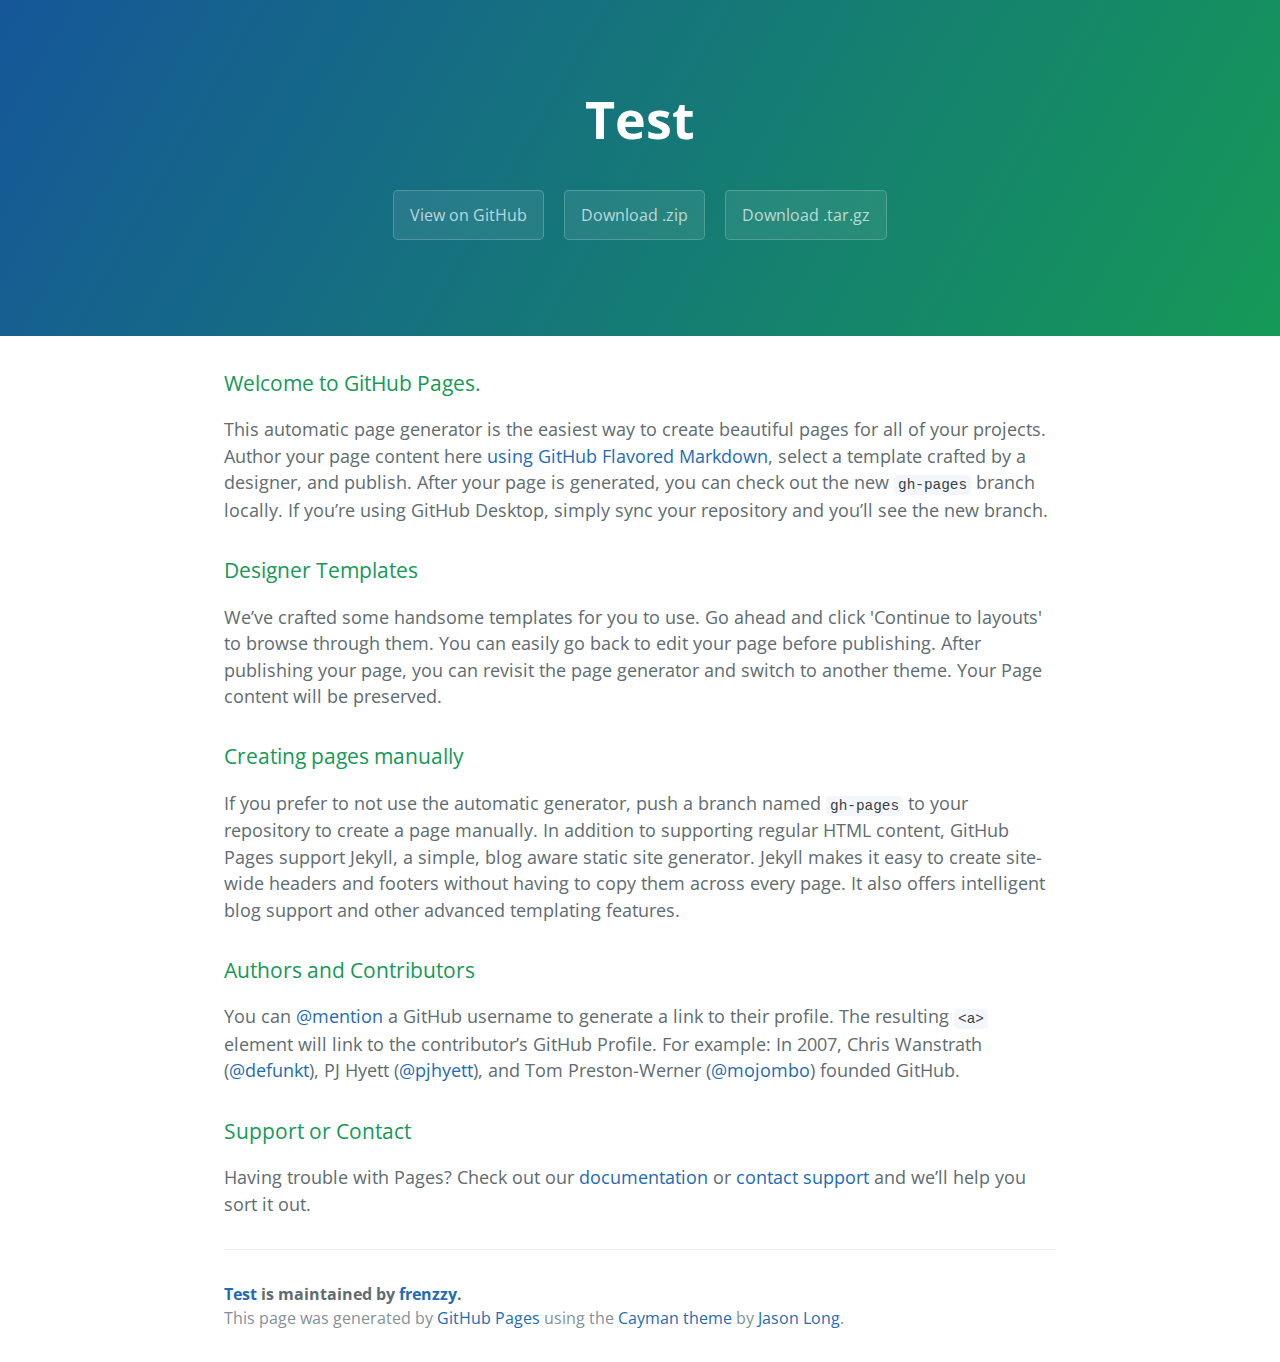
<file: index.html>
<!DOCTYPE html>
<html lang="en-us">
  <head>
    <meta charset="UTF-8">
    <title>Test by frenzzy</title>
    <meta name="viewport" content="width=device-width, initial-scale=1">
    <link rel="stylesheet" type="text/css" href="stylesheets/normalize.css" media="screen">
    <link href='https://fonts.googleapis.com/css?family=Open+Sans:400,700' rel='stylesheet' type='text/css'>
    <link rel="stylesheet" type="text/css" href="stylesheets/stylesheet.css" media="screen">
    <link rel="stylesheet" type="text/css" href="stylesheets/github-light.css" media="screen">
  </head>
  <body>
    <section class="page-header">
      <h1 class="project-name">Test</h1>
      <h2 class="project-tagline"></h2>
      <a href="https://github.com/frenzzy/test" class="btn">View on GitHub</a>
      <a href="https://github.com/frenzzy/test/zipball/master" class="btn">Download .zip</a>
      <a href="https://github.com/frenzzy/test/tarball/master" class="btn">Download .tar.gz</a>
    </section>

    <section class="main-content">
      <h3>
<a id="welcome-to-github-pages" class="anchor" href="#welcome-to-github-pages" aria-hidden="true"><span aria-hidden="true" class="octicon octicon-link"></span></a>Welcome to GitHub Pages.</h3>

<p>This automatic page generator is the easiest way to create beautiful pages for all of your projects. Author your page content here <a href="https://guides.github.com/features/mastering-markdown/">using GitHub Flavored Markdown</a>, select a template crafted by a designer, and publish. After your page is generated, you can check out the new <code>gh-pages</code> branch locally. If you’re using GitHub Desktop, simply sync your repository and you’ll see the new branch.</p>

<h3>
<a id="designer-templates" class="anchor" href="#designer-templates" aria-hidden="true"><span aria-hidden="true" class="octicon octicon-link"></span></a>Designer Templates</h3>

<p>We’ve crafted some handsome templates for you to use. Go ahead and click 'Continue to layouts' to browse through them. You can easily go back to edit your page before publishing. After publishing your page, you can revisit the page generator and switch to another theme. Your Page content will be preserved.</p>

<h3>
<a id="creating-pages-manually" class="anchor" href="#creating-pages-manually" aria-hidden="true"><span aria-hidden="true" class="octicon octicon-link"></span></a>Creating pages manually</h3>

<p>If you prefer to not use the automatic generator, push a branch named <code>gh-pages</code> to your repository to create a page manually. In addition to supporting regular HTML content, GitHub Pages support Jekyll, a simple, blog aware static site generator. Jekyll makes it easy to create site-wide headers and footers without having to copy them across every page. It also offers intelligent blog support and other advanced templating features.</p>

<h3>
<a id="authors-and-contributors" class="anchor" href="#authors-and-contributors" aria-hidden="true"><span aria-hidden="true" class="octicon octicon-link"></span></a>Authors and Contributors</h3>

<p>You can <a href="https://github.com/blog/821" class="user-mention">@mention</a> a GitHub username to generate a link to their profile. The resulting <code>&lt;a&gt;</code> element will link to the contributor’s GitHub Profile. For example: In 2007, Chris Wanstrath (<a href="https://github.com/defunkt" class="user-mention">@defunkt</a>), PJ Hyett (<a href="https://github.com/pjhyett" class="user-mention">@pjhyett</a>), and Tom Preston-Werner (<a href="https://github.com/mojombo" class="user-mention">@mojombo</a>) founded GitHub.</p>

<h3>
<a id="support-or-contact" class="anchor" href="#support-or-contact" aria-hidden="true"><span aria-hidden="true" class="octicon octicon-link"></span></a>Support or Contact</h3>

<p>Having trouble with Pages? Check out our <a href="https://help.github.com/pages">documentation</a> or <a href="https://github.com/contact">contact support</a> and we’ll help you sort it out.</p>

      <footer class="site-footer">
        <span class="site-footer-owner"><a href="https://github.com/frenzzy/test">Test</a> is maintained by <a href="https://github.com/frenzzy">frenzzy</a>.</span>

        <span class="site-footer-credits">This page was generated by <a href="https://pages.github.com">GitHub Pages</a> using the <a href="https://github.com/jasonlong/cayman-theme">Cayman theme</a> by <a href="https://twitter.com/jasonlong">Jason Long</a>.</span>
      </footer>

    </section>

  
  </body>
</html>
</file>
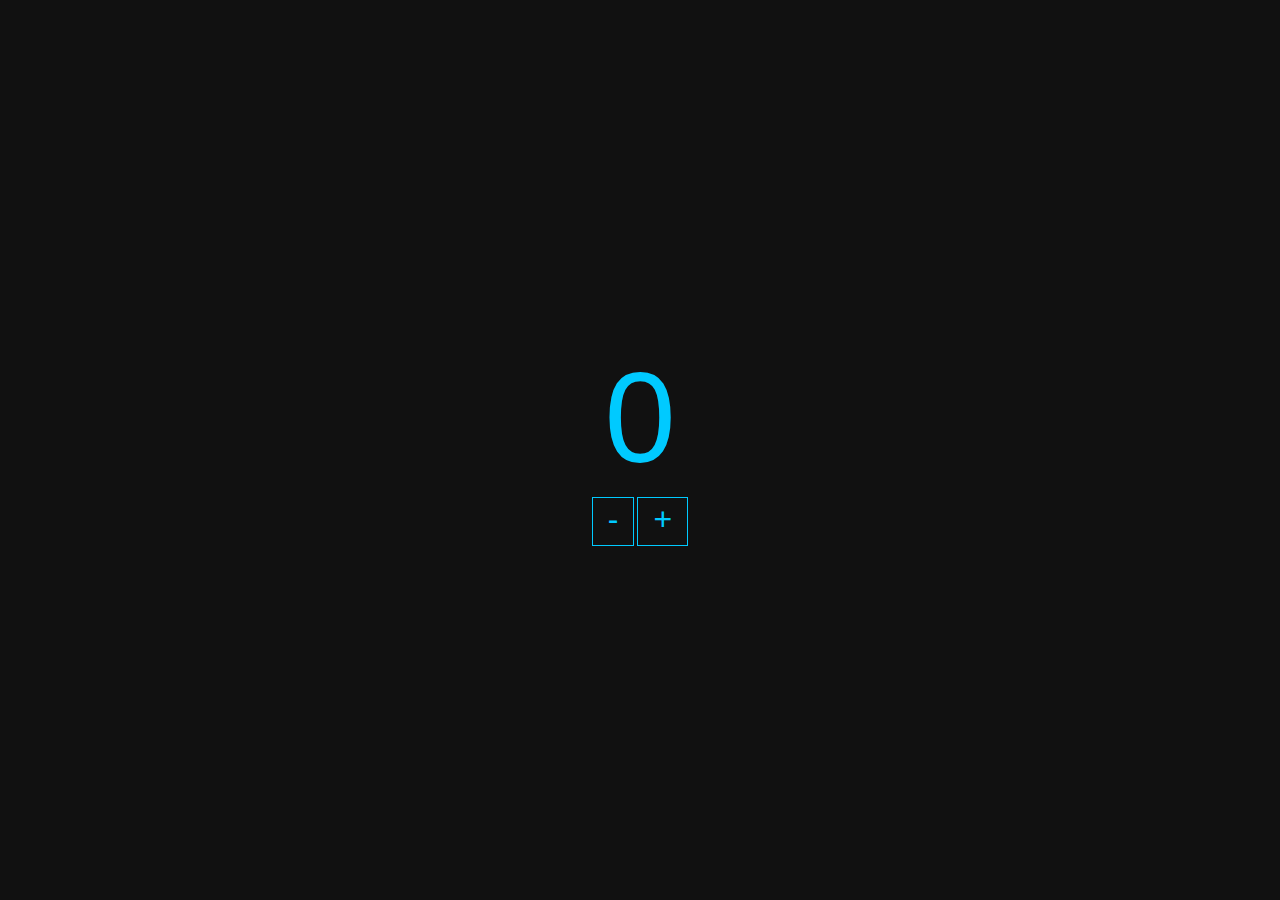
<file: hyperapp/index.html>
<!doctype html>
<html lang="en">
<head>
    <meta charset="utf-8">
    <title>Hyperapp</title>
    <link rel="stylesheet" href="./style.css" />
    <script type="module" src="index.js" defer></script>
</head>
<body>
    <h1>Loading...</h1>
</body>
</html>
</file>
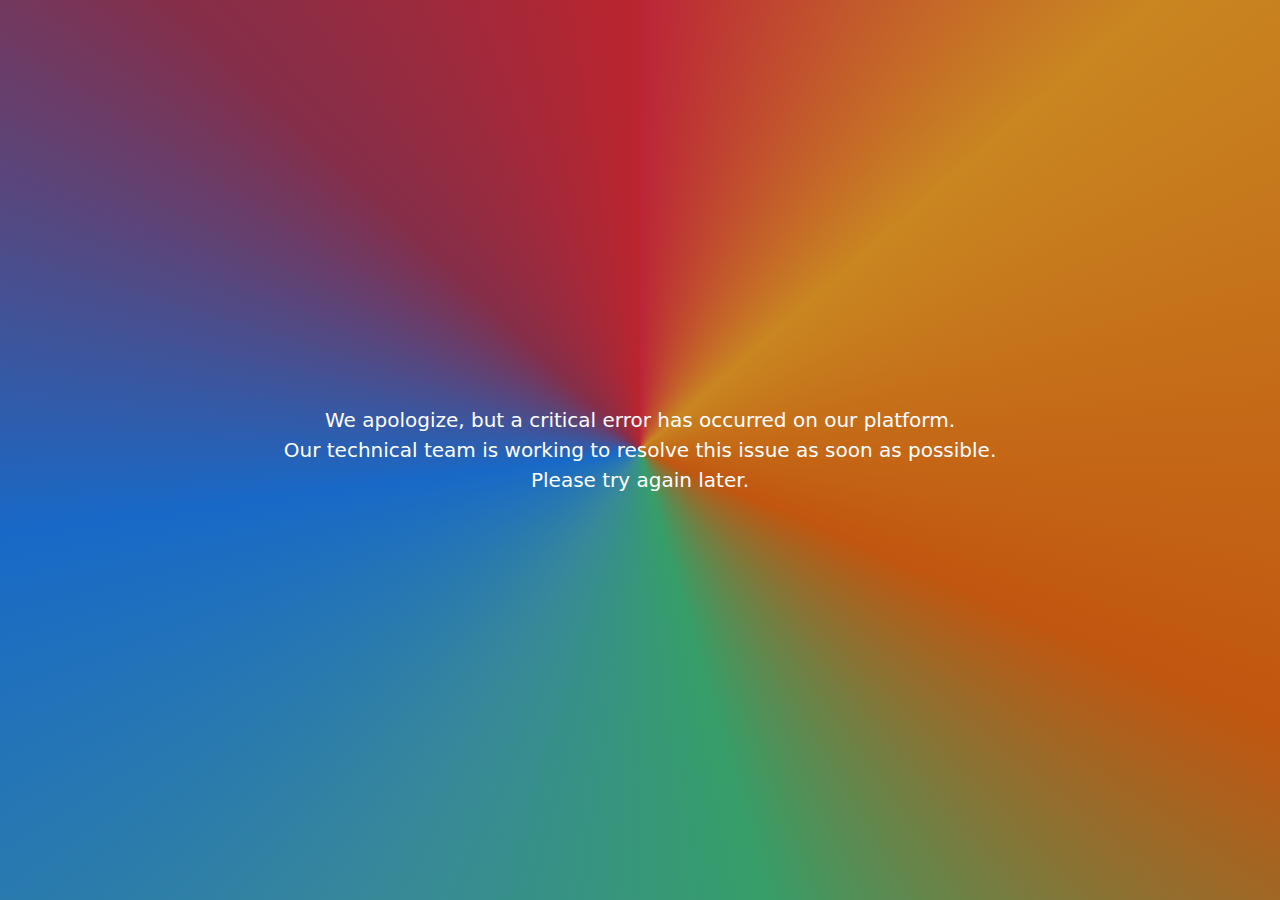
<file: 50x.html>
<!DOCTYPE html><html lang="en"><head><meta charset="utf-8"><meta name="viewport" content="width=device-width,initial-scale=1"><title>Critical Error</title><style>html{height:100%}body{margin:0;padding:1rem;min-height:100%;background-color:#1869c7;background-size:cover;background-position:center;background-image:url(https://cloudinary.plyo.website/plyo/image/upload/down-for-maintenance/k1zmdupyesbe8kx6q1rc.png);background-image:conic-gradient(#bb252e,#bb2538 .05%,#c98621 13.54%,#c15610 31.43%,#369e69 45.73%,#38889a 58.69%,#1869c7 72.95%,#852e49 87.17%,#bb252e);font-family:ui-sans-serif,system-ui,-apple-system,BlinkMacSystemFont,'Segoe UI',Roboto,'Helvetica Neue',Arial,'Noto Sans',sans-serif,'Apple Color Emoji','Segoe UI Emoji','Segoe UI Symbol','Noto Color Emoji';color:#fff;display:flex;flex-direction:column;align-items:center;justify-content:center;text-align:center;line-height:1.5;box-sizing:border-box;font-size:calc(15px + .390625vw)}</style></head><body>We apologize, but a critical error has occurred on our platform.<br>Our technical team is working to resolve this issue as soon as possible.<br>Please try again later.<script>var title={en:"Critical Error",ru:"Критическая ошибка",no:"Kritisk feil",sv:"Kritiskt fel",es:"Error crítico"},summary={en:"We apologize, but a critical error has occurred on our platform.\nOur technical team is working to resolve this issue as soon as possible.\nPlease try again later.",ru:"Приносим извинения, но на нашей платформе произошла критическая ошибка.\nНаша техническая команда работает над устранением этой проблемы как можно скорее.\nПожалуйста, попробуйте снова позже.",no:"Vi beklager, men det har oppstått en kritisk feil på plattformen vår.\nVårt tekniske team jobber med å løse dette problemet så raskt som mulig.\nVennligst prøv igjen senere.",sv:"Vi ber om ursäkt, men det har inträffat ett kritiskt fel på vår plattform.\nVårt tekniska team arbetar för att lösa detta problem så snart som möjligt.\nVänligen försök igen senare.",es:"Pedimos disculpas, pero se ha producido un error crítico en nuestra plataforma.\nNuestro equipo técnico está trabajando para resolver este problema lo antes posible.\nPor favor, inténtelo de nuevo más tarde."},lang=String(navigator.language||navigator.userLanguage||"");lang=/^ru\b/.test(lang)?"ru":/^no\b/.test(lang)?"no":/^sv\b/.test(lang)?"sv":/^es\b/.test(lang)?"es":"en",document.title=title[lang]||title.en,document.body.innerText=summary[lang]||summary.en</script></body></html>
</file>
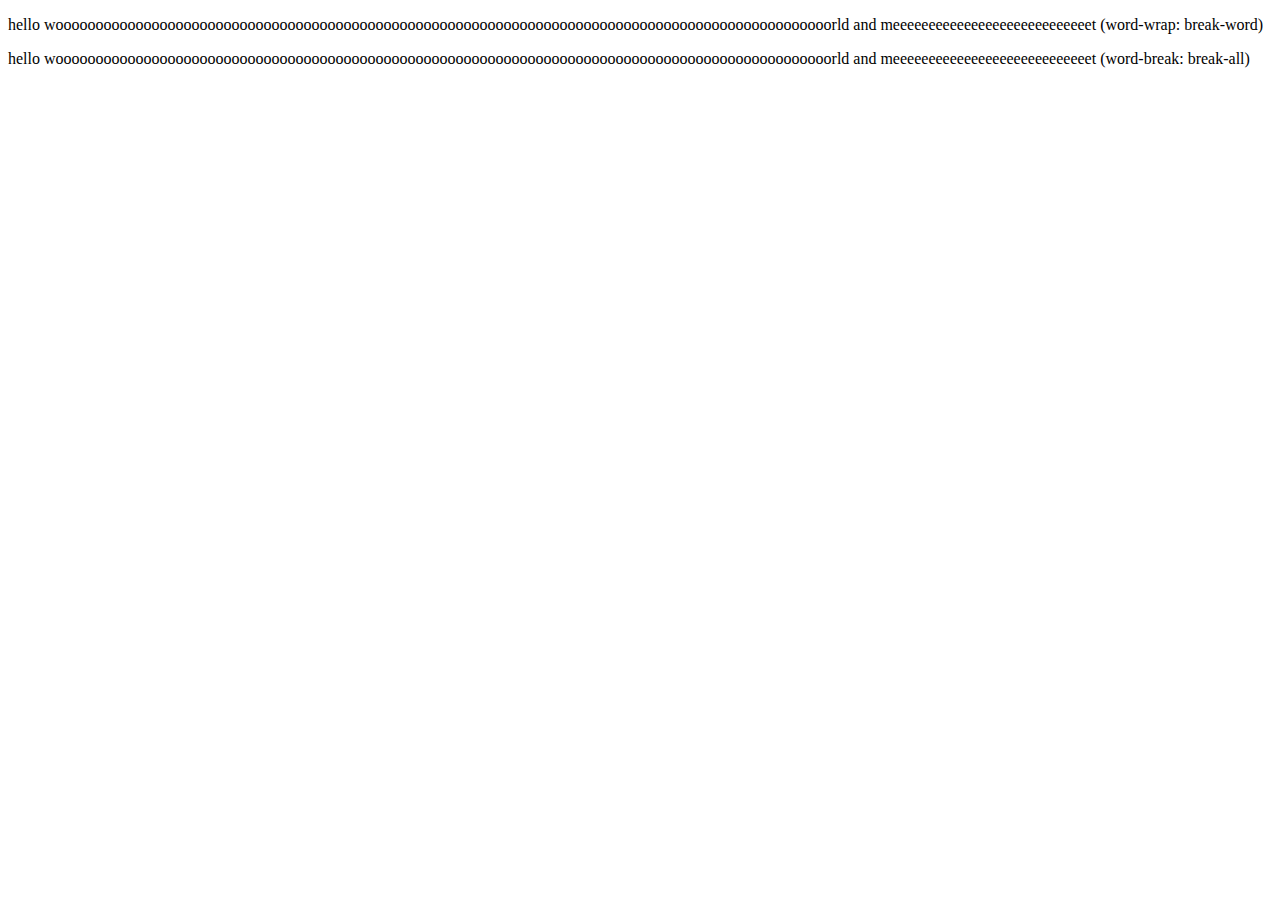
<file: break-world.html>
<!doctype html>
<html lang="en">
<head>
    <meta charset="utf-8">
    <meta http-equiv="x-ua-compatible" content="ie=edge">
    <title>vh units</title>
    <meta name="description" content="">
    <meta name="viewport" content="width=device-width, initial-scale=1">
</head>
<body>
    <p style="word-wrap:break-word;overflow-wrap:break-word">hello wooooooooooooooooooooooooooooooooooooooooooooooooooooooooooooooooooooooooooooooooooooooooooooooooorld and meeeeeeeeeeeeeeeeeeeeeeeeeeeet (word-wrap: break-word)</p>
    <p style="word-break:break-all;overflow-wrap:break-word">hello wooooooooooooooooooooooooooooooooooooooooooooooooooooooooooooooooooooooooooooooooooooooooooooooooorld and meeeeeeeeeeeeeeeeeeeeeeeeeeeet (word-break: break-all)</p>
</body>
</html>
</file>
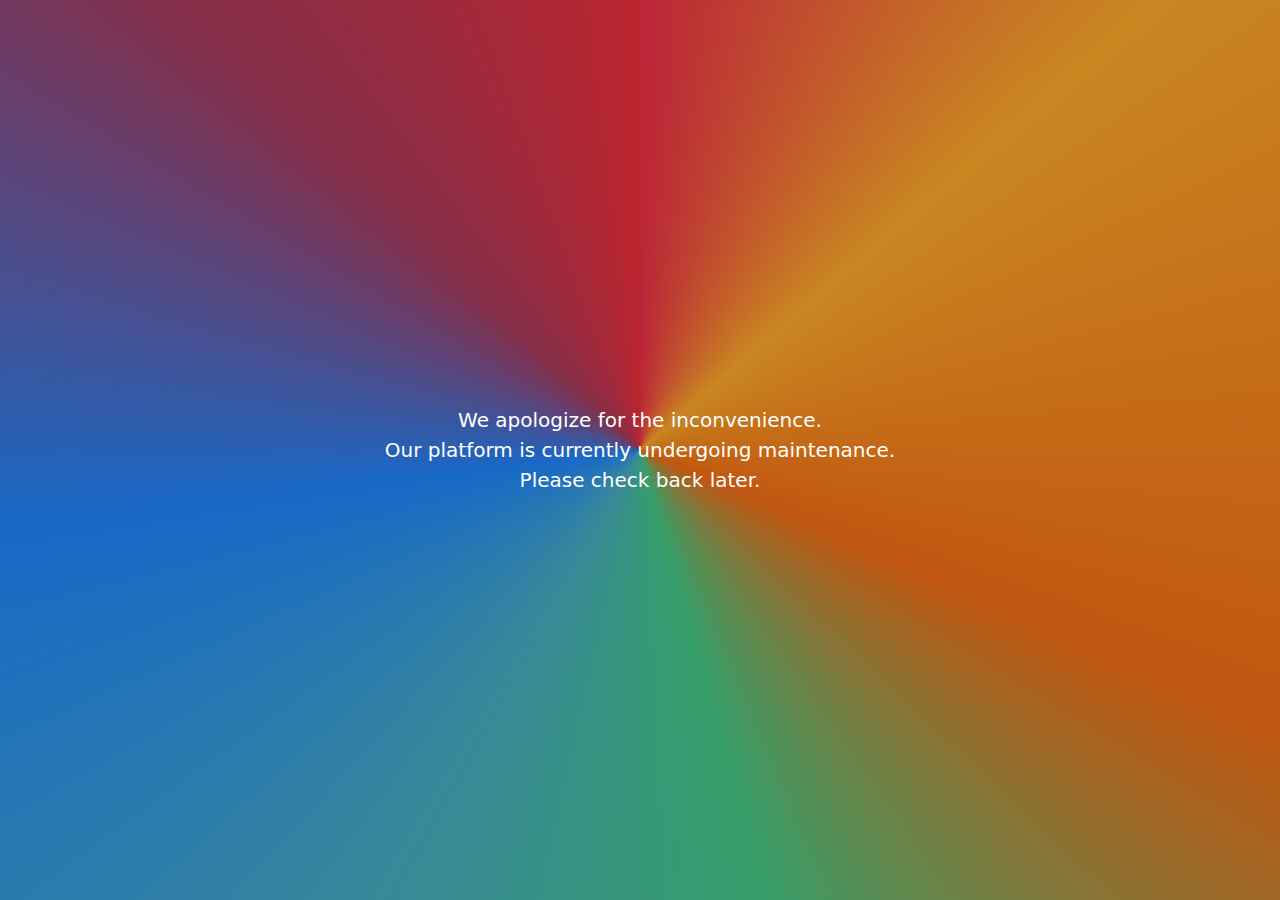
<file: down-for-maintenance.html>
<!DOCTYPE html><html lang="en"><head><meta charset="utf-8"><meta name="viewport" content="width=device-width,initial-scale=1"><title>Under Maintenance</title><style>html{height:100%}body{margin:0;padding:1rem;min-height:100%;background-color:#1869c7;background-size:cover;background-position:center;background-image:url(https://cloudinary.plyo.website/plyo/image/upload/down-for-maintenance/k1zmdupyesbe8kx6q1rc.png);background-image:conic-gradient(#bb252e,#bb2538 .05%,#c98621 13.54%,#c15610 31.43%,#369e69 45.73%,#38889a 58.69%,#1869c7 72.95%,#852e49 87.17%,#bb252e);font-family:ui-sans-serif,system-ui,-apple-system,BlinkMacSystemFont,'Segoe UI',Roboto,'Helvetica Neue',Arial,'Noto Sans',sans-serif,'Apple Color Emoji','Segoe UI Emoji','Segoe UI Symbol','Noto Color Emoji';color:#fff;display:flex;flex-direction:column;align-items:center;justify-content:center;text-align:center;line-height:1.5;box-sizing:border-box;font-size:calc(15px + .390625vw)}</style></head><body>We apologize for the inconvenience.<br>Our platform is currently undergoing maintenance.<br>Please check back later.<script>var title={en:"Under Maintenance",ru:"Техническое обслуживание",no:"Nede for vedlikehold",sv:"Under underhåll",es:"Mantenimiento en curso"},summary={en:"We apologize for the inconvenience.\nOur platform is currently undergoing maintenance.\nPlease check back later.",ru:"Приносим извинения за неудобства.\nНаша платформа в настоящее время проходит техническое обслуживание.\nПожалуйста, зайдите позже.",no:"Vi beklager ulempen.\nVår plattform er for øyeblikket nede for vedlikehold.\nVennligst prøv igjen senere.",sv:"Vi ber om ursäkt för besväret.\nVår plattform är för närvarande nere för underhåll.\nVänligen försök igen senare.",es:"Pedimos disculpas por las molestias ocasionadas.\nNuestra plataforma está actualmente en mantenimiento.\nPor favor, vuelva más tarde."},lang=String(navigator.language||navigator.userLanguage||"");lang=/^ru\b/.test(lang)?"ru":/^no\b/.test(lang)?"no":/^sv\b/.test(lang)?"sv":/^es\b/.test(lang)?"es":"en",document.title=title[lang]||title.en,document.body.innerText=summary[lang]||summary.en</script></body></html>
</file>
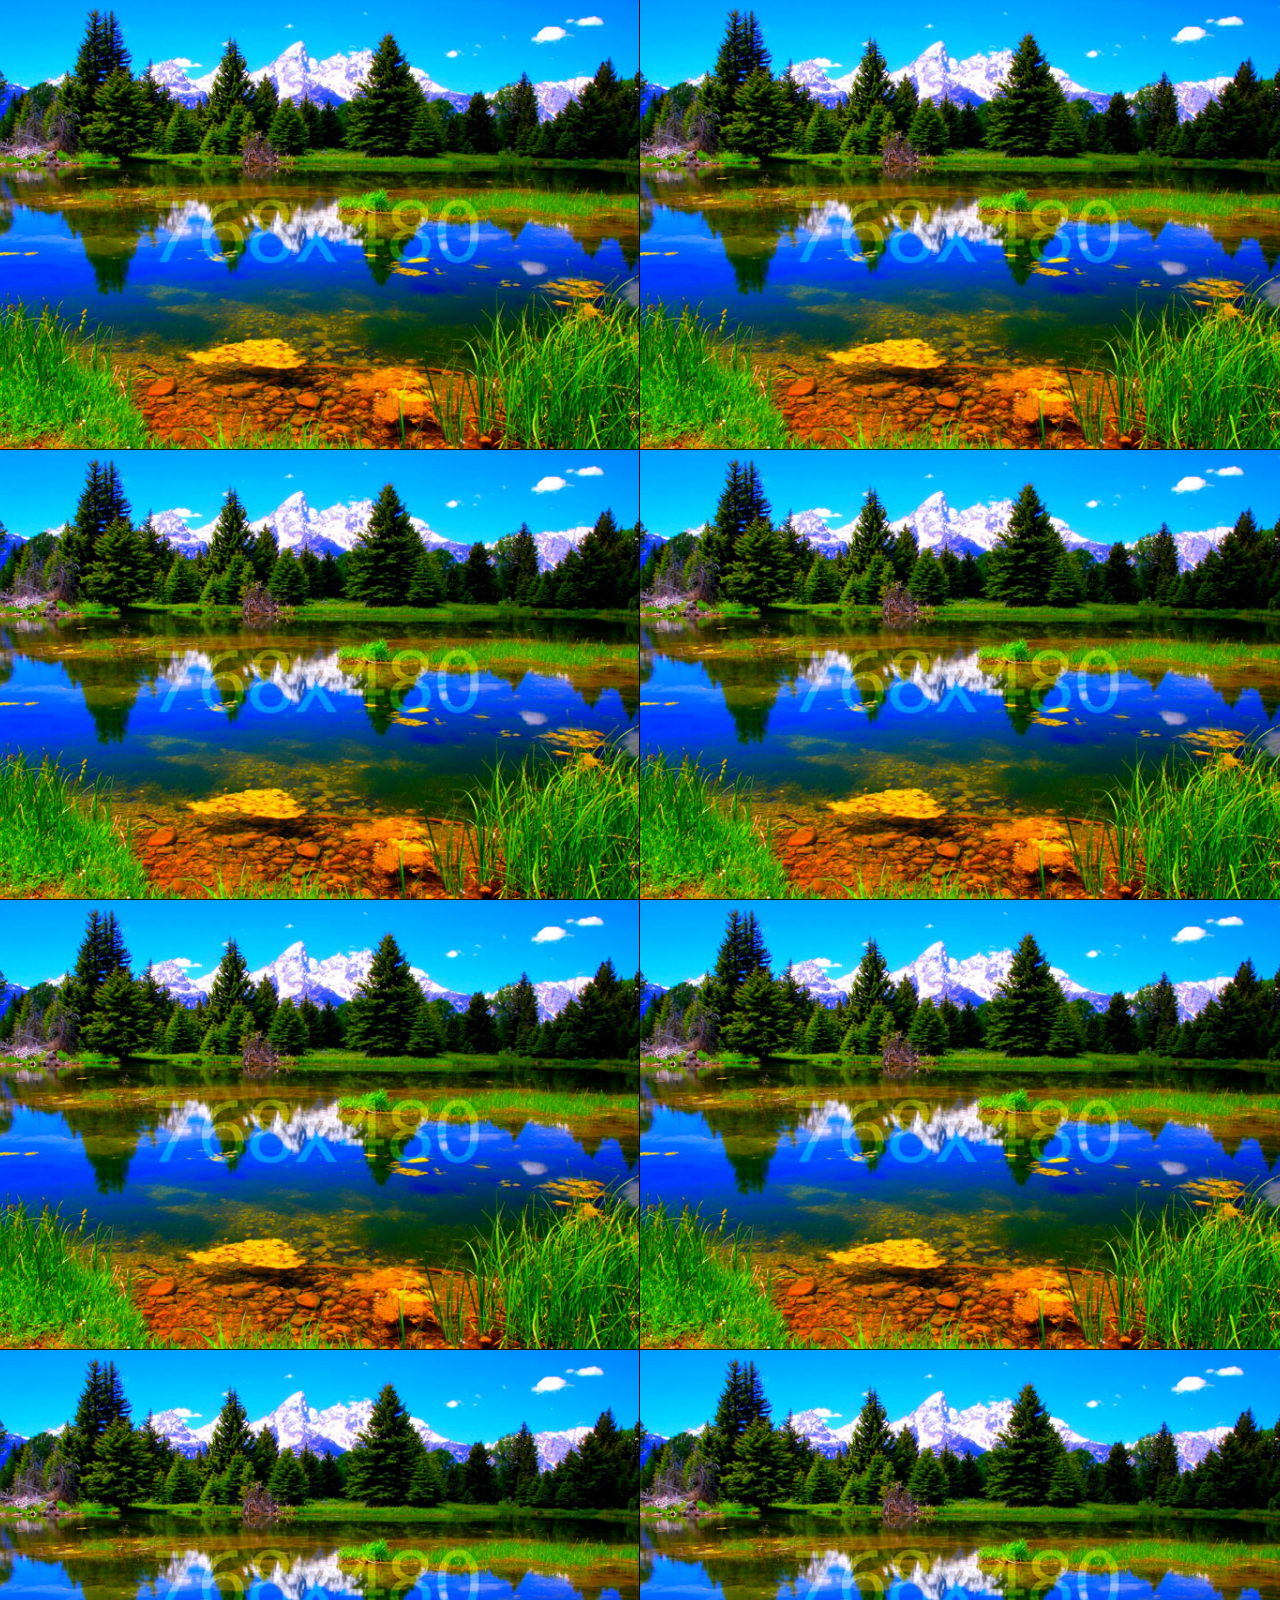
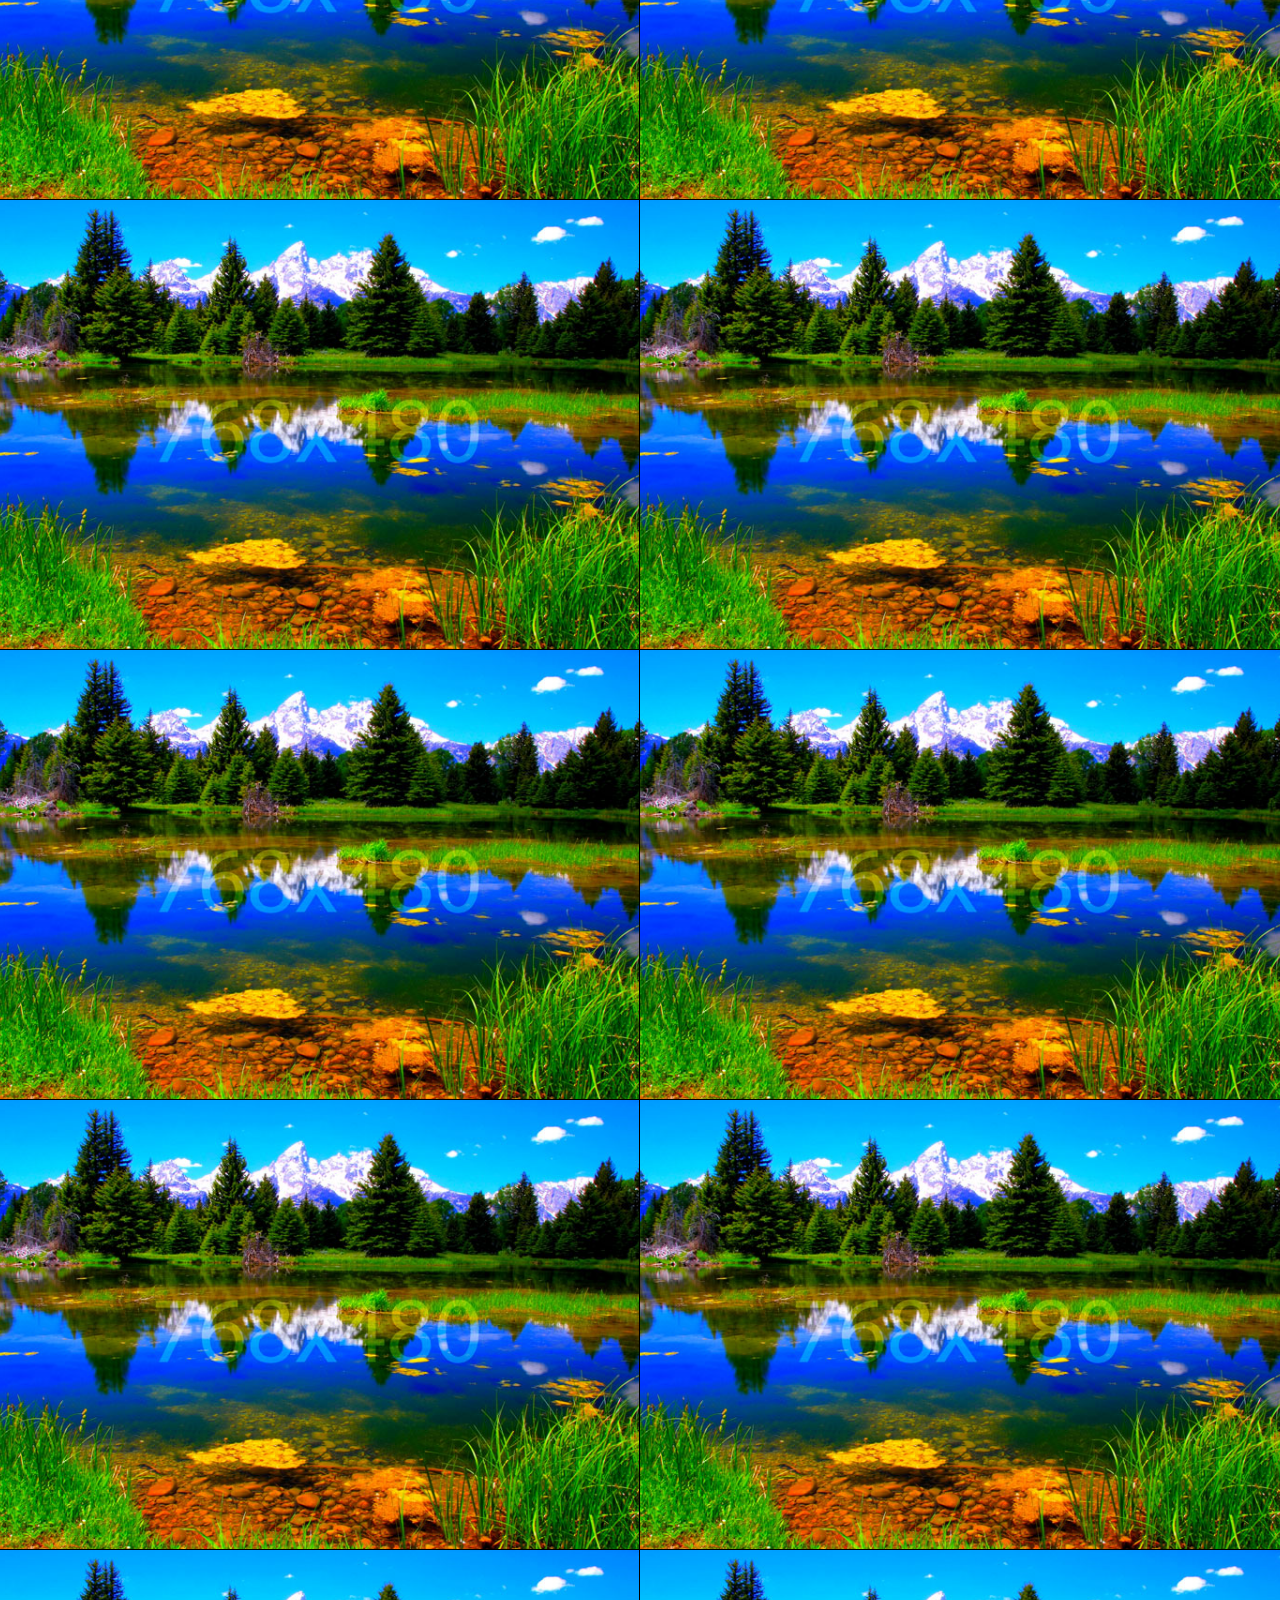
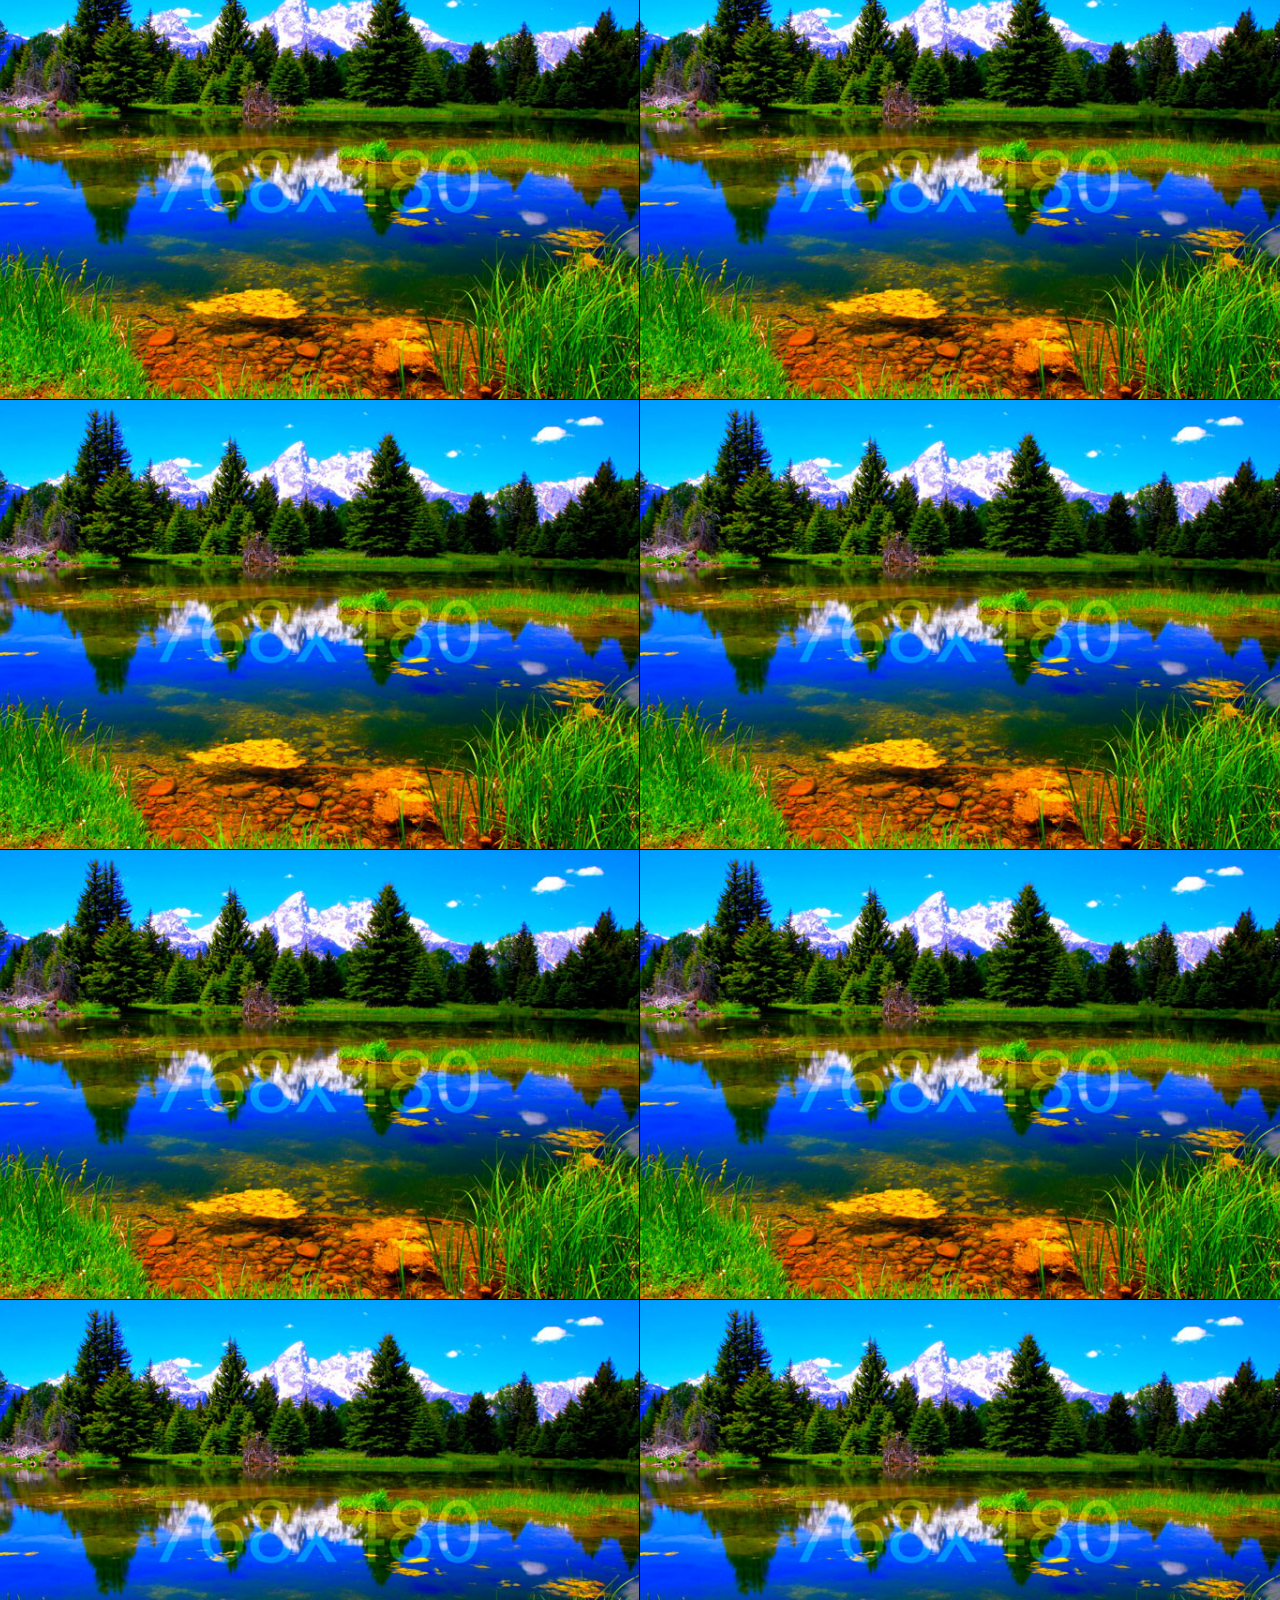
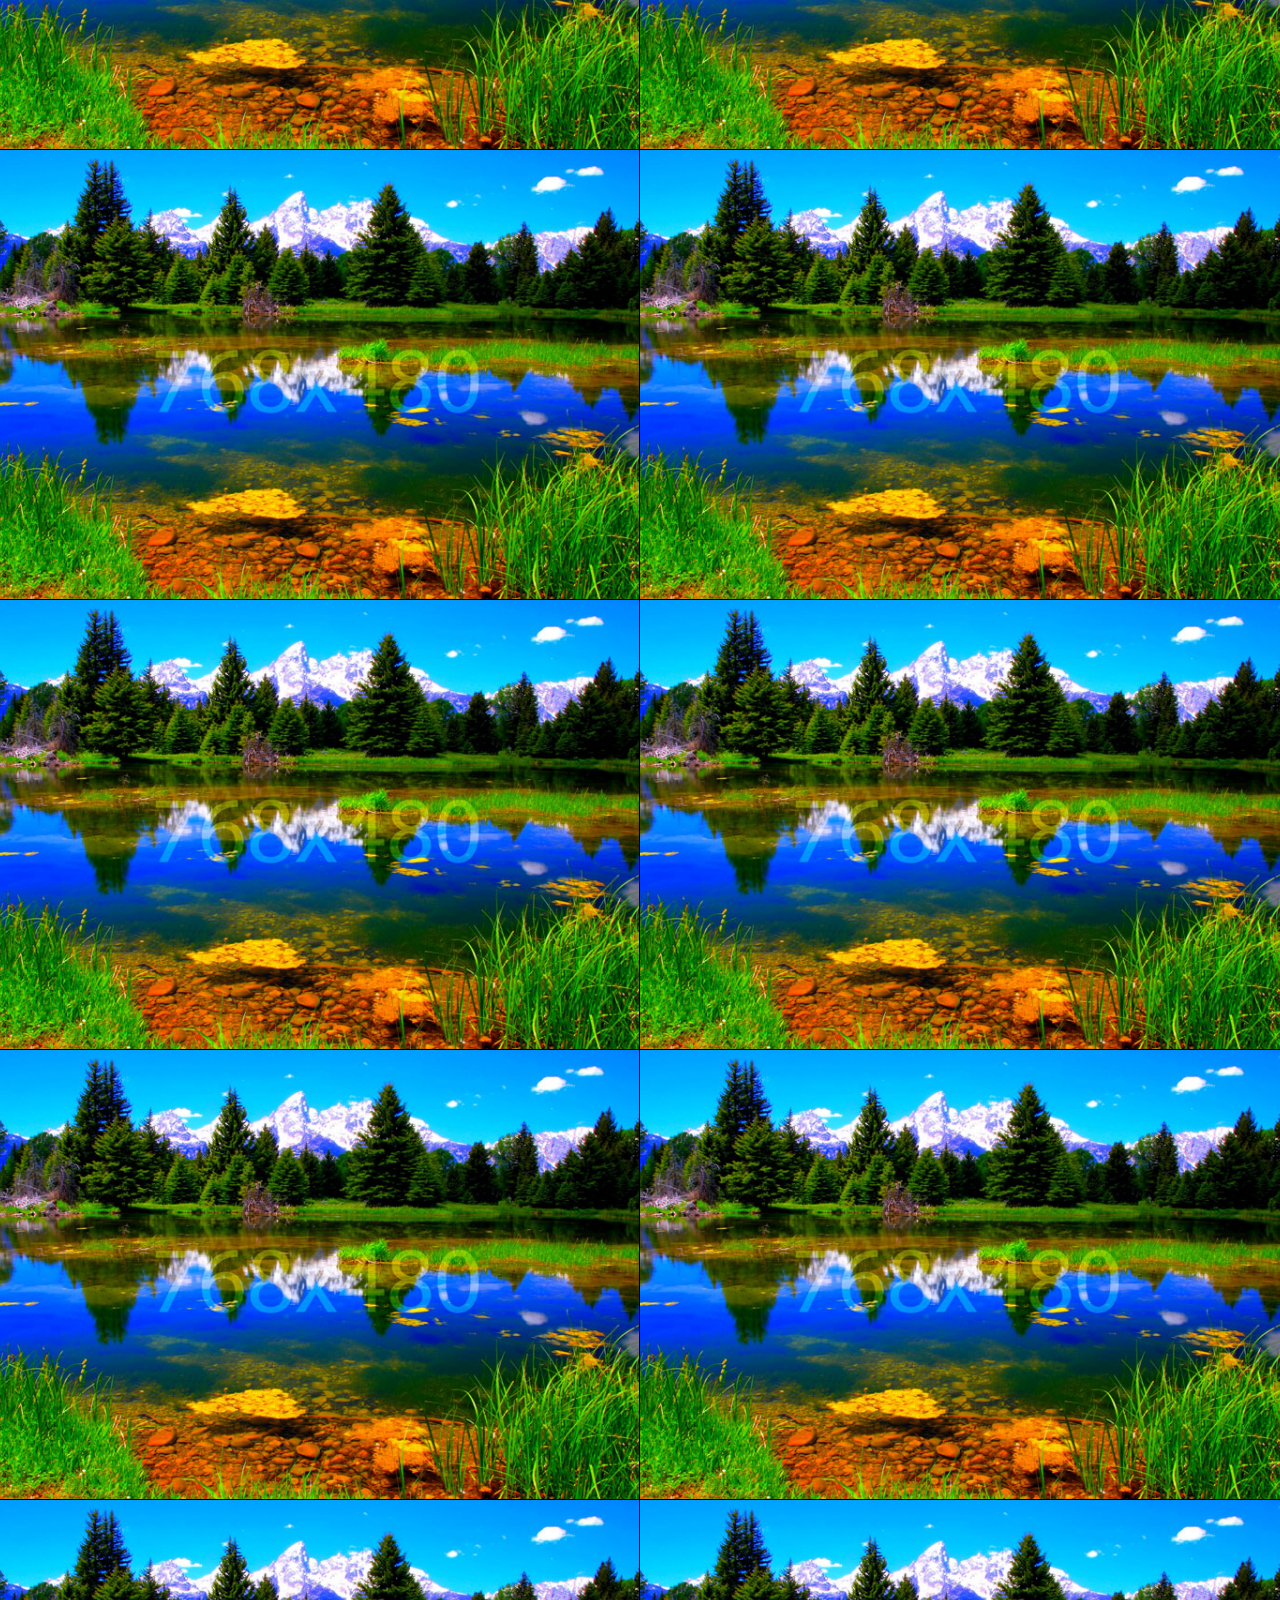
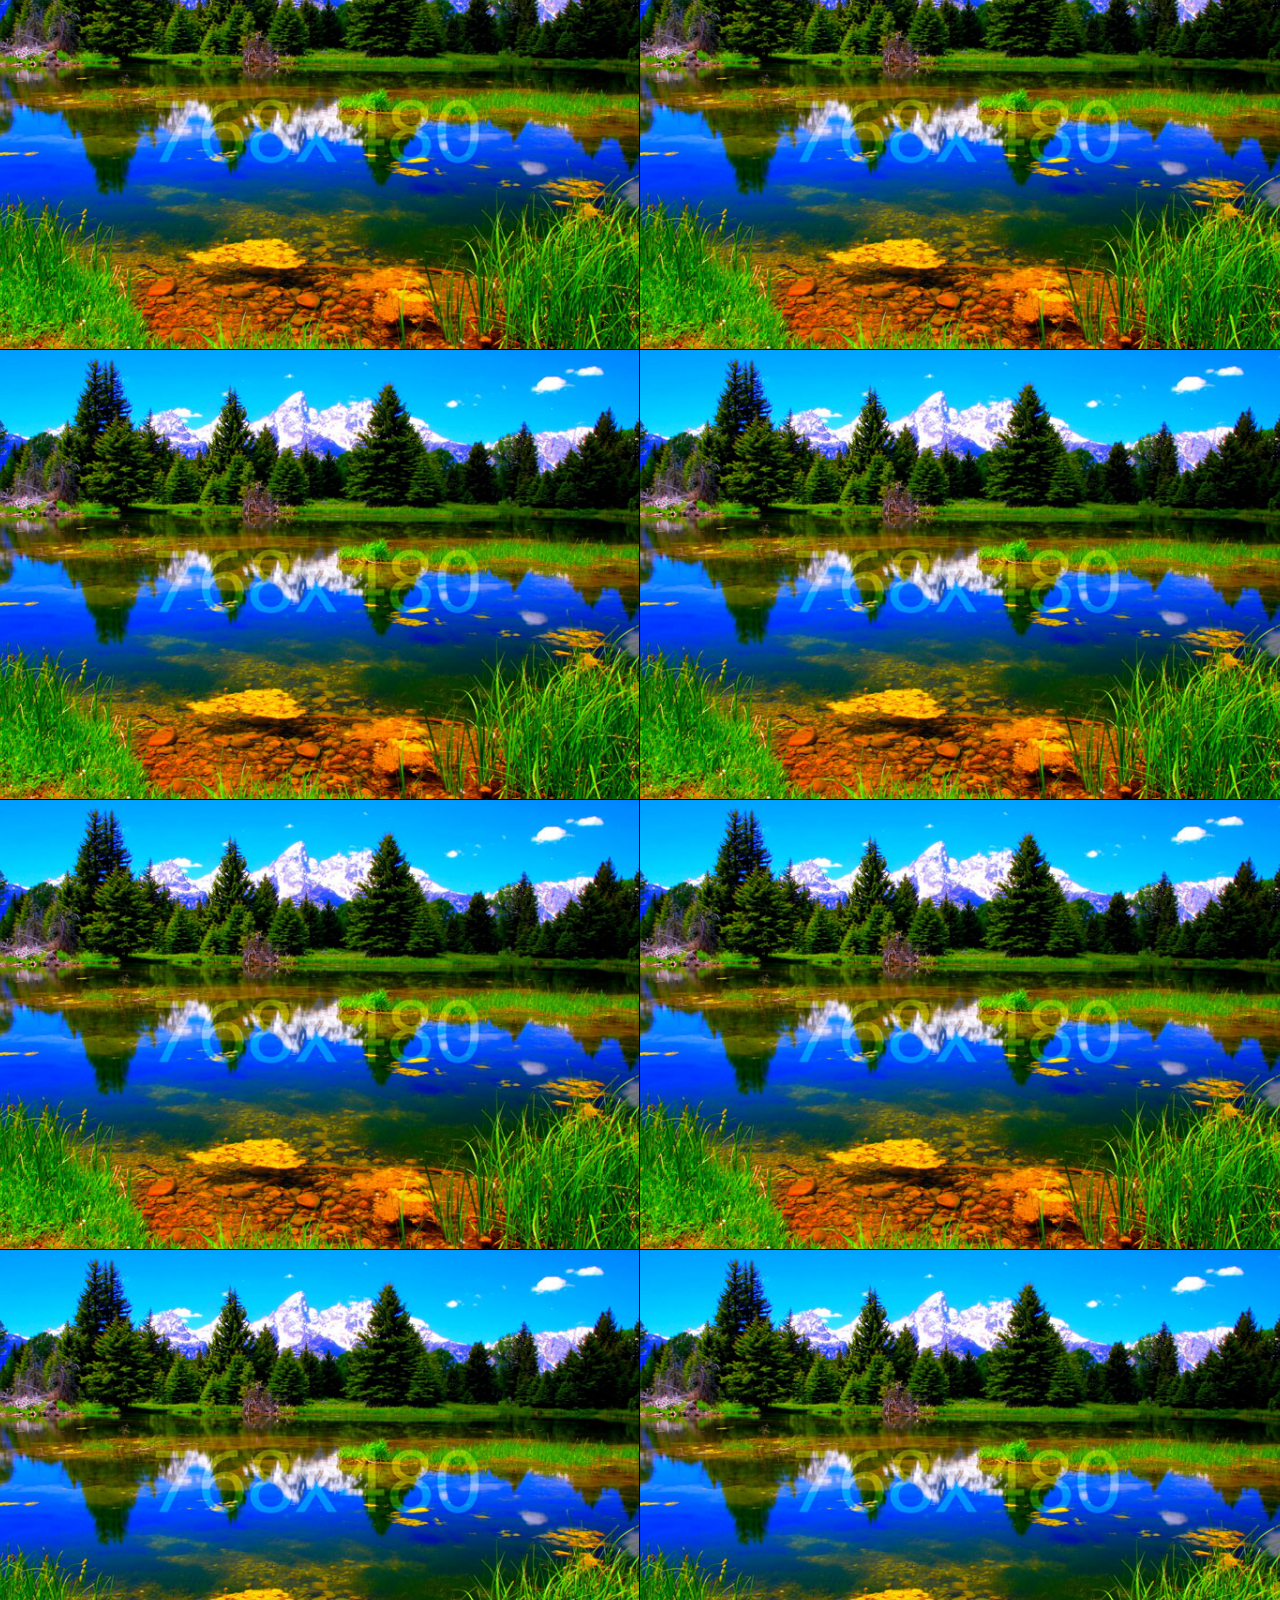
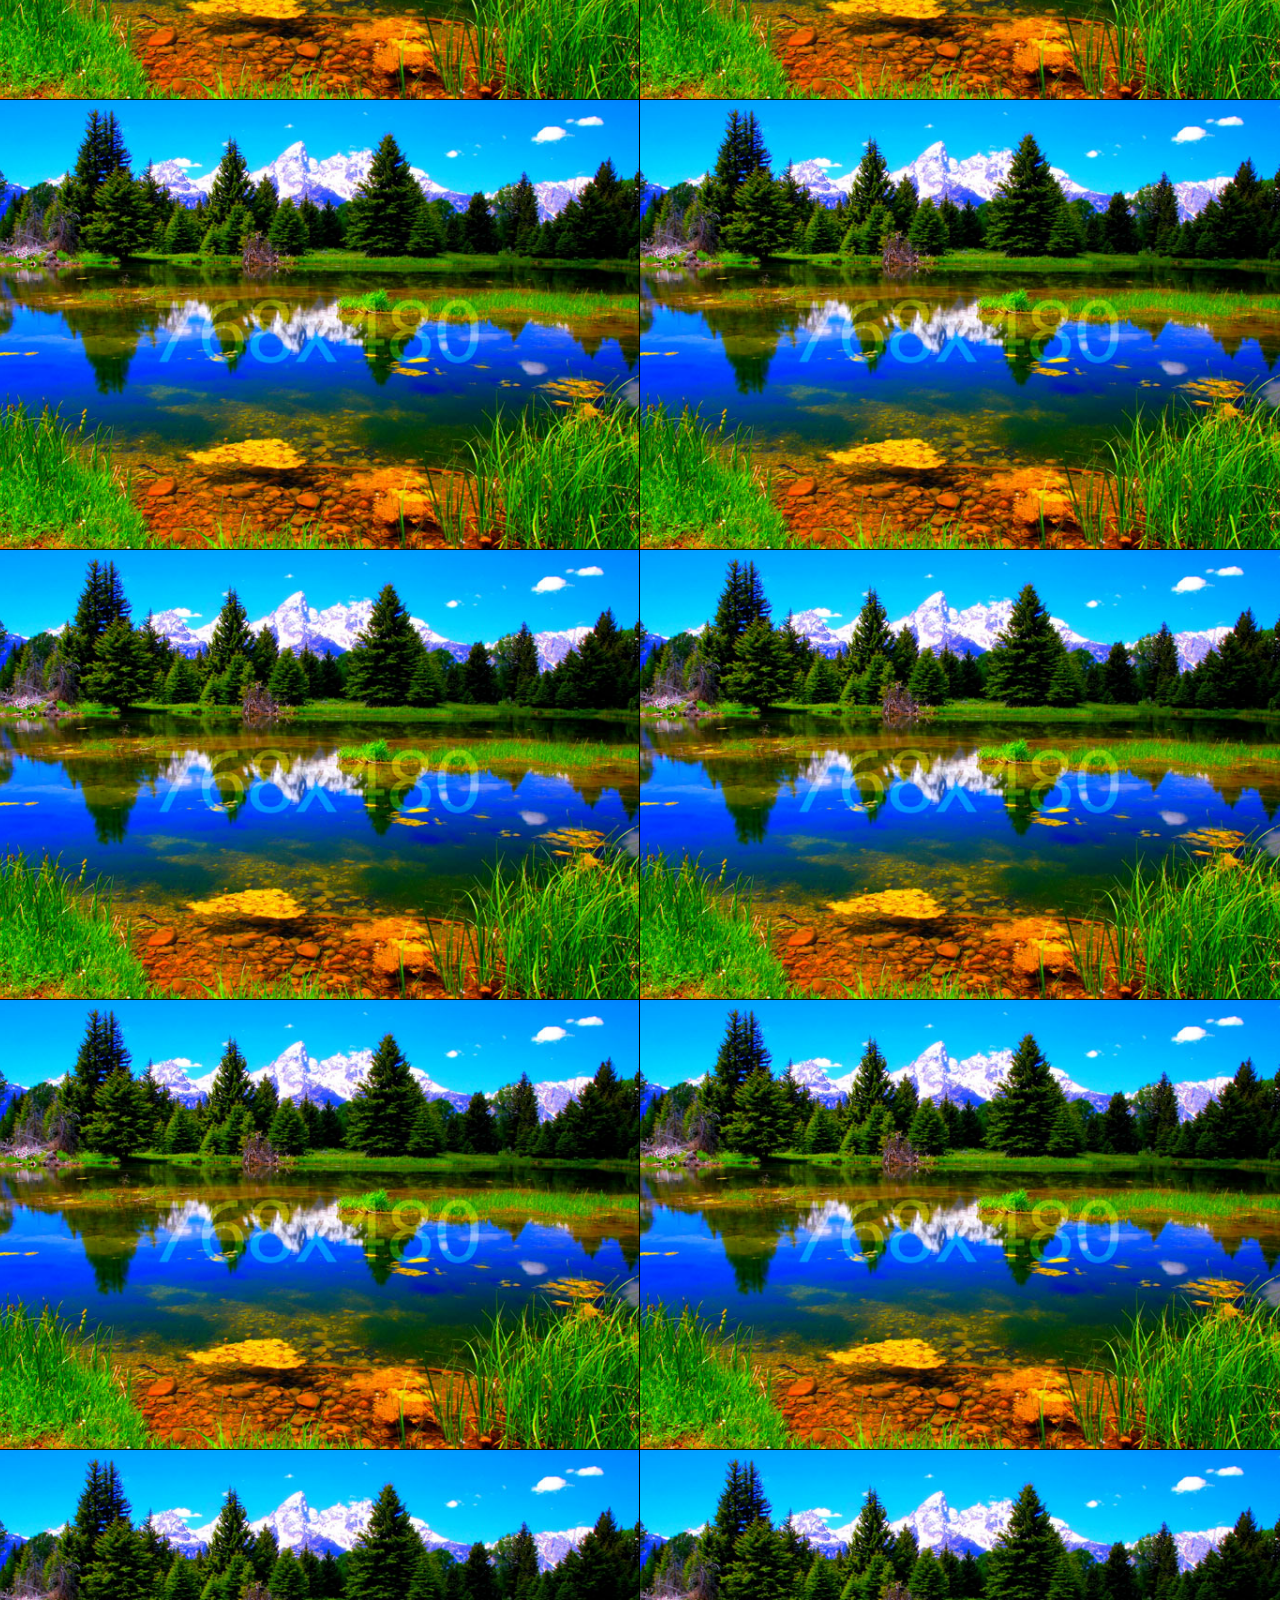
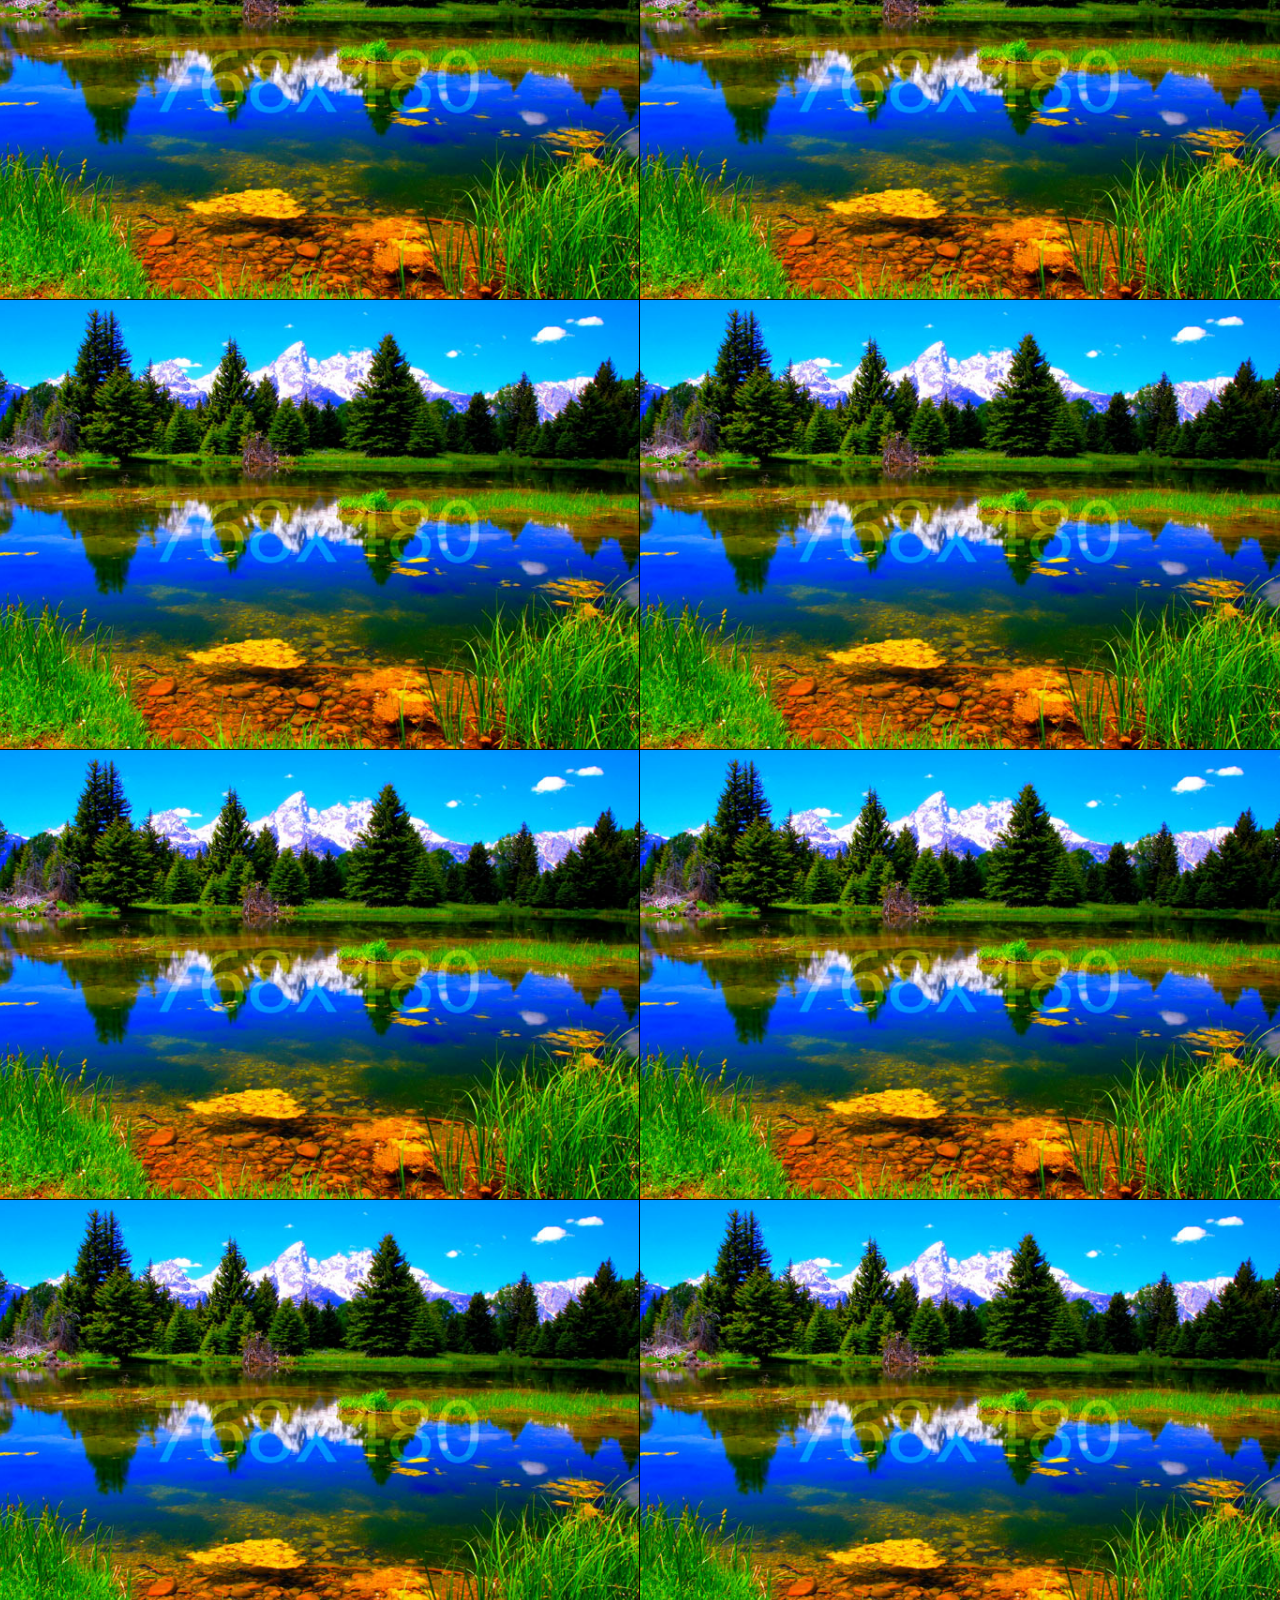
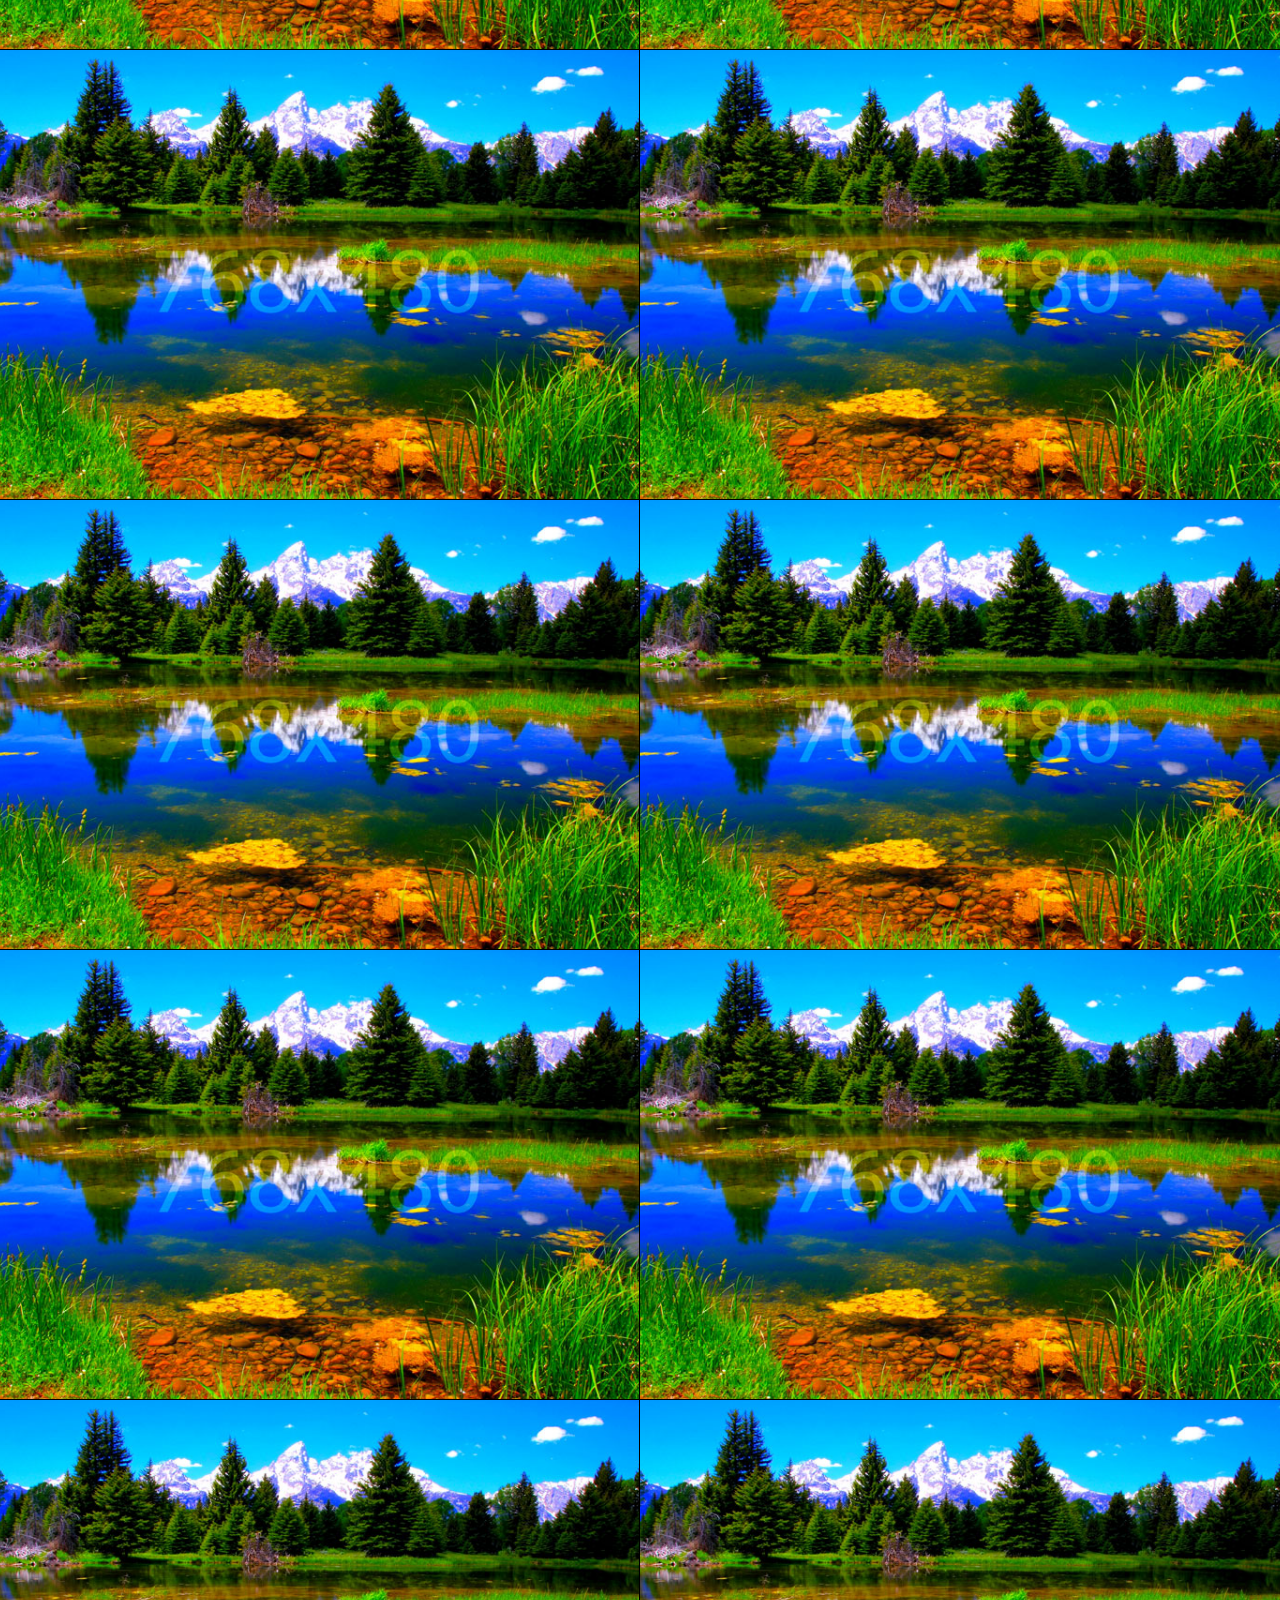
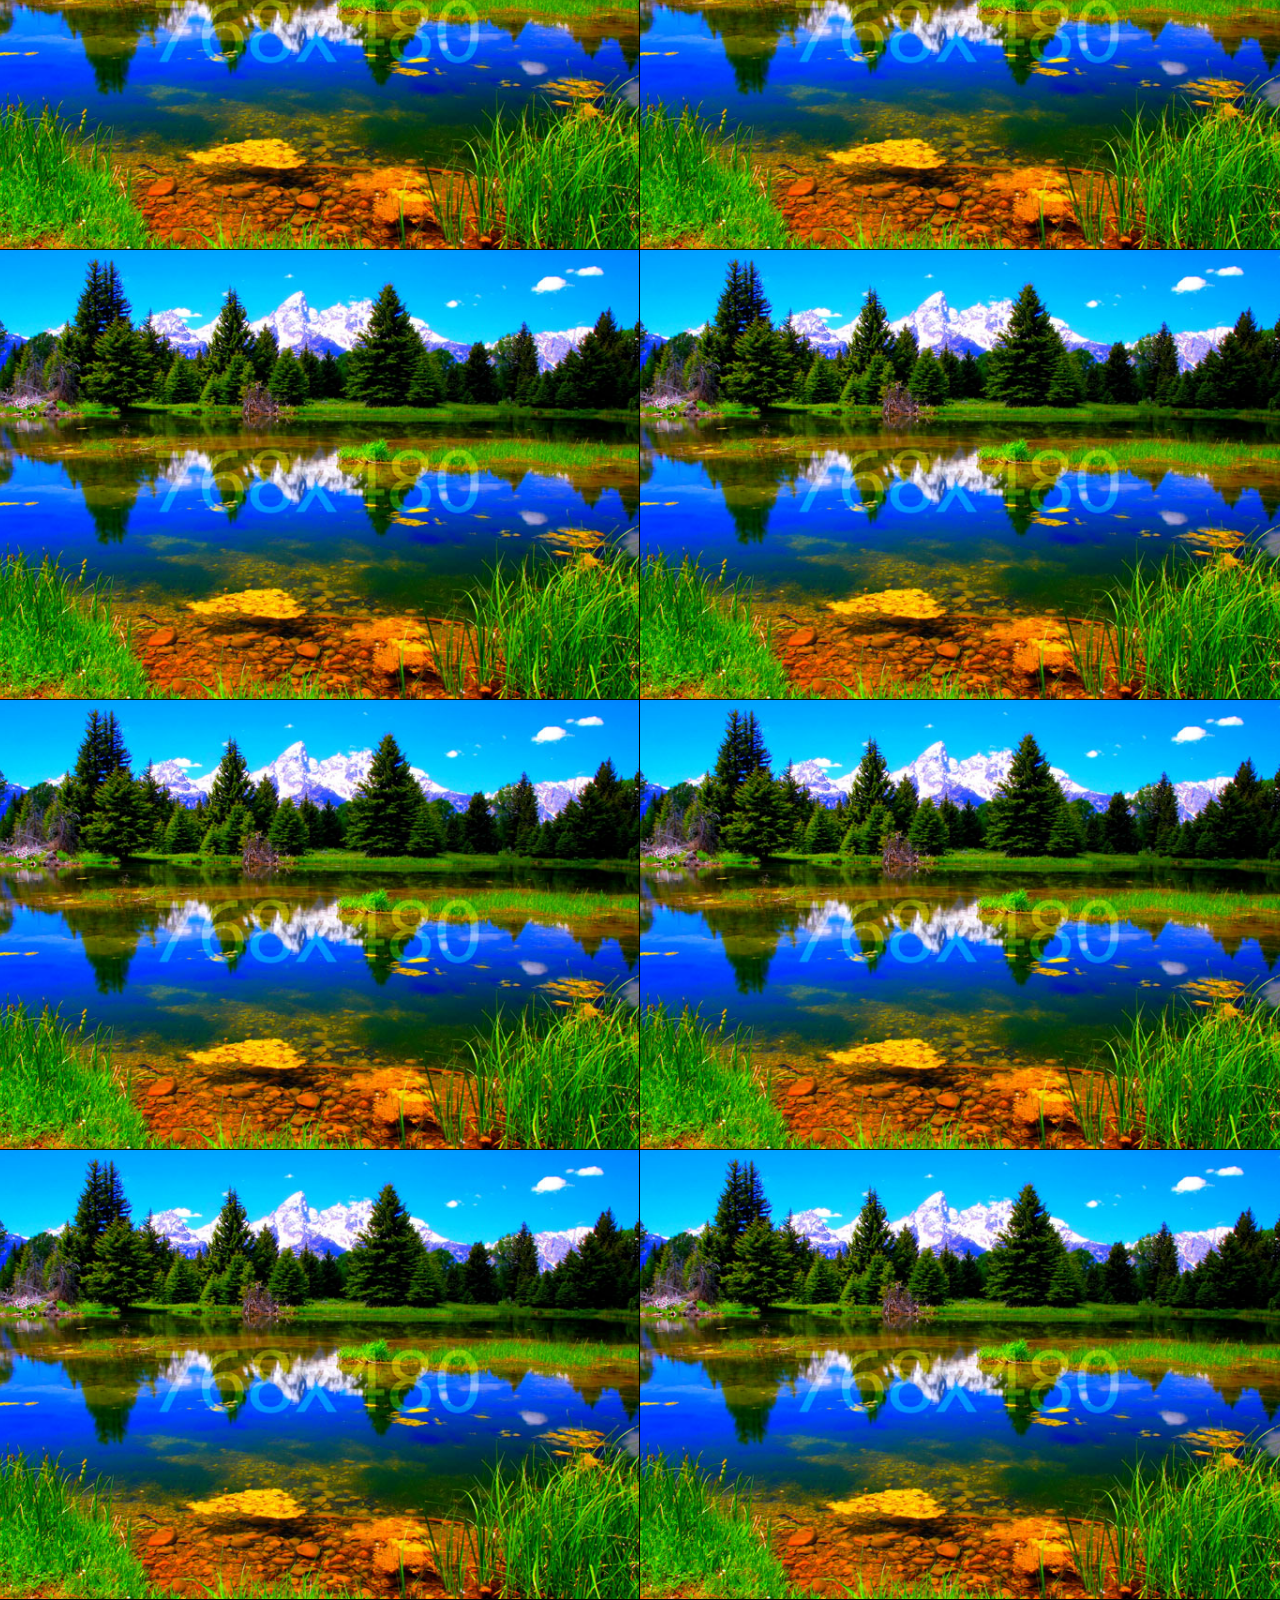
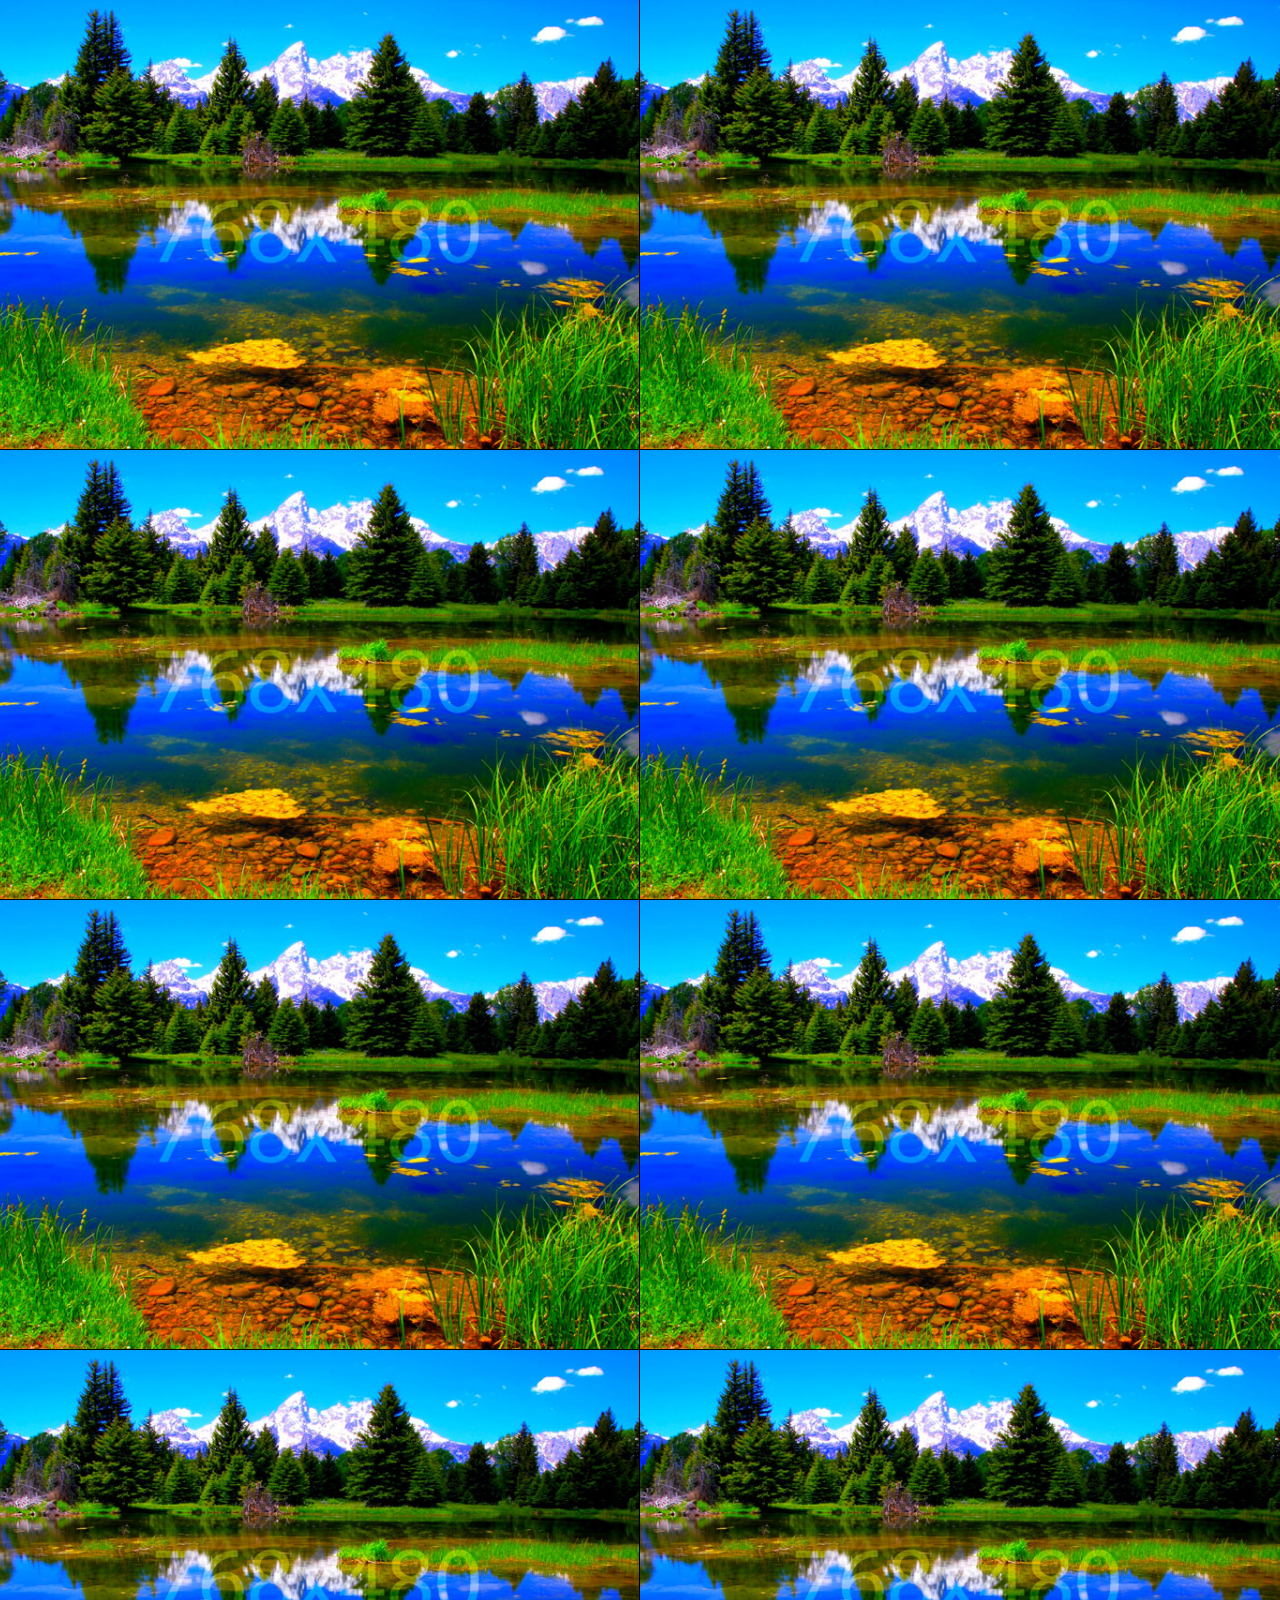
<file: responsive-cover-image-100.html>
<!doctype html>
<html lang="en">
<head>
  <meta charset="utf-8">
  <meta name="viewport" content="width=device-width,initial-scale=1">
  <meta http-equiv="x-ua-compatible" content="ie=edge">
  <title>Responsive Cover Image</title>
  <style>
    html {
      height: 100%;
    }
    body {
      height: 100%;
      margin: 0;
    }
    div {
      position: relative;
      float: left;
      width: 50vw;
      height: 50vh;
      overflow: hidden;
      outline: 1px solid black;
    }
    span {
      position: absolute;
      top: -50%;
      left: -50%;
      width: 200%;
      height: 200%;
    }
    img {
      position: absolute;
      top: 0;
      left: 0;
      right: 0;
      bottom: 0;
      margin: auto;
      min-width: 50%;
      min-height: 50%;
    }
  </style>
</head>
<body>
  <div>
    <span>
      <img
        src="images/fallback.jpg"
        srcset="
          images/mobile.jpg 320w,
          images/wide-mobile.jpg 480w,
          images/tablet.jpg 768w,
          images/desktop.jpg 1024w,
          images/wide-desktop.jpg 1280w,
          images/original.jpg 1920w"
        sizes="50vw"
        alt="The Beautiful Image"
      >
    </span>
  </div>
  <div>
    <span>
      <img
        src="images/fallback.jpg"
        srcset="
          images/mobile.jpg 320w,
          images/wide-mobile.jpg 480w,
          images/tablet.jpg 768w,
          images/desktop.jpg 1024w,
          images/wide-desktop.jpg 1280w,
          images/original.jpg 1920w"
        sizes="50vw"
        alt="The Beautiful Image"
      >
    </span>
  </div>
  <div>
    <span>
      <img
        src="images/fallback.jpg"
        srcset="
          images/mobile.jpg 320w,
          images/wide-mobile.jpg 480w,
          images/tablet.jpg 768w,
          images/desktop.jpg 1024w,
          images/wide-desktop.jpg 1280w,
          images/original.jpg 1920w"
        sizes="50vw"
        alt="The Beautiful Image"
      >
    </span>
  </div>
  <div>
    <span>
      <img
        src="images/fallback.jpg"
        srcset="
          images/mobile.jpg 320w,
          images/wide-mobile.jpg 480w,
          images/tablet.jpg 768w,
          images/desktop.jpg 1024w,
          images/wide-desktop.jpg 1280w,
          images/original.jpg 1920w"
        sizes="50vw"
        alt="The Beautiful Image"
      >
    </span>
  </div>
  <div>
    <span>
      <img
        src="images/fallback.jpg"
        srcset="
          images/mobile.jpg 320w,
          images/wide-mobile.jpg 480w,
          images/tablet.jpg 768w,
          images/desktop.jpg 1024w,
          images/wide-desktop.jpg 1280w,
          images/original.jpg 1920w"
        sizes="50vw"
        alt="The Beautiful Image"
      >
    </span>
  </div>
  <div>
    <span>
      <img
        src="images/fallback.jpg"
        srcset="
          images/mobile.jpg 320w,
          images/wide-mobile.jpg 480w,
          images/tablet.jpg 768w,
          images/desktop.jpg 1024w,
          images/wide-desktop.jpg 1280w,
          images/original.jpg 1920w"
        sizes="50vw"
        alt="The Beautiful Image"
      >
    </span>
  </div>
  <div>
    <span>
      <img
        src="images/fallback.jpg"
        srcset="
          images/mobile.jpg 320w,
          images/wide-mobile.jpg 480w,
          images/tablet.jpg 768w,
          images/desktop.jpg 1024w,
          images/wide-desktop.jpg 1280w,
          images/original.jpg 1920w"
        sizes="50vw"
        alt="The Beautiful Image"
      >
    </span>
  </div>
  <div>
    <span>
      <img
        src="images/fallback.jpg"
        srcset="
          images/mobile.jpg 320w,
          images/wide-mobile.jpg 480w,
          images/tablet.jpg 768w,
          images/desktop.jpg 1024w,
          images/wide-desktop.jpg 1280w,
          images/original.jpg 1920w"
        sizes="50vw"
        alt="The Beautiful Image"
      >
    </span>
  </div>
  <div>
    <span>
      <img
        src="images/fallback.jpg"
        srcset="
          images/mobile.jpg 320w,
          images/wide-mobile.jpg 480w,
          images/tablet.jpg 768w,
          images/desktop.jpg 1024w,
          images/wide-desktop.jpg 1280w,
          images/original.jpg 1920w"
        sizes="50vw"
        alt="The Beautiful Image"
      >
    </span>
  </div>
  <div>
    <span>
      <img
        src="images/fallback.jpg"
        srcset="
          images/mobile.jpg 320w,
          images/wide-mobile.jpg 480w,
          images/tablet.jpg 768w,
          images/desktop.jpg 1024w,
          images/wide-desktop.jpg 1280w,
          images/original.jpg 1920w"
        sizes="50vw"
        alt="The Beautiful Image"
      >
    </span>
  </div>
  <div>
    <span>
      <img
        src="images/fallback.jpg"
        srcset="
          images/mobile.jpg 320w,
          images/wide-mobile.jpg 480w,
          images/tablet.jpg 768w,
          images/desktop.jpg 1024w,
          images/wide-desktop.jpg 1280w,
          images/original.jpg 1920w"
        sizes="50vw"
        alt="The Beautiful Image"
      >
    </span>
  </div>
  <div>
    <span>
      <img
        src="images/fallback.jpg"
        srcset="
          images/mobile.jpg 320w,
          images/wide-mobile.jpg 480w,
          images/tablet.jpg 768w,
          images/desktop.jpg 1024w,
          images/wide-desktop.jpg 1280w,
          images/original.jpg 1920w"
        sizes="50vw"
        alt="The Beautiful Image"
      >
    </span>
  </div>
  <div>
    <span>
      <img
        src="images/fallback.jpg"
        srcset="
          images/mobile.jpg 320w,
          images/wide-mobile.jpg 480w,
          images/tablet.jpg 768w,
          images/desktop.jpg 1024w,
          images/wide-desktop.jpg 1280w,
          images/original.jpg 1920w"
        sizes="50vw"
        alt="The Beautiful Image"
      >
    </span>
  </div>
  <div>
    <span>
      <img
        src="images/fallback.jpg"
        srcset="
          images/mobile.jpg 320w,
          images/wide-mobile.jpg 480w,
          images/tablet.jpg 768w,
          images/desktop.jpg 1024w,
          images/wide-desktop.jpg 1280w,
          images/original.jpg 1920w"
        sizes="50vw"
        alt="The Beautiful Image"
      >
    </span>
  </div>
  <div>
    <span>
      <img
        src="images/fallback.jpg"
        srcset="
          images/mobile.jpg 320w,
          images/wide-mobile.jpg 480w,
          images/tablet.jpg 768w,
          images/desktop.jpg 1024w,
          images/wide-desktop.jpg 1280w,
          images/original.jpg 1920w"
        sizes="50vw"
        alt="The Beautiful Image"
      >
    </span>
  </div>
  <div>
    <span>
      <img
        src="images/fallback.jpg"
        srcset="
          images/mobile.jpg 320w,
          images/wide-mobile.jpg 480w,
          images/tablet.jpg 768w,
          images/desktop.jpg 1024w,
          images/wide-desktop.jpg 1280w,
          images/original.jpg 1920w"
        sizes="50vw"
        alt="The Beautiful Image"
      >
    </span>
  </div>
  <div>
    <span>
      <img
        src="images/fallback.jpg"
        srcset="
          images/mobile.jpg 320w,
          images/wide-mobile.jpg 480w,
          images/tablet.jpg 768w,
          images/desktop.jpg 1024w,
          images/wide-desktop.jpg 1280w,
          images/original.jpg 1920w"
        sizes="50vw"
        alt="The Beautiful Image"
      >
    </span>
  </div>
  <div>
    <span>
      <img
        src="images/fallback.jpg"
        srcset="
          images/mobile.jpg 320w,
          images/wide-mobile.jpg 480w,
          images/tablet.jpg 768w,
          images/desktop.jpg 1024w,
          images/wide-desktop.jpg 1280w,
          images/original.jpg 1920w"
        sizes="50vw"
        alt="The Beautiful Image"
      >
    </span>
  </div>
  <div>
    <span>
      <img
        src="images/fallback.jpg"
        srcset="
          images/mobile.jpg 320w,
          images/wide-mobile.jpg 480w,
          images/tablet.jpg 768w,
          images/desktop.jpg 1024w,
          images/wide-desktop.jpg 1280w,
          images/original.jpg 1920w"
        sizes="50vw"
        alt="The Beautiful Image"
      >
    </span>
  </div>
  <div>
    <span>
      <img
        src="images/fallback.jpg"
        srcset="
          images/mobile.jpg 320w,
          images/wide-mobile.jpg 480w,
          images/tablet.jpg 768w,
          images/desktop.jpg 1024w,
          images/wide-desktop.jpg 1280w,
          images/original.jpg 1920w"
        sizes="50vw"
        alt="The Beautiful Image"
      >
    </span>
  </div>
  <div>
    <span>
      <img
        src="images/fallback.jpg"
        srcset="
          images/mobile.jpg 320w,
          images/wide-mobile.jpg 480w,
          images/tablet.jpg 768w,
          images/desktop.jpg 1024w,
          images/wide-desktop.jpg 1280w,
          images/original.jpg 1920w"
        sizes="50vw"
        alt="The Beautiful Image"
      >
    </span>
  </div>
  <div>
    <span>
      <img
        src="images/fallback.jpg"
        srcset="
          images/mobile.jpg 320w,
          images/wide-mobile.jpg 480w,
          images/tablet.jpg 768w,
          images/desktop.jpg 1024w,
          images/wide-desktop.jpg 1280w,
          images/original.jpg 1920w"
        sizes="50vw"
        alt="The Beautiful Image"
      >
    </span>
  </div>
  <div>
    <span>
      <img
        src="images/fallback.jpg"
        srcset="
          images/mobile.jpg 320w,
          images/wide-mobile.jpg 480w,
          images/tablet.jpg 768w,
          images/desktop.jpg 1024w,
          images/wide-desktop.jpg 1280w,
          images/original.jpg 1920w"
        sizes="50vw"
        alt="The Beautiful Image"
      >
    </span>
  </div>
  <div>
    <span>
      <img
        src="images/fallback.jpg"
        srcset="
          images/mobile.jpg 320w,
          images/wide-mobile.jpg 480w,
          images/tablet.jpg 768w,
          images/desktop.jpg 1024w,
          images/wide-desktop.jpg 1280w,
          images/original.jpg 1920w"
        sizes="50vw"
        alt="The Beautiful Image"
      >
    </span>
  </div>
  <div>
    <span>
      <img
        src="images/fallback.jpg"
        srcset="
          images/mobile.jpg 320w,
          images/wide-mobile.jpg 480w,
          images/tablet.jpg 768w,
          images/desktop.jpg 1024w,
          images/wide-desktop.jpg 1280w,
          images/original.jpg 1920w"
        sizes="50vw"
        alt="The Beautiful Image"
      >
    </span>
  </div>
  <div>
    <span>
      <img
        src="images/fallback.jpg"
        srcset="
          images/mobile.jpg 320w,
          images/wide-mobile.jpg 480w,
          images/tablet.jpg 768w,
          images/desktop.jpg 1024w,
          images/wide-desktop.jpg 1280w,
          images/original.jpg 1920w"
        sizes="50vw"
        alt="The Beautiful Image"
      >
    </span>
  </div>
  <div>
    <span>
      <img
        src="images/fallback.jpg"
        srcset="
          images/mobile.jpg 320w,
          images/wide-mobile.jpg 480w,
          images/tablet.jpg 768w,
          images/desktop.jpg 1024w,
          images/wide-desktop.jpg 1280w,
          images/original.jpg 1920w"
        sizes="50vw"
        alt="The Beautiful Image"
      >
    </span>
  </div>
  <div>
    <span>
      <img
        src="images/fallback.jpg"
        srcset="
          images/mobile.jpg 320w,
          images/wide-mobile.jpg 480w,
          images/tablet.jpg 768w,
          images/desktop.jpg 1024w,
          images/wide-desktop.jpg 1280w,
          images/original.jpg 1920w"
        sizes="50vw"
        alt="The Beautiful Image"
      >
    </span>
  </div>
  <div>
    <span>
      <img
        src="images/fallback.jpg"
        srcset="
          images/mobile.jpg 320w,
          images/wide-mobile.jpg 480w,
          images/tablet.jpg 768w,
          images/desktop.jpg 1024w,
          images/wide-desktop.jpg 1280w,
          images/original.jpg 1920w"
        sizes="50vw"
        alt="The Beautiful Image"
      >
    </span>
  </div>
  <div>
    <span>
      <img
        src="images/fallback.jpg"
        srcset="
          images/mobile.jpg 320w,
          images/wide-mobile.jpg 480w,
          images/tablet.jpg 768w,
          images/desktop.jpg 1024w,
          images/wide-desktop.jpg 1280w,
          images/original.jpg 1920w"
        sizes="50vw"
        alt="The Beautiful Image"
      >
    </span>
  </div>
  <div>
    <span>
      <img
        src="images/fallback.jpg"
        srcset="
          images/mobile.jpg 320w,
          images/wide-mobile.jpg 480w,
          images/tablet.jpg 768w,
          images/desktop.jpg 1024w,
          images/wide-desktop.jpg 1280w,
          images/original.jpg 1920w"
        sizes="50vw"
        alt="The Beautiful Image"
      >
    </span>
  </div>
  <div>
    <span>
      <img
        src="images/fallback.jpg"
        srcset="
          images/mobile.jpg 320w,
          images/wide-mobile.jpg 480w,
          images/tablet.jpg 768w,
          images/desktop.jpg 1024w,
          images/wide-desktop.jpg 1280w,
          images/original.jpg 1920w"
        sizes="50vw"
        alt="The Beautiful Image"
      >
    </span>
  </div>
  <div>
    <span>
      <img
        src="images/fallback.jpg"
        srcset="
          images/mobile.jpg 320w,
          images/wide-mobile.jpg 480w,
          images/tablet.jpg 768w,
          images/desktop.jpg 1024w,
          images/wide-desktop.jpg 1280w,
          images/original.jpg 1920w"
        sizes="50vw"
        alt="The Beautiful Image"
      >
    </span>
  </div>
  <div>
    <span>
      <img
        src="images/fallback.jpg"
        srcset="
          images/mobile.jpg 320w,
          images/wide-mobile.jpg 480w,
          images/tablet.jpg 768w,
          images/desktop.jpg 1024w,
          images/wide-desktop.jpg 1280w,
          images/original.jpg 1920w"
        sizes="50vw"
        alt="The Beautiful Image"
      >
    </span>
  </div>
  <div>
    <span>
      <img
        src="images/fallback.jpg"
        srcset="
          images/mobile.jpg 320w,
          images/wide-mobile.jpg 480w,
          images/tablet.jpg 768w,
          images/desktop.jpg 1024w,
          images/wide-desktop.jpg 1280w,
          images/original.jpg 1920w"
        sizes="50vw"
        alt="The Beautiful Image"
      >
    </span>
  </div>
  <div>
    <span>
      <img
        src="images/fallback.jpg"
        srcset="
          images/mobile.jpg 320w,
          images/wide-mobile.jpg 480w,
          images/tablet.jpg 768w,
          images/desktop.jpg 1024w,
          images/wide-desktop.jpg 1280w,
          images/original.jpg 1920w"
        sizes="50vw"
        alt="The Beautiful Image"
      >
    </span>
  </div>
  <div>
    <span>
      <img
        src="images/fallback.jpg"
        srcset="
          images/mobile.jpg 320w,
          images/wide-mobile.jpg 480w,
          images/tablet.jpg 768w,
          images/desktop.jpg 1024w,
          images/wide-desktop.jpg 1280w,
          images/original.jpg 1920w"
        sizes="50vw"
        alt="The Beautiful Image"
      >
    </span>
  </div>
  <div>
    <span>
      <img
        src="images/fallback.jpg"
        srcset="
          images/mobile.jpg 320w,
          images/wide-mobile.jpg 480w,
          images/tablet.jpg 768w,
          images/desktop.jpg 1024w,
          images/wide-desktop.jpg 1280w,
          images/original.jpg 1920w"
        sizes="50vw"
        alt="The Beautiful Image"
      >
    </span>
  </div>
  <div>
    <span>
      <img
        src="images/fallback.jpg"
        srcset="
          images/mobile.jpg 320w,
          images/wide-mobile.jpg 480w,
          images/tablet.jpg 768w,
          images/desktop.jpg 1024w,
          images/wide-desktop.jpg 1280w,
          images/original.jpg 1920w"
        sizes="50vw"
        alt="The Beautiful Image"
      >
    </span>
  </div>
  <div>
    <span>
      <img
        src="images/fallback.jpg"
        srcset="
          images/mobile.jpg 320w,
          images/wide-mobile.jpg 480w,
          images/tablet.jpg 768w,
          images/desktop.jpg 1024w,
          images/wide-desktop.jpg 1280w,
          images/original.jpg 1920w"
        sizes="50vw"
        alt="The Beautiful Image"
      >
    </span>
  </div>
  <div>
    <span>
      <img
        src="images/fallback.jpg"
        srcset="
          images/mobile.jpg 320w,
          images/wide-mobile.jpg 480w,
          images/tablet.jpg 768w,
          images/desktop.jpg 1024w,
          images/wide-desktop.jpg 1280w,
          images/original.jpg 1920w"
        sizes="50vw"
        alt="The Beautiful Image"
      >
    </span>
  </div>
  <div>
    <span>
      <img
        src="images/fallback.jpg"
        srcset="
          images/mobile.jpg 320w,
          images/wide-mobile.jpg 480w,
          images/tablet.jpg 768w,
          images/desktop.jpg 1024w,
          images/wide-desktop.jpg 1280w,
          images/original.jpg 1920w"
        sizes="50vw"
        alt="The Beautiful Image"
      >
    </span>
  </div>
  <div>
    <span>
      <img
        src="images/fallback.jpg"
        srcset="
          images/mobile.jpg 320w,
          images/wide-mobile.jpg 480w,
          images/tablet.jpg 768w,
          images/desktop.jpg 1024w,
          images/wide-desktop.jpg 1280w,
          images/original.jpg 1920w"
        sizes="50vw"
        alt="The Beautiful Image"
      >
    </span>
  </div>
  <div>
    <span>
      <img
        src="images/fallback.jpg"
        srcset="
          images/mobile.jpg 320w,
          images/wide-mobile.jpg 480w,
          images/tablet.jpg 768w,
          images/desktop.jpg 1024w,
          images/wide-desktop.jpg 1280w,
          images/original.jpg 1920w"
        sizes="50vw"
        alt="The Beautiful Image"
      >
    </span>
  </div>
  <div>
    <span>
      <img
        src="images/fallback.jpg"
        srcset="
          images/mobile.jpg 320w,
          images/wide-mobile.jpg 480w,
          images/tablet.jpg 768w,
          images/desktop.jpg 1024w,
          images/wide-desktop.jpg 1280w,
          images/original.jpg 1920w"
        sizes="50vw"
        alt="The Beautiful Image"
      >
    </span>
  </div>
  <div>
    <span>
      <img
        src="images/fallback.jpg"
        srcset="
          images/mobile.jpg 320w,
          images/wide-mobile.jpg 480w,
          images/tablet.jpg 768w,
          images/desktop.jpg 1024w,
          images/wide-desktop.jpg 1280w,
          images/original.jpg 1920w"
        sizes="50vw"
        alt="The Beautiful Image"
      >
    </span>
  </div>
  <div>
    <span>
      <img
        src="images/fallback.jpg"
        srcset="
          images/mobile.jpg 320w,
          images/wide-mobile.jpg 480w,
          images/tablet.jpg 768w,
          images/desktop.jpg 1024w,
          images/wide-desktop.jpg 1280w,
          images/original.jpg 1920w"
        sizes="50vw"
        alt="The Beautiful Image"
      >
    </span>
  </div>
  <div>
    <span>
      <img
        src="images/fallback.jpg"
        srcset="
          images/mobile.jpg 320w,
          images/wide-mobile.jpg 480w,
          images/tablet.jpg 768w,
          images/desktop.jpg 1024w,
          images/wide-desktop.jpg 1280w,
          images/original.jpg 1920w"
        sizes="50vw"
        alt="The Beautiful Image"
      >
    </span>
  </div>
  <div>
    <span>
      <img
        src="images/fallback.jpg"
        srcset="
          images/mobile.jpg 320w,
          images/wide-mobile.jpg 480w,
          images/tablet.jpg 768w,
          images/desktop.jpg 1024w,
          images/wide-desktop.jpg 1280w,
          images/original.jpg 1920w"
        sizes="50vw"
        alt="The Beautiful Image"
      >
    </span>
  </div>
  <div>
    <span>
      <img
        src="images/fallback.jpg"
        srcset="
          images/mobile.jpg 320w,
          images/wide-mobile.jpg 480w,
          images/tablet.jpg 768w,
          images/desktop.jpg 1024w,
          images/wide-desktop.jpg 1280w,
          images/original.jpg 1920w"
        sizes="50vw"
        alt="The Beautiful Image"
      >
    </span>
  </div>
  <div>
    <span>
      <img
        src="images/fallback.jpg"
        srcset="
          images/mobile.jpg 320w,
          images/wide-mobile.jpg 480w,
          images/tablet.jpg 768w,
          images/desktop.jpg 1024w,
          images/wide-desktop.jpg 1280w,
          images/original.jpg 1920w"
        sizes="50vw"
        alt="The Beautiful Image"
      >
    </span>
  </div>
  <div>
    <span>
      <img
        src="images/fallback.jpg"
        srcset="
          images/mobile.jpg 320w,
          images/wide-mobile.jpg 480w,
          images/tablet.jpg 768w,
          images/desktop.jpg 1024w,
          images/wide-desktop.jpg 1280w,
          images/original.jpg 1920w"
        sizes="50vw"
        alt="The Beautiful Image"
      >
    </span>
  </div>
  <div>
    <span>
      <img
        src="images/fallback.jpg"
        srcset="
          images/mobile.jpg 320w,
          images/wide-mobile.jpg 480w,
          images/tablet.jpg 768w,
          images/desktop.jpg 1024w,
          images/wide-desktop.jpg 1280w,
          images/original.jpg 1920w"
        sizes="50vw"
        alt="The Beautiful Image"
      >
    </span>
  </div>
  <div>
    <span>
      <img
        src="images/fallback.jpg"
        srcset="
          images/mobile.jpg 320w,
          images/wide-mobile.jpg 480w,
          images/tablet.jpg 768w,
          images/desktop.jpg 1024w,
          images/wide-desktop.jpg 1280w,
          images/original.jpg 1920w"
        sizes="50vw"
        alt="The Beautiful Image"
      >
    </span>
  </div>
  <div>
    <span>
      <img
        src="images/fallback.jpg"
        srcset="
          images/mobile.jpg 320w,
          images/wide-mobile.jpg 480w,
          images/tablet.jpg 768w,
          images/desktop.jpg 1024w,
          images/wide-desktop.jpg 1280w,
          images/original.jpg 1920w"
        sizes="50vw"
        alt="The Beautiful Image"
      >
    </span>
  </div>
  <div>
    <span>
      <img
        src="images/fallback.jpg"
        srcset="
          images/mobile.jpg 320w,
          images/wide-mobile.jpg 480w,
          images/tablet.jpg 768w,
          images/desktop.jpg 1024w,
          images/wide-desktop.jpg 1280w,
          images/original.jpg 1920w"
        sizes="50vw"
        alt="The Beautiful Image"
      >
    </span>
  </div>
  <div>
    <span>
      <img
        src="images/fallback.jpg"
        srcset="
          images/mobile.jpg 320w,
          images/wide-mobile.jpg 480w,
          images/tablet.jpg 768w,
          images/desktop.jpg 1024w,
          images/wide-desktop.jpg 1280w,
          images/original.jpg 1920w"
        sizes="50vw"
        alt="The Beautiful Image"
      >
    </span>
  </div>
  <div>
    <span>
      <img
        src="images/fallback.jpg"
        srcset="
          images/mobile.jpg 320w,
          images/wide-mobile.jpg 480w,
          images/tablet.jpg 768w,
          images/desktop.jpg 1024w,
          images/wide-desktop.jpg 1280w,
          images/original.jpg 1920w"
        sizes="50vw"
        alt="The Beautiful Image"
      >
    </span>
  </div>
  <div>
    <span>
      <img
        src="images/fallback.jpg"
        srcset="
          images/mobile.jpg 320w,
          images/wide-mobile.jpg 480w,
          images/tablet.jpg 768w,
          images/desktop.jpg 1024w,
          images/wide-desktop.jpg 1280w,
          images/original.jpg 1920w"
        sizes="50vw"
        alt="The Beautiful Image"
      >
    </span>
  </div>
  <div>
    <span>
      <img
        src="images/fallback.jpg"
        srcset="
          images/mobile.jpg 320w,
          images/wide-mobile.jpg 480w,
          images/tablet.jpg 768w,
          images/desktop.jpg 1024w,
          images/wide-desktop.jpg 1280w,
          images/original.jpg 1920w"
        sizes="50vw"
        alt="The Beautiful Image"
      >
    </span>
  </div>
  <div>
    <span>
      <img
        src="images/fallback.jpg"
        srcset="
          images/mobile.jpg 320w,
          images/wide-mobile.jpg 480w,
          images/tablet.jpg 768w,
          images/desktop.jpg 1024w,
          images/wide-desktop.jpg 1280w,
          images/original.jpg 1920w"
        sizes="50vw"
        alt="The Beautiful Image"
      >
    </span>
  </div>
  <div>
    <span>
      <img
        src="images/fallback.jpg"
        srcset="
          images/mobile.jpg 320w,
          images/wide-mobile.jpg 480w,
          images/tablet.jpg 768w,
          images/desktop.jpg 1024w,
          images/wide-desktop.jpg 1280w,
          images/original.jpg 1920w"
        sizes="50vw"
        alt="The Beautiful Image"
      >
    </span>
  </div>
  <div>
    <span>
      <img
        src="images/fallback.jpg"
        srcset="
          images/mobile.jpg 320w,
          images/wide-mobile.jpg 480w,
          images/tablet.jpg 768w,
          images/desktop.jpg 1024w,
          images/wide-desktop.jpg 1280w,
          images/original.jpg 1920w"
        sizes="50vw"
        alt="The Beautiful Image"
      >
    </span>
  </div>
  <div>
    <span>
      <img
        src="images/fallback.jpg"
        srcset="
          images/mobile.jpg 320w,
          images/wide-mobile.jpg 480w,
          images/tablet.jpg 768w,
          images/desktop.jpg 1024w,
          images/wide-desktop.jpg 1280w,
          images/original.jpg 1920w"
        sizes="50vw"
        alt="The Beautiful Image"
      >
    </span>
  </div>
  <div>
    <span>
      <img
        src="images/fallback.jpg"
        srcset="
          images/mobile.jpg 320w,
          images/wide-mobile.jpg 480w,
          images/tablet.jpg 768w,
          images/desktop.jpg 1024w,
          images/wide-desktop.jpg 1280w,
          images/original.jpg 1920w"
        sizes="50vw"
        alt="The Beautiful Image"
      >
    </span>
  </div>
  <div>
    <span>
      <img
        src="images/fallback.jpg"
        srcset="
          images/mobile.jpg 320w,
          images/wide-mobile.jpg 480w,
          images/tablet.jpg 768w,
          images/desktop.jpg 1024w,
          images/wide-desktop.jpg 1280w,
          images/original.jpg 1920w"
        sizes="50vw"
        alt="The Beautiful Image"
      >
    </span>
  </div>
  <div>
    <span>
      <img
        src="images/fallback.jpg"
        srcset="
          images/mobile.jpg 320w,
          images/wide-mobile.jpg 480w,
          images/tablet.jpg 768w,
          images/desktop.jpg 1024w,
          images/wide-desktop.jpg 1280w,
          images/original.jpg 1920w"
        sizes="50vw"
        alt="The Beautiful Image"
      >
    </span>
  </div>
  <div>
    <span>
      <img
        src="images/fallback.jpg"
        srcset="
          images/mobile.jpg 320w,
          images/wide-mobile.jpg 480w,
          images/tablet.jpg 768w,
          images/desktop.jpg 1024w,
          images/wide-desktop.jpg 1280w,
          images/original.jpg 1920w"
        sizes="50vw"
        alt="The Beautiful Image"
      >
    </span>
  </div>
  <div>
    <span>
      <img
        src="images/fallback.jpg"
        srcset="
          images/mobile.jpg 320w,
          images/wide-mobile.jpg 480w,
          images/tablet.jpg 768w,
          images/desktop.jpg 1024w,
          images/wide-desktop.jpg 1280w,
          images/original.jpg 1920w"
        sizes="50vw"
        alt="The Beautiful Image"
      >
    </span>
  </div>
  <div>
    <span>
      <img
        src="images/fallback.jpg"
        srcset="
          images/mobile.jpg 320w,
          images/wide-mobile.jpg 480w,
          images/tablet.jpg 768w,
          images/desktop.jpg 1024w,
          images/wide-desktop.jpg 1280w,
          images/original.jpg 1920w"
        sizes="50vw"
        alt="The Beautiful Image"
      >
    </span>
  </div>
  <div>
    <span>
      <img
        src="images/fallback.jpg"
        srcset="
          images/mobile.jpg 320w,
          images/wide-mobile.jpg 480w,
          images/tablet.jpg 768w,
          images/desktop.jpg 1024w,
          images/wide-desktop.jpg 1280w,
          images/original.jpg 1920w"
        sizes="50vw"
        alt="The Beautiful Image"
      >
    </span>
  </div>
  <div>
    <span>
      <img
        src="images/fallback.jpg"
        srcset="
          images/mobile.jpg 320w,
          images/wide-mobile.jpg 480w,
          images/tablet.jpg 768w,
          images/desktop.jpg 1024w,
          images/wide-desktop.jpg 1280w,
          images/original.jpg 1920w"
        sizes="50vw"
        alt="The Beautiful Image"
      >
    </span>
  </div>
  <div>
    <span>
      <img
        src="images/fallback.jpg"
        srcset="
          images/mobile.jpg 320w,
          images/wide-mobile.jpg 480w,
          images/tablet.jpg 768w,
          images/desktop.jpg 1024w,
          images/wide-desktop.jpg 1280w,
          images/original.jpg 1920w"
        sizes="50vw"
        alt="The Beautiful Image"
      >
    </span>
  </div>
  <div>
    <span>
      <img
        src="images/fallback.jpg"
        srcset="
          images/mobile.jpg 320w,
          images/wide-mobile.jpg 480w,
          images/tablet.jpg 768w,
          images/desktop.jpg 1024w,
          images/wide-desktop.jpg 1280w,
          images/original.jpg 1920w"
        sizes="50vw"
        alt="The Beautiful Image"
      >
    </span>
  </div>
  <div>
    <span>
      <img
        src="images/fallback.jpg"
        srcset="
          images/mobile.jpg 320w,
          images/wide-mobile.jpg 480w,
          images/tablet.jpg 768w,
          images/desktop.jpg 1024w,
          images/wide-desktop.jpg 1280w,
          images/original.jpg 1920w"
        sizes="50vw"
        alt="The Beautiful Image"
      >
    </span>
  </div>
  <div>
    <span>
      <img
        src="images/fallback.jpg"
        srcset="
          images/mobile.jpg 320w,
          images/wide-mobile.jpg 480w,
          images/tablet.jpg 768w,
          images/desktop.jpg 1024w,
          images/wide-desktop.jpg 1280w,
          images/original.jpg 1920w"
        sizes="50vw"
        alt="The Beautiful Image"
      >
    </span>
  </div>
  <div>
    <span>
      <img
        src="images/fallback.jpg"
        srcset="
          images/mobile.jpg 320w,
          images/wide-mobile.jpg 480w,
          images/tablet.jpg 768w,
          images/desktop.jpg 1024w,
          images/wide-desktop.jpg 1280w,
          images/original.jpg 1920w"
        sizes="50vw"
        alt="The Beautiful Image"
      >
    </span>
  </div>
  <div>
    <span>
      <img
        src="images/fallback.jpg"
        srcset="
          images/mobile.jpg 320w,
          images/wide-mobile.jpg 480w,
          images/tablet.jpg 768w,
          images/desktop.jpg 1024w,
          images/wide-desktop.jpg 1280w,
          images/original.jpg 1920w"
        sizes="50vw"
        alt="The Beautiful Image"
      >
    </span>
  </div>
  <div>
    <span>
      <img
        src="images/fallback.jpg"
        srcset="
          images/mobile.jpg 320w,
          images/wide-mobile.jpg 480w,
          images/tablet.jpg 768w,
          images/desktop.jpg 1024w,
          images/wide-desktop.jpg 1280w,
          images/original.jpg 1920w"
        sizes="50vw"
        alt="The Beautiful Image"
      >
    </span>
  </div>
  <div>
    <span>
      <img
        src="images/fallback.jpg"
        srcset="
          images/mobile.jpg 320w,
          images/wide-mobile.jpg 480w,
          images/tablet.jpg 768w,
          images/desktop.jpg 1024w,
          images/wide-desktop.jpg 1280w,
          images/original.jpg 1920w"
        sizes="50vw"
        alt="The Beautiful Image"
      >
    </span>
  </div>
  <div>
    <span>
      <img
        src="images/fallback.jpg"
        srcset="
          images/mobile.jpg 320w,
          images/wide-mobile.jpg 480w,
          images/tablet.jpg 768w,
          images/desktop.jpg 1024w,
          images/wide-desktop.jpg 1280w,
          images/original.jpg 1920w"
        sizes="50vw"
        alt="The Beautiful Image"
      >
    </span>
  </div>
  <div>
    <span>
      <img
        src="images/fallback.jpg"
        srcset="
          images/mobile.jpg 320w,
          images/wide-mobile.jpg 480w,
          images/tablet.jpg 768w,
          images/desktop.jpg 1024w,
          images/wide-desktop.jpg 1280w,
          images/original.jpg 1920w"
        sizes="50vw"
        alt="The Beautiful Image"
      >
    </span>
  </div>
  <div>
    <span>
      <img
        src="images/fallback.jpg"
        srcset="
          images/mobile.jpg 320w,
          images/wide-mobile.jpg 480w,
          images/tablet.jpg 768w,
          images/desktop.jpg 1024w,
          images/wide-desktop.jpg 1280w,
          images/original.jpg 1920w"
        sizes="50vw"
        alt="The Beautiful Image"
      >
    </span>
  </div>
  <div>
    <span>
      <img
        src="images/fallback.jpg"
        srcset="
          images/mobile.jpg 320w,
          images/wide-mobile.jpg 480w,
          images/tablet.jpg 768w,
          images/desktop.jpg 1024w,
          images/wide-desktop.jpg 1280w,
          images/original.jpg 1920w"
        sizes="50vw"
        alt="The Beautiful Image"
      >
    </span>
  </div>
  <div>
    <span>
      <img
        src="images/fallback.jpg"
        srcset="
          images/mobile.jpg 320w,
          images/wide-mobile.jpg 480w,
          images/tablet.jpg 768w,
          images/desktop.jpg 1024w,
          images/wide-desktop.jpg 1280w,
          images/original.jpg 1920w"
        sizes="50vw"
        alt="The Beautiful Image"
      >
    </span>
  </div>
  <div>
    <span>
      <img
        src="images/fallback.jpg"
        srcset="
          images/mobile.jpg 320w,
          images/wide-mobile.jpg 480w,
          images/tablet.jpg 768w,
          images/desktop.jpg 1024w,
          images/wide-desktop.jpg 1280w,
          images/original.jpg 1920w"
        sizes="50vw"
        alt="The Beautiful Image"
      >
    </span>
  </div>
  <div>
    <span>
      <img
        src="images/fallback.jpg"
        srcset="
          images/mobile.jpg 320w,
          images/wide-mobile.jpg 480w,
          images/tablet.jpg 768w,
          images/desktop.jpg 1024w,
          images/wide-desktop.jpg 1280w,
          images/original.jpg 1920w"
        sizes="50vw"
        alt="The Beautiful Image"
      >
    </span>
  </div>
  <div>
    <span>
      <img
        src="images/fallback.jpg"
        srcset="
          images/mobile.jpg 320w,
          images/wide-mobile.jpg 480w,
          images/tablet.jpg 768w,
          images/desktop.jpg 1024w,
          images/wide-desktop.jpg 1280w,
          images/original.jpg 1920w"
        sizes="50vw"
        alt="The Beautiful Image"
      >
    </span>
  </div>
  <div>
    <span>
      <img
        src="images/fallback.jpg"
        srcset="
          images/mobile.jpg 320w,
          images/wide-mobile.jpg 480w,
          images/tablet.jpg 768w,
          images/desktop.jpg 1024w,
          images/wide-desktop.jpg 1280w,
          images/original.jpg 1920w"
        sizes="50vw"
        alt="The Beautiful Image"
      >
    </span>
  </div>
  <div>
    <span>
      <img
        src="images/fallback.jpg"
        srcset="
          images/mobile.jpg 320w,
          images/wide-mobile.jpg 480w,
          images/tablet.jpg 768w,
          images/desktop.jpg 1024w,
          images/wide-desktop.jpg 1280w,
          images/original.jpg 1920w"
        sizes="50vw"
        alt="The Beautiful Image"
      >
    </span>
  </div>
  <div>
    <span>
      <img
        src="images/fallback.jpg"
        srcset="
          images/mobile.jpg 320w,
          images/wide-mobile.jpg 480w,
          images/tablet.jpg 768w,
          images/desktop.jpg 1024w,
          images/wide-desktop.jpg 1280w,
          images/original.jpg 1920w"
        sizes="50vw"
        alt="The Beautiful Image"
      >
    </span>
  </div>
  <div>
    <span>
      <img
        src="images/fallback.jpg"
        srcset="
          images/mobile.jpg 320w,
          images/wide-mobile.jpg 480w,
          images/tablet.jpg 768w,
          images/desktop.jpg 1024w,
          images/wide-desktop.jpg 1280w,
          images/original.jpg 1920w"
        sizes="50vw"
        alt="The Beautiful Image"
      >
    </span>
  </div>
  <div>
    <span>
      <img
        src="images/fallback.jpg"
        srcset="
          images/mobile.jpg 320w,
          images/wide-mobile.jpg 480w,
          images/tablet.jpg 768w,
          images/desktop.jpg 1024w,
          images/wide-desktop.jpg 1280w,
          images/original.jpg 1920w"
        sizes="50vw"
        alt="The Beautiful Image"
      >
    </span>
  </div>
  <div>
    <span>
      <img
        src="images/fallback.jpg"
        srcset="
          images/mobile.jpg 320w,
          images/wide-mobile.jpg 480w,
          images/tablet.jpg 768w,
          images/desktop.jpg 1024w,
          images/wide-desktop.jpg 1280w,
          images/original.jpg 1920w"
        sizes="50vw"
        alt="The Beautiful Image"
      >
    </span>
  </div>
  <div>
    <span>
      <img
        src="images/fallback.jpg"
        srcset="
          images/mobile.jpg 320w,
          images/wide-mobile.jpg 480w,
          images/tablet.jpg 768w,
          images/desktop.jpg 1024w,
          images/wide-desktop.jpg 1280w,
          images/original.jpg 1920w"
        sizes="50vw"
        alt="The Beautiful Image"
      >
    </span>
  </div>
  <div>
    <span>
      <img
        src="images/fallback.jpg"
        srcset="
          images/mobile.jpg 320w,
          images/wide-mobile.jpg 480w,
          images/tablet.jpg 768w,
          images/desktop.jpg 1024w,
          images/wide-desktop.jpg 1280w,
          images/original.jpg 1920w"
        sizes="50vw"
        alt="The Beautiful Image"
      >
    </span>
  </div>
  <div>
    <span>
      <img
        src="images/fallback.jpg"
        srcset="
          images/mobile.jpg 320w,
          images/wide-mobile.jpg 480w,
          images/tablet.jpg 768w,
          images/desktop.jpg 1024w,
          images/wide-desktop.jpg 1280w,
          images/original.jpg 1920w"
        sizes="50vw"
        alt="The Beautiful Image"
      >
    </span>
  </div>
  <div>
    <span>
      <img
        src="images/fallback.jpg"
        srcset="
          images/mobile.jpg 320w,
          images/wide-mobile.jpg 480w,
          images/tablet.jpg 768w,
          images/desktop.jpg 1024w,
          images/wide-desktop.jpg 1280w,
          images/original.jpg 1920w"
        sizes="50vw"
        alt="The Beautiful Image"
      >
    </span>
  </div>
  <div>
    <span>
      <img
        src="images/fallback.jpg"
        srcset="
          images/mobile.jpg 320w,
          images/wide-mobile.jpg 480w,
          images/tablet.jpg 768w,
          images/desktop.jpg 1024w,
          images/wide-desktop.jpg 1280w,
          images/original.jpg 1920w"
        sizes="50vw"
        alt="The Beautiful Image"
      >
    </span>
  </div>
  <div>
    <span>
      <img
        src="images/fallback.jpg"
        srcset="
          images/mobile.jpg 320w,
          images/wide-mobile.jpg 480w,
          images/tablet.jpg 768w,
          images/desktop.jpg 1024w,
          images/wide-desktop.jpg 1280w,
          images/original.jpg 1920w"
        sizes="50vw"
        alt="The Beautiful Image"
      >
    </span>
  </div>
</body>
</html>
</file>
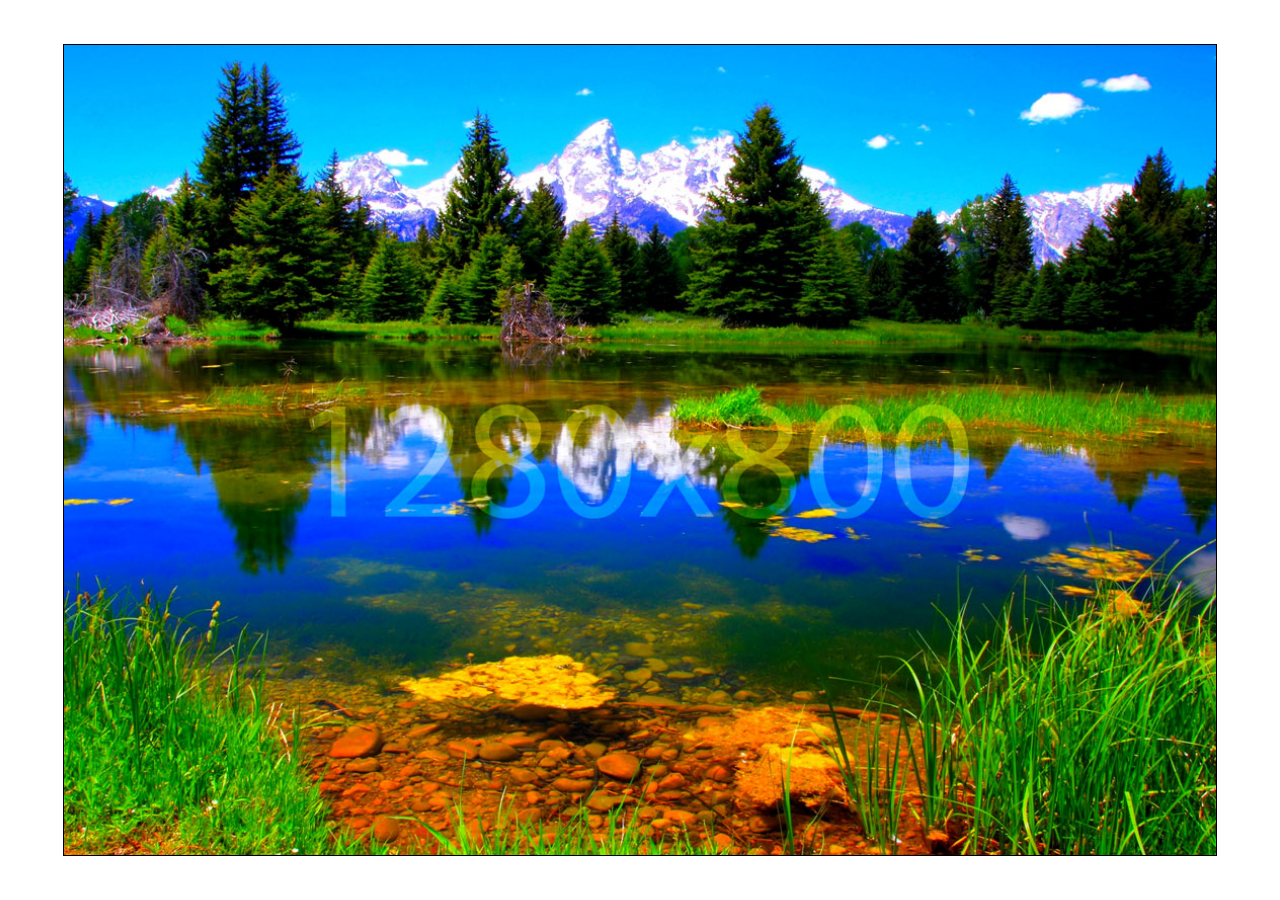
<file: responsive-cover-image.html>
<!doctype html>
<html lang="en">
<head>
  <meta charset="utf-8">
  <meta name="viewport" content="width=device-width,initial-scale=1">
  <meta http-equiv="x-ua-compatible" content="ie=edge">
  <title>Responsive Cover Image</title>
  <style>
    html {
      height: 100%;
    }
    body {
      height: 100%;
      margin: 0;
    }
    div {
      position: relative;
      top: 5%;
      left: 5%;
      width: 90%;
      height: 90%;
      overflow: hidden;
      outline: 1px solid black;
    }
    span {
      position: absolute;
      top: -50%;
      left: -50%;
      width: 200%;
      height: 200%;
    }
    img {
      position: absolute;
      top: 0;
      left: 0;
      right: 0;
      bottom: 0;
      margin: auto;
      min-width: 50%;
      min-height: 50%;
    }
  </style>
</head>
<body>
  <div>
    <span>
      <img
        src="images/fallback.jpg"
        srcset="
          images/mobile.jpg 320w,
          images/wide-mobile.jpg 480w,
          images/tablet.jpg 768w,
          images/desktop.jpg 1024w,
          images/wide-desktop.jpg 1280w,
          images/original.jpg 1920w"
        sizes="90vw"
        alt="The Beautiful Image"
      >
    </span>
  </div>
</body>
</html>
</file>
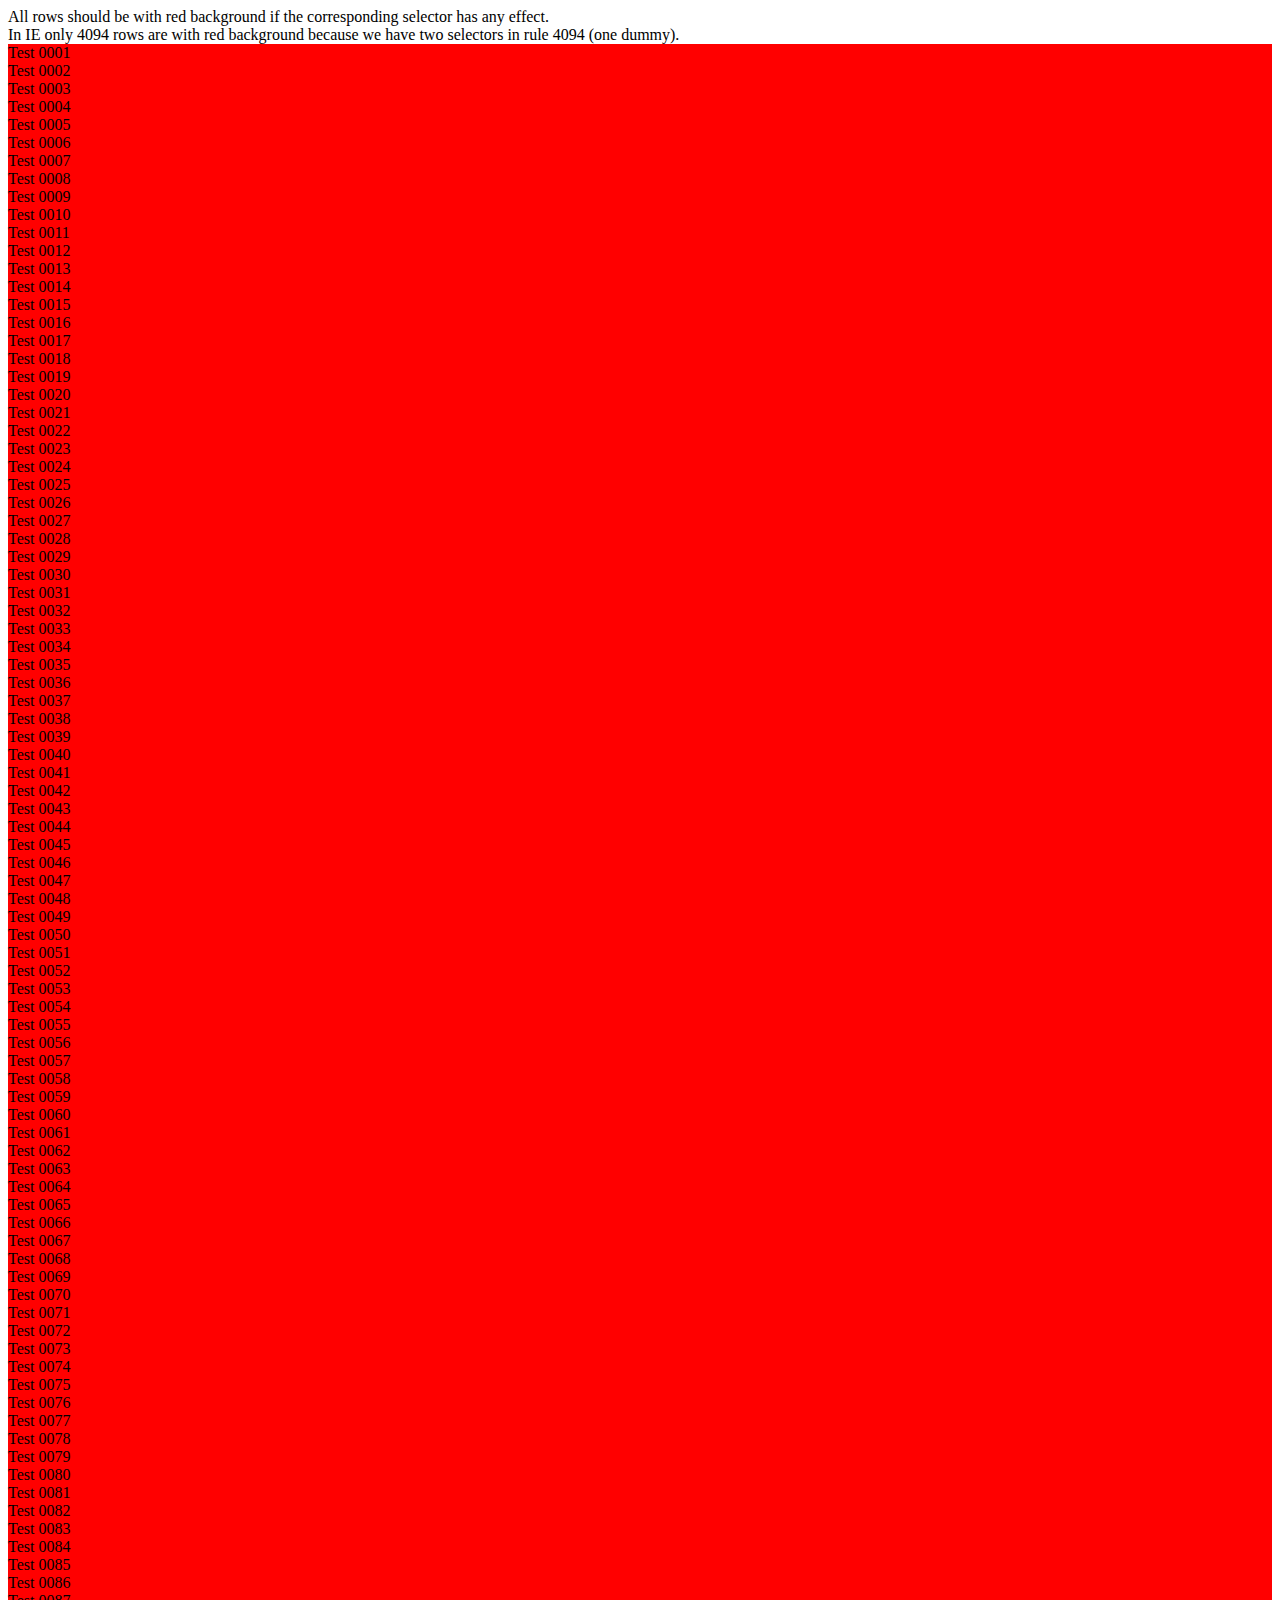
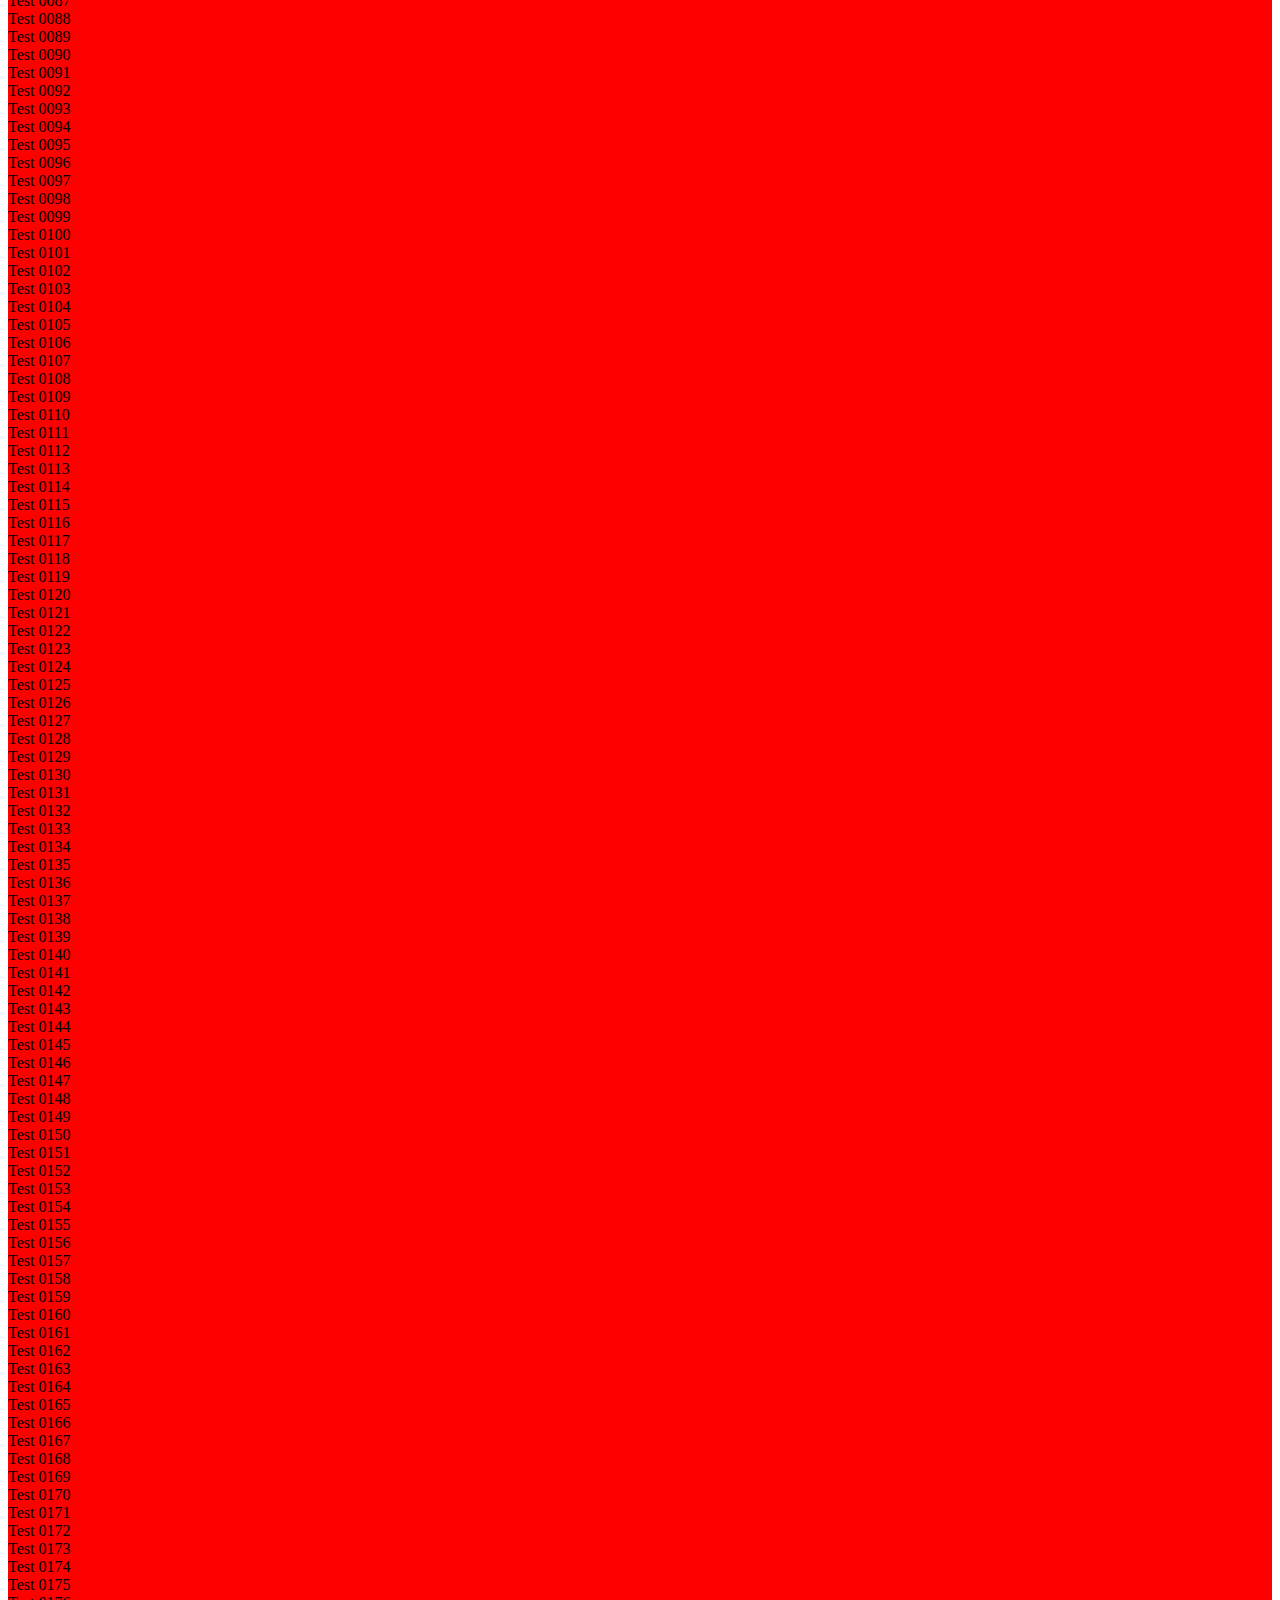
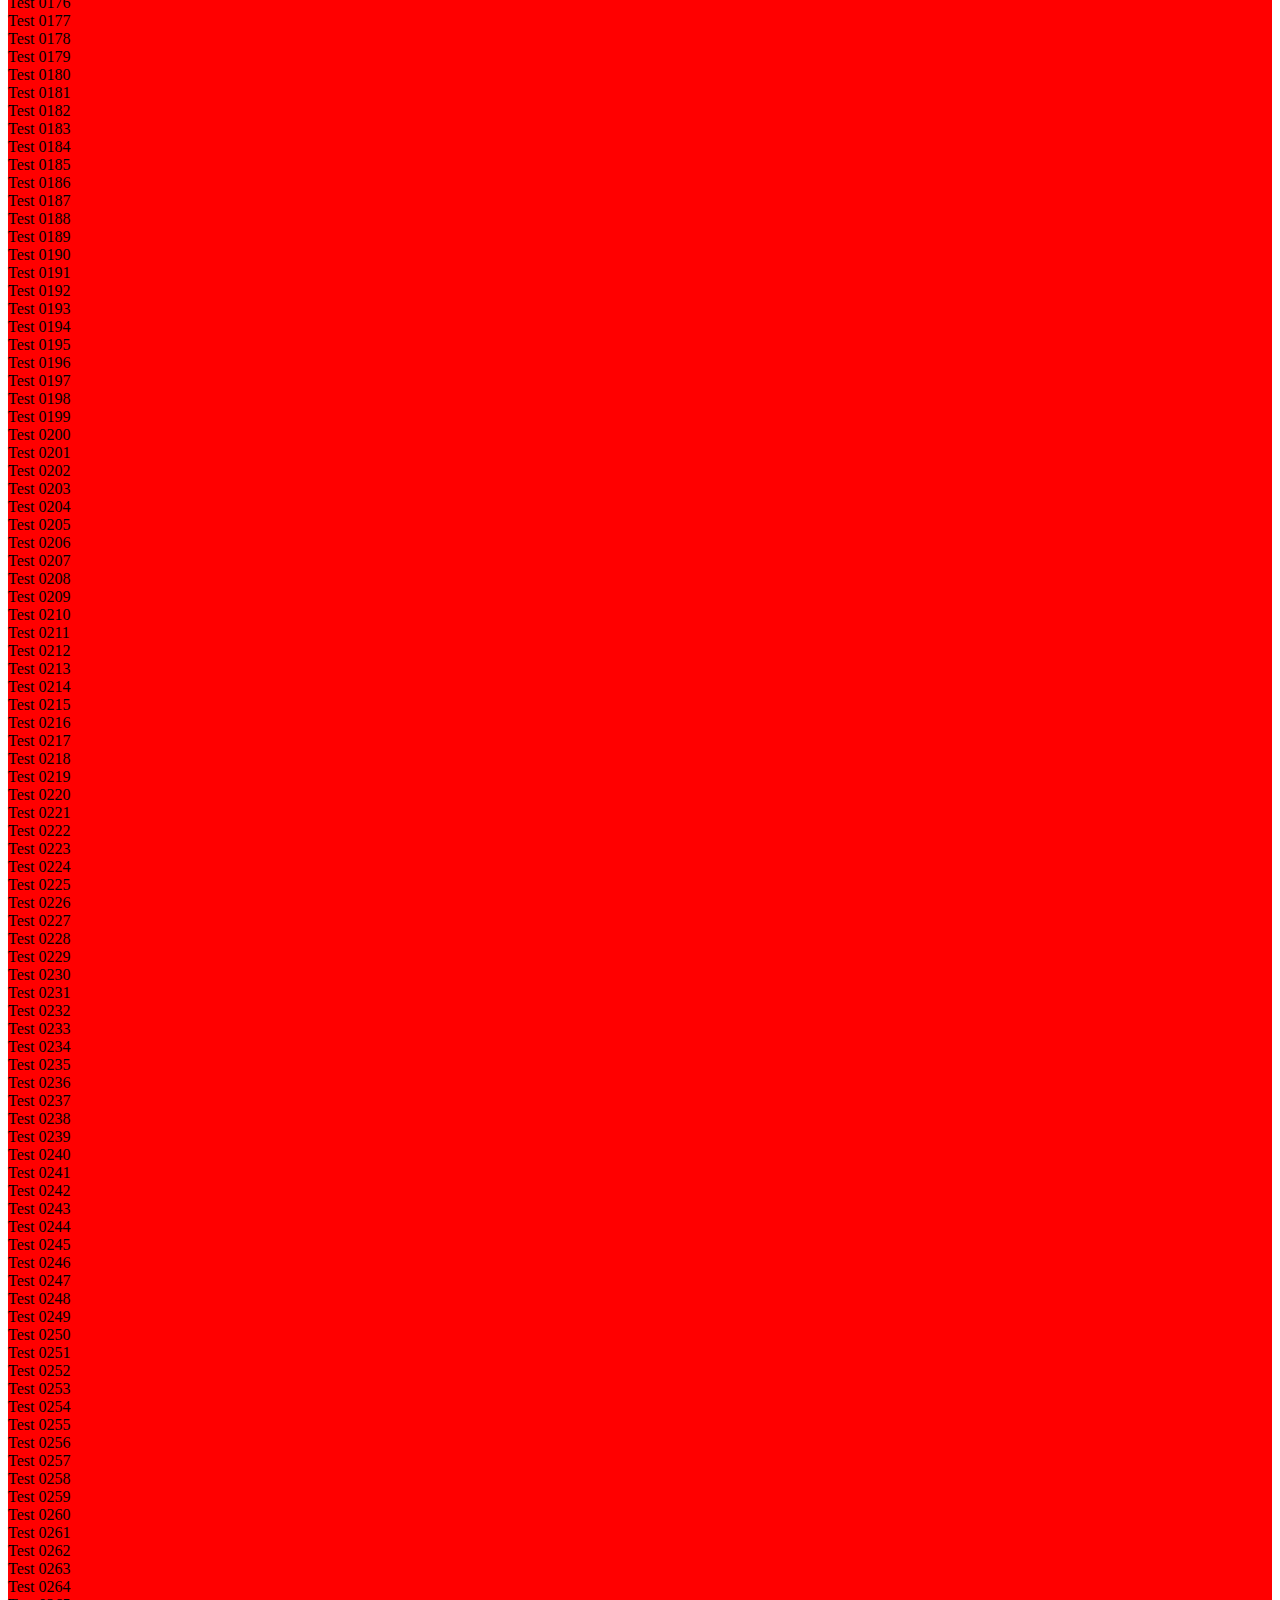
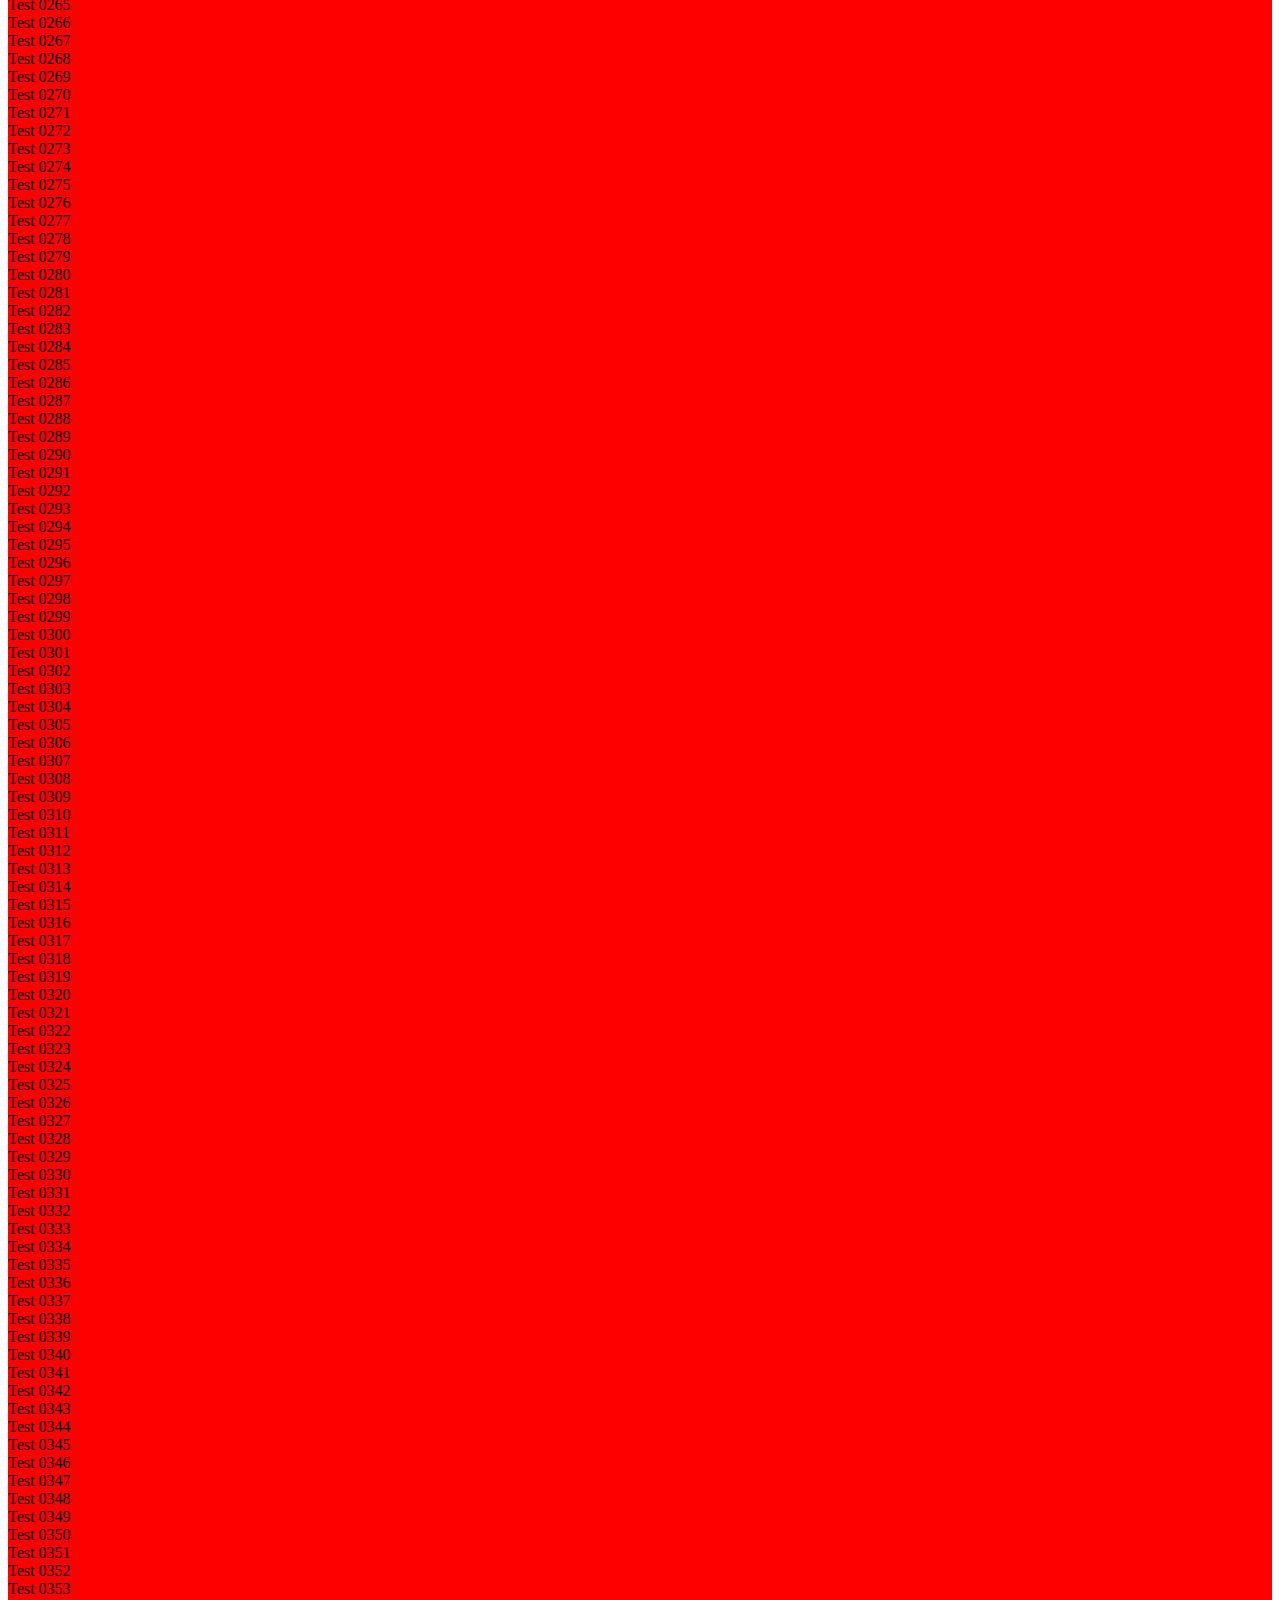
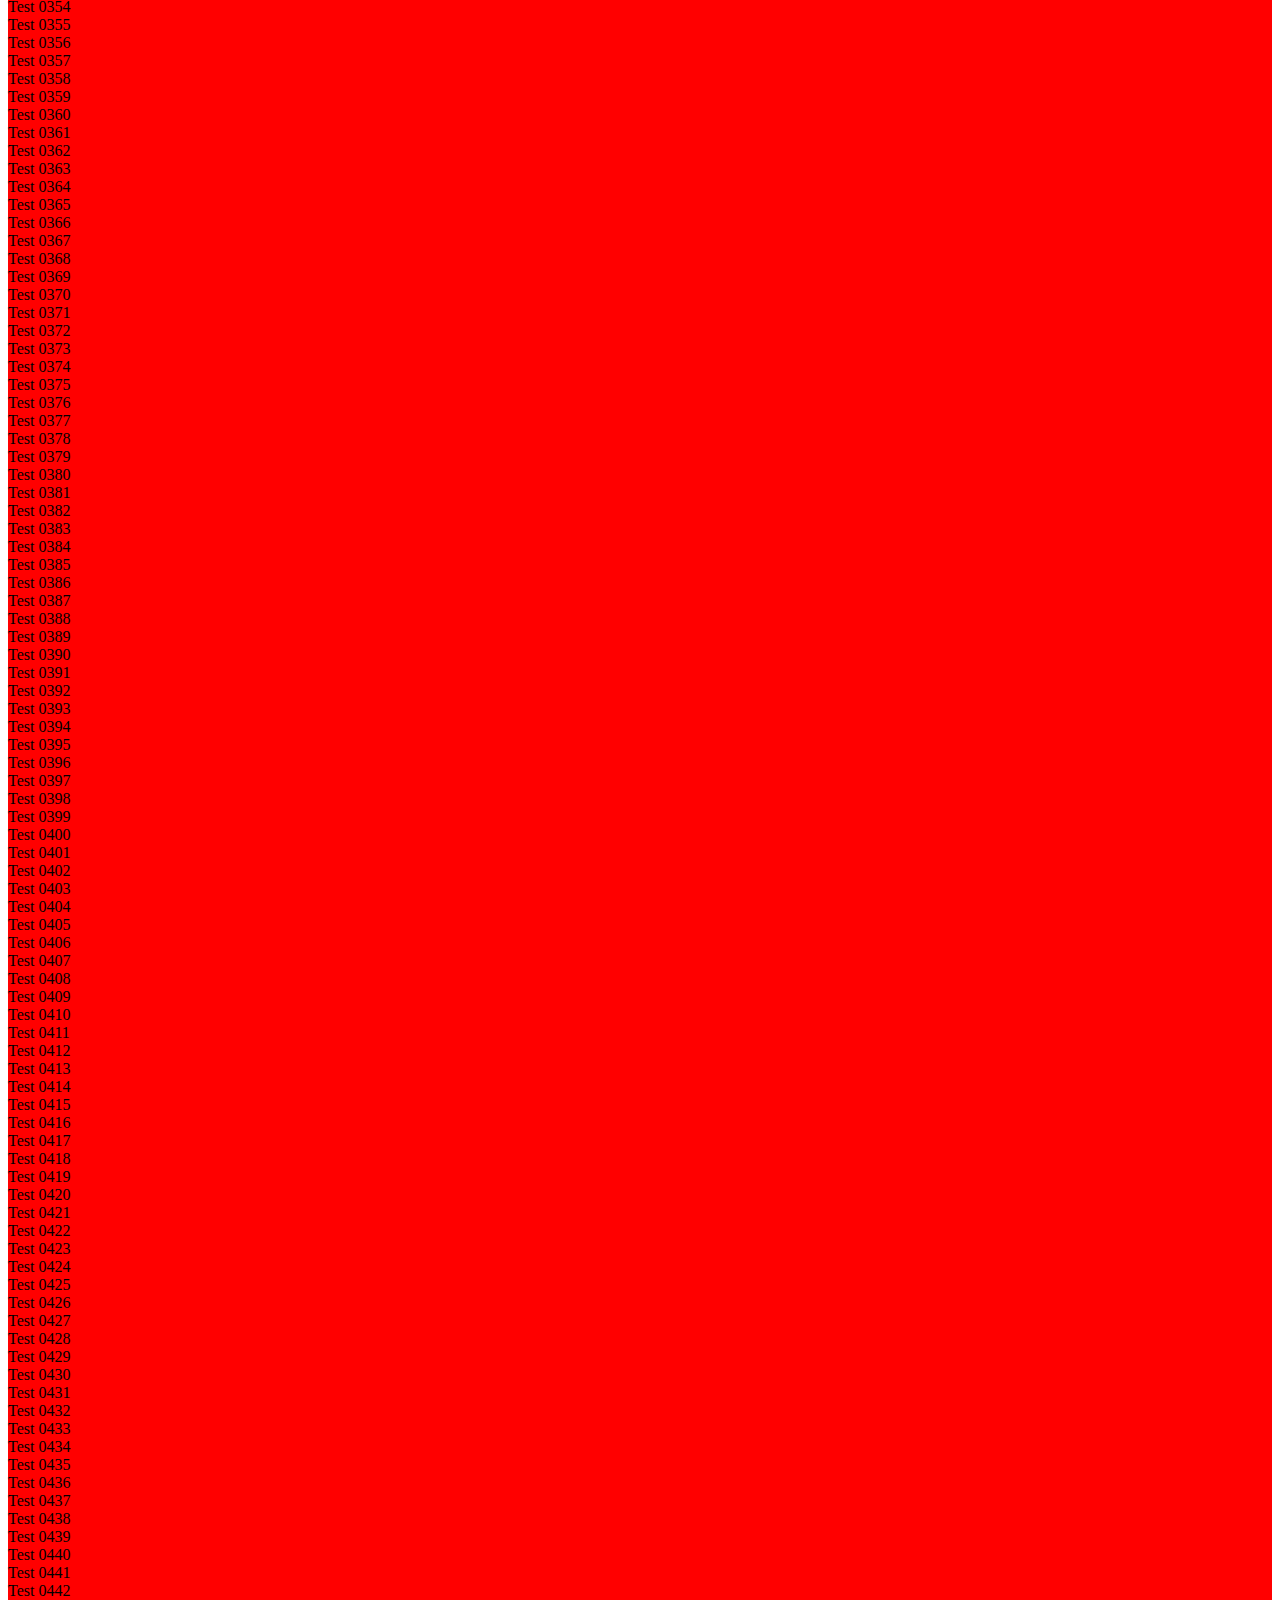
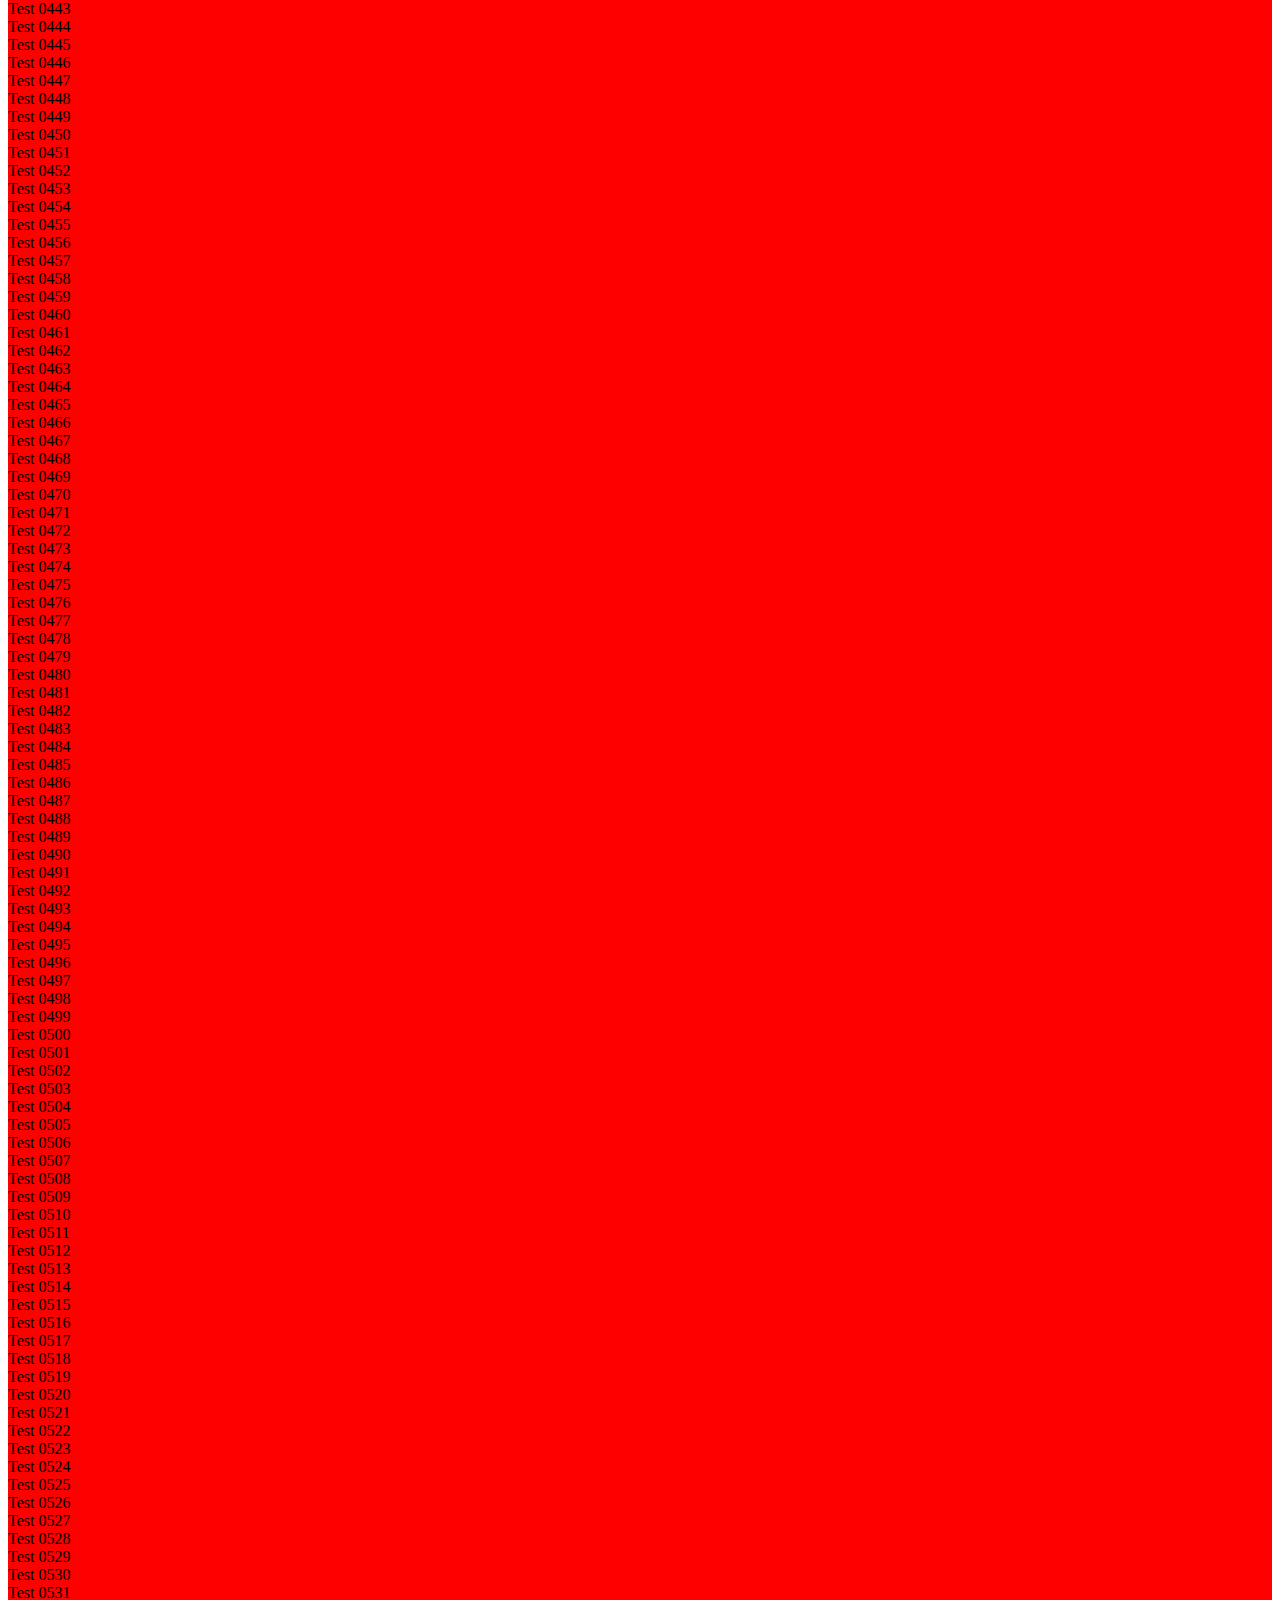
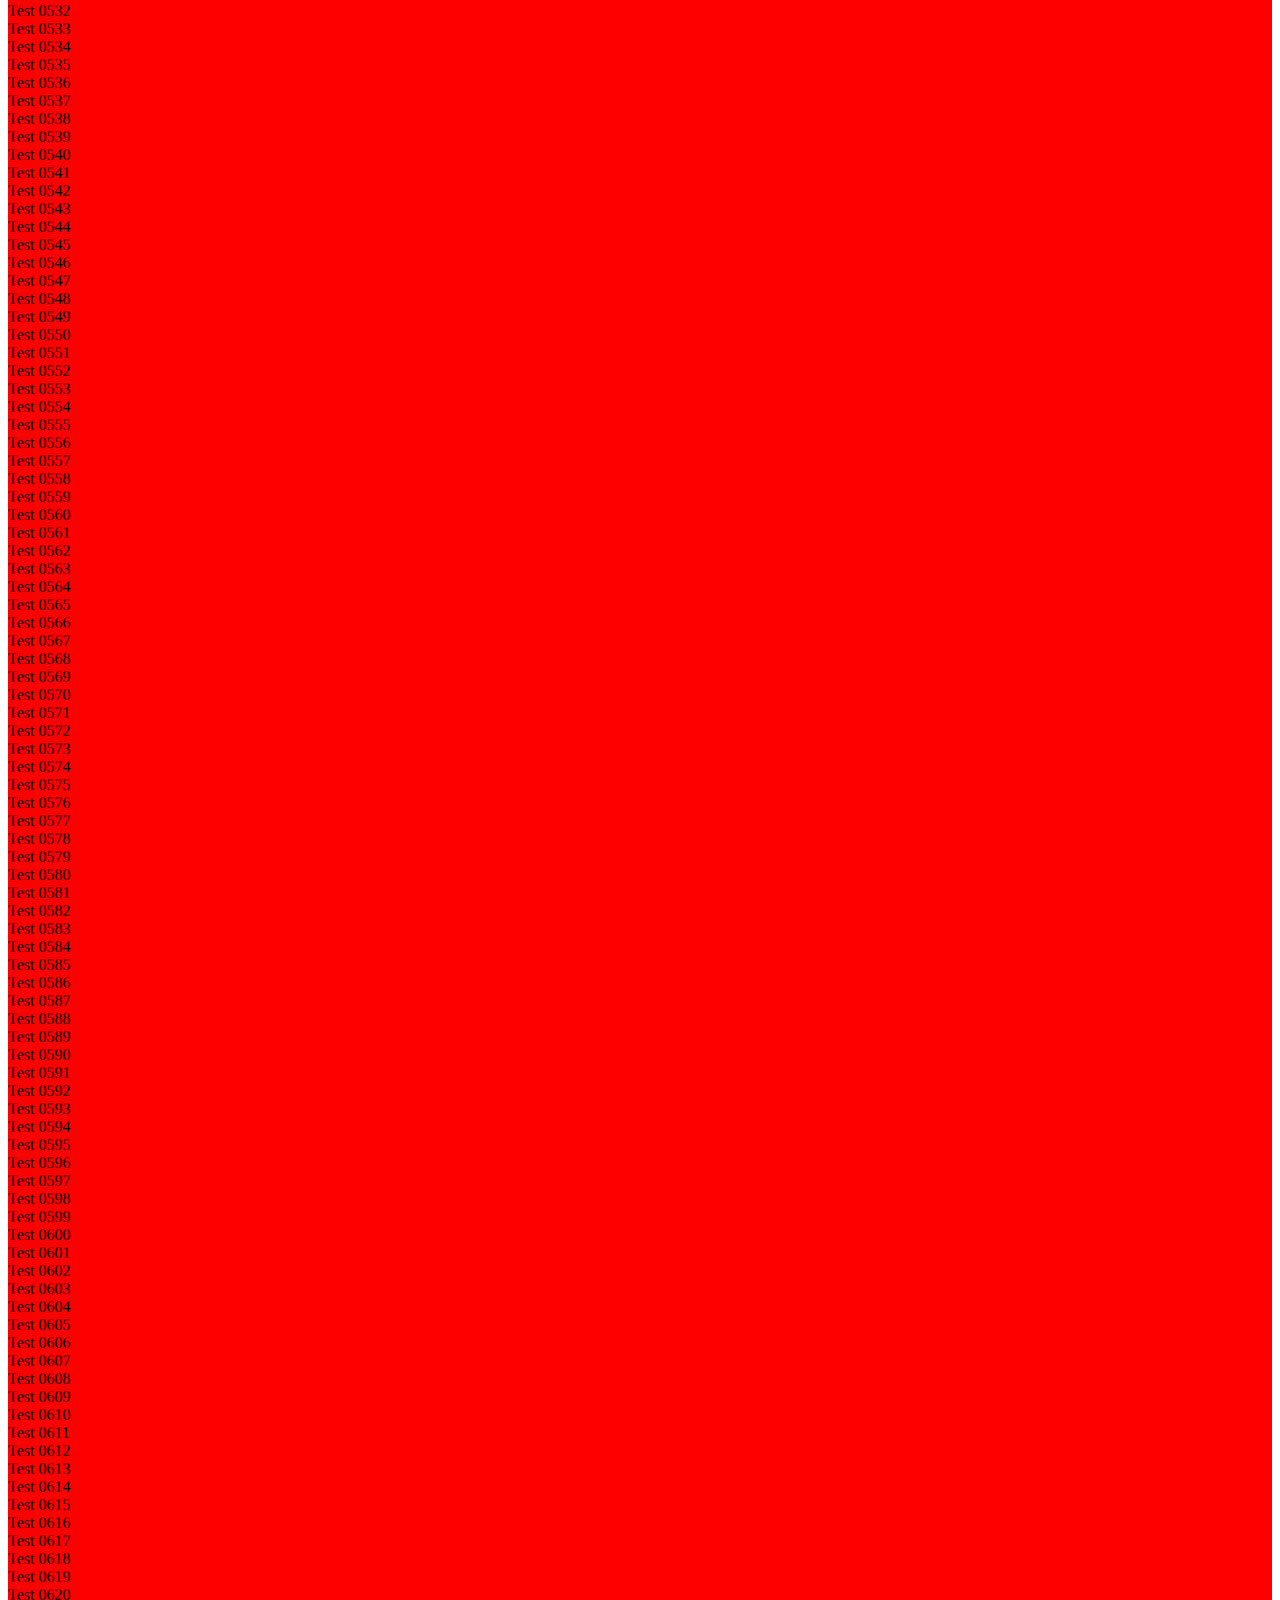
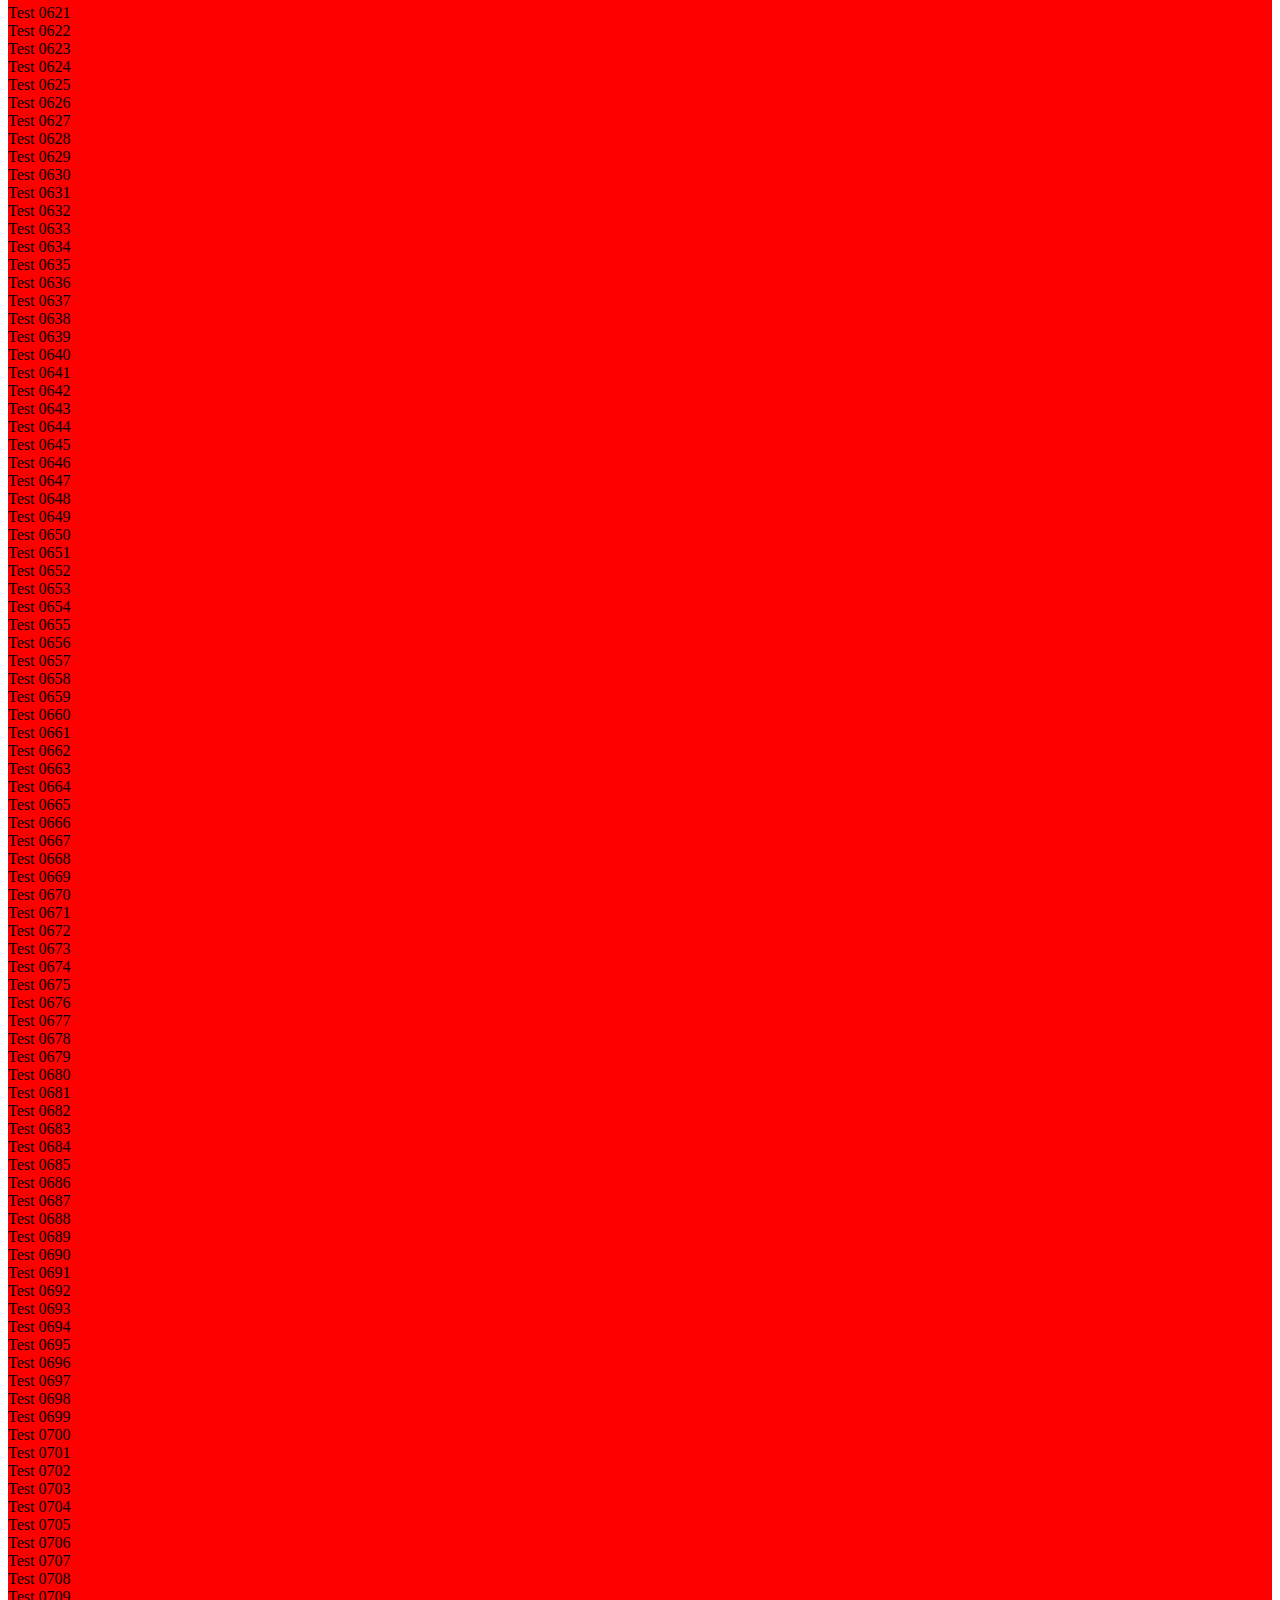
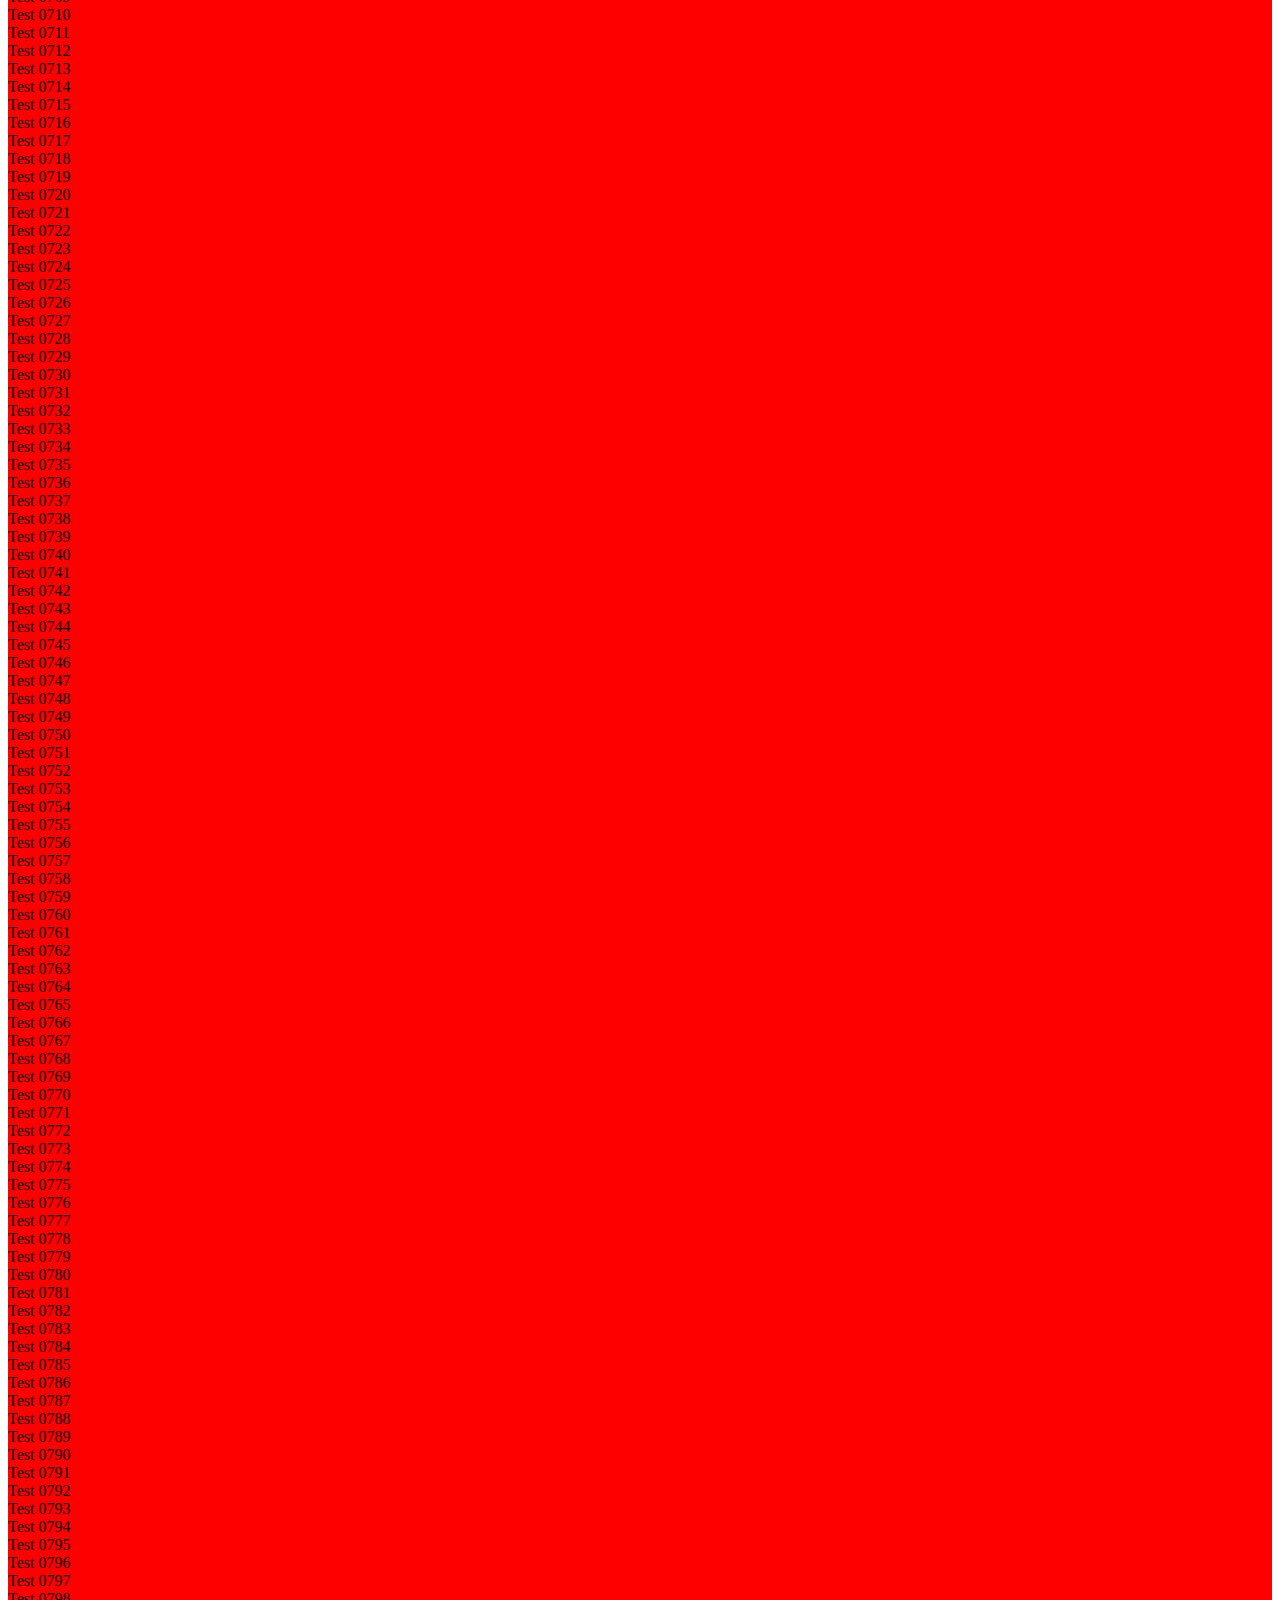
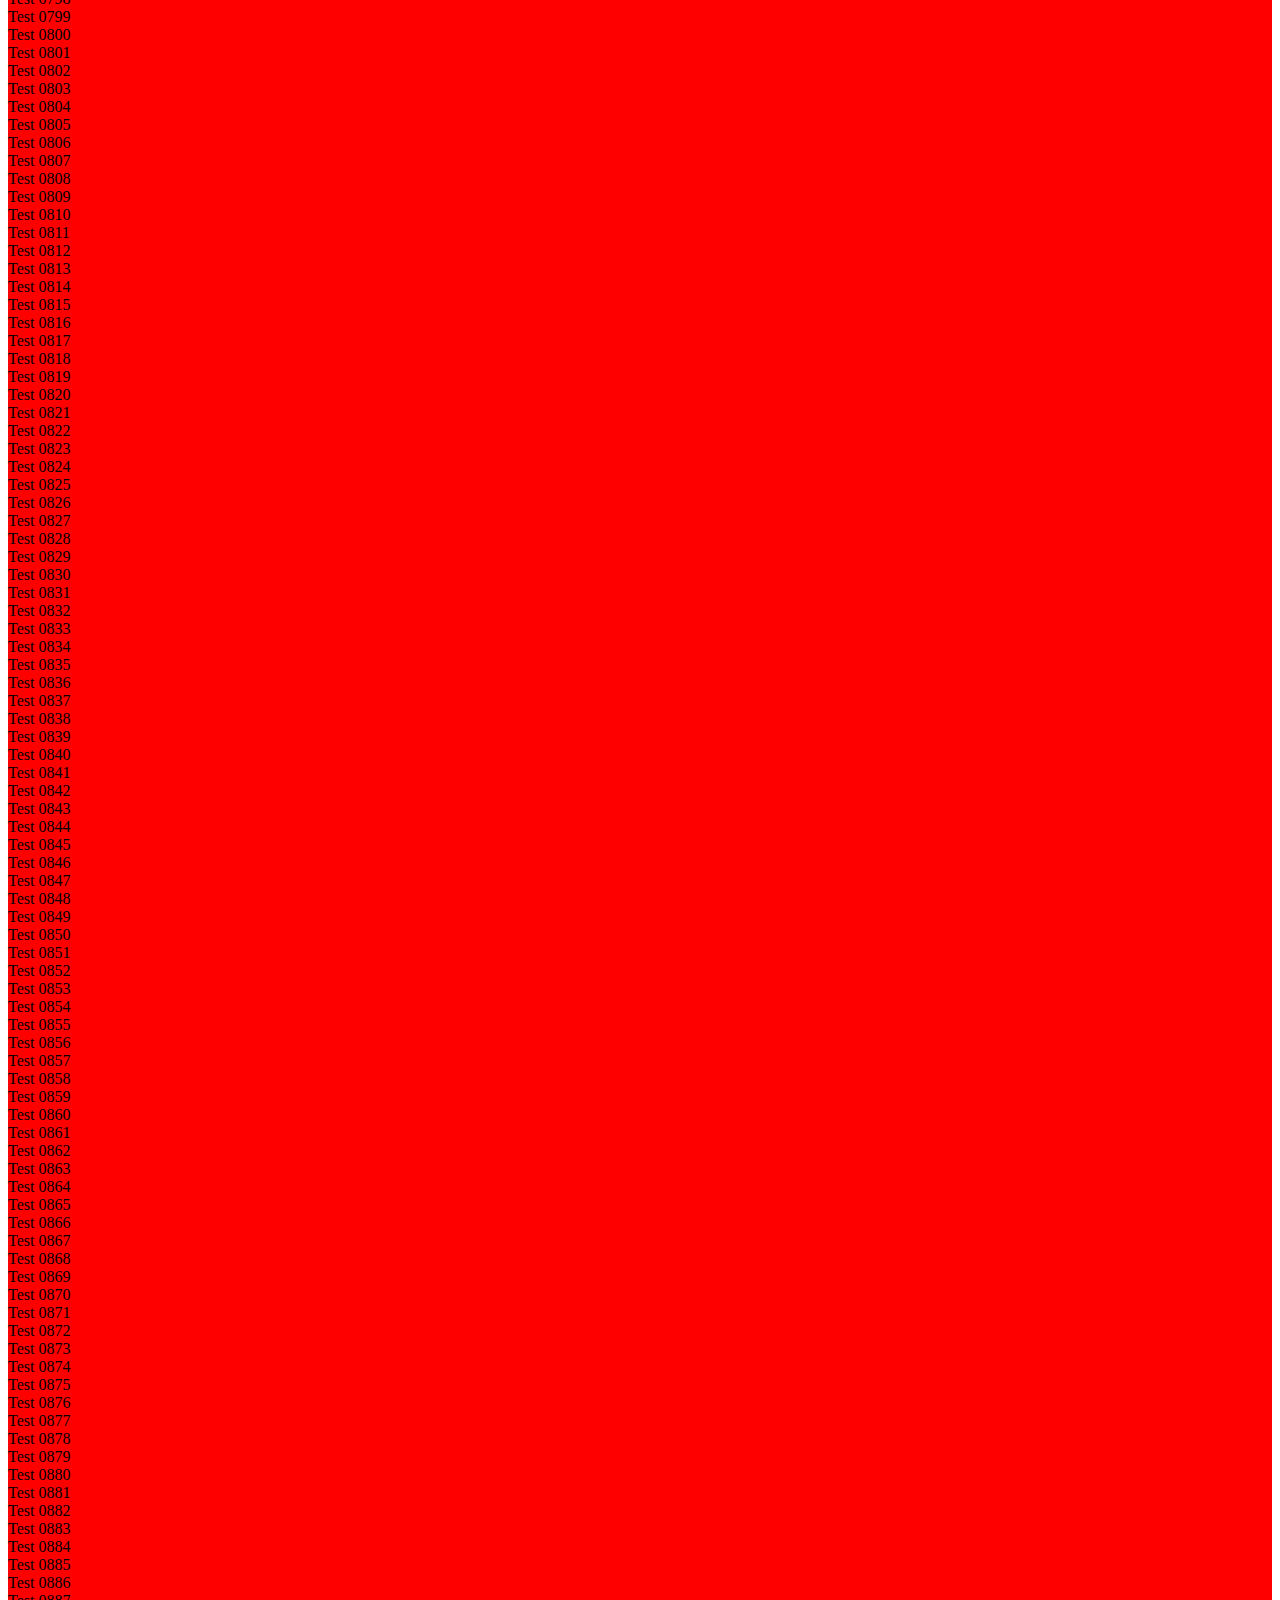
<file: style-tags-limit.html>
<!doctype html>
<html>
<head>
  <title>Style Tags limit</title>
  <style>.redClass0001 { background: red }</style>
  <style>.redClass0002 { background: red }</style>
  <style>.redClass0003 { background: red }</style>
  <style>.redClass0004 { background: red }</style>
  <style>.redClass0005 { background: red }</style>
  <style>.redClass0006 { background: red }</style>
  <style>.redClass0007 { background: red }</style>
  <style>.redClass0008 { background: red }</style>
  <style>.redClass0009 { background: red }</style>
  <style>.redClass0010 { background: red }</style>
  <style>.redClass0011 { background: red }</style>
  <style>.redClass0012 { background: red }</style>
  <style>.redClass0013 { background: red }</style>
  <style>.redClass0014 { background: red }</style>
  <style>.redClass0015 { background: red }</style>
  <style>.redClass0016 { background: red }</style>
  <style>.redClass0017 { background: red }</style>
  <style>.redClass0018 { background: red }</style>
  <style>.redClass0019 { background: red }</style>
  <style>.redClass0020 { background: red }</style>
  <style>.redClass0021 { background: red }</style>
  <style>.redClass0022 { background: red }</style>
  <style>.redClass0023 { background: red }</style>
  <style>.redClass0024 { background: red }</style>
  <style>.redClass0025 { background: red }</style>
  <style>.redClass0026 { background: red }</style>
  <style>.redClass0027 { background: red }</style>
  <style>.redClass0028 { background: red }</style>
  <style>.redClass0029 { background: red }</style>
  <style>.redClass0030 { background: red }</style>
  <style>.redClass0031 { background: red }</style>
  <style>.redClass0032 { background: red }</style>
  <style>.redClass0033 { background: red }</style>
  <style>.redClass0034 { background: red }</style>
  <style>.redClass0035 { background: red }</style>
  <style>.redClass0036 { background: red }</style>
  <style>.redClass0037 { background: red }</style>
  <style>.redClass0038 { background: red }</style>
  <style>.redClass0039 { background: red }</style>
  <style>.redClass0040 { background: red }</style>
  <style>.redClass0041 { background: red }</style>
  <style>.redClass0042 { background: red }</style>
  <style>.redClass0043 { background: red }</style>
  <style>.redClass0044 { background: red }</style>
  <style>.redClass0045 { background: red }</style>
  <style>.redClass0046 { background: red }</style>
  <style>.redClass0047 { background: red }</style>
  <style>.redClass0048 { background: red }</style>
  <style>.redClass0049 { background: red }</style>
  <style>.redClass0050 { background: red }</style>
  <style>.redClass0051 { background: red }</style>
  <style>.redClass0052 { background: red }</style>
  <style>.redClass0053 { background: red }</style>
  <style>.redClass0054 { background: red }</style>
  <style>.redClass0055 { background: red }</style>
  <style>.redClass0056 { background: red }</style>
  <style>.redClass0057 { background: red }</style>
  <style>.redClass0058 { background: red }</style>
  <style>.redClass0059 { background: red }</style>
  <style>.redClass0060 { background: red }</style>
  <style>.redClass0061 { background: red }</style>
  <style>.redClass0062 { background: red }</style>
  <style>.redClass0063 { background: red }</style>
  <style>.redClass0064 { background: red }</style>
  <style>.redClass0065 { background: red }</style>
  <style>.redClass0066 { background: red }</style>
  <style>.redClass0067 { background: red }</style>
  <style>.redClass0068 { background: red }</style>
  <style>.redClass0069 { background: red }</style>
  <style>.redClass0070 { background: red }</style>
  <style>.redClass0071 { background: red }</style>
  <style>.redClass0072 { background: red }</style>
  <style>.redClass0073 { background: red }</style>
  <style>.redClass0074 { background: red }</style>
  <style>.redClass0075 { background: red }</style>
  <style>.redClass0076 { background: red }</style>
  <style>.redClass0077 { background: red }</style>
  <style>.redClass0078 { background: red }</style>
  <style>.redClass0079 { background: red }</style>
  <style>.redClass0080 { background: red }</style>
  <style>.redClass0081 { background: red }</style>
  <style>.redClass0082 { background: red }</style>
  <style>.redClass0083 { background: red }</style>
  <style>.redClass0084 { background: red }</style>
  <style>.redClass0085 { background: red }</style>
  <style>.redClass0086 { background: red }</style>
  <style>.redClass0087 { background: red }</style>
  <style>.redClass0088 { background: red }</style>
  <style>.redClass0089 { background: red }</style>
  <style>.redClass0090 { background: red }</style>
  <style>.redClass0091 { background: red }</style>
  <style>.redClass0092 { background: red }</style>
  <style>.redClass0093 { background: red }</style>
  <style>.redClass0094 { background: red }</style>
  <style>.redClass0095 { background: red }</style>
  <style>.redClass0096 { background: red }</style>
  <style>.redClass0097 { background: red }</style>
  <style>.redClass0098 { background: red }</style>
  <style>.redClass0099 { background: red }</style>
  <style>.redClass0100 { background: red }</style>
  <style>.redClass0101 { background: red }</style>
  <style>.redClass0102 { background: red }</style>
  <style>.redClass0103 { background: red }</style>
  <style>.redClass0104 { background: red }</style>
  <style>.redClass0105 { background: red }</style>
  <style>.redClass0106 { background: red }</style>
  <style>.redClass0107 { background: red }</style>
  <style>.redClass0108 { background: red }</style>
  <style>.redClass0109 { background: red }</style>
  <style>.redClass0110 { background: red }</style>
  <style>.redClass0111 { background: red }</style>
  <style>.redClass0112 { background: red }</style>
  <style>.redClass0113 { background: red }</style>
  <style>.redClass0114 { background: red }</style>
  <style>.redClass0115 { background: red }</style>
  <style>.redClass0116 { background: red }</style>
  <style>.redClass0117 { background: red }</style>
  <style>.redClass0118 { background: red }</style>
  <style>.redClass0119 { background: red }</style>
  <style>.redClass0120 { background: red }</style>
  <style>.redClass0121 { background: red }</style>
  <style>.redClass0122 { background: red }</style>
  <style>.redClass0123 { background: red }</style>
  <style>.redClass0124 { background: red }</style>
  <style>.redClass0125 { background: red }</style>
  <style>.redClass0126 { background: red }</style>
  <style>.redClass0127 { background: red }</style>
  <style>.redClass0128 { background: red }</style>
  <style>.redClass0129 { background: red }</style>
  <style>.redClass0130 { background: red }</style>
  <style>.redClass0131 { background: red }</style>
  <style>.redClass0132 { background: red }</style>
  <style>.redClass0133 { background: red }</style>
  <style>.redClass0134 { background: red }</style>
  <style>.redClass0135 { background: red }</style>
  <style>.redClass0136 { background: red }</style>
  <style>.redClass0137 { background: red }</style>
  <style>.redClass0138 { background: red }</style>
  <style>.redClass0139 { background: red }</style>
  <style>.redClass0140 { background: red }</style>
  <style>.redClass0141 { background: red }</style>
  <style>.redClass0142 { background: red }</style>
  <style>.redClass0143 { background: red }</style>
  <style>.redClass0144 { background: red }</style>
  <style>.redClass0145 { background: red }</style>
  <style>.redClass0146 { background: red }</style>
  <style>.redClass0147 { background: red }</style>
  <style>.redClass0148 { background: red }</style>
  <style>.redClass0149 { background: red }</style>
  <style>.redClass0150 { background: red }</style>
  <style>.redClass0151 { background: red }</style>
  <style>.redClass0152 { background: red }</style>
  <style>.redClass0153 { background: red }</style>
  <style>.redClass0154 { background: red }</style>
  <style>.redClass0155 { background: red }</style>
  <style>.redClass0156 { background: red }</style>
  <style>.redClass0157 { background: red }</style>
  <style>.redClass0158 { background: red }</style>
  <style>.redClass0159 { background: red }</style>
  <style>.redClass0160 { background: red }</style>
  <style>.redClass0161 { background: red }</style>
  <style>.redClass0162 { background: red }</style>
  <style>.redClass0163 { background: red }</style>
  <style>.redClass0164 { background: red }</style>
  <style>.redClass0165 { background: red }</style>
  <style>.redClass0166 { background: red }</style>
  <style>.redClass0167 { background: red }</style>
  <style>.redClass0168 { background: red }</style>
  <style>.redClass0169 { background: red }</style>
  <style>.redClass0170 { background: red }</style>
  <style>.redClass0171 { background: red }</style>
  <style>.redClass0172 { background: red }</style>
  <style>.redClass0173 { background: red }</style>
  <style>.redClass0174 { background: red }</style>
  <style>.redClass0175 { background: red }</style>
  <style>.redClass0176 { background: red }</style>
  <style>.redClass0177 { background: red }</style>
  <style>.redClass0178 { background: red }</style>
  <style>.redClass0179 { background: red }</style>
  <style>.redClass0180 { background: red }</style>
  <style>.redClass0181 { background: red }</style>
  <style>.redClass0182 { background: red }</style>
  <style>.redClass0183 { background: red }</style>
  <style>.redClass0184 { background: red }</style>
  <style>.redClass0185 { background: red }</style>
  <style>.redClass0186 { background: red }</style>
  <style>.redClass0187 { background: red }</style>
  <style>.redClass0188 { background: red }</style>
  <style>.redClass0189 { background: red }</style>
  <style>.redClass0190 { background: red }</style>
  <style>.redClass0191 { background: red }</style>
  <style>.redClass0192 { background: red }</style>
  <style>.redClass0193 { background: red }</style>
  <style>.redClass0194 { background: red }</style>
  <style>.redClass0195 { background: red }</style>
  <style>.redClass0196 { background: red }</style>
  <style>.redClass0197 { background: red }</style>
  <style>.redClass0198 { background: red }</style>
  <style>.redClass0199 { background: red }</style>
  <style>.redClass0200 { background: red }</style>
  <style>.redClass0201 { background: red }</style>
  <style>.redClass0202 { background: red }</style>
  <style>.redClass0203 { background: red }</style>
  <style>.redClass0204 { background: red }</style>
  <style>.redClass0205 { background: red }</style>
  <style>.redClass0206 { background: red }</style>
  <style>.redClass0207 { background: red }</style>
  <style>.redClass0208 { background: red }</style>
  <style>.redClass0209 { background: red }</style>
  <style>.redClass0210 { background: red }</style>
  <style>.redClass0211 { background: red }</style>
  <style>.redClass0212 { background: red }</style>
  <style>.redClass0213 { background: red }</style>
  <style>.redClass0214 { background: red }</style>
  <style>.redClass0215 { background: red }</style>
  <style>.redClass0216 { background: red }</style>
  <style>.redClass0217 { background: red }</style>
  <style>.redClass0218 { background: red }</style>
  <style>.redClass0219 { background: red }</style>
  <style>.redClass0220 { background: red }</style>
  <style>.redClass0221 { background: red }</style>
  <style>.redClass0222 { background: red }</style>
  <style>.redClass0223 { background: red }</style>
  <style>.redClass0224 { background: red }</style>
  <style>.redClass0225 { background: red }</style>
  <style>.redClass0226 { background: red }</style>
  <style>.redClass0227 { background: red }</style>
  <style>.redClass0228 { background: red }</style>
  <style>.redClass0229 { background: red }</style>
  <style>.redClass0230 { background: red }</style>
  <style>.redClass0231 { background: red }</style>
  <style>.redClass0232 { background: red }</style>
  <style>.redClass0233 { background: red }</style>
  <style>.redClass0234 { background: red }</style>
  <style>.redClass0235 { background: red }</style>
  <style>.redClass0236 { background: red }</style>
  <style>.redClass0237 { background: red }</style>
  <style>.redClass0238 { background: red }</style>
  <style>.redClass0239 { background: red }</style>
  <style>.redClass0240 { background: red }</style>
  <style>.redClass0241 { background: red }</style>
  <style>.redClass0242 { background: red }</style>
  <style>.redClass0243 { background: red }</style>
  <style>.redClass0244 { background: red }</style>
  <style>.redClass0245 { background: red }</style>
  <style>.redClass0246 { background: red }</style>
  <style>.redClass0247 { background: red }</style>
  <style>.redClass0248 { background: red }</style>
  <style>.redClass0249 { background: red }</style>
  <style>.redClass0250 { background: red }</style>
  <style>.redClass0251 { background: red }</style>
  <style>.redClass0252 { background: red }</style>
  <style>.redClass0253 { background: red }</style>
  <style>.redClass0254 { background: red }</style>
  <style>.redClass0255 { background: red }</style>
  <style>.redClass0256 { background: red }</style>
  <style>.redClass0257 { background: red }</style>
  <style>.redClass0258 { background: red }</style>
  <style>.redClass0259 { background: red }</style>
  <style>.redClass0260 { background: red }</style>
  <style>.redClass0261 { background: red }</style>
  <style>.redClass0262 { background: red }</style>
  <style>.redClass0263 { background: red }</style>
  <style>.redClass0264 { background: red }</style>
  <style>.redClass0265 { background: red }</style>
  <style>.redClass0266 { background: red }</style>
  <style>.redClass0267 { background: red }</style>
  <style>.redClass0268 { background: red }</style>
  <style>.redClass0269 { background: red }</style>
  <style>.redClass0270 { background: red }</style>
  <style>.redClass0271 { background: red }</style>
  <style>.redClass0272 { background: red }</style>
  <style>.redClass0273 { background: red }</style>
  <style>.redClass0274 { background: red }</style>
  <style>.redClass0275 { background: red }</style>
  <style>.redClass0276 { background: red }</style>
  <style>.redClass0277 { background: red }</style>
  <style>.redClass0278 { background: red }</style>
  <style>.redClass0279 { background: red }</style>
  <style>.redClass0280 { background: red }</style>
  <style>.redClass0281 { background: red }</style>
  <style>.redClass0282 { background: red }</style>
  <style>.redClass0283 { background: red }</style>
  <style>.redClass0284 { background: red }</style>
  <style>.redClass0285 { background: red }</style>
  <style>.redClass0286 { background: red }</style>
  <style>.redClass0287 { background: red }</style>
  <style>.redClass0288 { background: red }</style>
  <style>.redClass0289 { background: red }</style>
  <style>.redClass0290 { background: red }</style>
  <style>.redClass0291 { background: red }</style>
  <style>.redClass0292 { background: red }</style>
  <style>.redClass0293 { background: red }</style>
  <style>.redClass0294 { background: red }</style>
  <style>.redClass0295 { background: red }</style>
  <style>.redClass0296 { background: red }</style>
  <style>.redClass0297 { background: red }</style>
  <style>.redClass0298 { background: red }</style>
  <style>.redClass0299 { background: red }</style>
  <style>.redClass0300 { background: red }</style>
  <style>.redClass0301 { background: red }</style>
  <style>.redClass0302 { background: red }</style>
  <style>.redClass0303 { background: red }</style>
  <style>.redClass0304 { background: red }</style>
  <style>.redClass0305 { background: red }</style>
  <style>.redClass0306 { background: red }</style>
  <style>.redClass0307 { background: red }</style>
  <style>.redClass0308 { background: red }</style>
  <style>.redClass0309 { background: red }</style>
  <style>.redClass0310 { background: red }</style>
  <style>.redClass0311 { background: red }</style>
  <style>.redClass0312 { background: red }</style>
  <style>.redClass0313 { background: red }</style>
  <style>.redClass0314 { background: red }</style>
  <style>.redClass0315 { background: red }</style>
  <style>.redClass0316 { background: red }</style>
  <style>.redClass0317 { background: red }</style>
  <style>.redClass0318 { background: red }</style>
  <style>.redClass0319 { background: red }</style>
  <style>.redClass0320 { background: red }</style>
  <style>.redClass0321 { background: red }</style>
  <style>.redClass0322 { background: red }</style>
  <style>.redClass0323 { background: red }</style>
  <style>.redClass0324 { background: red }</style>
  <style>.redClass0325 { background: red }</style>
  <style>.redClass0326 { background: red }</style>
  <style>.redClass0327 { background: red }</style>
  <style>.redClass0328 { background: red }</style>
  <style>.redClass0329 { background: red }</style>
  <style>.redClass0330 { background: red }</style>
  <style>.redClass0331 { background: red }</style>
  <style>.redClass0332 { background: red }</style>
  <style>.redClass0333 { background: red }</style>
  <style>.redClass0334 { background: red }</style>
  <style>.redClass0335 { background: red }</style>
  <style>.redClass0336 { background: red }</style>
  <style>.redClass0337 { background: red }</style>
  <style>.redClass0338 { background: red }</style>
  <style>.redClass0339 { background: red }</style>
  <style>.redClass0340 { background: red }</style>
  <style>.redClass0341 { background: red }</style>
  <style>.redClass0342 { background: red }</style>
  <style>.redClass0343 { background: red }</style>
  <style>.redClass0344 { background: red }</style>
  <style>.redClass0345 { background: red }</style>
  <style>.redClass0346 { background: red }</style>
  <style>.redClass0347 { background: red }</style>
  <style>.redClass0348 { background: red }</style>
  <style>.redClass0349 { background: red }</style>
  <style>.redClass0350 { background: red }</style>
  <style>.redClass0351 { background: red }</style>
  <style>.redClass0352 { background: red }</style>
  <style>.redClass0353 { background: red }</style>
  <style>.redClass0354 { background: red }</style>
  <style>.redClass0355 { background: red }</style>
  <style>.redClass0356 { background: red }</style>
  <style>.redClass0357 { background: red }</style>
  <style>.redClass0358 { background: red }</style>
  <style>.redClass0359 { background: red }</style>
  <style>.redClass0360 { background: red }</style>
  <style>.redClass0361 { background: red }</style>
  <style>.redClass0362 { background: red }</style>
  <style>.redClass0363 { background: red }</style>
  <style>.redClass0364 { background: red }</style>
  <style>.redClass0365 { background: red }</style>
  <style>.redClass0366 { background: red }</style>
  <style>.redClass0367 { background: red }</style>
  <style>.redClass0368 { background: red }</style>
  <style>.redClass0369 { background: red }</style>
  <style>.redClass0370 { background: red }</style>
  <style>.redClass0371 { background: red }</style>
  <style>.redClass0372 { background: red }</style>
  <style>.redClass0373 { background: red }</style>
  <style>.redClass0374 { background: red }</style>
  <style>.redClass0375 { background: red }</style>
  <style>.redClass0376 { background: red }</style>
  <style>.redClass0377 { background: red }</style>
  <style>.redClass0378 { background: red }</style>
  <style>.redClass0379 { background: red }</style>
  <style>.redClass0380 { background: red }</style>
  <style>.redClass0381 { background: red }</style>
  <style>.redClass0382 { background: red }</style>
  <style>.redClass0383 { background: red }</style>
  <style>.redClass0384 { background: red }</style>
  <style>.redClass0385 { background: red }</style>
  <style>.redClass0386 { background: red }</style>
  <style>.redClass0387 { background: red }</style>
  <style>.redClass0388 { background: red }</style>
  <style>.redClass0389 { background: red }</style>
  <style>.redClass0390 { background: red }</style>
  <style>.redClass0391 { background: red }</style>
  <style>.redClass0392 { background: red }</style>
  <style>.redClass0393 { background: red }</style>
  <style>.redClass0394 { background: red }</style>
  <style>.redClass0395 { background: red }</style>
  <style>.redClass0396 { background: red }</style>
  <style>.redClass0397 { background: red }</style>
  <style>.redClass0398 { background: red }</style>
  <style>.redClass0399 { background: red }</style>
  <style>.redClass0400 { background: red }</style>
  <style>.redClass0401 { background: red }</style>
  <style>.redClass0402 { background: red }</style>
  <style>.redClass0403 { background: red }</style>
  <style>.redClass0404 { background: red }</style>
  <style>.redClass0405 { background: red }</style>
  <style>.redClass0406 { background: red }</style>
  <style>.redClass0407 { background: red }</style>
  <style>.redClass0408 { background: red }</style>
  <style>.redClass0409 { background: red }</style>
  <style>.redClass0410 { background: red }</style>
  <style>.redClass0411 { background: red }</style>
  <style>.redClass0412 { background: red }</style>
  <style>.redClass0413 { background: red }</style>
  <style>.redClass0414 { background: red }</style>
  <style>.redClass0415 { background: red }</style>
  <style>.redClass0416 { background: red }</style>
  <style>.redClass0417 { background: red }</style>
  <style>.redClass0418 { background: red }</style>
  <style>.redClass0419 { background: red }</style>
  <style>.redClass0420 { background: red }</style>
  <style>.redClass0421 { background: red }</style>
  <style>.redClass0422 { background: red }</style>
  <style>.redClass0423 { background: red }</style>
  <style>.redClass0424 { background: red }</style>
  <style>.redClass0425 { background: red }</style>
  <style>.redClass0426 { background: red }</style>
  <style>.redClass0427 { background: red }</style>
  <style>.redClass0428 { background: red }</style>
  <style>.redClass0429 { background: red }</style>
  <style>.redClass0430 { background: red }</style>
  <style>.redClass0431 { background: red }</style>
  <style>.redClass0432 { background: red }</style>
  <style>.redClass0433 { background: red }</style>
  <style>.redClass0434 { background: red }</style>
  <style>.redClass0435 { background: red }</style>
  <style>.redClass0436 { background: red }</style>
  <style>.redClass0437 { background: red }</style>
  <style>.redClass0438 { background: red }</style>
  <style>.redClass0439 { background: red }</style>
  <style>.redClass0440 { background: red }</style>
  <style>.redClass0441 { background: red }</style>
  <style>.redClass0442 { background: red }</style>
  <style>.redClass0443 { background: red }</style>
  <style>.redClass0444 { background: red }</style>
  <style>.redClass0445 { background: red }</style>
  <style>.redClass0446 { background: red }</style>
  <style>.redClass0447 { background: red }</style>
  <style>.redClass0448 { background: red }</style>
  <style>.redClass0449 { background: red }</style>
  <style>.redClass0450 { background: red }</style>
  <style>.redClass0451 { background: red }</style>
  <style>.redClass0452 { background: red }</style>
  <style>.redClass0453 { background: red }</style>
  <style>.redClass0454 { background: red }</style>
  <style>.redClass0455 { background: red }</style>
  <style>.redClass0456 { background: red }</style>
  <style>.redClass0457 { background: red }</style>
  <style>.redClass0458 { background: red }</style>
  <style>.redClass0459 { background: red }</style>
  <style>.redClass0460 { background: red }</style>
  <style>.redClass0461 { background: red }</style>
  <style>.redClass0462 { background: red }</style>
  <style>.redClass0463 { background: red }</style>
  <style>.redClass0464 { background: red }</style>
  <style>.redClass0465 { background: red }</style>
  <style>.redClass0466 { background: red }</style>
  <style>.redClass0467 { background: red }</style>
  <style>.redClass0468 { background: red }</style>
  <style>.redClass0469 { background: red }</style>
  <style>.redClass0470 { background: red }</style>
  <style>.redClass0471 { background: red }</style>
  <style>.redClass0472 { background: red }</style>
  <style>.redClass0473 { background: red }</style>
  <style>.redClass0474 { background: red }</style>
  <style>.redClass0475 { background: red }</style>
  <style>.redClass0476 { background: red }</style>
  <style>.redClass0477 { background: red }</style>
  <style>.redClass0478 { background: red }</style>
  <style>.redClass0479 { background: red }</style>
  <style>.redClass0480 { background: red }</style>
  <style>.redClass0481 { background: red }</style>
  <style>.redClass0482 { background: red }</style>
  <style>.redClass0483 { background: red }</style>
  <style>.redClass0484 { background: red }</style>
  <style>.redClass0485 { background: red }</style>
  <style>.redClass0486 { background: red }</style>
  <style>.redClass0487 { background: red }</style>
  <style>.redClass0488 { background: red }</style>
  <style>.redClass0489 { background: red }</style>
  <style>.redClass0490 { background: red }</style>
  <style>.redClass0491 { background: red }</style>
  <style>.redClass0492 { background: red }</style>
  <style>.redClass0493 { background: red }</style>
  <style>.redClass0494 { background: red }</style>
  <style>.redClass0495 { background: red }</style>
  <style>.redClass0496 { background: red }</style>
  <style>.redClass0497 { background: red }</style>
  <style>.redClass0498 { background: red }</style>
  <style>.redClass0499 { background: red }</style>
  <style>.redClass0500 { background: red }</style>
  <style>.redClass0501 { background: red }</style>
  <style>.redClass0502 { background: red }</style>
  <style>.redClass0503 { background: red }</style>
  <style>.redClass0504 { background: red }</style>
  <style>.redClass0505 { background: red }</style>
  <style>.redClass0506 { background: red }</style>
  <style>.redClass0507 { background: red }</style>
  <style>.redClass0508 { background: red }</style>
  <style>.redClass0509 { background: red }</style>
  <style>.redClass0510 { background: red }</style>
  <style>.redClass0511 { background: red }</style>
  <style>.redClass0512 { background: red }</style>
  <style>.redClass0513 { background: red }</style>
  <style>.redClass0514 { background: red }</style>
  <style>.redClass0515 { background: red }</style>
  <style>.redClass0516 { background: red }</style>
  <style>.redClass0517 { background: red }</style>
  <style>.redClass0518 { background: red }</style>
  <style>.redClass0519 { background: red }</style>
  <style>.redClass0520 { background: red }</style>
  <style>.redClass0521 { background: red }</style>
  <style>.redClass0522 { background: red }</style>
  <style>.redClass0523 { background: red }</style>
  <style>.redClass0524 { background: red }</style>
  <style>.redClass0525 { background: red }</style>
  <style>.redClass0526 { background: red }</style>
  <style>.redClass0527 { background: red }</style>
  <style>.redClass0528 { background: red }</style>
  <style>.redClass0529 { background: red }</style>
  <style>.redClass0530 { background: red }</style>
  <style>.redClass0531 { background: red }</style>
  <style>.redClass0532 { background: red }</style>
  <style>.redClass0533 { background: red }</style>
  <style>.redClass0534 { background: red }</style>
  <style>.redClass0535 { background: red }</style>
  <style>.redClass0536 { background: red }</style>
  <style>.redClass0537 { background: red }</style>
  <style>.redClass0538 { background: red }</style>
  <style>.redClass0539 { background: red }</style>
  <style>.redClass0540 { background: red }</style>
  <style>.redClass0541 { background: red }</style>
  <style>.redClass0542 { background: red }</style>
  <style>.redClass0543 { background: red }</style>
  <style>.redClass0544 { background: red }</style>
  <style>.redClass0545 { background: red }</style>
  <style>.redClass0546 { background: red }</style>
  <style>.redClass0547 { background: red }</style>
  <style>.redClass0548 { background: red }</style>
  <style>.redClass0549 { background: red }</style>
  <style>.redClass0550 { background: red }</style>
  <style>.redClass0551 { background: red }</style>
  <style>.redClass0552 { background: red }</style>
  <style>.redClass0553 { background: red }</style>
  <style>.redClass0554 { background: red }</style>
  <style>.redClass0555 { background: red }</style>
  <style>.redClass0556 { background: red }</style>
  <style>.redClass0557 { background: red }</style>
  <style>.redClass0558 { background: red }</style>
  <style>.redClass0559 { background: red }</style>
  <style>.redClass0560 { background: red }</style>
  <style>.redClass0561 { background: red }</style>
  <style>.redClass0562 { background: red }</style>
  <style>.redClass0563 { background: red }</style>
  <style>.redClass0564 { background: red }</style>
  <style>.redClass0565 { background: red }</style>
  <style>.redClass0566 { background: red }</style>
  <style>.redClass0567 { background: red }</style>
  <style>.redClass0568 { background: red }</style>
  <style>.redClass0569 { background: red }</style>
  <style>.redClass0570 { background: red }</style>
  <style>.redClass0571 { background: red }</style>
  <style>.redClass0572 { background: red }</style>
  <style>.redClass0573 { background: red }</style>
  <style>.redClass0574 { background: red }</style>
  <style>.redClass0575 { background: red }</style>
  <style>.redClass0576 { background: red }</style>
  <style>.redClass0577 { background: red }</style>
  <style>.redClass0578 { background: red }</style>
  <style>.redClass0579 { background: red }</style>
  <style>.redClass0580 { background: red }</style>
  <style>.redClass0581 { background: red }</style>
  <style>.redClass0582 { background: red }</style>
  <style>.redClass0583 { background: red }</style>
  <style>.redClass0584 { background: red }</style>
  <style>.redClass0585 { background: red }</style>
  <style>.redClass0586 { background: red }</style>
  <style>.redClass0587 { background: red }</style>
  <style>.redClass0588 { background: red }</style>
  <style>.redClass0589 { background: red }</style>
  <style>.redClass0590 { background: red }</style>
  <style>.redClass0591 { background: red }</style>
  <style>.redClass0592 { background: red }</style>
  <style>.redClass0593 { background: red }</style>
  <style>.redClass0594 { background: red }</style>
  <style>.redClass0595 { background: red }</style>
  <style>.redClass0596 { background: red }</style>
  <style>.redClass0597 { background: red }</style>
  <style>.redClass0598 { background: red }</style>
  <style>.redClass0599 { background: red }</style>
  <style>.redClass0600 { background: red }</style>
  <style>.redClass0601 { background: red }</style>
  <style>.redClass0602 { background: red }</style>
  <style>.redClass0603 { background: red }</style>
  <style>.redClass0604 { background: red }</style>
  <style>.redClass0605 { background: red }</style>
  <style>.redClass0606 { background: red }</style>
  <style>.redClass0607 { background: red }</style>
  <style>.redClass0608 { background: red }</style>
  <style>.redClass0609 { background: red }</style>
  <style>.redClass0610 { background: red }</style>
  <style>.redClass0611 { background: red }</style>
  <style>.redClass0612 { background: red }</style>
  <style>.redClass0613 { background: red }</style>
  <style>.redClass0614 { background: red }</style>
  <style>.redClass0615 { background: red }</style>
  <style>.redClass0616 { background: red }</style>
  <style>.redClass0617 { background: red }</style>
  <style>.redClass0618 { background: red }</style>
  <style>.redClass0619 { background: red }</style>
  <style>.redClass0620 { background: red }</style>
  <style>.redClass0621 { background: red }</style>
  <style>.redClass0622 { background: red }</style>
  <style>.redClass0623 { background: red }</style>
  <style>.redClass0624 { background: red }</style>
  <style>.redClass0625 { background: red }</style>
  <style>.redClass0626 { background: red }</style>
  <style>.redClass0627 { background: red }</style>
  <style>.redClass0628 { background: red }</style>
  <style>.redClass0629 { background: red }</style>
  <style>.redClass0630 { background: red }</style>
  <style>.redClass0631 { background: red }</style>
  <style>.redClass0632 { background: red }</style>
  <style>.redClass0633 { background: red }</style>
  <style>.redClass0634 { background: red }</style>
  <style>.redClass0635 { background: red }</style>
  <style>.redClass0636 { background: red }</style>
  <style>.redClass0637 { background: red }</style>
  <style>.redClass0638 { background: red }</style>
  <style>.redClass0639 { background: red }</style>
  <style>.redClass0640 { background: red }</style>
  <style>.redClass0641 { background: red }</style>
  <style>.redClass0642 { background: red }</style>
  <style>.redClass0643 { background: red }</style>
  <style>.redClass0644 { background: red }</style>
  <style>.redClass0645 { background: red }</style>
  <style>.redClass0646 { background: red }</style>
  <style>.redClass0647 { background: red }</style>
  <style>.redClass0648 { background: red }</style>
  <style>.redClass0649 { background: red }</style>
  <style>.redClass0650 { background: red }</style>
  <style>.redClass0651 { background: red }</style>
  <style>.redClass0652 { background: red }</style>
  <style>.redClass0653 { background: red }</style>
  <style>.redClass0654 { background: red }</style>
  <style>.redClass0655 { background: red }</style>
  <style>.redClass0656 { background: red }</style>
  <style>.redClass0657 { background: red }</style>
  <style>.redClass0658 { background: red }</style>
  <style>.redClass0659 { background: red }</style>
  <style>.redClass0660 { background: red }</style>
  <style>.redClass0661 { background: red }</style>
  <style>.redClass0662 { background: red }</style>
  <style>.redClass0663 { background: red }</style>
  <style>.redClass0664 { background: red }</style>
  <style>.redClass0665 { background: red }</style>
  <style>.redClass0666 { background: red }</style>
  <style>.redClass0667 { background: red }</style>
  <style>.redClass0668 { background: red }</style>
  <style>.redClass0669 { background: red }</style>
  <style>.redClass0670 { background: red }</style>
  <style>.redClass0671 { background: red }</style>
  <style>.redClass0672 { background: red }</style>
  <style>.redClass0673 { background: red }</style>
  <style>.redClass0674 { background: red }</style>
  <style>.redClass0675 { background: red }</style>
  <style>.redClass0676 { background: red }</style>
  <style>.redClass0677 { background: red }</style>
  <style>.redClass0678 { background: red }</style>
  <style>.redClass0679 { background: red }</style>
  <style>.redClass0680 { background: red }</style>
  <style>.redClass0681 { background: red }</style>
  <style>.redClass0682 { background: red }</style>
  <style>.redClass0683 { background: red }</style>
  <style>.redClass0684 { background: red }</style>
  <style>.redClass0685 { background: red }</style>
  <style>.redClass0686 { background: red }</style>
  <style>.redClass0687 { background: red }</style>
  <style>.redClass0688 { background: red }</style>
  <style>.redClass0689 { background: red }</style>
  <style>.redClass0690 { background: red }</style>
  <style>.redClass0691 { background: red }</style>
  <style>.redClass0692 { background: red }</style>
  <style>.redClass0693 { background: red }</style>
  <style>.redClass0694 { background: red }</style>
  <style>.redClass0695 { background: red }</style>
  <style>.redClass0696 { background: red }</style>
  <style>.redClass0697 { background: red }</style>
  <style>.redClass0698 { background: red }</style>
  <style>.redClass0699 { background: red }</style>
  <style>.redClass0700 { background: red }</style>
  <style>.redClass0701 { background: red }</style>
  <style>.redClass0702 { background: red }</style>
  <style>.redClass0703 { background: red }</style>
  <style>.redClass0704 { background: red }</style>
  <style>.redClass0705 { background: red }</style>
  <style>.redClass0706 { background: red }</style>
  <style>.redClass0707 { background: red }</style>
  <style>.redClass0708 { background: red }</style>
  <style>.redClass0709 { background: red }</style>
  <style>.redClass0710 { background: red }</style>
  <style>.redClass0711 { background: red }</style>
  <style>.redClass0712 { background: red }</style>
  <style>.redClass0713 { background: red }</style>
  <style>.redClass0714 { background: red }</style>
  <style>.redClass0715 { background: red }</style>
  <style>.redClass0716 { background: red }</style>
  <style>.redClass0717 { background: red }</style>
  <style>.redClass0718 { background: red }</style>
  <style>.redClass0719 { background: red }</style>
  <style>.redClass0720 { background: red }</style>
  <style>.redClass0721 { background: red }</style>
  <style>.redClass0722 { background: red }</style>
  <style>.redClass0723 { background: red }</style>
  <style>.redClass0724 { background: red }</style>
  <style>.redClass0725 { background: red }</style>
  <style>.redClass0726 { background: red }</style>
  <style>.redClass0727 { background: red }</style>
  <style>.redClass0728 { background: red }</style>
  <style>.redClass0729 { background: red }</style>
  <style>.redClass0730 { background: red }</style>
  <style>.redClass0731 { background: red }</style>
  <style>.redClass0732 { background: red }</style>
  <style>.redClass0733 { background: red }</style>
  <style>.redClass0734 { background: red }</style>
  <style>.redClass0735 { background: red }</style>
  <style>.redClass0736 { background: red }</style>
  <style>.redClass0737 { background: red }</style>
  <style>.redClass0738 { background: red }</style>
  <style>.redClass0739 { background: red }</style>
  <style>.redClass0740 { background: red }</style>
  <style>.redClass0741 { background: red }</style>
  <style>.redClass0742 { background: red }</style>
  <style>.redClass0743 { background: red }</style>
  <style>.redClass0744 { background: red }</style>
  <style>.redClass0745 { background: red }</style>
  <style>.redClass0746 { background: red }</style>
  <style>.redClass0747 { background: red }</style>
  <style>.redClass0748 { background: red }</style>
  <style>.redClass0749 { background: red }</style>
  <style>.redClass0750 { background: red }</style>
  <style>.redClass0751 { background: red }</style>
  <style>.redClass0752 { background: red }</style>
  <style>.redClass0753 { background: red }</style>
  <style>.redClass0754 { background: red }</style>
  <style>.redClass0755 { background: red }</style>
  <style>.redClass0756 { background: red }</style>
  <style>.redClass0757 { background: red }</style>
  <style>.redClass0758 { background: red }</style>
  <style>.redClass0759 { background: red }</style>
  <style>.redClass0760 { background: red }</style>
  <style>.redClass0761 { background: red }</style>
  <style>.redClass0762 { background: red }</style>
  <style>.redClass0763 { background: red }</style>
  <style>.redClass0764 { background: red }</style>
  <style>.redClass0765 { background: red }</style>
  <style>.redClass0766 { background: red }</style>
  <style>.redClass0767 { background: red }</style>
  <style>.redClass0768 { background: red }</style>
  <style>.redClass0769 { background: red }</style>
  <style>.redClass0770 { background: red }</style>
  <style>.redClass0771 { background: red }</style>
  <style>.redClass0772 { background: red }</style>
  <style>.redClass0773 { background: red }</style>
  <style>.redClass0774 { background: red }</style>
  <style>.redClass0775 { background: red }</style>
  <style>.redClass0776 { background: red }</style>
  <style>.redClass0777 { background: red }</style>
  <style>.redClass0778 { background: red }</style>
  <style>.redClass0779 { background: red }</style>
  <style>.redClass0780 { background: red }</style>
  <style>.redClass0781 { background: red }</style>
  <style>.redClass0782 { background: red }</style>
  <style>.redClass0783 { background: red }</style>
  <style>.redClass0784 { background: red }</style>
  <style>.redClass0785 { background: red }</style>
  <style>.redClass0786 { background: red }</style>
  <style>.redClass0787 { background: red }</style>
  <style>.redClass0788 { background: red }</style>
  <style>.redClass0789 { background: red }</style>
  <style>.redClass0790 { background: red }</style>
  <style>.redClass0791 { background: red }</style>
  <style>.redClass0792 { background: red }</style>
  <style>.redClass0793 { background: red }</style>
  <style>.redClass0794 { background: red }</style>
  <style>.redClass0795 { background: red }</style>
  <style>.redClass0796 { background: red }</style>
  <style>.redClass0797 { background: red }</style>
  <style>.redClass0798 { background: red }</style>
  <style>.redClass0799 { background: red }</style>
  <style>.redClass0800 { background: red }</style>
  <style>.redClass0801 { background: red }</style>
  <style>.redClass0802 { background: red }</style>
  <style>.redClass0803 { background: red }</style>
  <style>.redClass0804 { background: red }</style>
  <style>.redClass0805 { background: red }</style>
  <style>.redClass0806 { background: red }</style>
  <style>.redClass0807 { background: red }</style>
  <style>.redClass0808 { background: red }</style>
  <style>.redClass0809 { background: red }</style>
  <style>.redClass0810 { background: red }</style>
  <style>.redClass0811 { background: red }</style>
  <style>.redClass0812 { background: red }</style>
  <style>.redClass0813 { background: red }</style>
  <style>.redClass0814 { background: red }</style>
  <style>.redClass0815 { background: red }</style>
  <style>.redClass0816 { background: red }</style>
  <style>.redClass0817 { background: red }</style>
  <style>.redClass0818 { background: red }</style>
  <style>.redClass0819 { background: red }</style>
  <style>.redClass0820 { background: red }</style>
  <style>.redClass0821 { background: red }</style>
  <style>.redClass0822 { background: red }</style>
  <style>.redClass0823 { background: red }</style>
  <style>.redClass0824 { background: red }</style>
  <style>.redClass0825 { background: red }</style>
  <style>.redClass0826 { background: red }</style>
  <style>.redClass0827 { background: red }</style>
  <style>.redClass0828 { background: red }</style>
  <style>.redClass0829 { background: red }</style>
  <style>.redClass0830 { background: red }</style>
  <style>.redClass0831 { background: red }</style>
  <style>.redClass0832 { background: red }</style>
  <style>.redClass0833 { background: red }</style>
  <style>.redClass0834 { background: red }</style>
  <style>.redClass0835 { background: red }</style>
  <style>.redClass0836 { background: red }</style>
  <style>.redClass0837 { background: red }</style>
  <style>.redClass0838 { background: red }</style>
  <style>.redClass0839 { background: red }</style>
  <style>.redClass0840 { background: red }</style>
  <style>.redClass0841 { background: red }</style>
  <style>.redClass0842 { background: red }</style>
  <style>.redClass0843 { background: red }</style>
  <style>.redClass0844 { background: red }</style>
  <style>.redClass0845 { background: red }</style>
  <style>.redClass0846 { background: red }</style>
  <style>.redClass0847 { background: red }</style>
  <style>.redClass0848 { background: red }</style>
  <style>.redClass0849 { background: red }</style>
  <style>.redClass0850 { background: red }</style>
  <style>.redClass0851 { background: red }</style>
  <style>.redClass0852 { background: red }</style>
  <style>.redClass0853 { background: red }</style>
  <style>.redClass0854 { background: red }</style>
  <style>.redClass0855 { background: red }</style>
  <style>.redClass0856 { background: red }</style>
  <style>.redClass0857 { background: red }</style>
  <style>.redClass0858 { background: red }</style>
  <style>.redClass0859 { background: red }</style>
  <style>.redClass0860 { background: red }</style>
  <style>.redClass0861 { background: red }</style>
  <style>.redClass0862 { background: red }</style>
  <style>.redClass0863 { background: red }</style>
  <style>.redClass0864 { background: red }</style>
  <style>.redClass0865 { background: red }</style>
  <style>.redClass0866 { background: red }</style>
  <style>.redClass0867 { background: red }</style>
  <style>.redClass0868 { background: red }</style>
  <style>.redClass0869 { background: red }</style>
  <style>.redClass0870 { background: red }</style>
  <style>.redClass0871 { background: red }</style>
  <style>.redClass0872 { background: red }</style>
  <style>.redClass0873 { background: red }</style>
  <style>.redClass0874 { background: red }</style>
  <style>.redClass0875 { background: red }</style>
  <style>.redClass0876 { background: red }</style>
  <style>.redClass0877 { background: red }</style>
  <style>.redClass0878 { background: red }</style>
  <style>.redClass0879 { background: red }</style>
  <style>.redClass0880 { background: red }</style>
  <style>.redClass0881 { background: red }</style>
  <style>.redClass0882 { background: red }</style>
  <style>.redClass0883 { background: red }</style>
  <style>.redClass0884 { background: red }</style>
  <style>.redClass0885 { background: red }</style>
  <style>.redClass0886 { background: red }</style>
  <style>.redClass0887 { background: red }</style>
  <style>.redClass0888 { background: red }</style>
  <style>.redClass0889 { background: red }</style>
  <style>.redClass0890 { background: red }</style>
  <style>.redClass0891 { background: red }</style>
  <style>.redClass0892 { background: red }</style>
  <style>.redClass0893 { background: red }</style>
  <style>.redClass0894 { background: red }</style>
  <style>.redClass0895 { background: red }</style>
  <style>.redClass0896 { background: red }</style>
  <style>.redClass0897 { background: red }</style>
  <style>.redClass0898 { background: red }</style>
  <style>.redClass0899 { background: red }</style>
  <style>.redClass0900 { background: red }</style>
  <style>.redClass0901 { background: red }</style>
  <style>.redClass0902 { background: red }</style>
  <style>.redClass0903 { background: red }</style>
  <style>.redClass0904 { background: red }</style>
  <style>.redClass0905 { background: red }</style>
  <style>.redClass0906 { background: red }</style>
  <style>.redClass0907 { background: red }</style>
  <style>.redClass0908 { background: red }</style>
  <style>.redClass0909 { background: red }</style>
  <style>.redClass0910 { background: red }</style>
  <style>.redClass0911 { background: red }</style>
  <style>.redClass0912 { background: red }</style>
  <style>.redClass0913 { background: red }</style>
  <style>.redClass0914 { background: red }</style>
  <style>.redClass0915 { background: red }</style>
  <style>.redClass0916 { background: red }</style>
  <style>.redClass0917 { background: red }</style>
  <style>.redClass0918 { background: red }</style>
  <style>.redClass0919 { background: red }</style>
  <style>.redClass0920 { background: red }</style>
  <style>.redClass0921 { background: red }</style>
  <style>.redClass0922 { background: red }</style>
  <style>.redClass0923 { background: red }</style>
  <style>.redClass0924 { background: red }</style>
  <style>.redClass0925 { background: red }</style>
  <style>.redClass0926 { background: red }</style>
  <style>.redClass0927 { background: red }</style>
  <style>.redClass0928 { background: red }</style>
  <style>.redClass0929 { background: red }</style>
  <style>.redClass0930 { background: red }</style>
  <style>.redClass0931 { background: red }</style>
  <style>.redClass0932 { background: red }</style>
  <style>.redClass0933 { background: red }</style>
  <style>.redClass0934 { background: red }</style>
  <style>.redClass0935 { background: red }</style>
  <style>.redClass0936 { background: red }</style>
  <style>.redClass0937 { background: red }</style>
  <style>.redClass0938 { background: red }</style>
  <style>.redClass0939 { background: red }</style>
  <style>.redClass0940 { background: red }</style>
  <style>.redClass0941 { background: red }</style>
  <style>.redClass0942 { background: red }</style>
  <style>.redClass0943 { background: red }</style>
  <style>.redClass0944 { background: red }</style>
  <style>.redClass0945 { background: red }</style>
  <style>.redClass0946 { background: red }</style>
  <style>.redClass0947 { background: red }</style>
  <style>.redClass0948 { background: red }</style>
  <style>.redClass0949 { background: red }</style>
  <style>.redClass0950 { background: red }</style>
  <style>.redClass0951 { background: red }</style>
  <style>.redClass0952 { background: red }</style>
  <style>.redClass0953 { background: red }</style>
  <style>.redClass0954 { background: red }</style>
  <style>.redClass0955 { background: red }</style>
  <style>.redClass0956 { background: red }</style>
  <style>.redClass0957 { background: red }</style>
  <style>.redClass0958 { background: red }</style>
  <style>.redClass0959 { background: red }</style>
  <style>.redClass0960 { background: red }</style>
  <style>.redClass0961 { background: red }</style>
  <style>.redClass0962 { background: red }</style>
  <style>.redClass0963 { background: red }</style>
  <style>.redClass0964 { background: red }</style>
  <style>.redClass0965 { background: red }</style>
  <style>.redClass0966 { background: red }</style>
  <style>.redClass0967 { background: red }</style>
  <style>.redClass0968 { background: red }</style>
  <style>.redClass0969 { background: red }</style>
  <style>.redClass0970 { background: red }</style>
  <style>.redClass0971 { background: red }</style>
  <style>.redClass0972 { background: red }</style>
  <style>.redClass0973 { background: red }</style>
  <style>.redClass0974 { background: red }</style>
  <style>.redClass0975 { background: red }</style>
  <style>.redClass0976 { background: red }</style>
  <style>.redClass0977 { background: red }</style>
  <style>.redClass0978 { background: red }</style>
  <style>.redClass0979 { background: red }</style>
  <style>.redClass0980 { background: red }</style>
  <style>.redClass0981 { background: red }</style>
  <style>.redClass0982 { background: red }</style>
  <style>.redClass0983 { background: red }</style>
  <style>.redClass0984 { background: red }</style>
  <style>.redClass0985 { background: red }</style>
  <style>.redClass0986 { background: red }</style>
  <style>.redClass0987 { background: red }</style>
  <style>.redClass0988 { background: red }</style>
  <style>.redClass0989 { background: red }</style>
  <style>.redClass0990 { background: red }</style>
  <style>.redClass0991 { background: red }</style>
  <style>.redClass0992 { background: red }</style>
  <style>.redClass0993 { background: red }</style>
  <style>.redClass0994 { background: red }</style>
  <style>.redClass0995 { background: red }</style>
  <style>.redClass0996 { background: red }</style>
  <style>.redClass0997 { background: red }</style>
  <style>.redClass0998 { background: red }</style>
  <style>.redClass0999 { background: red }</style>
  <style>.redClass1000 { background: red }</style>
  <style>.redClass1001 { background: red }</style>
  <style>.redClass1002 { background: red }</style>
  <style>.redClass1003 { background: red }</style>
  <style>.redClass1004 { background: red }</style>
  <style>.redClass1005 { background: red }</style>
  <style>.redClass1006 { background: red }</style>
  <style>.redClass1007 { background: red }</style>
  <style>.redClass1008 { background: red }</style>
  <style>.redClass1009 { background: red }</style>
  <style>.redClass1010 { background: red }</style>
  <style>.redClass1011 { background: red }</style>
  <style>.redClass1012 { background: red }</style>
  <style>.redClass1013 { background: red }</style>
  <style>.redClass1014 { background: red }</style>
  <style>.redClass1015 { background: red }</style>
  <style>.redClass1016 { background: red }</style>
  <style>.redClass1017 { background: red }</style>
  <style>.redClass1018 { background: red }</style>
  <style>.redClass1019 { background: red }</style>
  <style>.redClass1020 { background: red }</style>
  <style>.redClass1021 { background: red }</style>
  <style>.redClass1022 { background: red }</style>
  <style>.redClass1023 { background: red }</style>
  <style>.redClass1024 { background: red }</style>
  <style>.redClass1025 { background: red }</style>
  <style>.redClass1026 { background: red }</style>
  <style>.redClass1027 { background: red }</style>
  <style>.redClass1028 { background: red }</style>
  <style>.redClass1029 { background: red }</style>
  <style>.redClass1030 { background: red }</style>
  <style>.redClass1031 { background: red }</style>
  <style>.redClass1032 { background: red }</style>
  <style>.redClass1033 { background: red }</style>
  <style>.redClass1034 { background: red }</style>
  <style>.redClass1035 { background: red }</style>
  <style>.redClass1036 { background: red }</style>
  <style>.redClass1037 { background: red }</style>
  <style>.redClass1038 { background: red }</style>
  <style>.redClass1039 { background: red }</style>
  <style>.redClass1040 { background: red }</style>
  <style>.redClass1041 { background: red }</style>
  <style>.redClass1042 { background: red }</style>
  <style>.redClass1043 { background: red }</style>
  <style>.redClass1044 { background: red }</style>
  <style>.redClass1045 { background: red }</style>
  <style>.redClass1046 { background: red }</style>
  <style>.redClass1047 { background: red }</style>
  <style>.redClass1048 { background: red }</style>
  <style>.redClass1049 { background: red }</style>
  <style>.redClass1050 { background: red }</style>
  <style>.redClass1051 { background: red }</style>
  <style>.redClass1052 { background: red }</style>
  <style>.redClass1053 { background: red }</style>
  <style>.redClass1054 { background: red }</style>
  <style>.redClass1055 { background: red }</style>
  <style>.redClass1056 { background: red }</style>
  <style>.redClass1057 { background: red }</style>
  <style>.redClass1058 { background: red }</style>
  <style>.redClass1059 { background: red }</style>
  <style>.redClass1060 { background: red }</style>
  <style>.redClass1061 { background: red }</style>
  <style>.redClass1062 { background: red }</style>
  <style>.redClass1063 { background: red }</style>
  <style>.redClass1064 { background: red }</style>
  <style>.redClass1065 { background: red }</style>
  <style>.redClass1066 { background: red }</style>
  <style>.redClass1067 { background: red }</style>
  <style>.redClass1068 { background: red }</style>
  <style>.redClass1069 { background: red }</style>
  <style>.redClass1070 { background: red }</style>
  <style>.redClass1071 { background: red }</style>
  <style>.redClass1072 { background: red }</style>
  <style>.redClass1073 { background: red }</style>
  <style>.redClass1074 { background: red }</style>
  <style>.redClass1075 { background: red }</style>
  <style>.redClass1076 { background: red }</style>
  <style>.redClass1077 { background: red }</style>
  <style>.redClass1078 { background: red }</style>
  <style>.redClass1079 { background: red }</style>
  <style>.redClass1080 { background: red }</style>
  <style>.redClass1081 { background: red }</style>
  <style>.redClass1082 { background: red }</style>
  <style>.redClass1083 { background: red }</style>
  <style>.redClass1084 { background: red }</style>
  <style>.redClass1085 { background: red }</style>
  <style>.redClass1086 { background: red }</style>
  <style>.redClass1087 { background: red }</style>
  <style>.redClass1088 { background: red }</style>
  <style>.redClass1089 { background: red }</style>
  <style>.redClass1090 { background: red }</style>
  <style>.redClass1091 { background: red }</style>
  <style>.redClass1092 { background: red }</style>
  <style>.redClass1093 { background: red }</style>
  <style>.redClass1094 { background: red }</style>
  <style>.redClass1095 { background: red }</style>
  <style>.redClass1096 { background: red }</style>
  <style>.redClass1097 { background: red }</style>
  <style>.redClass1098 { background: red }</style>
  <style>.redClass1099 { background: red }</style>
  <style>.redClass1100 { background: red }</style>
  <style>.redClass1101 { background: red }</style>
  <style>.redClass1102 { background: red }</style>
  <style>.redClass1103 { background: red }</style>
  <style>.redClass1104 { background: red }</style>
  <style>.redClass1105 { background: red }</style>
  <style>.redClass1106 { background: red }</style>
  <style>.redClass1107 { background: red }</style>
  <style>.redClass1108 { background: red }</style>
  <style>.redClass1109 { background: red }</style>
  <style>.redClass1110 { background: red }</style>
  <style>.redClass1111 { background: red }</style>
  <style>.redClass1112 { background: red }</style>
  <style>.redClass1113 { background: red }</style>
  <style>.redClass1114 { background: red }</style>
  <style>.redClass1115 { background: red }</style>
  <style>.redClass1116 { background: red }</style>
  <style>.redClass1117 { background: red }</style>
  <style>.redClass1118 { background: red }</style>
  <style>.redClass1119 { background: red }</style>
  <style>.redClass1120 { background: red }</style>
  <style>.redClass1121 { background: red }</style>
  <style>.redClass1122 { background: red }</style>
  <style>.redClass1123 { background: red }</style>
  <style>.redClass1124 { background: red }</style>
  <style>.redClass1125 { background: red }</style>
  <style>.redClass1126 { background: red }</style>
  <style>.redClass1127 { background: red }</style>
  <style>.redClass1128 { background: red }</style>
  <style>.redClass1129 { background: red }</style>
  <style>.redClass1130 { background: red }</style>
  <style>.redClass1131 { background: red }</style>
  <style>.redClass1132 { background: red }</style>
  <style>.redClass1133 { background: red }</style>
  <style>.redClass1134 { background: red }</style>
  <style>.redClass1135 { background: red }</style>
  <style>.redClass1136 { background: red }</style>
  <style>.redClass1137 { background: red }</style>
  <style>.redClass1138 { background: red }</style>
  <style>.redClass1139 { background: red }</style>
  <style>.redClass1140 { background: red }</style>
  <style>.redClass1141 { background: red }</style>
  <style>.redClass1142 { background: red }</style>
  <style>.redClass1143 { background: red }</style>
  <style>.redClass1144 { background: red }</style>
  <style>.redClass1145 { background: red }</style>
  <style>.redClass1146 { background: red }</style>
  <style>.redClass1147 { background: red }</style>
  <style>.redClass1148 { background: red }</style>
  <style>.redClass1149 { background: red }</style>
  <style>.redClass1150 { background: red }</style>
  <style>.redClass1151 { background: red }</style>
  <style>.redClass1152 { background: red }</style>
  <style>.redClass1153 { background: red }</style>
  <style>.redClass1154 { background: red }</style>
  <style>.redClass1155 { background: red }</style>
  <style>.redClass1156 { background: red }</style>
  <style>.redClass1157 { background: red }</style>
  <style>.redClass1158 { background: red }</style>
  <style>.redClass1159 { background: red }</style>
  <style>.redClass1160 { background: red }</style>
  <style>.redClass1161 { background: red }</style>
  <style>.redClass1162 { background: red }</style>
  <style>.redClass1163 { background: red }</style>
  <style>.redClass1164 { background: red }</style>
  <style>.redClass1165 { background: red }</style>
  <style>.redClass1166 { background: red }</style>
  <style>.redClass1167 { background: red }</style>
  <style>.redClass1168 { background: red }</style>
  <style>.redClass1169 { background: red }</style>
  <style>.redClass1170 { background: red }</style>
  <style>.redClass1171 { background: red }</style>
  <style>.redClass1172 { background: red }</style>
  <style>.redClass1173 { background: red }</style>
  <style>.redClass1174 { background: red }</style>
  <style>.redClass1175 { background: red }</style>
  <style>.redClass1176 { background: red }</style>
  <style>.redClass1177 { background: red }</style>
  <style>.redClass1178 { background: red }</style>
  <style>.redClass1179 { background: red }</style>
  <style>.redClass1180 { background: red }</style>
  <style>.redClass1181 { background: red }</style>
  <style>.redClass1182 { background: red }</style>
  <style>.redClass1183 { background: red }</style>
  <style>.redClass1184 { background: red }</style>
  <style>.redClass1185 { background: red }</style>
  <style>.redClass1186 { background: red }</style>
  <style>.redClass1187 { background: red }</style>
  <style>.redClass1188 { background: red }</style>
  <style>.redClass1189 { background: red }</style>
  <style>.redClass1190 { background: red }</style>
  <style>.redClass1191 { background: red }</style>
  <style>.redClass1192 { background: red }</style>
  <style>.redClass1193 { background: red }</style>
  <style>.redClass1194 { background: red }</style>
  <style>.redClass1195 { background: red }</style>
  <style>.redClass1196 { background: red }</style>
  <style>.redClass1197 { background: red }</style>
  <style>.redClass1198 { background: red }</style>
  <style>.redClass1199 { background: red }</style>
  <style>.redClass1200 { background: red }</style>
  <style>.redClass1201 { background: red }</style>
  <style>.redClass1202 { background: red }</style>
  <style>.redClass1203 { background: red }</style>
  <style>.redClass1204 { background: red }</style>
  <style>.redClass1205 { background: red }</style>
  <style>.redClass1206 { background: red }</style>
  <style>.redClass1207 { background: red }</style>
  <style>.redClass1208 { background: red }</style>
  <style>.redClass1209 { background: red }</style>
  <style>.redClass1210 { background: red }</style>
  <style>.redClass1211 { background: red }</style>
  <style>.redClass1212 { background: red }</style>
  <style>.redClass1213 { background: red }</style>
  <style>.redClass1214 { background: red }</style>
  <style>.redClass1215 { background: red }</style>
  <style>.redClass1216 { background: red }</style>
  <style>.redClass1217 { background: red }</style>
  <style>.redClass1218 { background: red }</style>
  <style>.redClass1219 { background: red }</style>
  <style>.redClass1220 { background: red }</style>
  <style>.redClass1221 { background: red }</style>
  <style>.redClass1222 { background: red }</style>
  <style>.redClass1223 { background: red }</style>
  <style>.redClass1224 { background: red }</style>
  <style>.redClass1225 { background: red }</style>
  <style>.redClass1226 { background: red }</style>
  <style>.redClass1227 { background: red }</style>
  <style>.redClass1228 { background: red }</style>
  <style>.redClass1229 { background: red }</style>
  <style>.redClass1230 { background: red }</style>
  <style>.redClass1231 { background: red }</style>
  <style>.redClass1232 { background: red }</style>
  <style>.redClass1233 { background: red }</style>
  <style>.redClass1234 { background: red }</style>
  <style>.redClass1235 { background: red }</style>
  <style>.redClass1236 { background: red }</style>
  <style>.redClass1237 { background: red }</style>
  <style>.redClass1238 { background: red }</style>
  <style>.redClass1239 { background: red }</style>
  <style>.redClass1240 { background: red }</style>
  <style>.redClass1241 { background: red }</style>
  <style>.redClass1242 { background: red }</style>
  <style>.redClass1243 { background: red }</style>
  <style>.redClass1244 { background: red }</style>
  <style>.redClass1245 { background: red }</style>
  <style>.redClass1246 { background: red }</style>
  <style>.redClass1247 { background: red }</style>
  <style>.redClass1248 { background: red }</style>
  <style>.redClass1249 { background: red }</style>
  <style>.redClass1250 { background: red }</style>
  <style>.redClass1251 { background: red }</style>
  <style>.redClass1252 { background: red }</style>
  <style>.redClass1253 { background: red }</style>
  <style>.redClass1254 { background: red }</style>
  <style>.redClass1255 { background: red }</style>
  <style>.redClass1256 { background: red }</style>
  <style>.redClass1257 { background: red }</style>
  <style>.redClass1258 { background: red }</style>
  <style>.redClass1259 { background: red }</style>
  <style>.redClass1260 { background: red }</style>
  <style>.redClass1261 { background: red }</style>
  <style>.redClass1262 { background: red }</style>
  <style>.redClass1263 { background: red }</style>
  <style>.redClass1264 { background: red }</style>
  <style>.redClass1265 { background: red }</style>
  <style>.redClass1266 { background: red }</style>
  <style>.redClass1267 { background: red }</style>
  <style>.redClass1268 { background: red }</style>
  <style>.redClass1269 { background: red }</style>
  <style>.redClass1270 { background: red }</style>
  <style>.redClass1271 { background: red }</style>
  <style>.redClass1272 { background: red }</style>
  <style>.redClass1273 { background: red }</style>
  <style>.redClass1274 { background: red }</style>
  <style>.redClass1275 { background: red }</style>
  <style>.redClass1276 { background: red }</style>
  <style>.redClass1277 { background: red }</style>
  <style>.redClass1278 { background: red }</style>
  <style>.redClass1279 { background: red }</style>
  <style>.redClass1280 { background: red }</style>
  <style>.redClass1281 { background: red }</style>
  <style>.redClass1282 { background: red }</style>
  <style>.redClass1283 { background: red }</style>
  <style>.redClass1284 { background: red }</style>
  <style>.redClass1285 { background: red }</style>
  <style>.redClass1286 { background: red }</style>
  <style>.redClass1287 { background: red }</style>
  <style>.redClass1288 { background: red }</style>
  <style>.redClass1289 { background: red }</style>
  <style>.redClass1290 { background: red }</style>
  <style>.redClass1291 { background: red }</style>
  <style>.redClass1292 { background: red }</style>
  <style>.redClass1293 { background: red }</style>
  <style>.redClass1294 { background: red }</style>
  <style>.redClass1295 { background: red }</style>
  <style>.redClass1296 { background: red }</style>
  <style>.redClass1297 { background: red }</style>
  <style>.redClass1298 { background: red }</style>
  <style>.redClass1299 { background: red }</style>
  <style>.redClass1300 { background: red }</style>
  <style>.redClass1301 { background: red }</style>
  <style>.redClass1302 { background: red }</style>
  <style>.redClass1303 { background: red }</style>
  <style>.redClass1304 { background: red }</style>
  <style>.redClass1305 { background: red }</style>
  <style>.redClass1306 { background: red }</style>
  <style>.redClass1307 { background: red }</style>
  <style>.redClass1308 { background: red }</style>
  <style>.redClass1309 { background: red }</style>
  <style>.redClass1310 { background: red }</style>
  <style>.redClass1311 { background: red }</style>
  <style>.redClass1312 { background: red }</style>
  <style>.redClass1313 { background: red }</style>
  <style>.redClass1314 { background: red }</style>
  <style>.redClass1315 { background: red }</style>
  <style>.redClass1316 { background: red }</style>
  <style>.redClass1317 { background: red }</style>
  <style>.redClass1318 { background: red }</style>
  <style>.redClass1319 { background: red }</style>
  <style>.redClass1320 { background: red }</style>
  <style>.redClass1321 { background: red }</style>
  <style>.redClass1322 { background: red }</style>
  <style>.redClass1323 { background: red }</style>
  <style>.redClass1324 { background: red }</style>
  <style>.redClass1325 { background: red }</style>
  <style>.redClass1326 { background: red }</style>
  <style>.redClass1327 { background: red }</style>
  <style>.redClass1328 { background: red }</style>
  <style>.redClass1329 { background: red }</style>
  <style>.redClass1330 { background: red }</style>
  <style>.redClass1331 { background: red }</style>
  <style>.redClass1332 { background: red }</style>
  <style>.redClass1333 { background: red }</style>
  <style>.redClass1334 { background: red }</style>
  <style>.redClass1335 { background: red }</style>
  <style>.redClass1336 { background: red }</style>
  <style>.redClass1337 { background: red }</style>
  <style>.redClass1338 { background: red }</style>
  <style>.redClass1339 { background: red }</style>
  <style>.redClass1340 { background: red }</style>
  <style>.redClass1341 { background: red }</style>
  <style>.redClass1342 { background: red }</style>
  <style>.redClass1343 { background: red }</style>
  <style>.redClass1344 { background: red }</style>
  <style>.redClass1345 { background: red }</style>
  <style>.redClass1346 { background: red }</style>
  <style>.redClass1347 { background: red }</style>
  <style>.redClass1348 { background: red }</style>
  <style>.redClass1349 { background: red }</style>
  <style>.redClass1350 { background: red }</style>
  <style>.redClass1351 { background: red }</style>
  <style>.redClass1352 { background: red }</style>
  <style>.redClass1353 { background: red }</style>
  <style>.redClass1354 { background: red }</style>
  <style>.redClass1355 { background: red }</style>
  <style>.redClass1356 { background: red }</style>
  <style>.redClass1357 { background: red }</style>
  <style>.redClass1358 { background: red }</style>
  <style>.redClass1359 { background: red }</style>
  <style>.redClass1360 { background: red }</style>
  <style>.redClass1361 { background: red }</style>
  <style>.redClass1362 { background: red }</style>
  <style>.redClass1363 { background: red }</style>
  <style>.redClass1364 { background: red }</style>
  <style>.redClass1365 { background: red }</style>
  <style>.redClass1366 { background: red }</style>
  <style>.redClass1367 { background: red }</style>
  <style>.redClass1368 { background: red }</style>
  <style>.redClass1369 { background: red }</style>
  <style>.redClass1370 { background: red }</style>
  <style>.redClass1371 { background: red }</style>
  <style>.redClass1372 { background: red }</style>
  <style>.redClass1373 { background: red }</style>
  <style>.redClass1374 { background: red }</style>
  <style>.redClass1375 { background: red }</style>
  <style>.redClass1376 { background: red }</style>
  <style>.redClass1377 { background: red }</style>
  <style>.redClass1378 { background: red }</style>
  <style>.redClass1379 { background: red }</style>
  <style>.redClass1380 { background: red }</style>
  <style>.redClass1381 { background: red }</style>
  <style>.redClass1382 { background: red }</style>
  <style>.redClass1383 { background: red }</style>
  <style>.redClass1384 { background: red }</style>
  <style>.redClass1385 { background: red }</style>
  <style>.redClass1386 { background: red }</style>
  <style>.redClass1387 { background: red }</style>
  <style>.redClass1388 { background: red }</style>
  <style>.redClass1389 { background: red }</style>
  <style>.redClass1390 { background: red }</style>
  <style>.redClass1391 { background: red }</style>
  <style>.redClass1392 { background: red }</style>
  <style>.redClass1393 { background: red }</style>
  <style>.redClass1394 { background: red }</style>
  <style>.redClass1395 { background: red }</style>
  <style>.redClass1396 { background: red }</style>
  <style>.redClass1397 { background: red }</style>
  <style>.redClass1398 { background: red }</style>
  <style>.redClass1399 { background: red }</style>
  <style>.redClass1400 { background: red }</style>
  <style>.redClass1401 { background: red }</style>
  <style>.redClass1402 { background: red }</style>
  <style>.redClass1403 { background: red }</style>
  <style>.redClass1404 { background: red }</style>
  <style>.redClass1405 { background: red }</style>
  <style>.redClass1406 { background: red }</style>
  <style>.redClass1407 { background: red }</style>
  <style>.redClass1408 { background: red }</style>
  <style>.redClass1409 { background: red }</style>
  <style>.redClass1410 { background: red }</style>
  <style>.redClass1411 { background: red }</style>
  <style>.redClass1412 { background: red }</style>
  <style>.redClass1413 { background: red }</style>
  <style>.redClass1414 { background: red }</style>
  <style>.redClass1415 { background: red }</style>
  <style>.redClass1416 { background: red }</style>
  <style>.redClass1417 { background: red }</style>
  <style>.redClass1418 { background: red }</style>
  <style>.redClass1419 { background: red }</style>
  <style>.redClass1420 { background: red }</style>
  <style>.redClass1421 { background: red }</style>
  <style>.redClass1422 { background: red }</style>
  <style>.redClass1423 { background: red }</style>
  <style>.redClass1424 { background: red }</style>
  <style>.redClass1425 { background: red }</style>
  <style>.redClass1426 { background: red }</style>
  <style>.redClass1427 { background: red }</style>
  <style>.redClass1428 { background: red }</style>
  <style>.redClass1429 { background: red }</style>
  <style>.redClass1430 { background: red }</style>
  <style>.redClass1431 { background: red }</style>
  <style>.redClass1432 { background: red }</style>
  <style>.redClass1433 { background: red }</style>
  <style>.redClass1434 { background: red }</style>
  <style>.redClass1435 { background: red }</style>
  <style>.redClass1436 { background: red }</style>
  <style>.redClass1437 { background: red }</style>
  <style>.redClass1438 { background: red }</style>
  <style>.redClass1439 { background: red }</style>
  <style>.redClass1440 { background: red }</style>
  <style>.redClass1441 { background: red }</style>
  <style>.redClass1442 { background: red }</style>
  <style>.redClass1443 { background: red }</style>
  <style>.redClass1444 { background: red }</style>
  <style>.redClass1445 { background: red }</style>
  <style>.redClass1446 { background: red }</style>
  <style>.redClass1447 { background: red }</style>
  <style>.redClass1448 { background: red }</style>
  <style>.redClass1449 { background: red }</style>
  <style>.redClass1450 { background: red }</style>
  <style>.redClass1451 { background: red }</style>
  <style>.redClass1452 { background: red }</style>
  <style>.redClass1453 { background: red }</style>
  <style>.redClass1454 { background: red }</style>
  <style>.redClass1455 { background: red }</style>
  <style>.redClass1456 { background: red }</style>
  <style>.redClass1457 { background: red }</style>
  <style>.redClass1458 { background: red }</style>
  <style>.redClass1459 { background: red }</style>
  <style>.redClass1460 { background: red }</style>
  <style>.redClass1461 { background: red }</style>
  <style>.redClass1462 { background: red }</style>
  <style>.redClass1463 { background: red }</style>
  <style>.redClass1464 { background: red }</style>
  <style>.redClass1465 { background: red }</style>
  <style>.redClass1466 { background: red }</style>
  <style>.redClass1467 { background: red }</style>
  <style>.redClass1468 { background: red }</style>
  <style>.redClass1469 { background: red }</style>
  <style>.redClass1470 { background: red }</style>
  <style>.redClass1471 { background: red }</style>
  <style>.redClass1472 { background: red }</style>
  <style>.redClass1473 { background: red }</style>
  <style>.redClass1474 { background: red }</style>
  <style>.redClass1475 { background: red }</style>
  <style>.redClass1476 { background: red }</style>
  <style>.redClass1477 { background: red }</style>
  <style>.redClass1478 { background: red }</style>
  <style>.redClass1479 { background: red }</style>
  <style>.redClass1480 { background: red }</style>
  <style>.redClass1481 { background: red }</style>
  <style>.redClass1482 { background: red }</style>
  <style>.redClass1483 { background: red }</style>
  <style>.redClass1484 { background: red }</style>
  <style>.redClass1485 { background: red }</style>
  <style>.redClass1486 { background: red }</style>
  <style>.redClass1487 { background: red }</style>
  <style>.redClass1488 { background: red }</style>
  <style>.redClass1489 { background: red }</style>
  <style>.redClass1490 { background: red }</style>
  <style>.redClass1491 { background: red }</style>
  <style>.redClass1492 { background: red }</style>
  <style>.redClass1493 { background: red }</style>
  <style>.redClass1494 { background: red }</style>
  <style>.redClass1495 { background: red }</style>
  <style>.redClass1496 { background: red }</style>
  <style>.redClass1497 { background: red }</style>
  <style>.redClass1498 { background: red }</style>
  <style>.redClass1499 { background: red }</style>
  <style>.redClass1500 { background: red }</style>
  <style>.redClass1501 { background: red }</style>
  <style>.redClass1502 { background: red }</style>
  <style>.redClass1503 { background: red }</style>
  <style>.redClass1504 { background: red }</style>
  <style>.redClass1505 { background: red }</style>
  <style>.redClass1506 { background: red }</style>
  <style>.redClass1507 { background: red }</style>
  <style>.redClass1508 { background: red }</style>
  <style>.redClass1509 { background: red }</style>
  <style>.redClass1510 { background: red }</style>
  <style>.redClass1511 { background: red }</style>
  <style>.redClass1512 { background: red }</style>
  <style>.redClass1513 { background: red }</style>
  <style>.redClass1514 { background: red }</style>
  <style>.redClass1515 { background: red }</style>
  <style>.redClass1516 { background: red }</style>
  <style>.redClass1517 { background: red }</style>
  <style>.redClass1518 { background: red }</style>
  <style>.redClass1519 { background: red }</style>
  <style>.redClass1520 { background: red }</style>
  <style>.redClass1521 { background: red }</style>
  <style>.redClass1522 { background: red }</style>
  <style>.redClass1523 { background: red }</style>
  <style>.redClass1524 { background: red }</style>
  <style>.redClass1525 { background: red }</style>
  <style>.redClass1526 { background: red }</style>
  <style>.redClass1527 { background: red }</style>
  <style>.redClass1528 { background: red }</style>
  <style>.redClass1529 { background: red }</style>
  <style>.redClass1530 { background: red }</style>
  <style>.redClass1531 { background: red }</style>
  <style>.redClass1532 { background: red }</style>
  <style>.redClass1533 { background: red }</style>
  <style>.redClass1534 { background: red }</style>
  <style>.redClass1535 { background: red }</style>
  <style>.redClass1536 { background: red }</style>
  <style>.redClass1537 { background: red }</style>
  <style>.redClass1538 { background: red }</style>
  <style>.redClass1539 { background: red }</style>
  <style>.redClass1540 { background: red }</style>
  <style>.redClass1541 { background: red }</style>
  <style>.redClass1542 { background: red }</style>
  <style>.redClass1543 { background: red }</style>
  <style>.redClass1544 { background: red }</style>
  <style>.redClass1545 { background: red }</style>
  <style>.redClass1546 { background: red }</style>
  <style>.redClass1547 { background: red }</style>
  <style>.redClass1548 { background: red }</style>
  <style>.redClass1549 { background: red }</style>
  <style>.redClass1550 { background: red }</style>
  <style>.redClass1551 { background: red }</style>
  <style>.redClass1552 { background: red }</style>
  <style>.redClass1553 { background: red }</style>
  <style>.redClass1554 { background: red }</style>
  <style>.redClass1555 { background: red }</style>
  <style>.redClass1556 { background: red }</style>
  <style>.redClass1557 { background: red }</style>
  <style>.redClass1558 { background: red }</style>
  <style>.redClass1559 { background: red }</style>
  <style>.redClass1560 { background: red }</style>
  <style>.redClass1561 { background: red }</style>
  <style>.redClass1562 { background: red }</style>
  <style>.redClass1563 { background: red }</style>
  <style>.redClass1564 { background: red }</style>
  <style>.redClass1565 { background: red }</style>
  <style>.redClass1566 { background: red }</style>
  <style>.redClass1567 { background: red }</style>
  <style>.redClass1568 { background: red }</style>
  <style>.redClass1569 { background: red }</style>
  <style>.redClass1570 { background: red }</style>
  <style>.redClass1571 { background: red }</style>
  <style>.redClass1572 { background: red }</style>
  <style>.redClass1573 { background: red }</style>
  <style>.redClass1574 { background: red }</style>
  <style>.redClass1575 { background: red }</style>
  <style>.redClass1576 { background: red }</style>
  <style>.redClass1577 { background: red }</style>
  <style>.redClass1578 { background: red }</style>
  <style>.redClass1579 { background: red }</style>
  <style>.redClass1580 { background: red }</style>
  <style>.redClass1581 { background: red }</style>
  <style>.redClass1582 { background: red }</style>
  <style>.redClass1583 { background: red }</style>
  <style>.redClass1584 { background: red }</style>
  <style>.redClass1585 { background: red }</style>
  <style>.redClass1586 { background: red }</style>
  <style>.redClass1587 { background: red }</style>
  <style>.redClass1588 { background: red }</style>
  <style>.redClass1589 { background: red }</style>
  <style>.redClass1590 { background: red }</style>
  <style>.redClass1591 { background: red }</style>
  <style>.redClass1592 { background: red }</style>
  <style>.redClass1593 { background: red }</style>
  <style>.redClass1594 { background: red }</style>
  <style>.redClass1595 { background: red }</style>
  <style>.redClass1596 { background: red }</style>
  <style>.redClass1597 { background: red }</style>
  <style>.redClass1598 { background: red }</style>
  <style>.redClass1599 { background: red }</style>
  <style>.redClass1600 { background: red }</style>
  <style>.redClass1601 { background: red }</style>
  <style>.redClass1602 { background: red }</style>
  <style>.redClass1603 { background: red }</style>
  <style>.redClass1604 { background: red }</style>
  <style>.redClass1605 { background: red }</style>
  <style>.redClass1606 { background: red }</style>
  <style>.redClass1607 { background: red }</style>
  <style>.redClass1608 { background: red }</style>
  <style>.redClass1609 { background: red }</style>
  <style>.redClass1610 { background: red }</style>
  <style>.redClass1611 { background: red }</style>
  <style>.redClass1612 { background: red }</style>
  <style>.redClass1613 { background: red }</style>
  <style>.redClass1614 { background: red }</style>
  <style>.redClass1615 { background: red }</style>
  <style>.redClass1616 { background: red }</style>
  <style>.redClass1617 { background: red }</style>
  <style>.redClass1618 { background: red }</style>
  <style>.redClass1619 { background: red }</style>
  <style>.redClass1620 { background: red }</style>
  <style>.redClass1621 { background: red }</style>
  <style>.redClass1622 { background: red }</style>
  <style>.redClass1623 { background: red }</style>
  <style>.redClass1624 { background: red }</style>
  <style>.redClass1625 { background: red }</style>
  <style>.redClass1626 { background: red }</style>
  <style>.redClass1627 { background: red }</style>
  <style>.redClass1628 { background: red }</style>
  <style>.redClass1629 { background: red }</style>
  <style>.redClass1630 { background: red }</style>
  <style>.redClass1631 { background: red }</style>
  <style>.redClass1632 { background: red }</style>
  <style>.redClass1633 { background: red }</style>
  <style>.redClass1634 { background: red }</style>
  <style>.redClass1635 { background: red }</style>
  <style>.redClass1636 { background: red }</style>
  <style>.redClass1637 { background: red }</style>
  <style>.redClass1638 { background: red }</style>
  <style>.redClass1639 { background: red }</style>
  <style>.redClass1640 { background: red }</style>
  <style>.redClass1641 { background: red }</style>
  <style>.redClass1642 { background: red }</style>
  <style>.redClass1643 { background: red }</style>
  <style>.redClass1644 { background: red }</style>
  <style>.redClass1645 { background: red }</style>
  <style>.redClass1646 { background: red }</style>
  <style>.redClass1647 { background: red }</style>
  <style>.redClass1648 { background: red }</style>
  <style>.redClass1649 { background: red }</style>
  <style>.redClass1650 { background: red }</style>
  <style>.redClass1651 { background: red }</style>
  <style>.redClass1652 { background: red }</style>
  <style>.redClass1653 { background: red }</style>
  <style>.redClass1654 { background: red }</style>
  <style>.redClass1655 { background: red }</style>
  <style>.redClass1656 { background: red }</style>
  <style>.redClass1657 { background: red }</style>
  <style>.redClass1658 { background: red }</style>
  <style>.redClass1659 { background: red }</style>
  <style>.redClass1660 { background: red }</style>
  <style>.redClass1661 { background: red }</style>
  <style>.redClass1662 { background: red }</style>
  <style>.redClass1663 { background: red }</style>
  <style>.redClass1664 { background: red }</style>
  <style>.redClass1665 { background: red }</style>
  <style>.redClass1666 { background: red }</style>
  <style>.redClass1667 { background: red }</style>
  <style>.redClass1668 { background: red }</style>
  <style>.redClass1669 { background: red }</style>
  <style>.redClass1670 { background: red }</style>
  <style>.redClass1671 { background: red }</style>
  <style>.redClass1672 { background: red }</style>
  <style>.redClass1673 { background: red }</style>
  <style>.redClass1674 { background: red }</style>
  <style>.redClass1675 { background: red }</style>
  <style>.redClass1676 { background: red }</style>
  <style>.redClass1677 { background: red }</style>
  <style>.redClass1678 { background: red }</style>
  <style>.redClass1679 { background: red }</style>
  <style>.redClass1680 { background: red }</style>
  <style>.redClass1681 { background: red }</style>
  <style>.redClass1682 { background: red }</style>
  <style>.redClass1683 { background: red }</style>
  <style>.redClass1684 { background: red }</style>
  <style>.redClass1685 { background: red }</style>
  <style>.redClass1686 { background: red }</style>
  <style>.redClass1687 { background: red }</style>
  <style>.redClass1688 { background: red }</style>
  <style>.redClass1689 { background: red }</style>
  <style>.redClass1690 { background: red }</style>
  <style>.redClass1691 { background: red }</style>
  <style>.redClass1692 { background: red }</style>
  <style>.redClass1693 { background: red }</style>
  <style>.redClass1694 { background: red }</style>
  <style>.redClass1695 { background: red }</style>
  <style>.redClass1696 { background: red }</style>
  <style>.redClass1697 { background: red }</style>
  <style>.redClass1698 { background: red }</style>
  <style>.redClass1699 { background: red }</style>
  <style>.redClass1700 { background: red }</style>
  <style>.redClass1701 { background: red }</style>
  <style>.redClass1702 { background: red }</style>
  <style>.redClass1703 { background: red }</style>
  <style>.redClass1704 { background: red }</style>
  <style>.redClass1705 { background: red }</style>
  <style>.redClass1706 { background: red }</style>
  <style>.redClass1707 { background: red }</style>
  <style>.redClass1708 { background: red }</style>
  <style>.redClass1709 { background: red }</style>
  <style>.redClass1710 { background: red }</style>
  <style>.redClass1711 { background: red }</style>
  <style>.redClass1712 { background: red }</style>
  <style>.redClass1713 { background: red }</style>
  <style>.redClass1714 { background: red }</style>
  <style>.redClass1715 { background: red }</style>
  <style>.redClass1716 { background: red }</style>
  <style>.redClass1717 { background: red }</style>
  <style>.redClass1718 { background: red }</style>
  <style>.redClass1719 { background: red }</style>
  <style>.redClass1720 { background: red }</style>
  <style>.redClass1721 { background: red }</style>
  <style>.redClass1722 { background: red }</style>
  <style>.redClass1723 { background: red }</style>
  <style>.redClass1724 { background: red }</style>
  <style>.redClass1725 { background: red }</style>
  <style>.redClass1726 { background: red }</style>
  <style>.redClass1727 { background: red }</style>
  <style>.redClass1728 { background: red }</style>
  <style>.redClass1729 { background: red }</style>
  <style>.redClass1730 { background: red }</style>
  <style>.redClass1731 { background: red }</style>
  <style>.redClass1732 { background: red }</style>
  <style>.redClass1733 { background: red }</style>
  <style>.redClass1734 { background: red }</style>
  <style>.redClass1735 { background: red }</style>
  <style>.redClass1736 { background: red }</style>
  <style>.redClass1737 { background: red }</style>
  <style>.redClass1738 { background: red }</style>
  <style>.redClass1739 { background: red }</style>
  <style>.redClass1740 { background: red }</style>
  <style>.redClass1741 { background: red }</style>
  <style>.redClass1742 { background: red }</style>
  <style>.redClass1743 { background: red }</style>
  <style>.redClass1744 { background: red }</style>
  <style>.redClass1745 { background: red }</style>
  <style>.redClass1746 { background: red }</style>
  <style>.redClass1747 { background: red }</style>
  <style>.redClass1748 { background: red }</style>
  <style>.redClass1749 { background: red }</style>
  <style>.redClass1750 { background: red }</style>
  <style>.redClass1751 { background: red }</style>
  <style>.redClass1752 { background: red }</style>
  <style>.redClass1753 { background: red }</style>
  <style>.redClass1754 { background: red }</style>
  <style>.redClass1755 { background: red }</style>
  <style>.redClass1756 { background: red }</style>
  <style>.redClass1757 { background: red }</style>
  <style>.redClass1758 { background: red }</style>
  <style>.redClass1759 { background: red }</style>
  <style>.redClass1760 { background: red }</style>
  <style>.redClass1761 { background: red }</style>
  <style>.redClass1762 { background: red }</style>
  <style>.redClass1763 { background: red }</style>
  <style>.redClass1764 { background: red }</style>
  <style>.redClass1765 { background: red }</style>
  <style>.redClass1766 { background: red }</style>
  <style>.redClass1767 { background: red }</style>
  <style>.redClass1768 { background: red }</style>
  <style>.redClass1769 { background: red }</style>
  <style>.redClass1770 { background: red }</style>
  <style>.redClass1771 { background: red }</style>
  <style>.redClass1772 { background: red }</style>
  <style>.redClass1773 { background: red }</style>
  <style>.redClass1774 { background: red }</style>
  <style>.redClass1775 { background: red }</style>
  <style>.redClass1776 { background: red }</style>
  <style>.redClass1777 { background: red }</style>
  <style>.redClass1778 { background: red }</style>
  <style>.redClass1779 { background: red }</style>
  <style>.redClass1780 { background: red }</style>
  <style>.redClass1781 { background: red }</style>
  <style>.redClass1782 { background: red }</style>
  <style>.redClass1783 { background: red }</style>
  <style>.redClass1784 { background: red }</style>
  <style>.redClass1785 { background: red }</style>
  <style>.redClass1786 { background: red }</style>
  <style>.redClass1787 { background: red }</style>
  <style>.redClass1788 { background: red }</style>
  <style>.redClass1789 { background: red }</style>
  <style>.redClass1790 { background: red }</style>
  <style>.redClass1791 { background: red }</style>
  <style>.redClass1792 { background: red }</style>
  <style>.redClass1793 { background: red }</style>
  <style>.redClass1794 { background: red }</style>
  <style>.redClass1795 { background: red }</style>
  <style>.redClass1796 { background: red }</style>
  <style>.redClass1797 { background: red }</style>
  <style>.redClass1798 { background: red }</style>
  <style>.redClass1799 { background: red }</style>
  <style>.redClass1800 { background: red }</style>
  <style>.redClass1801 { background: red }</style>
  <style>.redClass1802 { background: red }</style>
  <style>.redClass1803 { background: red }</style>
  <style>.redClass1804 { background: red }</style>
  <style>.redClass1805 { background: red }</style>
  <style>.redClass1806 { background: red }</style>
  <style>.redClass1807 { background: red }</style>
  <style>.redClass1808 { background: red }</style>
  <style>.redClass1809 { background: red }</style>
  <style>.redClass1810 { background: red }</style>
  <style>.redClass1811 { background: red }</style>
  <style>.redClass1812 { background: red }</style>
  <style>.redClass1813 { background: red }</style>
  <style>.redClass1814 { background: red }</style>
  <style>.redClass1815 { background: red }</style>
  <style>.redClass1816 { background: red }</style>
  <style>.redClass1817 { background: red }</style>
  <style>.redClass1818 { background: red }</style>
  <style>.redClass1819 { background: red }</style>
  <style>.redClass1820 { background: red }</style>
  <style>.redClass1821 { background: red }</style>
  <style>.redClass1822 { background: red }</style>
  <style>.redClass1823 { background: red }</style>
  <style>.redClass1824 { background: red }</style>
  <style>.redClass1825 { background: red }</style>
  <style>.redClass1826 { background: red }</style>
  <style>.redClass1827 { background: red }</style>
  <style>.redClass1828 { background: red }</style>
  <style>.redClass1829 { background: red }</style>
  <style>.redClass1830 { background: red }</style>
  <style>.redClass1831 { background: red }</style>
  <style>.redClass1832 { background: red }</style>
  <style>.redClass1833 { background: red }</style>
  <style>.redClass1834 { background: red }</style>
  <style>.redClass1835 { background: red }</style>
  <style>.redClass1836 { background: red }</style>
  <style>.redClass1837 { background: red }</style>
  <style>.redClass1838 { background: red }</style>
  <style>.redClass1839 { background: red }</style>
  <style>.redClass1840 { background: red }</style>
  <style>.redClass1841 { background: red }</style>
  <style>.redClass1842 { background: red }</style>
  <style>.redClass1843 { background: red }</style>
  <style>.redClass1844 { background: red }</style>
  <style>.redClass1845 { background: red }</style>
  <style>.redClass1846 { background: red }</style>
  <style>.redClass1847 { background: red }</style>
  <style>.redClass1848 { background: red }</style>
  <style>.redClass1849 { background: red }</style>
  <style>.redClass1850 { background: red }</style>
  <style>.redClass1851 { background: red }</style>
  <style>.redClass1852 { background: red }</style>
  <style>.redClass1853 { background: red }</style>
  <style>.redClass1854 { background: red }</style>
  <style>.redClass1855 { background: red }</style>
  <style>.redClass1856 { background: red }</style>
  <style>.redClass1857 { background: red }</style>
  <style>.redClass1858 { background: red }</style>
  <style>.redClass1859 { background: red }</style>
  <style>.redClass1860 { background: red }</style>
  <style>.redClass1861 { background: red }</style>
  <style>.redClass1862 { background: red }</style>
  <style>.redClass1863 { background: red }</style>
  <style>.redClass1864 { background: red }</style>
  <style>.redClass1865 { background: red }</style>
  <style>.redClass1866 { background: red }</style>
  <style>.redClass1867 { background: red }</style>
  <style>.redClass1868 { background: red }</style>
  <style>.redClass1869 { background: red }</style>
  <style>.redClass1870 { background: red }</style>
  <style>.redClass1871 { background: red }</style>
  <style>.redClass1872 { background: red }</style>
  <style>.redClass1873 { background: red }</style>
  <style>.redClass1874 { background: red }</style>
  <style>.redClass1875 { background: red }</style>
  <style>.redClass1876 { background: red }</style>
  <style>.redClass1877 { background: red }</style>
  <style>.redClass1878 { background: red }</style>
  <style>.redClass1879 { background: red }</style>
  <style>.redClass1880 { background: red }</style>
  <style>.redClass1881 { background: red }</style>
  <style>.redClass1882 { background: red }</style>
  <style>.redClass1883 { background: red }</style>
  <style>.redClass1884 { background: red }</style>
  <style>.redClass1885 { background: red }</style>
  <style>.redClass1886 { background: red }</style>
  <style>.redClass1887 { background: red }</style>
  <style>.redClass1888 { background: red }</style>
  <style>.redClass1889 { background: red }</style>
  <style>.redClass1890 { background: red }</style>
  <style>.redClass1891 { background: red }</style>
  <style>.redClass1892 { background: red }</style>
  <style>.redClass1893 { background: red }</style>
  <style>.redClass1894 { background: red }</style>
  <style>.redClass1895 { background: red }</style>
  <style>.redClass1896 { background: red }</style>
  <style>.redClass1897 { background: red }</style>
  <style>.redClass1898 { background: red }</style>
  <style>.redClass1899 { background: red }</style>
  <style>.redClass1900 { background: red }</style>
  <style>.redClass1901 { background: red }</style>
  <style>.redClass1902 { background: red }</style>
  <style>.redClass1903 { background: red }</style>
  <style>.redClass1904 { background: red }</style>
  <style>.redClass1905 { background: red }</style>
  <style>.redClass1906 { background: red }</style>
  <style>.redClass1907 { background: red }</style>
  <style>.redClass1908 { background: red }</style>
  <style>.redClass1909 { background: red }</style>
  <style>.redClass1910 { background: red }</style>
  <style>.redClass1911 { background: red }</style>
  <style>.redClass1912 { background: red }</style>
  <style>.redClass1913 { background: red }</style>
  <style>.redClass1914 { background: red }</style>
  <style>.redClass1915 { background: red }</style>
  <style>.redClass1916 { background: red }</style>
  <style>.redClass1917 { background: red }</style>
  <style>.redClass1918 { background: red }</style>
  <style>.redClass1919 { background: red }</style>
  <style>.redClass1920 { background: red }</style>
  <style>.redClass1921 { background: red }</style>
  <style>.redClass1922 { background: red }</style>
  <style>.redClass1923 { background: red }</style>
  <style>.redClass1924 { background: red }</style>
  <style>.redClass1925 { background: red }</style>
  <style>.redClass1926 { background: red }</style>
  <style>.redClass1927 { background: red }</style>
  <style>.redClass1928 { background: red }</style>
  <style>.redClass1929 { background: red }</style>
  <style>.redClass1930 { background: red }</style>
  <style>.redClass1931 { background: red }</style>
  <style>.redClass1932 { background: red }</style>
  <style>.redClass1933 { background: red }</style>
  <style>.redClass1934 { background: red }</style>
  <style>.redClass1935 { background: red }</style>
  <style>.redClass1936 { background: red }</style>
  <style>.redClass1937 { background: red }</style>
  <style>.redClass1938 { background: red }</style>
  <style>.redClass1939 { background: red }</style>
  <style>.redClass1940 { background: red }</style>
  <style>.redClass1941 { background: red }</style>
  <style>.redClass1942 { background: red }</style>
  <style>.redClass1943 { background: red }</style>
  <style>.redClass1944 { background: red }</style>
  <style>.redClass1945 { background: red }</style>
  <style>.redClass1946 { background: red }</style>
  <style>.redClass1947 { background: red }</style>
  <style>.redClass1948 { background: red }</style>
  <style>.redClass1949 { background: red }</style>
  <style>.redClass1950 { background: red }</style>
  <style>.redClass1951 { background: red }</style>
  <style>.redClass1952 { background: red }</style>
  <style>.redClass1953 { background: red }</style>
  <style>.redClass1954 { background: red }</style>
  <style>.redClass1955 { background: red }</style>
  <style>.redClass1956 { background: red }</style>
  <style>.redClass1957 { background: red }</style>
  <style>.redClass1958 { background: red }</style>
  <style>.redClass1959 { background: red }</style>
  <style>.redClass1960 { background: red }</style>
  <style>.redClass1961 { background: red }</style>
  <style>.redClass1962 { background: red }</style>
  <style>.redClass1963 { background: red }</style>
  <style>.redClass1964 { background: red }</style>
  <style>.redClass1965 { background: red }</style>
  <style>.redClass1966 { background: red }</style>
  <style>.redClass1967 { background: red }</style>
  <style>.redClass1968 { background: red }</style>
  <style>.redClass1969 { background: red }</style>
  <style>.redClass1970 { background: red }</style>
  <style>.redClass1971 { background: red }</style>
  <style>.redClass1972 { background: red }</style>
  <style>.redClass1973 { background: red }</style>
  <style>.redClass1974 { background: red }</style>
  <style>.redClass1975 { background: red }</style>
  <style>.redClass1976 { background: red }</style>
  <style>.redClass1977 { background: red }</style>
  <style>.redClass1978 { background: red }</style>
  <style>.redClass1979 { background: red }</style>
  <style>.redClass1980 { background: red }</style>
  <style>.redClass1981 { background: red }</style>
  <style>.redClass1982 { background: red }</style>
  <style>.redClass1983 { background: red }</style>
  <style>.redClass1984 { background: red }</style>
  <style>.redClass1985 { background: red }</style>
  <style>.redClass1986 { background: red }</style>
  <style>.redClass1987 { background: red }</style>
  <style>.redClass1988 { background: red }</style>
  <style>.redClass1989 { background: red }</style>
  <style>.redClass1990 { background: red }</style>
  <style>.redClass1991 { background: red }</style>
  <style>.redClass1992 { background: red }</style>
  <style>.redClass1993 { background: red }</style>
  <style>.redClass1994 { background: red }</style>
  <style>.redClass1995 { background: red }</style>
  <style>.redClass1996 { background: red }</style>
  <style>.redClass1997 { background: red }</style>
  <style>.redClass1998 { background: red }</style>
  <style>.redClass1999 { background: red }</style>
  <style>.redClass2000 { background: red }</style>
  <style>.redClass2001 { background: red }</style>
  <style>.redClass2002 { background: red }</style>
  <style>.redClass2003 { background: red }</style>
  <style>.redClass2004 { background: red }</style>
  <style>.redClass2005 { background: red }</style>
  <style>.redClass2006 { background: red }</style>
  <style>.redClass2007 { background: red }</style>
  <style>.redClass2008 { background: red }</style>
  <style>.redClass2009 { background: red }</style>
  <style>.redClass2010 { background: red }</style>
  <style>.redClass2011 { background: red }</style>
  <style>.redClass2012 { background: red }</style>
  <style>.redClass2013 { background: red }</style>
  <style>.redClass2014 { background: red }</style>
  <style>.redClass2015 { background: red }</style>
  <style>.redClass2016 { background: red }</style>
  <style>.redClass2017 { background: red }</style>
  <style>.redClass2018 { background: red }</style>
  <style>.redClass2019 { background: red }</style>
  <style>.redClass2020 { background: red }</style>
  <style>.redClass2021 { background: red }</style>
  <style>.redClass2022 { background: red }</style>
  <style>.redClass2023 { background: red }</style>
  <style>.redClass2024 { background: red }</style>
  <style>.redClass2025 { background: red }</style>
  <style>.redClass2026 { background: red }</style>
  <style>.redClass2027 { background: red }</style>
  <style>.redClass2028 { background: red }</style>
  <style>.redClass2029 { background: red }</style>
  <style>.redClass2030 { background: red }</style>
  <style>.redClass2031 { background: red }</style>
  <style>.redClass2032 { background: red }</style>
  <style>.redClass2033 { background: red }</style>
  <style>.redClass2034 { background: red }</style>
  <style>.redClass2035 { background: red }</style>
  <style>.redClass2036 { background: red }</style>
  <style>.redClass2037 { background: red }</style>
  <style>.redClass2038 { background: red }</style>
  <style>.redClass2039 { background: red }</style>
  <style>.redClass2040 { background: red }</style>
  <style>.redClass2041 { background: red }</style>
  <style>.redClass2042 { background: red }</style>
  <style>.redClass2043 { background: red }</style>
  <style>.redClass2044 { background: red }</style>
  <style>.redClass2045 { background: red }</style>
  <style>.redClass2046 { background: red }</style>
  <style>.redClass2047 { background: red }</style>
  <style>.redClass2048 { background: red }</style>
  <style>.redClass2049 { background: red }</style>
  <style>.redClass2050 { background: red }</style>
  <style>.redClass2051 { background: red }</style>
  <style>.redClass2052 { background: red }</style>
  <style>.redClass2053 { background: red }</style>
  <style>.redClass2054 { background: red }</style>
  <style>.redClass2055 { background: red }</style>
  <style>.redClass2056 { background: red }</style>
  <style>.redClass2057 { background: red }</style>
  <style>.redClass2058 { background: red }</style>
  <style>.redClass2059 { background: red }</style>
  <style>.redClass2060 { background: red }</style>
  <style>.redClass2061 { background: red }</style>
  <style>.redClass2062 { background: red }</style>
  <style>.redClass2063 { background: red }</style>
  <style>.redClass2064 { background: red }</style>
  <style>.redClass2065 { background: red }</style>
  <style>.redClass2066 { background: red }</style>
  <style>.redClass2067 { background: red }</style>
  <style>.redClass2068 { background: red }</style>
  <style>.redClass2069 { background: red }</style>
  <style>.redClass2070 { background: red }</style>
  <style>.redClass2071 { background: red }</style>
  <style>.redClass2072 { background: red }</style>
  <style>.redClass2073 { background: red }</style>
  <style>.redClass2074 { background: red }</style>
  <style>.redClass2075 { background: red }</style>
  <style>.redClass2076 { background: red }</style>
  <style>.redClass2077 { background: red }</style>
  <style>.redClass2078 { background: red }</style>
  <style>.redClass2079 { background: red }</style>
  <style>.redClass2080 { background: red }</style>
  <style>.redClass2081 { background: red }</style>
  <style>.redClass2082 { background: red }</style>
  <style>.redClass2083 { background: red }</style>
  <style>.redClass2084 { background: red }</style>
  <style>.redClass2085 { background: red }</style>
  <style>.redClass2086 { background: red }</style>
  <style>.redClass2087 { background: red }</style>
  <style>.redClass2088 { background: red }</style>
  <style>.redClass2089 { background: red }</style>
  <style>.redClass2090 { background: red }</style>
  <style>.redClass2091 { background: red }</style>
  <style>.redClass2092 { background: red }</style>
  <style>.redClass2093 { background: red }</style>
  <style>.redClass2094 { background: red }</style>
  <style>.redClass2095 { background: red }</style>
  <style>.redClass2096 { background: red }</style>
  <style>.redClass2097 { background: red }</style>
  <style>.redClass2098 { background: red }</style>
  <style>.redClass2099 { background: red }</style>
  <style>.redClass2100 { background: red }</style>
  <style>.redClass2101 { background: red }</style>
  <style>.redClass2102 { background: red }</style>
  <style>.redClass2103 { background: red }</style>
  <style>.redClass2104 { background: red }</style>
  <style>.redClass2105 { background: red }</style>
  <style>.redClass2106 { background: red }</style>
  <style>.redClass2107 { background: red }</style>
  <style>.redClass2108 { background: red }</style>
  <style>.redClass2109 { background: red }</style>
  <style>.redClass2110 { background: red }</style>
  <style>.redClass2111 { background: red }</style>
  <style>.redClass2112 { background: red }</style>
  <style>.redClass2113 { background: red }</style>
  <style>.redClass2114 { background: red }</style>
  <style>.redClass2115 { background: red }</style>
  <style>.redClass2116 { background: red }</style>
  <style>.redClass2117 { background: red }</style>
  <style>.redClass2118 { background: red }</style>
  <style>.redClass2119 { background: red }</style>
  <style>.redClass2120 { background: red }</style>
  <style>.redClass2121 { background: red }</style>
  <style>.redClass2122 { background: red }</style>
  <style>.redClass2123 { background: red }</style>
  <style>.redClass2124 { background: red }</style>
  <style>.redClass2125 { background: red }</style>
  <style>.redClass2126 { background: red }</style>
  <style>.redClass2127 { background: red }</style>
  <style>.redClass2128 { background: red }</style>
  <style>.redClass2129 { background: red }</style>
  <style>.redClass2130 { background: red }</style>
  <style>.redClass2131 { background: red }</style>
  <style>.redClass2132 { background: red }</style>
  <style>.redClass2133 { background: red }</style>
  <style>.redClass2134 { background: red }</style>
  <style>.redClass2135 { background: red }</style>
  <style>.redClass2136 { background: red }</style>
  <style>.redClass2137 { background: red }</style>
  <style>.redClass2138 { background: red }</style>
  <style>.redClass2139 { background: red }</style>
  <style>.redClass2140 { background: red }</style>
  <style>.redClass2141 { background: red }</style>
  <style>.redClass2142 { background: red }</style>
  <style>.redClass2143 { background: red }</style>
  <style>.redClass2144 { background: red }</style>
  <style>.redClass2145 { background: red }</style>
  <style>.redClass2146 { background: red }</style>
  <style>.redClass2147 { background: red }</style>
  <style>.redClass2148 { background: red }</style>
  <style>.redClass2149 { background: red }</style>
  <style>.redClass2150 { background: red }</style>
  <style>.redClass2151 { background: red }</style>
  <style>.redClass2152 { background: red }</style>
  <style>.redClass2153 { background: red }</style>
  <style>.redClass2154 { background: red }</style>
  <style>.redClass2155 { background: red }</style>
  <style>.redClass2156 { background: red }</style>
  <style>.redClass2157 { background: red }</style>
  <style>.redClass2158 { background: red }</style>
  <style>.redClass2159 { background: red }</style>
  <style>.redClass2160 { background: red }</style>
  <style>.redClass2161 { background: red }</style>
  <style>.redClass2162 { background: red }</style>
  <style>.redClass2163 { background: red }</style>
  <style>.redClass2164 { background: red }</style>
  <style>.redClass2165 { background: red }</style>
  <style>.redClass2166 { background: red }</style>
  <style>.redClass2167 { background: red }</style>
  <style>.redClass2168 { background: red }</style>
  <style>.redClass2169 { background: red }</style>
  <style>.redClass2170 { background: red }</style>
  <style>.redClass2171 { background: red }</style>
  <style>.redClass2172 { background: red }</style>
  <style>.redClass2173 { background: red }</style>
  <style>.redClass2174 { background: red }</style>
  <style>.redClass2175 { background: red }</style>
  <style>.redClass2176 { background: red }</style>
  <style>.redClass2177 { background: red }</style>
  <style>.redClass2178 { background: red }</style>
  <style>.redClass2179 { background: red }</style>
  <style>.redClass2180 { background: red }</style>
  <style>.redClass2181 { background: red }</style>
  <style>.redClass2182 { background: red }</style>
  <style>.redClass2183 { background: red }</style>
  <style>.redClass2184 { background: red }</style>
  <style>.redClass2185 { background: red }</style>
  <style>.redClass2186 { background: red }</style>
  <style>.redClass2187 { background: red }</style>
  <style>.redClass2188 { background: red }</style>
  <style>.redClass2189 { background: red }</style>
  <style>.redClass2190 { background: red }</style>
  <style>.redClass2191 { background: red }</style>
  <style>.redClass2192 { background: red }</style>
  <style>.redClass2193 { background: red }</style>
  <style>.redClass2194 { background: red }</style>
  <style>.redClass2195 { background: red }</style>
  <style>.redClass2196 { background: red }</style>
  <style>.redClass2197 { background: red }</style>
  <style>.redClass2198 { background: red }</style>
  <style>.redClass2199 { background: red }</style>
  <style>.redClass2200 { background: red }</style>
  <style>.redClass2201 { background: red }</style>
  <style>.redClass2202 { background: red }</style>
  <style>.redClass2203 { background: red }</style>
  <style>.redClass2204 { background: red }</style>
  <style>.redClass2205 { background: red }</style>
  <style>.redClass2206 { background: red }</style>
  <style>.redClass2207 { background: red }</style>
  <style>.redClass2208 { background: red }</style>
  <style>.redClass2209 { background: red }</style>
  <style>.redClass2210 { background: red }</style>
  <style>.redClass2211 { background: red }</style>
  <style>.redClass2212 { background: red }</style>
  <style>.redClass2213 { background: red }</style>
  <style>.redClass2214 { background: red }</style>
  <style>.redClass2215 { background: red }</style>
  <style>.redClass2216 { background: red }</style>
  <style>.redClass2217 { background: red }</style>
  <style>.redClass2218 { background: red }</style>
  <style>.redClass2219 { background: red }</style>
  <style>.redClass2220 { background: red }</style>
  <style>.redClass2221 { background: red }</style>
  <style>.redClass2222 { background: red }</style>
  <style>.redClass2223 { background: red }</style>
  <style>.redClass2224 { background: red }</style>
  <style>.redClass2225 { background: red }</style>
  <style>.redClass2226 { background: red }</style>
  <style>.redClass2227 { background: red }</style>
  <style>.redClass2228 { background: red }</style>
  <style>.redClass2229 { background: red }</style>
  <style>.redClass2230 { background: red }</style>
  <style>.redClass2231 { background: red }</style>
  <style>.redClass2232 { background: red }</style>
  <style>.redClass2233 { background: red }</style>
  <style>.redClass2234 { background: red }</style>
  <style>.redClass2235 { background: red }</style>
  <style>.redClass2236 { background: red }</style>
  <style>.redClass2237 { background: red }</style>
  <style>.redClass2238 { background: red }</style>
  <style>.redClass2239 { background: red }</style>
  <style>.redClass2240 { background: red }</style>
  <style>.redClass2241 { background: red }</style>
  <style>.redClass2242 { background: red }</style>
  <style>.redClass2243 { background: red }</style>
  <style>.redClass2244 { background: red }</style>
  <style>.redClass2245 { background: red }</style>
  <style>.redClass2246 { background: red }</style>
  <style>.redClass2247 { background: red }</style>
  <style>.redClass2248 { background: red }</style>
  <style>.redClass2249 { background: red }</style>
  <style>.redClass2250 { background: red }</style>
  <style>.redClass2251 { background: red }</style>
  <style>.redClass2252 { background: red }</style>
  <style>.redClass2253 { background: red }</style>
  <style>.redClass2254 { background: red }</style>
  <style>.redClass2255 { background: red }</style>
  <style>.redClass2256 { background: red }</style>
  <style>.redClass2257 { background: red }</style>
  <style>.redClass2258 { background: red }</style>
  <style>.redClass2259 { background: red }</style>
  <style>.redClass2260 { background: red }</style>
  <style>.redClass2261 { background: red }</style>
  <style>.redClass2262 { background: red }</style>
  <style>.redClass2263 { background: red }</style>
  <style>.redClass2264 { background: red }</style>
  <style>.redClass2265 { background: red }</style>
  <style>.redClass2266 { background: red }</style>
  <style>.redClass2267 { background: red }</style>
  <style>.redClass2268 { background: red }</style>
  <style>.redClass2269 { background: red }</style>
  <style>.redClass2270 { background: red }</style>
  <style>.redClass2271 { background: red }</style>
  <style>.redClass2272 { background: red }</style>
  <style>.redClass2273 { background: red }</style>
  <style>.redClass2274 { background: red }</style>
  <style>.redClass2275 { background: red }</style>
  <style>.redClass2276 { background: red }</style>
  <style>.redClass2277 { background: red }</style>
  <style>.redClass2278 { background: red }</style>
  <style>.redClass2279 { background: red }</style>
  <style>.redClass2280 { background: red }</style>
  <style>.redClass2281 { background: red }</style>
  <style>.redClass2282 { background: red }</style>
  <style>.redClass2283 { background: red }</style>
  <style>.redClass2284 { background: red }</style>
  <style>.redClass2285 { background: red }</style>
  <style>.redClass2286 { background: red }</style>
  <style>.redClass2287 { background: red }</style>
  <style>.redClass2288 { background: red }</style>
  <style>.redClass2289 { background: red }</style>
  <style>.redClass2290 { background: red }</style>
  <style>.redClass2291 { background: red }</style>
  <style>.redClass2292 { background: red }</style>
  <style>.redClass2293 { background: red }</style>
  <style>.redClass2294 { background: red }</style>
  <style>.redClass2295 { background: red }</style>
  <style>.redClass2296 { background: red }</style>
  <style>.redClass2297 { background: red }</style>
  <style>.redClass2298 { background: red }</style>
  <style>.redClass2299 { background: red }</style>
  <style>.redClass2300 { background: red }</style>
  <style>.redClass2301 { background: red }</style>
  <style>.redClass2302 { background: red }</style>
  <style>.redClass2303 { background: red }</style>
  <style>.redClass2304 { background: red }</style>
  <style>.redClass2305 { background: red }</style>
  <style>.redClass2306 { background: red }</style>
  <style>.redClass2307 { background: red }</style>
  <style>.redClass2308 { background: red }</style>
  <style>.redClass2309 { background: red }</style>
  <style>.redClass2310 { background: red }</style>
  <style>.redClass2311 { background: red }</style>
  <style>.redClass2312 { background: red }</style>
  <style>.redClass2313 { background: red }</style>
  <style>.redClass2314 { background: red }</style>
  <style>.redClass2315 { background: red }</style>
  <style>.redClass2316 { background: red }</style>
  <style>.redClass2317 { background: red }</style>
  <style>.redClass2318 { background: red }</style>
  <style>.redClass2319 { background: red }</style>
  <style>.redClass2320 { background: red }</style>
  <style>.redClass2321 { background: red }</style>
  <style>.redClass2322 { background: red }</style>
  <style>.redClass2323 { background: red }</style>
  <style>.redClass2324 { background: red }</style>
  <style>.redClass2325 { background: red }</style>
  <style>.redClass2326 { background: red }</style>
  <style>.redClass2327 { background: red }</style>
  <style>.redClass2328 { background: red }</style>
  <style>.redClass2329 { background: red }</style>
  <style>.redClass2330 { background: red }</style>
  <style>.redClass2331 { background: red }</style>
  <style>.redClass2332 { background: red }</style>
  <style>.redClass2333 { background: red }</style>
  <style>.redClass2334 { background: red }</style>
  <style>.redClass2335 { background: red }</style>
  <style>.redClass2336 { background: red }</style>
  <style>.redClass2337 { background: red }</style>
  <style>.redClass2338 { background: red }</style>
  <style>.redClass2339 { background: red }</style>
  <style>.redClass2340 { background: red }</style>
  <style>.redClass2341 { background: red }</style>
  <style>.redClass2342 { background: red }</style>
  <style>.redClass2343 { background: red }</style>
  <style>.redClass2344 { background: red }</style>
  <style>.redClass2345 { background: red }</style>
  <style>.redClass2346 { background: red }</style>
  <style>.redClass2347 { background: red }</style>
  <style>.redClass2348 { background: red }</style>
  <style>.redClass2349 { background: red }</style>
  <style>.redClass2350 { background: red }</style>
  <style>.redClass2351 { background: red }</style>
  <style>.redClass2352 { background: red }</style>
  <style>.redClass2353 { background: red }</style>
  <style>.redClass2354 { background: red }</style>
  <style>.redClass2355 { background: red }</style>
  <style>.redClass2356 { background: red }</style>
  <style>.redClass2357 { background: red }</style>
  <style>.redClass2358 { background: red }</style>
  <style>.redClass2359 { background: red }</style>
  <style>.redClass2360 { background: red }</style>
  <style>.redClass2361 { background: red }</style>
  <style>.redClass2362 { background: red }</style>
  <style>.redClass2363 { background: red }</style>
  <style>.redClass2364 { background: red }</style>
  <style>.redClass2365 { background: red }</style>
  <style>.redClass2366 { background: red }</style>
  <style>.redClass2367 { background: red }</style>
  <style>.redClass2368 { background: red }</style>
  <style>.redClass2369 { background: red }</style>
  <style>.redClass2370 { background: red }</style>
  <style>.redClass2371 { background: red }</style>
  <style>.redClass2372 { background: red }</style>
  <style>.redClass2373 { background: red }</style>
  <style>.redClass2374 { background: red }</style>
  <style>.redClass2375 { background: red }</style>
  <style>.redClass2376 { background: red }</style>
  <style>.redClass2377 { background: red }</style>
  <style>.redClass2378 { background: red }</style>
  <style>.redClass2379 { background: red }</style>
  <style>.redClass2380 { background: red }</style>
  <style>.redClass2381 { background: red }</style>
  <style>.redClass2382 { background: red }</style>
  <style>.redClass2383 { background: red }</style>
  <style>.redClass2384 { background: red }</style>
  <style>.redClass2385 { background: red }</style>
  <style>.redClass2386 { background: red }</style>
  <style>.redClass2387 { background: red }</style>
  <style>.redClass2388 { background: red }</style>
  <style>.redClass2389 { background: red }</style>
  <style>.redClass2390 { background: red }</style>
  <style>.redClass2391 { background: red }</style>
  <style>.redClass2392 { background: red }</style>
  <style>.redClass2393 { background: red }</style>
  <style>.redClass2394 { background: red }</style>
  <style>.redClass2395 { background: red }</style>
  <style>.redClass2396 { background: red }</style>
  <style>.redClass2397 { background: red }</style>
  <style>.redClass2398 { background: red }</style>
  <style>.redClass2399 { background: red }</style>
  <style>.redClass2400 { background: red }</style>
  <style>.redClass2401 { background: red }</style>
  <style>.redClass2402 { background: red }</style>
  <style>.redClass2403 { background: red }</style>
  <style>.redClass2404 { background: red }</style>
  <style>.redClass2405 { background: red }</style>
  <style>.redClass2406 { background: red }</style>
  <style>.redClass2407 { background: red }</style>
  <style>.redClass2408 { background: red }</style>
  <style>.redClass2409 { background: red }</style>
  <style>.redClass2410 { background: red }</style>
  <style>.redClass2411 { background: red }</style>
  <style>.redClass2412 { background: red }</style>
  <style>.redClass2413 { background: red }</style>
  <style>.redClass2414 { background: red }</style>
  <style>.redClass2415 { background: red }</style>
  <style>.redClass2416 { background: red }</style>
  <style>.redClass2417 { background: red }</style>
  <style>.redClass2418 { background: red }</style>
  <style>.redClass2419 { background: red }</style>
  <style>.redClass2420 { background: red }</style>
  <style>.redClass2421 { background: red }</style>
  <style>.redClass2422 { background: red }</style>
  <style>.redClass2423 { background: red }</style>
  <style>.redClass2424 { background: red }</style>
  <style>.redClass2425 { background: red }</style>
  <style>.redClass2426 { background: red }</style>
  <style>.redClass2427 { background: red }</style>
  <style>.redClass2428 { background: red }</style>
  <style>.redClass2429 { background: red }</style>
  <style>.redClass2430 { background: red }</style>
  <style>.redClass2431 { background: red }</style>
  <style>.redClass2432 { background: red }</style>
  <style>.redClass2433 { background: red }</style>
  <style>.redClass2434 { background: red }</style>
  <style>.redClass2435 { background: red }</style>
  <style>.redClass2436 { background: red }</style>
  <style>.redClass2437 { background: red }</style>
  <style>.redClass2438 { background: red }</style>
  <style>.redClass2439 { background: red }</style>
  <style>.redClass2440 { background: red }</style>
  <style>.redClass2441 { background: red }</style>
  <style>.redClass2442 { background: red }</style>
  <style>.redClass2443 { background: red }</style>
  <style>.redClass2444 { background: red }</style>
  <style>.redClass2445 { background: red }</style>
  <style>.redClass2446 { background: red }</style>
  <style>.redClass2447 { background: red }</style>
  <style>.redClass2448 { background: red }</style>
  <style>.redClass2449 { background: red }</style>
  <style>.redClass2450 { background: red }</style>
  <style>.redClass2451 { background: red }</style>
  <style>.redClass2452 { background: red }</style>
  <style>.redClass2453 { background: red }</style>
  <style>.redClass2454 { background: red }</style>
  <style>.redClass2455 { background: red }</style>
  <style>.redClass2456 { background: red }</style>
  <style>.redClass2457 { background: red }</style>
  <style>.redClass2458 { background: red }</style>
  <style>.redClass2459 { background: red }</style>
  <style>.redClass2460 { background: red }</style>
  <style>.redClass2461 { background: red }</style>
  <style>.redClass2462 { background: red }</style>
  <style>.redClass2463 { background: red }</style>
  <style>.redClass2464 { background: red }</style>
  <style>.redClass2465 { background: red }</style>
  <style>.redClass2466 { background: red }</style>
  <style>.redClass2467 { background: red }</style>
  <style>.redClass2468 { background: red }</style>
  <style>.redClass2469 { background: red }</style>
  <style>.redClass2470 { background: red }</style>
  <style>.redClass2471 { background: red }</style>
  <style>.redClass2472 { background: red }</style>
  <style>.redClass2473 { background: red }</style>
  <style>.redClass2474 { background: red }</style>
  <style>.redClass2475 { background: red }</style>
  <style>.redClass2476 { background: red }</style>
  <style>.redClass2477 { background: red }</style>
  <style>.redClass2478 { background: red }</style>
  <style>.redClass2479 { background: red }</style>
  <style>.redClass2480 { background: red }</style>
  <style>.redClass2481 { background: red }</style>
  <style>.redClass2482 { background: red }</style>
  <style>.redClass2483 { background: red }</style>
  <style>.redClass2484 { background: red }</style>
  <style>.redClass2485 { background: red }</style>
  <style>.redClass2486 { background: red }</style>
  <style>.redClass2487 { background: red }</style>
  <style>.redClass2488 { background: red }</style>
  <style>.redClass2489 { background: red }</style>
  <style>.redClass2490 { background: red }</style>
  <style>.redClass2491 { background: red }</style>
  <style>.redClass2492 { background: red }</style>
  <style>.redClass2493 { background: red }</style>
  <style>.redClass2494 { background: red }</style>
  <style>.redClass2495 { background: red }</style>
  <style>.redClass2496 { background: red }</style>
  <style>.redClass2497 { background: red }</style>
  <style>.redClass2498 { background: red }</style>
  <style>.redClass2499 { background: red }</style>
  <style>.redClass2500 { background: red }</style>
  <style>.redClass2501 { background: red }</style>
  <style>.redClass2502 { background: red }</style>
  <style>.redClass2503 { background: red }</style>
  <style>.redClass2504 { background: red }</style>
  <style>.redClass2505 { background: red }</style>
  <style>.redClass2506 { background: red }</style>
  <style>.redClass2507 { background: red }</style>
  <style>.redClass2508 { background: red }</style>
  <style>.redClass2509 { background: red }</style>
  <style>.redClass2510 { background: red }</style>
  <style>.redClass2511 { background: red }</style>
  <style>.redClass2512 { background: red }</style>
  <style>.redClass2513 { background: red }</style>
  <style>.redClass2514 { background: red }</style>
  <style>.redClass2515 { background: red }</style>
  <style>.redClass2516 { background: red }</style>
  <style>.redClass2517 { background: red }</style>
  <style>.redClass2518 { background: red }</style>
  <style>.redClass2519 { background: red }</style>
  <style>.redClass2520 { background: red }</style>
  <style>.redClass2521 { background: red }</style>
  <style>.redClass2522 { background: red }</style>
  <style>.redClass2523 { background: red }</style>
  <style>.redClass2524 { background: red }</style>
  <style>.redClass2525 { background: red }</style>
  <style>.redClass2526 { background: red }</style>
  <style>.redClass2527 { background: red }</style>
  <style>.redClass2528 { background: red }</style>
  <style>.redClass2529 { background: red }</style>
  <style>.redClass2530 { background: red }</style>
  <style>.redClass2531 { background: red }</style>
  <style>.redClass2532 { background: red }</style>
  <style>.redClass2533 { background: red }</style>
  <style>.redClass2534 { background: red }</style>
  <style>.redClass2535 { background: red }</style>
  <style>.redClass2536 { background: red }</style>
  <style>.redClass2537 { background: red }</style>
  <style>.redClass2538 { background: red }</style>
  <style>.redClass2539 { background: red }</style>
  <style>.redClass2540 { background: red }</style>
  <style>.redClass2541 { background: red }</style>
  <style>.redClass2542 { background: red }</style>
  <style>.redClass2543 { background: red }</style>
  <style>.redClass2544 { background: red }</style>
  <style>.redClass2545 { background: red }</style>
  <style>.redClass2546 { background: red }</style>
  <style>.redClass2547 { background: red }</style>
  <style>.redClass2548 { background: red }</style>
  <style>.redClass2549 { background: red }</style>
  <style>.redClass2550 { background: red }</style>
  <style>.redClass2551 { background: red }</style>
  <style>.redClass2552 { background: red }</style>
  <style>.redClass2553 { background: red }</style>
  <style>.redClass2554 { background: red }</style>
  <style>.redClass2555 { background: red }</style>
  <style>.redClass2556 { background: red }</style>
  <style>.redClass2557 { background: red }</style>
  <style>.redClass2558 { background: red }</style>
  <style>.redClass2559 { background: red }</style>
  <style>.redClass2560 { background: red }</style>
  <style>.redClass2561 { background: red }</style>
  <style>.redClass2562 { background: red }</style>
  <style>.redClass2563 { background: red }</style>
  <style>.redClass2564 { background: red }</style>
  <style>.redClass2565 { background: red }</style>
  <style>.redClass2566 { background: red }</style>
  <style>.redClass2567 { background: red }</style>
  <style>.redClass2568 { background: red }</style>
  <style>.redClass2569 { background: red }</style>
  <style>.redClass2570 { background: red }</style>
  <style>.redClass2571 { background: red }</style>
  <style>.redClass2572 { background: red }</style>
  <style>.redClass2573 { background: red }</style>
  <style>.redClass2574 { background: red }</style>
  <style>.redClass2575 { background: red }</style>
  <style>.redClass2576 { background: red }</style>
  <style>.redClass2577 { background: red }</style>
  <style>.redClass2578 { background: red }</style>
  <style>.redClass2579 { background: red }</style>
  <style>.redClass2580 { background: red }</style>
  <style>.redClass2581 { background: red }</style>
  <style>.redClass2582 { background: red }</style>
  <style>.redClass2583 { background: red }</style>
  <style>.redClass2584 { background: red }</style>
  <style>.redClass2585 { background: red }</style>
  <style>.redClass2586 { background: red }</style>
  <style>.redClass2587 { background: red }</style>
  <style>.redClass2588 { background: red }</style>
  <style>.redClass2589 { background: red }</style>
  <style>.redClass2590 { background: red }</style>
  <style>.redClass2591 { background: red }</style>
  <style>.redClass2592 { background: red }</style>
  <style>.redClass2593 { background: red }</style>
  <style>.redClass2594 { background: red }</style>
  <style>.redClass2595 { background: red }</style>
  <style>.redClass2596 { background: red }</style>
  <style>.redClass2597 { background: red }</style>
  <style>.redClass2598 { background: red }</style>
  <style>.redClass2599 { background: red }</style>
  <style>.redClass2600 { background: red }</style>
  <style>.redClass2601 { background: red }</style>
  <style>.redClass2602 { background: red }</style>
  <style>.redClass2603 { background: red }</style>
  <style>.redClass2604 { background: red }</style>
  <style>.redClass2605 { background: red }</style>
  <style>.redClass2606 { background: red }</style>
  <style>.redClass2607 { background: red }</style>
  <style>.redClass2608 { background: red }</style>
  <style>.redClass2609 { background: red }</style>
  <style>.redClass2610 { background: red }</style>
  <style>.redClass2611 { background: red }</style>
  <style>.redClass2612 { background: red }</style>
  <style>.redClass2613 { background: red }</style>
  <style>.redClass2614 { background: red }</style>
  <style>.redClass2615 { background: red }</style>
  <style>.redClass2616 { background: red }</style>
  <style>.redClass2617 { background: red }</style>
  <style>.redClass2618 { background: red }</style>
  <style>.redClass2619 { background: red }</style>
  <style>.redClass2620 { background: red }</style>
  <style>.redClass2621 { background: red }</style>
  <style>.redClass2622 { background: red }</style>
  <style>.redClass2623 { background: red }</style>
  <style>.redClass2624 { background: red }</style>
  <style>.redClass2625 { background: red }</style>
  <style>.redClass2626 { background: red }</style>
  <style>.redClass2627 { background: red }</style>
  <style>.redClass2628 { background: red }</style>
  <style>.redClass2629 { background: red }</style>
  <style>.redClass2630 { background: red }</style>
  <style>.redClass2631 { background: red }</style>
  <style>.redClass2632 { background: red }</style>
  <style>.redClass2633 { background: red }</style>
  <style>.redClass2634 { background: red }</style>
  <style>.redClass2635 { background: red }</style>
  <style>.redClass2636 { background: red }</style>
  <style>.redClass2637 { background: red }</style>
  <style>.redClass2638 { background: red }</style>
  <style>.redClass2639 { background: red }</style>
  <style>.redClass2640 { background: red }</style>
  <style>.redClass2641 { background: red }</style>
  <style>.redClass2642 { background: red }</style>
  <style>.redClass2643 { background: red }</style>
  <style>.redClass2644 { background: red }</style>
  <style>.redClass2645 { background: red }</style>
  <style>.redClass2646 { background: red }</style>
  <style>.redClass2647 { background: red }</style>
  <style>.redClass2648 { background: red }</style>
  <style>.redClass2649 { background: red }</style>
  <style>.redClass2650 { background: red }</style>
  <style>.redClass2651 { background: red }</style>
  <style>.redClass2652 { background: red }</style>
  <style>.redClass2653 { background: red }</style>
  <style>.redClass2654 { background: red }</style>
  <style>.redClass2655 { background: red }</style>
  <style>.redClass2656 { background: red }</style>
  <style>.redClass2657 { background: red }</style>
  <style>.redClass2658 { background: red }</style>
  <style>.redClass2659 { background: red }</style>
  <style>.redClass2660 { background: red }</style>
  <style>.redClass2661 { background: red }</style>
  <style>.redClass2662 { background: red }</style>
  <style>.redClass2663 { background: red }</style>
  <style>.redClass2664 { background: red }</style>
  <style>.redClass2665 { background: red }</style>
  <style>.redClass2666 { background: red }</style>
  <style>.redClass2667 { background: red }</style>
  <style>.redClass2668 { background: red }</style>
  <style>.redClass2669 { background: red }</style>
  <style>.redClass2670 { background: red }</style>
  <style>.redClass2671 { background: red }</style>
  <style>.redClass2672 { background: red }</style>
  <style>.redClass2673 { background: red }</style>
  <style>.redClass2674 { background: red }</style>
  <style>.redClass2675 { background: red }</style>
  <style>.redClass2676 { background: red }</style>
  <style>.redClass2677 { background: red }</style>
  <style>.redClass2678 { background: red }</style>
  <style>.redClass2679 { background: red }</style>
  <style>.redClass2680 { background: red }</style>
  <style>.redClass2681 { background: red }</style>
  <style>.redClass2682 { background: red }</style>
  <style>.redClass2683 { background: red }</style>
  <style>.redClass2684 { background: red }</style>
  <style>.redClass2685 { background: red }</style>
  <style>.redClass2686 { background: red }</style>
  <style>.redClass2687 { background: red }</style>
  <style>.redClass2688 { background: red }</style>
  <style>.redClass2689 { background: red }</style>
  <style>.redClass2690 { background: red }</style>
  <style>.redClass2691 { background: red }</style>
  <style>.redClass2692 { background: red }</style>
  <style>.redClass2693 { background: red }</style>
  <style>.redClass2694 { background: red }</style>
  <style>.redClass2695 { background: red }</style>
  <style>.redClass2696 { background: red }</style>
  <style>.redClass2697 { background: red }</style>
  <style>.redClass2698 { background: red }</style>
  <style>.redClass2699 { background: red }</style>
  <style>.redClass2700 { background: red }</style>
  <style>.redClass2701 { background: red }</style>
  <style>.redClass2702 { background: red }</style>
  <style>.redClass2703 { background: red }</style>
  <style>.redClass2704 { background: red }</style>
  <style>.redClass2705 { background: red }</style>
  <style>.redClass2706 { background: red }</style>
  <style>.redClass2707 { background: red }</style>
  <style>.redClass2708 { background: red }</style>
  <style>.redClass2709 { background: red }</style>
  <style>.redClass2710 { background: red }</style>
  <style>.redClass2711 { background: red }</style>
  <style>.redClass2712 { background: red }</style>
  <style>.redClass2713 { background: red }</style>
  <style>.redClass2714 { background: red }</style>
  <style>.redClass2715 { background: red }</style>
  <style>.redClass2716 { background: red }</style>
  <style>.redClass2717 { background: red }</style>
  <style>.redClass2718 { background: red }</style>
  <style>.redClass2719 { background: red }</style>
  <style>.redClass2720 { background: red }</style>
  <style>.redClass2721 { background: red }</style>
  <style>.redClass2722 { background: red }</style>
  <style>.redClass2723 { background: red }</style>
  <style>.redClass2724 { background: red }</style>
  <style>.redClass2725 { background: red }</style>
  <style>.redClass2726 { background: red }</style>
  <style>.redClass2727 { background: red }</style>
  <style>.redClass2728 { background: red }</style>
  <style>.redClass2729 { background: red }</style>
  <style>.redClass2730 { background: red }</style>
  <style>.redClass2731 { background: red }</style>
  <style>.redClass2732 { background: red }</style>
  <style>.redClass2733 { background: red }</style>
  <style>.redClass2734 { background: red }</style>
  <style>.redClass2735 { background: red }</style>
  <style>.redClass2736 { background: red }</style>
  <style>.redClass2737 { background: red }</style>
  <style>.redClass2738 { background: red }</style>
  <style>.redClass2739 { background: red }</style>
  <style>.redClass2740 { background: red }</style>
  <style>.redClass2741 { background: red }</style>
  <style>.redClass2742 { background: red }</style>
  <style>.redClass2743 { background: red }</style>
  <style>.redClass2744 { background: red }</style>
  <style>.redClass2745 { background: red }</style>
  <style>.redClass2746 { background: red }</style>
  <style>.redClass2747 { background: red }</style>
  <style>.redClass2748 { background: red }</style>
  <style>.redClass2749 { background: red }</style>
  <style>.redClass2750 { background: red }</style>
  <style>.redClass2751 { background: red }</style>
  <style>.redClass2752 { background: red }</style>
  <style>.redClass2753 { background: red }</style>
  <style>.redClass2754 { background: red }</style>
  <style>.redClass2755 { background: red }</style>
  <style>.redClass2756 { background: red }</style>
  <style>.redClass2757 { background: red }</style>
  <style>.redClass2758 { background: red }</style>
  <style>.redClass2759 { background: red }</style>
  <style>.redClass2760 { background: red }</style>
  <style>.redClass2761 { background: red }</style>
  <style>.redClass2762 { background: red }</style>
  <style>.redClass2763 { background: red }</style>
  <style>.redClass2764 { background: red }</style>
  <style>.redClass2765 { background: red }</style>
  <style>.redClass2766 { background: red }</style>
  <style>.redClass2767 { background: red }</style>
  <style>.redClass2768 { background: red }</style>
  <style>.redClass2769 { background: red }</style>
  <style>.redClass2770 { background: red }</style>
  <style>.redClass2771 { background: red }</style>
  <style>.redClass2772 { background: red }</style>
  <style>.redClass2773 { background: red }</style>
  <style>.redClass2774 { background: red }</style>
  <style>.redClass2775 { background: red }</style>
  <style>.redClass2776 { background: red }</style>
  <style>.redClass2777 { background: red }</style>
  <style>.redClass2778 { background: red }</style>
  <style>.redClass2779 { background: red }</style>
  <style>.redClass2780 { background: red }</style>
  <style>.redClass2781 { background: red }</style>
  <style>.redClass2782 { background: red }</style>
  <style>.redClass2783 { background: red }</style>
  <style>.redClass2784 { background: red }</style>
  <style>.redClass2785 { background: red }</style>
  <style>.redClass2786 { background: red }</style>
  <style>.redClass2787 { background: red }</style>
  <style>.redClass2788 { background: red }</style>
  <style>.redClass2789 { background: red }</style>
  <style>.redClass2790 { background: red }</style>
  <style>.redClass2791 { background: red }</style>
  <style>.redClass2792 { background: red }</style>
  <style>.redClass2793 { background: red }</style>
  <style>.redClass2794 { background: red }</style>
  <style>.redClass2795 { background: red }</style>
  <style>.redClass2796 { background: red }</style>
  <style>.redClass2797 { background: red }</style>
  <style>.redClass2798 { background: red }</style>
  <style>.redClass2799 { background: red }</style>
  <style>.redClass2800 { background: red }</style>
  <style>.redClass2801 { background: red }</style>
  <style>.redClass2802 { background: red }</style>
  <style>.redClass2803 { background: red }</style>
  <style>.redClass2804 { background: red }</style>
  <style>.redClass2805 { background: red }</style>
  <style>.redClass2806 { background: red }</style>
  <style>.redClass2807 { background: red }</style>
  <style>.redClass2808 { background: red }</style>
  <style>.redClass2809 { background: red }</style>
  <style>.redClass2810 { background: red }</style>
  <style>.redClass2811 { background: red }</style>
  <style>.redClass2812 { background: red }</style>
  <style>.redClass2813 { background: red }</style>
  <style>.redClass2814 { background: red }</style>
  <style>.redClass2815 { background: red }</style>
  <style>.redClass2816 { background: red }</style>
  <style>.redClass2817 { background: red }</style>
  <style>.redClass2818 { background: red }</style>
  <style>.redClass2819 { background: red }</style>
  <style>.redClass2820 { background: red }</style>
  <style>.redClass2821 { background: red }</style>
  <style>.redClass2822 { background: red }</style>
  <style>.redClass2823 { background: red }</style>
  <style>.redClass2824 { background: red }</style>
  <style>.redClass2825 { background: red }</style>
  <style>.redClass2826 { background: red }</style>
  <style>.redClass2827 { background: red }</style>
  <style>.redClass2828 { background: red }</style>
  <style>.redClass2829 { background: red }</style>
  <style>.redClass2830 { background: red }</style>
  <style>.redClass2831 { background: red }</style>
  <style>.redClass2832 { background: red }</style>
  <style>.redClass2833 { background: red }</style>
  <style>.redClass2834 { background: red }</style>
  <style>.redClass2835 { background: red }</style>
  <style>.redClass2836 { background: red }</style>
  <style>.redClass2837 { background: red }</style>
  <style>.redClass2838 { background: red }</style>
  <style>.redClass2839 { background: red }</style>
  <style>.redClass2840 { background: red }</style>
  <style>.redClass2841 { background: red }</style>
  <style>.redClass2842 { background: red }</style>
  <style>.redClass2843 { background: red }</style>
  <style>.redClass2844 { background: red }</style>
  <style>.redClass2845 { background: red }</style>
  <style>.redClass2846 { background: red }</style>
  <style>.redClass2847 { background: red }</style>
  <style>.redClass2848 { background: red }</style>
  <style>.redClass2849 { background: red }</style>
  <style>.redClass2850 { background: red }</style>
  <style>.redClass2851 { background: red }</style>
  <style>.redClass2852 { background: red }</style>
  <style>.redClass2853 { background: red }</style>
  <style>.redClass2854 { background: red }</style>
  <style>.redClass2855 { background: red }</style>
  <style>.redClass2856 { background: red }</style>
  <style>.redClass2857 { background: red }</style>
  <style>.redClass2858 { background: red }</style>
  <style>.redClass2859 { background: red }</style>
  <style>.redClass2860 { background: red }</style>
  <style>.redClass2861 { background: red }</style>
  <style>.redClass2862 { background: red }</style>
  <style>.redClass2863 { background: red }</style>
  <style>.redClass2864 { background: red }</style>
  <style>.redClass2865 { background: red }</style>
  <style>.redClass2866 { background: red }</style>
  <style>.redClass2867 { background: red }</style>
  <style>.redClass2868 { background: red }</style>
  <style>.redClass2869 { background: red }</style>
  <style>.redClass2870 { background: red }</style>
  <style>.redClass2871 { background: red }</style>
  <style>.redClass2872 { background: red }</style>
  <style>.redClass2873 { background: red }</style>
  <style>.redClass2874 { background: red }</style>
  <style>.redClass2875 { background: red }</style>
  <style>.redClass2876 { background: red }</style>
  <style>.redClass2877 { background: red }</style>
  <style>.redClass2878 { background: red }</style>
  <style>.redClass2879 { background: red }</style>
  <style>.redClass2880 { background: red }</style>
  <style>.redClass2881 { background: red }</style>
  <style>.redClass2882 { background: red }</style>
  <style>.redClass2883 { background: red }</style>
  <style>.redClass2884 { background: red }</style>
  <style>.redClass2885 { background: red }</style>
  <style>.redClass2886 { background: red }</style>
  <style>.redClass2887 { background: red }</style>
  <style>.redClass2888 { background: red }</style>
  <style>.redClass2889 { background: red }</style>
  <style>.redClass2890 { background: red }</style>
  <style>.redClass2891 { background: red }</style>
  <style>.redClass2892 { background: red }</style>
  <style>.redClass2893 { background: red }</style>
  <style>.redClass2894 { background: red }</style>
  <style>.redClass2895 { background: red }</style>
  <style>.redClass2896 { background: red }</style>
  <style>.redClass2897 { background: red }</style>
  <style>.redClass2898 { background: red }</style>
  <style>.redClass2899 { background: red }</style>
  <style>.redClass2900 { background: red }</style>
  <style>.redClass2901 { background: red }</style>
  <style>.redClass2902 { background: red }</style>
  <style>.redClass2903 { background: red }</style>
  <style>.redClass2904 { background: red }</style>
  <style>.redClass2905 { background: red }</style>
  <style>.redClass2906 { background: red }</style>
  <style>.redClass2907 { background: red }</style>
  <style>.redClass2908 { background: red }</style>
  <style>.redClass2909 { background: red }</style>
  <style>.redClass2910 { background: red }</style>
  <style>.redClass2911 { background: red }</style>
  <style>.redClass2912 { background: red }</style>
  <style>.redClass2913 { background: red }</style>
  <style>.redClass2914 { background: red }</style>
  <style>.redClass2915 { background: red }</style>
  <style>.redClass2916 { background: red }</style>
  <style>.redClass2917 { background: red }</style>
  <style>.redClass2918 { background: red }</style>
  <style>.redClass2919 { background: red }</style>
  <style>.redClass2920 { background: red }</style>
  <style>.redClass2921 { background: red }</style>
  <style>.redClass2922 { background: red }</style>
  <style>.redClass2923 { background: red }</style>
  <style>.redClass2924 { background: red }</style>
  <style>.redClass2925 { background: red }</style>
  <style>.redClass2926 { background: red }</style>
  <style>.redClass2927 { background: red }</style>
  <style>.redClass2928 { background: red }</style>
  <style>.redClass2929 { background: red }</style>
  <style>.redClass2930 { background: red }</style>
  <style>.redClass2931 { background: red }</style>
  <style>.redClass2932 { background: red }</style>
  <style>.redClass2933 { background: red }</style>
  <style>.redClass2934 { background: red }</style>
  <style>.redClass2935 { background: red }</style>
  <style>.redClass2936 { background: red }</style>
  <style>.redClass2937 { background: red }</style>
  <style>.redClass2938 { background: red }</style>
  <style>.redClass2939 { background: red }</style>
  <style>.redClass2940 { background: red }</style>
  <style>.redClass2941 { background: red }</style>
  <style>.redClass2942 { background: red }</style>
  <style>.redClass2943 { background: red }</style>
  <style>.redClass2944 { background: red }</style>
  <style>.redClass2945 { background: red }</style>
  <style>.redClass2946 { background: red }</style>
  <style>.redClass2947 { background: red }</style>
  <style>.redClass2948 { background: red }</style>
  <style>.redClass2949 { background: red }</style>
  <style>.redClass2950 { background: red }</style>
  <style>.redClass2951 { background: red }</style>
  <style>.redClass2952 { background: red }</style>
  <style>.redClass2953 { background: red }</style>
  <style>.redClass2954 { background: red }</style>
  <style>.redClass2955 { background: red }</style>
  <style>.redClass2956 { background: red }</style>
  <style>.redClass2957 { background: red }</style>
  <style>.redClass2958 { background: red }</style>
  <style>.redClass2959 { background: red }</style>
  <style>.redClass2960 { background: red }</style>
  <style>.redClass2961 { background: red }</style>
  <style>.redClass2962 { background: red }</style>
  <style>.redClass2963 { background: red }</style>
  <style>.redClass2964 { background: red }</style>
  <style>.redClass2965 { background: red }</style>
  <style>.redClass2966 { background: red }</style>
  <style>.redClass2967 { background: red }</style>
  <style>.redClass2968 { background: red }</style>
  <style>.redClass2969 { background: red }</style>
  <style>.redClass2970 { background: red }</style>
  <style>.redClass2971 { background: red }</style>
  <style>.redClass2972 { background: red }</style>
  <style>.redClass2973 { background: red }</style>
  <style>.redClass2974 { background: red }</style>
  <style>.redClass2975 { background: red }</style>
  <style>.redClass2976 { background: red }</style>
  <style>.redClass2977 { background: red }</style>
  <style>.redClass2978 { background: red }</style>
  <style>.redClass2979 { background: red }</style>
  <style>.redClass2980 { background: red }</style>
  <style>.redClass2981 { background: red }</style>
  <style>.redClass2982 { background: red }</style>
  <style>.redClass2983 { background: red }</style>
  <style>.redClass2984 { background: red }</style>
  <style>.redClass2985 { background: red }</style>
  <style>.redClass2986 { background: red }</style>
  <style>.redClass2987 { background: red }</style>
  <style>.redClass2988 { background: red }</style>
  <style>.redClass2989 { background: red }</style>
  <style>.redClass2990 { background: red }</style>
  <style>.redClass2991 { background: red }</style>
  <style>.redClass2992 { background: red }</style>
  <style>.redClass2993 { background: red }</style>
  <style>.redClass2994 { background: red }</style>
  <style>.redClass2995 { background: red }</style>
  <style>.redClass2996 { background: red }</style>
  <style>.redClass2997 { background: red }</style>
  <style>.redClass2998 { background: red }</style>
  <style>.redClass2999 { background: red }</style>
  <style>.redClass3000 { background: red }</style>
  <style>.redClass3001 { background: red }</style>
  <style>.redClass3002 { background: red }</style>
  <style>.redClass3003 { background: red }</style>
  <style>.redClass3004 { background: red }</style>
  <style>.redClass3005 { background: red }</style>
  <style>.redClass3006 { background: red }</style>
  <style>.redClass3007 { background: red }</style>
  <style>.redClass3008 { background: red }</style>
  <style>.redClass3009 { background: red }</style>
  <style>.redClass3010 { background: red }</style>
  <style>.redClass3011 { background: red }</style>
  <style>.redClass3012 { background: red }</style>
  <style>.redClass3013 { background: red }</style>
  <style>.redClass3014 { background: red }</style>
  <style>.redClass3015 { background: red }</style>
  <style>.redClass3016 { background: red }</style>
  <style>.redClass3017 { background: red }</style>
  <style>.redClass3018 { background: red }</style>
  <style>.redClass3019 { background: red }</style>
  <style>.redClass3020 { background: red }</style>
  <style>.redClass3021 { background: red }</style>
  <style>.redClass3022 { background: red }</style>
  <style>.redClass3023 { background: red }</style>
  <style>.redClass3024 { background: red }</style>
  <style>.redClass3025 { background: red }</style>
  <style>.redClass3026 { background: red }</style>
  <style>.redClass3027 { background: red }</style>
  <style>.redClass3028 { background: red }</style>
  <style>.redClass3029 { background: red }</style>
  <style>.redClass3030 { background: red }</style>
  <style>.redClass3031 { background: red }</style>
  <style>.redClass3032 { background: red }</style>
  <style>.redClass3033 { background: red }</style>
  <style>.redClass3034 { background: red }</style>
  <style>.redClass3035 { background: red }</style>
  <style>.redClass3036 { background: red }</style>
  <style>.redClass3037 { background: red }</style>
  <style>.redClass3038 { background: red }</style>
  <style>.redClass3039 { background: red }</style>
  <style>.redClass3040 { background: red }</style>
  <style>.redClass3041 { background: red }</style>
  <style>.redClass3042 { background: red }</style>
  <style>.redClass3043 { background: red }</style>
  <style>.redClass3044 { background: red }</style>
  <style>.redClass3045 { background: red }</style>
  <style>.redClass3046 { background: red }</style>
  <style>.redClass3047 { background: red }</style>
  <style>.redClass3048 { background: red }</style>
  <style>.redClass3049 { background: red }</style>
  <style>.redClass3050 { background: red }</style>
  <style>.redClass3051 { background: red }</style>
  <style>.redClass3052 { background: red }</style>
  <style>.redClass3053 { background: red }</style>
  <style>.redClass3054 { background: red }</style>
  <style>.redClass3055 { background: red }</style>
  <style>.redClass3056 { background: red }</style>
  <style>.redClass3057 { background: red }</style>
  <style>.redClass3058 { background: red }</style>
  <style>.redClass3059 { background: red }</style>
  <style>.redClass3060 { background: red }</style>
  <style>.redClass3061 { background: red }</style>
  <style>.redClass3062 { background: red }</style>
  <style>.redClass3063 { background: red }</style>
  <style>.redClass3064 { background: red }</style>
  <style>.redClass3065 { background: red }</style>
  <style>.redClass3066 { background: red }</style>
  <style>.redClass3067 { background: red }</style>
  <style>.redClass3068 { background: red }</style>
  <style>.redClass3069 { background: red }</style>
  <style>.redClass3070 { background: red }</style>
  <style>.redClass3071 { background: red }</style>
  <style>.redClass3072 { background: red }</style>
  <style>.redClass3073 { background: red }</style>
  <style>.redClass3074 { background: red }</style>
  <style>.redClass3075 { background: red }</style>
  <style>.redClass3076 { background: red }</style>
  <style>.redClass3077 { background: red }</style>
  <style>.redClass3078 { background: red }</style>
  <style>.redClass3079 { background: red }</style>
  <style>.redClass3080 { background: red }</style>
  <style>.redClass3081 { background: red }</style>
  <style>.redClass3082 { background: red }</style>
  <style>.redClass3083 { background: red }</style>
  <style>.redClass3084 { background: red }</style>
  <style>.redClass3085 { background: red }</style>
  <style>.redClass3086 { background: red }</style>
  <style>.redClass3087 { background: red }</style>
  <style>.redClass3088 { background: red }</style>
  <style>.redClass3089 { background: red }</style>
  <style>.redClass3090 { background: red }</style>
  <style>.redClass3091 { background: red }</style>
  <style>.redClass3092 { background: red }</style>
  <style>.redClass3093 { background: red }</style>
  <style>.redClass3094 { background: red }</style>
  <style>.redClass3095 { background: red }</style>
  <style>.redClass3096 { background: red }</style>
  <style>.redClass3097 { background: red }</style>
  <style>.redClass3098 { background: red }</style>
  <style>.redClass3099 { background: red }</style>
  <style>.redClass3100 { background: red }</style>
  <style>.redClass3101 { background: red }</style>
  <style>.redClass3102 { background: red }</style>
  <style>.redClass3103 { background: red }</style>
  <style>.redClass3104 { background: red }</style>
  <style>.redClass3105 { background: red }</style>
  <style>.redClass3106 { background: red }</style>
  <style>.redClass3107 { background: red }</style>
  <style>.redClass3108 { background: red }</style>
  <style>.redClass3109 { background: red }</style>
  <style>.redClass3110 { background: red }</style>
  <style>.redClass3111 { background: red }</style>
  <style>.redClass3112 { background: red }</style>
  <style>.redClass3113 { background: red }</style>
  <style>.redClass3114 { background: red }</style>
  <style>.redClass3115 { background: red }</style>
  <style>.redClass3116 { background: red }</style>
  <style>.redClass3117 { background: red }</style>
  <style>.redClass3118 { background: red }</style>
  <style>.redClass3119 { background: red }</style>
  <style>.redClass3120 { background: red }</style>
  <style>.redClass3121 { background: red }</style>
  <style>.redClass3122 { background: red }</style>
  <style>.redClass3123 { background: red }</style>
  <style>.redClass3124 { background: red }</style>
  <style>.redClass3125 { background: red }</style>
  <style>.redClass3126 { background: red }</style>
  <style>.redClass3127 { background: red }</style>
  <style>.redClass3128 { background: red }</style>
  <style>.redClass3129 { background: red }</style>
  <style>.redClass3130 { background: red }</style>
  <style>.redClass3131 { background: red }</style>
  <style>.redClass3132 { background: red }</style>
  <style>.redClass3133 { background: red }</style>
  <style>.redClass3134 { background: red }</style>
  <style>.redClass3135 { background: red }</style>
  <style>.redClass3136 { background: red }</style>
  <style>.redClass3137 { background: red }</style>
  <style>.redClass3138 { background: red }</style>
  <style>.redClass3139 { background: red }</style>
  <style>.redClass3140 { background: red }</style>
  <style>.redClass3141 { background: red }</style>
  <style>.redClass3142 { background: red }</style>
  <style>.redClass3143 { background: red }</style>
  <style>.redClass3144 { background: red }</style>
  <style>.redClass3145 { background: red }</style>
  <style>.redClass3146 { background: red }</style>
  <style>.redClass3147 { background: red }</style>
  <style>.redClass3148 { background: red }</style>
  <style>.redClass3149 { background: red }</style>
  <style>.redClass3150 { background: red }</style>
  <style>.redClass3151 { background: red }</style>
  <style>.redClass3152 { background: red }</style>
  <style>.redClass3153 { background: red }</style>
  <style>.redClass3154 { background: red }</style>
  <style>.redClass3155 { background: red }</style>
  <style>.redClass3156 { background: red }</style>
  <style>.redClass3157 { background: red }</style>
  <style>.redClass3158 { background: red }</style>
  <style>.redClass3159 { background: red }</style>
  <style>.redClass3160 { background: red }</style>
  <style>.redClass3161 { background: red }</style>
  <style>.redClass3162 { background: red }</style>
  <style>.redClass3163 { background: red }</style>
  <style>.redClass3164 { background: red }</style>
  <style>.redClass3165 { background: red }</style>
  <style>.redClass3166 { background: red }</style>
  <style>.redClass3167 { background: red }</style>
  <style>.redClass3168 { background: red }</style>
  <style>.redClass3169 { background: red }</style>
  <style>.redClass3170 { background: red }</style>
  <style>.redClass3171 { background: red }</style>
  <style>.redClass3172 { background: red }</style>
  <style>.redClass3173 { background: red }</style>
  <style>.redClass3174 { background: red }</style>
  <style>.redClass3175 { background: red }</style>
  <style>.redClass3176 { background: red }</style>
  <style>.redClass3177 { background: red }</style>
  <style>.redClass3178 { background: red }</style>
  <style>.redClass3179 { background: red }</style>
  <style>.redClass3180 { background: red }</style>
  <style>.redClass3181 { background: red }</style>
  <style>.redClass3182 { background: red }</style>
  <style>.redClass3183 { background: red }</style>
  <style>.redClass3184 { background: red }</style>
  <style>.redClass3185 { background: red }</style>
  <style>.redClass3186 { background: red }</style>
  <style>.redClass3187 { background: red }</style>
  <style>.redClass3188 { background: red }</style>
  <style>.redClass3189 { background: red }</style>
  <style>.redClass3190 { background: red }</style>
  <style>.redClass3191 { background: red }</style>
  <style>.redClass3192 { background: red }</style>
  <style>.redClass3193 { background: red }</style>
  <style>.redClass3194 { background: red }</style>
  <style>.redClass3195 { background: red }</style>
  <style>.redClass3196 { background: red }</style>
  <style>.redClass3197 { background: red }</style>
  <style>.redClass3198 { background: red }</style>
  <style>.redClass3199 { background: red }</style>
  <style>.redClass3200 { background: red }</style>
  <style>.redClass3201 { background: red }</style>
  <style>.redClass3202 { background: red }</style>
  <style>.redClass3203 { background: red }</style>
  <style>.redClass3204 { background: red }</style>
  <style>.redClass3205 { background: red }</style>
  <style>.redClass3206 { background: red }</style>
  <style>.redClass3207 { background: red }</style>
  <style>.redClass3208 { background: red }</style>
  <style>.redClass3209 { background: red }</style>
  <style>.redClass3210 { background: red }</style>
  <style>.redClass3211 { background: red }</style>
  <style>.redClass3212 { background: red }</style>
  <style>.redClass3213 { background: red }</style>
  <style>.redClass3214 { background: red }</style>
  <style>.redClass3215 { background: red }</style>
  <style>.redClass3216 { background: red }</style>
  <style>.redClass3217 { background: red }</style>
  <style>.redClass3218 { background: red }</style>
  <style>.redClass3219 { background: red }</style>
  <style>.redClass3220 { background: red }</style>
  <style>.redClass3221 { background: red }</style>
  <style>.redClass3222 { background: red }</style>
  <style>.redClass3223 { background: red }</style>
  <style>.redClass3224 { background: red }</style>
  <style>.redClass3225 { background: red }</style>
  <style>.redClass3226 { background: red }</style>
  <style>.redClass3227 { background: red }</style>
  <style>.redClass3228 { background: red }</style>
  <style>.redClass3229 { background: red }</style>
  <style>.redClass3230 { background: red }</style>
  <style>.redClass3231 { background: red }</style>
  <style>.redClass3232 { background: red }</style>
  <style>.redClass3233 { background: red }</style>
  <style>.redClass3234 { background: red }</style>
  <style>.redClass3235 { background: red }</style>
  <style>.redClass3236 { background: red }</style>
  <style>.redClass3237 { background: red }</style>
  <style>.redClass3238 { background: red }</style>
  <style>.redClass3239 { background: red }</style>
  <style>.redClass3240 { background: red }</style>
  <style>.redClass3241 { background: red }</style>
  <style>.redClass3242 { background: red }</style>
  <style>.redClass3243 { background: red }</style>
  <style>.redClass3244 { background: red }</style>
  <style>.redClass3245 { background: red }</style>
  <style>.redClass3246 { background: red }</style>
  <style>.redClass3247 { background: red }</style>
  <style>.redClass3248 { background: red }</style>
  <style>.redClass3249 { background: red }</style>
  <style>.redClass3250 { background: red }</style>
  <style>.redClass3251 { background: red }</style>
  <style>.redClass3252 { background: red }</style>
  <style>.redClass3253 { background: red }</style>
  <style>.redClass3254 { background: red }</style>
  <style>.redClass3255 { background: red }</style>
  <style>.redClass3256 { background: red }</style>
  <style>.redClass3257 { background: red }</style>
  <style>.redClass3258 { background: red }</style>
  <style>.redClass3259 { background: red }</style>
  <style>.redClass3260 { background: red }</style>
  <style>.redClass3261 { background: red }</style>
  <style>.redClass3262 { background: red }</style>
  <style>.redClass3263 { background: red }</style>
  <style>.redClass3264 { background: red }</style>
  <style>.redClass3265 { background: red }</style>
  <style>.redClass3266 { background: red }</style>
  <style>.redClass3267 { background: red }</style>
  <style>.redClass3268 { background: red }</style>
  <style>.redClass3269 { background: red }</style>
  <style>.redClass3270 { background: red }</style>
  <style>.redClass3271 { background: red }</style>
  <style>.redClass3272 { background: red }</style>
  <style>.redClass3273 { background: red }</style>
  <style>.redClass3274 { background: red }</style>
  <style>.redClass3275 { background: red }</style>
  <style>.redClass3276 { background: red }</style>
  <style>.redClass3277 { background: red }</style>
  <style>.redClass3278 { background: red }</style>
  <style>.redClass3279 { background: red }</style>
  <style>.redClass3280 { background: red }</style>
  <style>.redClass3281 { background: red }</style>
  <style>.redClass3282 { background: red }</style>
  <style>.redClass3283 { background: red }</style>
  <style>.redClass3284 { background: red }</style>
  <style>.redClass3285 { background: red }</style>
  <style>.redClass3286 { background: red }</style>
  <style>.redClass3287 { background: red }</style>
  <style>.redClass3288 { background: red }</style>
  <style>.redClass3289 { background: red }</style>
  <style>.redClass3290 { background: red }</style>
  <style>.redClass3291 { background: red }</style>
  <style>.redClass3292 { background: red }</style>
  <style>.redClass3293 { background: red }</style>
  <style>.redClass3294 { background: red }</style>
  <style>.redClass3295 { background: red }</style>
  <style>.redClass3296 { background: red }</style>
  <style>.redClass3297 { background: red }</style>
  <style>.redClass3298 { background: red }</style>
  <style>.redClass3299 { background: red }</style>
  <style>.redClass3300 { background: red }</style>
  <style>.redClass3301 { background: red }</style>
  <style>.redClass3302 { background: red }</style>
  <style>.redClass3303 { background: red }</style>
  <style>.redClass3304 { background: red }</style>
  <style>.redClass3305 { background: red }</style>
  <style>.redClass3306 { background: red }</style>
  <style>.redClass3307 { background: red }</style>
  <style>.redClass3308 { background: red }</style>
  <style>.redClass3309 { background: red }</style>
  <style>.redClass3310 { background: red }</style>
  <style>.redClass3311 { background: red }</style>
  <style>.redClass3312 { background: red }</style>
  <style>.redClass3313 { background: red }</style>
  <style>.redClass3314 { background: red }</style>
  <style>.redClass3315 { background: red }</style>
  <style>.redClass3316 { background: red }</style>
  <style>.redClass3317 { background: red }</style>
  <style>.redClass3318 { background: red }</style>
  <style>.redClass3319 { background: red }</style>
  <style>.redClass3320 { background: red }</style>
  <style>.redClass3321 { background: red }</style>
  <style>.redClass3322 { background: red }</style>
  <style>.redClass3323 { background: red }</style>
  <style>.redClass3324 { background: red }</style>
  <style>.redClass3325 { background: red }</style>
  <style>.redClass3326 { background: red }</style>
  <style>.redClass3327 { background: red }</style>
  <style>.redClass3328 { background: red }</style>
  <style>.redClass3329 { background: red }</style>
  <style>.redClass3330 { background: red }</style>
  <style>.redClass3331 { background: red }</style>
  <style>.redClass3332 { background: red }</style>
  <style>.redClass3333 { background: red }</style>
  <style>.redClass3334 { background: red }</style>
  <style>.redClass3335 { background: red }</style>
  <style>.redClass3336 { background: red }</style>
  <style>.redClass3337 { background: red }</style>
  <style>.redClass3338 { background: red }</style>
  <style>.redClass3339 { background: red }</style>
  <style>.redClass3340 { background: red }</style>
  <style>.redClass3341 { background: red }</style>
  <style>.redClass3342 { background: red }</style>
  <style>.redClass3343 { background: red }</style>
  <style>.redClass3344 { background: red }</style>
  <style>.redClass3345 { background: red }</style>
  <style>.redClass3346 { background: red }</style>
  <style>.redClass3347 { background: red }</style>
  <style>.redClass3348 { background: red }</style>
  <style>.redClass3349 { background: red }</style>
  <style>.redClass3350 { background: red }</style>
  <style>.redClass3351 { background: red }</style>
  <style>.redClass3352 { background: red }</style>
  <style>.redClass3353 { background: red }</style>
  <style>.redClass3354 { background: red }</style>
  <style>.redClass3355 { background: red }</style>
  <style>.redClass3356 { background: red }</style>
  <style>.redClass3357 { background: red }</style>
  <style>.redClass3358 { background: red }</style>
  <style>.redClass3359 { background: red }</style>
  <style>.redClass3360 { background: red }</style>
  <style>.redClass3361 { background: red }</style>
  <style>.redClass3362 { background: red }</style>
  <style>.redClass3363 { background: red }</style>
  <style>.redClass3364 { background: red }</style>
  <style>.redClass3365 { background: red }</style>
  <style>.redClass3366 { background: red }</style>
  <style>.redClass3367 { background: red }</style>
  <style>.redClass3368 { background: red }</style>
  <style>.redClass3369 { background: red }</style>
  <style>.redClass3370 { background: red }</style>
  <style>.redClass3371 { background: red }</style>
  <style>.redClass3372 { background: red }</style>
  <style>.redClass3373 { background: red }</style>
  <style>.redClass3374 { background: red }</style>
  <style>.redClass3375 { background: red }</style>
  <style>.redClass3376 { background: red }</style>
  <style>.redClass3377 { background: red }</style>
  <style>.redClass3378 { background: red }</style>
  <style>.redClass3379 { background: red }</style>
  <style>.redClass3380 { background: red }</style>
  <style>.redClass3381 { background: red }</style>
  <style>.redClass3382 { background: red }</style>
  <style>.redClass3383 { background: red }</style>
  <style>.redClass3384 { background: red }</style>
  <style>.redClass3385 { background: red }</style>
  <style>.redClass3386 { background: red }</style>
  <style>.redClass3387 { background: red }</style>
  <style>.redClass3388 { background: red }</style>
  <style>.redClass3389 { background: red }</style>
  <style>.redClass3390 { background: red }</style>
  <style>.redClass3391 { background: red }</style>
  <style>.redClass3392 { background: red }</style>
  <style>.redClass3393 { background: red }</style>
  <style>.redClass3394 { background: red }</style>
  <style>.redClass3395 { background: red }</style>
  <style>.redClass3396 { background: red }</style>
  <style>.redClass3397 { background: red }</style>
  <style>.redClass3398 { background: red }</style>
  <style>.redClass3399 { background: red }</style>
  <style>.redClass3400 { background: red }</style>
  <style>.redClass3401 { background: red }</style>
  <style>.redClass3402 { background: red }</style>
  <style>.redClass3403 { background: red }</style>
  <style>.redClass3404 { background: red }</style>
  <style>.redClass3405 { background: red }</style>
  <style>.redClass3406 { background: red }</style>
  <style>.redClass3407 { background: red }</style>
  <style>.redClass3408 { background: red }</style>
  <style>.redClass3409 { background: red }</style>
  <style>.redClass3410 { background: red }</style>
  <style>.redClass3411 { background: red }</style>
  <style>.redClass3412 { background: red }</style>
  <style>.redClass3413 { background: red }</style>
  <style>.redClass3414 { background: red }</style>
  <style>.redClass3415 { background: red }</style>
  <style>.redClass3416 { background: red }</style>
  <style>.redClass3417 { background: red }</style>
  <style>.redClass3418 { background: red }</style>
  <style>.redClass3419 { background: red }</style>
  <style>.redClass3420 { background: red }</style>
  <style>.redClass3421 { background: red }</style>
  <style>.redClass3422 { background: red }</style>
  <style>.redClass3423 { background: red }</style>
  <style>.redClass3424 { background: red }</style>
  <style>.redClass3425 { background: red }</style>
  <style>.redClass3426 { background: red }</style>
  <style>.redClass3427 { background: red }</style>
  <style>.redClass3428 { background: red }</style>
  <style>.redClass3429 { background: red }</style>
  <style>.redClass3430 { background: red }</style>
  <style>.redClass3431 { background: red }</style>
  <style>.redClass3432 { background: red }</style>
  <style>.redClass3433 { background: red }</style>
  <style>.redClass3434 { background: red }</style>
  <style>.redClass3435 { background: red }</style>
  <style>.redClass3436 { background: red }</style>
  <style>.redClass3437 { background: red }</style>
  <style>.redClass3438 { background: red }</style>
  <style>.redClass3439 { background: red }</style>
  <style>.redClass3440 { background: red }</style>
  <style>.redClass3441 { background: red }</style>
  <style>.redClass3442 { background: red }</style>
  <style>.redClass3443 { background: red }</style>
  <style>.redClass3444 { background: red }</style>
  <style>.redClass3445 { background: red }</style>
  <style>.redClass3446 { background: red }</style>
  <style>.redClass3447 { background: red }</style>
  <style>.redClass3448 { background: red }</style>
  <style>.redClass3449 { background: red }</style>
  <style>.redClass3450 { background: red }</style>
  <style>.redClass3451 { background: red }</style>
  <style>.redClass3452 { background: red }</style>
  <style>.redClass3453 { background: red }</style>
  <style>.redClass3454 { background: red }</style>
  <style>.redClass3455 { background: red }</style>
  <style>.redClass3456 { background: red }</style>
  <style>.redClass3457 { background: red }</style>
  <style>.redClass3458 { background: red }</style>
  <style>.redClass3459 { background: red }</style>
  <style>.redClass3460 { background: red }</style>
  <style>.redClass3461 { background: red }</style>
  <style>.redClass3462 { background: red }</style>
  <style>.redClass3463 { background: red }</style>
  <style>.redClass3464 { background: red }</style>
  <style>.redClass3465 { background: red }</style>
  <style>.redClass3466 { background: red }</style>
  <style>.redClass3467 { background: red }</style>
  <style>.redClass3468 { background: red }</style>
  <style>.redClass3469 { background: red }</style>
  <style>.redClass3470 { background: red }</style>
  <style>.redClass3471 { background: red }</style>
  <style>.redClass3472 { background: red }</style>
  <style>.redClass3473 { background: red }</style>
  <style>.redClass3474 { background: red }</style>
  <style>.redClass3475 { background: red }</style>
  <style>.redClass3476 { background: red }</style>
  <style>.redClass3477 { background: red }</style>
  <style>.redClass3478 { background: red }</style>
  <style>.redClass3479 { background: red }</style>
  <style>.redClass3480 { background: red }</style>
  <style>.redClass3481 { background: red }</style>
  <style>.redClass3482 { background: red }</style>
  <style>.redClass3483 { background: red }</style>
  <style>.redClass3484 { background: red }</style>
  <style>.redClass3485 { background: red }</style>
  <style>.redClass3486 { background: red }</style>
  <style>.redClass3487 { background: red }</style>
  <style>.redClass3488 { background: red }</style>
  <style>.redClass3489 { background: red }</style>
  <style>.redClass3490 { background: red }</style>
  <style>.redClass3491 { background: red }</style>
  <style>.redClass3492 { background: red }</style>
  <style>.redClass3493 { background: red }</style>
  <style>.redClass3494 { background: red }</style>
  <style>.redClass3495 { background: red }</style>
  <style>.redClass3496 { background: red }</style>
  <style>.redClass3497 { background: red }</style>
  <style>.redClass3498 { background: red }</style>
  <style>.redClass3499 { background: red }</style>
  <style>.redClass3500 { background: red }</style>
  <style>.redClass3501 { background: red }</style>
  <style>.redClass3502 { background: red }</style>
  <style>.redClass3503 { background: red }</style>
  <style>.redClass3504 { background: red }</style>
  <style>.redClass3505 { background: red }</style>
  <style>.redClass3506 { background: red }</style>
  <style>.redClass3507 { background: red }</style>
  <style>.redClass3508 { background: red }</style>
  <style>.redClass3509 { background: red }</style>
  <style>.redClass3510 { background: red }</style>
  <style>.redClass3511 { background: red }</style>
  <style>.redClass3512 { background: red }</style>
  <style>.redClass3513 { background: red }</style>
  <style>.redClass3514 { background: red }</style>
  <style>.redClass3515 { background: red }</style>
  <style>.redClass3516 { background: red }</style>
  <style>.redClass3517 { background: red }</style>
  <style>.redClass3518 { background: red }</style>
  <style>.redClass3519 { background: red }</style>
  <style>.redClass3520 { background: red }</style>
  <style>.redClass3521 { background: red }</style>
  <style>.redClass3522 { background: red }</style>
  <style>.redClass3523 { background: red }</style>
  <style>.redClass3524 { background: red }</style>
  <style>.redClass3525 { background: red }</style>
  <style>.redClass3526 { background: red }</style>
  <style>.redClass3527 { background: red }</style>
  <style>.redClass3528 { background: red }</style>
  <style>.redClass3529 { background: red }</style>
  <style>.redClass3530 { background: red }</style>
  <style>.redClass3531 { background: red }</style>
  <style>.redClass3532 { background: red }</style>
  <style>.redClass3533 { background: red }</style>
  <style>.redClass3534 { background: red }</style>
  <style>.redClass3535 { background: red }</style>
  <style>.redClass3536 { background: red }</style>
  <style>.redClass3537 { background: red }</style>
  <style>.redClass3538 { background: red }</style>
  <style>.redClass3539 { background: red }</style>
  <style>.redClass3540 { background: red }</style>
  <style>.redClass3541 { background: red }</style>
  <style>.redClass3542 { background: red }</style>
  <style>.redClass3543 { background: red }</style>
  <style>.redClass3544 { background: red }</style>
  <style>.redClass3545 { background: red }</style>
  <style>.redClass3546 { background: red }</style>
  <style>.redClass3547 { background: red }</style>
  <style>.redClass3548 { background: red }</style>
  <style>.redClass3549 { background: red }</style>
  <style>.redClass3550 { background: red }</style>
  <style>.redClass3551 { background: red }</style>
  <style>.redClass3552 { background: red }</style>
  <style>.redClass3553 { background: red }</style>
  <style>.redClass3554 { background: red }</style>
  <style>.redClass3555 { background: red }</style>
  <style>.redClass3556 { background: red }</style>
  <style>.redClass3557 { background: red }</style>
  <style>.redClass3558 { background: red }</style>
  <style>.redClass3559 { background: red }</style>
  <style>.redClass3560 { background: red }</style>
  <style>.redClass3561 { background: red }</style>
  <style>.redClass3562 { background: red }</style>
  <style>.redClass3563 { background: red }</style>
  <style>.redClass3564 { background: red }</style>
  <style>.redClass3565 { background: red }</style>
  <style>.redClass3566 { background: red }</style>
  <style>.redClass3567 { background: red }</style>
  <style>.redClass3568 { background: red }</style>
  <style>.redClass3569 { background: red }</style>
  <style>.redClass3570 { background: red }</style>
  <style>.redClass3571 { background: red }</style>
  <style>.redClass3572 { background: red }</style>
  <style>.redClass3573 { background: red }</style>
  <style>.redClass3574 { background: red }</style>
  <style>.redClass3575 { background: red }</style>
  <style>.redClass3576 { background: red }</style>
  <style>.redClass3577 { background: red }</style>
  <style>.redClass3578 { background: red }</style>
  <style>.redClass3579 { background: red }</style>
  <style>.redClass3580 { background: red }</style>
  <style>.redClass3581 { background: red }</style>
  <style>.redClass3582 { background: red }</style>
  <style>.redClass3583 { background: red }</style>
  <style>.redClass3584 { background: red }</style>
  <style>.redClass3585 { background: red }</style>
  <style>.redClass3586 { background: red }</style>
  <style>.redClass3587 { background: red }</style>
  <style>.redClass3588 { background: red }</style>
  <style>.redClass3589 { background: red }</style>
  <style>.redClass3590 { background: red }</style>
  <style>.redClass3591 { background: red }</style>
  <style>.redClass3592 { background: red }</style>
  <style>.redClass3593 { background: red }</style>
  <style>.redClass3594 { background: red }</style>
  <style>.redClass3595 { background: red }</style>
  <style>.redClass3596 { background: red }</style>
  <style>.redClass3597 { background: red }</style>
  <style>.redClass3598 { background: red }</style>
  <style>.redClass3599 { background: red }</style>
  <style>.redClass3600 { background: red }</style>
  <style>.redClass3601 { background: red }</style>
  <style>.redClass3602 { background: red }</style>
  <style>.redClass3603 { background: red }</style>
  <style>.redClass3604 { background: red }</style>
  <style>.redClass3605 { background: red }</style>
  <style>.redClass3606 { background: red }</style>
  <style>.redClass3607 { background: red }</style>
  <style>.redClass3608 { background: red }</style>
  <style>.redClass3609 { background: red }</style>
  <style>.redClass3610 { background: red }</style>
  <style>.redClass3611 { background: red }</style>
  <style>.redClass3612 { background: red }</style>
  <style>.redClass3613 { background: red }</style>
  <style>.redClass3614 { background: red }</style>
  <style>.redClass3615 { background: red }</style>
  <style>.redClass3616 { background: red }</style>
  <style>.redClass3617 { background: red }</style>
  <style>.redClass3618 { background: red }</style>
  <style>.redClass3619 { background: red }</style>
  <style>.redClass3620 { background: red }</style>
  <style>.redClass3621 { background: red }</style>
  <style>.redClass3622 { background: red }</style>
  <style>.redClass3623 { background: red }</style>
  <style>.redClass3624 { background: red }</style>
  <style>.redClass3625 { background: red }</style>
  <style>.redClass3626 { background: red }</style>
  <style>.redClass3627 { background: red }</style>
  <style>.redClass3628 { background: red }</style>
  <style>.redClass3629 { background: red }</style>
  <style>.redClass3630 { background: red }</style>
  <style>.redClass3631 { background: red }</style>
  <style>.redClass3632 { background: red }</style>
  <style>.redClass3633 { background: red }</style>
  <style>.redClass3634 { background: red }</style>
  <style>.redClass3635 { background: red }</style>
  <style>.redClass3636 { background: red }</style>
  <style>.redClass3637 { background: red }</style>
  <style>.redClass3638 { background: red }</style>
  <style>.redClass3639 { background: red }</style>
  <style>.redClass3640 { background: red }</style>
  <style>.redClass3641 { background: red }</style>
  <style>.redClass3642 { background: red }</style>
  <style>.redClass3643 { background: red }</style>
  <style>.redClass3644 { background: red }</style>
  <style>.redClass3645 { background: red }</style>
  <style>.redClass3646 { background: red }</style>
  <style>.redClass3647 { background: red }</style>
  <style>.redClass3648 { background: red }</style>
  <style>.redClass3649 { background: red }</style>
  <style>.redClass3650 { background: red }</style>
  <style>.redClass3651 { background: red }</style>
  <style>.redClass3652 { background: red }</style>
  <style>.redClass3653 { background: red }</style>
  <style>.redClass3654 { background: red }</style>
  <style>.redClass3655 { background: red }</style>
  <style>.redClass3656 { background: red }</style>
  <style>.redClass3657 { background: red }</style>
  <style>.redClass3658 { background: red }</style>
  <style>.redClass3659 { background: red }</style>
  <style>.redClass3660 { background: red }</style>
  <style>.redClass3661 { background: red }</style>
  <style>.redClass3662 { background: red }</style>
  <style>.redClass3663 { background: red }</style>
  <style>.redClass3664 { background: red }</style>
  <style>.redClass3665 { background: red }</style>
  <style>.redClass3666 { background: red }</style>
  <style>.redClass3667 { background: red }</style>
  <style>.redClass3668 { background: red }</style>
  <style>.redClass3669 { background: red }</style>
  <style>.redClass3670 { background: red }</style>
  <style>.redClass3671 { background: red }</style>
  <style>.redClass3672 { background: red }</style>
  <style>.redClass3673 { background: red }</style>
  <style>.redClass3674 { background: red }</style>
  <style>.redClass3675 { background: red }</style>
  <style>.redClass3676 { background: red }</style>
  <style>.redClass3677 { background: red }</style>
  <style>.redClass3678 { background: red }</style>
  <style>.redClass3679 { background: red }</style>
  <style>.redClass3680 { background: red }</style>
  <style>.redClass3681 { background: red }</style>
  <style>.redClass3682 { background: red }</style>
  <style>.redClass3683 { background: red }</style>
  <style>.redClass3684 { background: red }</style>
  <style>.redClass3685 { background: red }</style>
  <style>.redClass3686 { background: red }</style>
  <style>.redClass3687 { background: red }</style>
  <style>.redClass3688 { background: red }</style>
  <style>.redClass3689 { background: red }</style>
  <style>.redClass3690 { background: red }</style>
  <style>.redClass3691 { background: red }</style>
  <style>.redClass3692 { background: red }</style>
  <style>.redClass3693 { background: red }</style>
  <style>.redClass3694 { background: red }</style>
  <style>.redClass3695 { background: red }</style>
  <style>.redClass3696 { background: red }</style>
  <style>.redClass3697 { background: red }</style>
  <style>.redClass3698 { background: red }</style>
  <style>.redClass3699 { background: red }</style>
  <style>.redClass3700 { background: red }</style>
  <style>.redClass3701 { background: red }</style>
  <style>.redClass3702 { background: red }</style>
  <style>.redClass3703 { background: red }</style>
  <style>.redClass3704 { background: red }</style>
  <style>.redClass3705 { background: red }</style>
  <style>.redClass3706 { background: red }</style>
  <style>.redClass3707 { background: red }</style>
  <style>.redClass3708 { background: red }</style>
  <style>.redClass3709 { background: red }</style>
  <style>.redClass3710 { background: red }</style>
  <style>.redClass3711 { background: red }</style>
  <style>.redClass3712 { background: red }</style>
  <style>.redClass3713 { background: red }</style>
  <style>.redClass3714 { background: red }</style>
  <style>.redClass3715 { background: red }</style>
  <style>.redClass3716 { background: red }</style>
  <style>.redClass3717 { background: red }</style>
  <style>.redClass3718 { background: red }</style>
  <style>.redClass3719 { background: red }</style>
  <style>.redClass3720 { background: red }</style>
  <style>.redClass3721 { background: red }</style>
  <style>.redClass3722 { background: red }</style>
  <style>.redClass3723 { background: red }</style>
  <style>.redClass3724 { background: red }</style>
  <style>.redClass3725 { background: red }</style>
  <style>.redClass3726 { background: red }</style>
  <style>.redClass3727 { background: red }</style>
  <style>.redClass3728 { background: red }</style>
  <style>.redClass3729 { background: red }</style>
  <style>.redClass3730 { background: red }</style>
  <style>.redClass3731 { background: red }</style>
  <style>.redClass3732 { background: red }</style>
  <style>.redClass3733 { background: red }</style>
  <style>.redClass3734 { background: red }</style>
  <style>.redClass3735 { background: red }</style>
  <style>.redClass3736 { background: red }</style>
  <style>.redClass3737 { background: red }</style>
  <style>.redClass3738 { background: red }</style>
  <style>.redClass3739 { background: red }</style>
  <style>.redClass3740 { background: red }</style>
  <style>.redClass3741 { background: red }</style>
  <style>.redClass3742 { background: red }</style>
  <style>.redClass3743 { background: red }</style>
  <style>.redClass3744 { background: red }</style>
  <style>.redClass3745 { background: red }</style>
  <style>.redClass3746 { background: red }</style>
  <style>.redClass3747 { background: red }</style>
  <style>.redClass3748 { background: red }</style>
  <style>.redClass3749 { background: red }</style>
  <style>.redClass3750 { background: red }</style>
  <style>.redClass3751 { background: red }</style>
  <style>.redClass3752 { background: red }</style>
  <style>.redClass3753 { background: red }</style>
  <style>.redClass3754 { background: red }</style>
  <style>.redClass3755 { background: red }</style>
  <style>.redClass3756 { background: red }</style>
  <style>.redClass3757 { background: red }</style>
  <style>.redClass3758 { background: red }</style>
  <style>.redClass3759 { background: red }</style>
  <style>.redClass3760 { background: red }</style>
  <style>.redClass3761 { background: red }</style>
  <style>.redClass3762 { background: red }</style>
  <style>.redClass3763 { background: red }</style>
  <style>.redClass3764 { background: red }</style>
  <style>.redClass3765 { background: red }</style>
  <style>.redClass3766 { background: red }</style>
  <style>.redClass3767 { background: red }</style>
  <style>.redClass3768 { background: red }</style>
  <style>.redClass3769 { background: red }</style>
  <style>.redClass3770 { background: red }</style>
  <style>.redClass3771 { background: red }</style>
  <style>.redClass3772 { background: red }</style>
  <style>.redClass3773 { background: red }</style>
  <style>.redClass3774 { background: red }</style>
  <style>.redClass3775 { background: red }</style>
  <style>.redClass3776 { background: red }</style>
  <style>.redClass3777 { background: red }</style>
  <style>.redClass3778 { background: red }</style>
  <style>.redClass3779 { background: red }</style>
  <style>.redClass3780 { background: red }</style>
  <style>.redClass3781 { background: red }</style>
  <style>.redClass3782 { background: red }</style>
  <style>.redClass3783 { background: red }</style>
  <style>.redClass3784 { background: red }</style>
  <style>.redClass3785 { background: red }</style>
  <style>.redClass3786 { background: red }</style>
  <style>.redClass3787 { background: red }</style>
  <style>.redClass3788 { background: red }</style>
  <style>.redClass3789 { background: red }</style>
  <style>.redClass3790 { background: red }</style>
  <style>.redClass3791 { background: red }</style>
  <style>.redClass3792 { background: red }</style>
  <style>.redClass3793 { background: red }</style>
  <style>.redClass3794 { background: red }</style>
  <style>.redClass3795 { background: red }</style>
  <style>.redClass3796 { background: red }</style>
  <style>.redClass3797 { background: red }</style>
  <style>.redClass3798 { background: red }</style>
  <style>.redClass3799 { background: red }</style>
  <style>.redClass3800 { background: red }</style>
  <style>.redClass3801 { background: red }</style>
  <style>.redClass3802 { background: red }</style>
  <style>.redClass3803 { background: red }</style>
  <style>.redClass3804 { background: red }</style>
  <style>.redClass3805 { background: red }</style>
  <style>.redClass3806 { background: red }</style>
  <style>.redClass3807 { background: red }</style>
  <style>.redClass3808 { background: red }</style>
  <style>.redClass3809 { background: red }</style>
  <style>.redClass3810 { background: red }</style>
  <style>.redClass3811 { background: red }</style>
  <style>.redClass3812 { background: red }</style>
  <style>.redClass3813 { background: red }</style>
  <style>.redClass3814 { background: red }</style>
  <style>.redClass3815 { background: red }</style>
  <style>.redClass3816 { background: red }</style>
  <style>.redClass3817 { background: red }</style>
  <style>.redClass3818 { background: red }</style>
  <style>.redClass3819 { background: red }</style>
  <style>.redClass3820 { background: red }</style>
  <style>.redClass3821 { background: red }</style>
  <style>.redClass3822 { background: red }</style>
  <style>.redClass3823 { background: red }</style>
  <style>.redClass3824 { background: red }</style>
  <style>.redClass3825 { background: red }</style>
  <style>.redClass3826 { background: red }</style>
  <style>.redClass3827 { background: red }</style>
  <style>.redClass3828 { background: red }</style>
  <style>.redClass3829 { background: red }</style>
  <style>.redClass3830 { background: red }</style>
  <style>.redClass3831 { background: red }</style>
  <style>.redClass3832 { background: red }</style>
  <style>.redClass3833 { background: red }</style>
  <style>.redClass3834 { background: red }</style>
  <style>.redClass3835 { background: red }</style>
  <style>.redClass3836 { background: red }</style>
  <style>.redClass3837 { background: red }</style>
  <style>.redClass3838 { background: red }</style>
  <style>.redClass3839 { background: red }</style>
  <style>.redClass3840 { background: red }</style>
  <style>.redClass3841 { background: red }</style>
  <style>.redClass3842 { background: red }</style>
  <style>.redClass3843 { background: red }</style>
  <style>.redClass3844 { background: red }</style>
  <style>.redClass3845 { background: red }</style>
  <style>.redClass3846 { background: red }</style>
  <style>.redClass3847 { background: red }</style>
  <style>.redClass3848 { background: red }</style>
  <style>.redClass3849 { background: red }</style>
  <style>.redClass3850 { background: red }</style>
  <style>.redClass3851 { background: red }</style>
  <style>.redClass3852 { background: red }</style>
  <style>.redClass3853 { background: red }</style>
  <style>.redClass3854 { background: red }</style>
  <style>.redClass3855 { background: red }</style>
  <style>.redClass3856 { background: red }</style>
  <style>.redClass3857 { background: red }</style>
  <style>.redClass3858 { background: red }</style>
  <style>.redClass3859 { background: red }</style>
  <style>.redClass3860 { background: red }</style>
  <style>.redClass3861 { background: red }</style>
  <style>.redClass3862 { background: red }</style>
  <style>.redClass3863 { background: red }</style>
  <style>.redClass3864 { background: red }</style>
  <style>.redClass3865 { background: red }</style>
  <style>.redClass3866 { background: red }</style>
  <style>.redClass3867 { background: red }</style>
  <style>.redClass3868 { background: red }</style>
  <style>.redClass3869 { background: red }</style>
  <style>.redClass3870 { background: red }</style>
  <style>.redClass3871 { background: red }</style>
  <style>.redClass3872 { background: red }</style>
  <style>.redClass3873 { background: red }</style>
  <style>.redClass3874 { background: red }</style>
  <style>.redClass3875 { background: red }</style>
  <style>.redClass3876 { background: red }</style>
  <style>.redClass3877 { background: red }</style>
  <style>.redClass3878 { background: red }</style>
  <style>.redClass3879 { background: red }</style>
  <style>.redClass3880 { background: red }</style>
  <style>.redClass3881 { background: red }</style>
  <style>.redClass3882 { background: red }</style>
  <style>.redClass3883 { background: red }</style>
  <style>.redClass3884 { background: red }</style>
  <style>.redClass3885 { background: red }</style>
  <style>.redClass3886 { background: red }</style>
  <style>.redClass3887 { background: red }</style>
  <style>.redClass3888 { background: red }</style>
  <style>.redClass3889 { background: red }</style>
  <style>.redClass3890 { background: red }</style>
  <style>.redClass3891 { background: red }</style>
  <style>.redClass3892 { background: red }</style>
  <style>.redClass3893 { background: red }</style>
  <style>.redClass3894 { background: red }</style>
  <style>.redClass3895 { background: red }</style>
  <style>.redClass3896 { background: red }</style>
  <style>.redClass3897 { background: red }</style>
  <style>.redClass3898 { background: red }</style>
  <style>.redClass3899 { background: red }</style>
  <style>.redClass3900 { background: red }</style>
  <style>.redClass3901 { background: red }</style>
  <style>.redClass3902 { background: red }</style>
  <style>.redClass3903 { background: red }</style>
  <style>.redClass3904 { background: red }</style>
  <style>.redClass3905 { background: red }</style>
  <style>.redClass3906 { background: red }</style>
  <style>.redClass3907 { background: red }</style>
  <style>.redClass3908 { background: red }</style>
  <style>.redClass3909 { background: red }</style>
  <style>.redClass3910 { background: red }</style>
  <style>.redClass3911 { background: red }</style>
  <style>.redClass3912 { background: red }</style>
  <style>.redClass3913 { background: red }</style>
  <style>.redClass3914 { background: red }</style>
  <style>.redClass3915 { background: red }</style>
  <style>.redClass3916 { background: red }</style>
  <style>.redClass3917 { background: red }</style>
  <style>.redClass3918 { background: red }</style>
  <style>.redClass3919 { background: red }</style>
  <style>.redClass3920 { background: red }</style>
  <style>.redClass3921 { background: red }</style>
  <style>.redClass3922 { background: red }</style>
  <style>.redClass3923 { background: red }</style>
  <style>.redClass3924 { background: red }</style>
  <style>.redClass3925 { background: red }</style>
  <style>.redClass3926 { background: red }</style>
  <style>.redClass3927 { background: red }</style>
  <style>.redClass3928 { background: red }</style>
  <style>.redClass3929 { background: red }</style>
  <style>.redClass3930 { background: red }</style>
  <style>.redClass3931 { background: red }</style>
  <style>.redClass3932 { background: red }</style>
  <style>.redClass3933 { background: red }</style>
  <style>.redClass3934 { background: red }</style>
  <style>.redClass3935 { background: red }</style>
  <style>.redClass3936 { background: red }</style>
  <style>.redClass3937 { background: red }</style>
  <style>.redClass3938 { background: red }</style>
  <style>.redClass3939 { background: red }</style>
  <style>.redClass3940 { background: red }</style>
  <style>.redClass3941 { background: red }</style>
  <style>.redClass3942 { background: red }</style>
  <style>.redClass3943 { background: red }</style>
  <style>.redClass3944 { background: red }</style>
  <style>.redClass3945 { background: red }</style>
  <style>.redClass3946 { background: red }</style>
  <style>.redClass3947 { background: red }</style>
  <style>.redClass3948 { background: red }</style>
  <style>.redClass3949 { background: red }</style>
  <style>.redClass3950 { background: red }</style>
  <style>.redClass3951 { background: red }</style>
  <style>.redClass3952 { background: red }</style>
  <style>.redClass3953 { background: red }</style>
  <style>.redClass3954 { background: red }</style>
  <style>.redClass3955 { background: red }</style>
  <style>.redClass3956 { background: red }</style>
  <style>.redClass3957 { background: red }</style>
  <style>.redClass3958 { background: red }</style>
  <style>.redClass3959 { background: red }</style>
  <style>.redClass3960 { background: red }</style>
  <style>.redClass3961 { background: red }</style>
  <style>.redClass3962 { background: red }</style>
  <style>.redClass3963 { background: red }</style>
  <style>.redClass3964 { background: red }</style>
  <style>.redClass3965 { background: red }</style>
  <style>.redClass3966 { background: red }</style>
  <style>.redClass3967 { background: red }</style>
  <style>.redClass3968 { background: red }</style>
  <style>.redClass3969 { background: red }</style>
  <style>.redClass3970 { background: red }</style>
  <style>.redClass3971 { background: red }</style>
  <style>.redClass3972 { background: red }</style>
  <style>.redClass3973 { background: red }</style>
  <style>.redClass3974 { background: red }</style>
  <style>.redClass3975 { background: red }</style>
  <style>.redClass3976 { background: red }</style>
  <style>.redClass3977 { background: red }</style>
  <style>.redClass3978 { background: red }</style>
  <style>.redClass3979 { background: red }</style>
  <style>.redClass3980 { background: red }</style>
  <style>.redClass3981 { background: red }</style>
  <style>.redClass3982 { background: red }</style>
  <style>.redClass3983 { background: red }</style>
  <style>.redClass3984 { background: red }</style>
  <style>.redClass3985 { background: red }</style>
  <style>.redClass3986 { background: red }</style>
  <style>.redClass3987 { background: red }</style>
  <style>.redClass3988 { background: red }</style>
  <style>.redClass3989 { background: red }</style>
  <style>.redClass3990 { background: red }</style>
  <style>.redClass3991 { background: red }</style>
  <style>.redClass3992 { background: red }</style>
  <style>.redClass3993 { background: red }</style>
  <style>.redClass3994 { background: red }</style>
  <style>.redClass3995 { background: red }</style>
  <style>.redClass3996 { background: red }</style>
  <style>.redClass3997 { background: red }</style>
  <style>.redClass3998 { background: red }</style>
  <style>.redClass3999 { background: red }</style>
  <style>.redClass4000 { background: red }</style>
  <style>.redClass4001 { background: red }</style>
  <style>.redClass4002 { background: red }</style>
  <style>.redClass4003 { background: red }</style>
  <style>.redClass4004 { background: red }</style>
  <style>.redClass4005 { background: red }</style>
  <style>.redClass4006 { background: red }</style>
  <style>.redClass4007 { background: red }</style>
  <style>.redClass4008 { background: red }</style>
  <style>.redClass4009 { background: red }</style>
  <style>.redClass4010 { background: red }</style>
  <style>.redClass4011 { background: red }</style>
  <style>.redClass4012 { background: red }</style>
  <style>.redClass4013 { background: red }</style>
  <style>.redClass4014 { background: red }</style>
  <style>.redClass4015 { background: red }</style>
  <style>.redClass4016 { background: red }</style>
  <style>.redClass4017 { background: red }</style>
  <style>.redClass4018 { background: red }</style>
  <style>.redClass4019 { background: red }</style>
  <style>.redClass4020 { background: red }</style>
  <style>.redClass4021 { background: red }</style>
  <style>.redClass4022 { background: red }</style>
  <style>.redClass4023 { background: red }</style>
  <style>.redClass4024 { background: red }</style>
  <style>.redClass4025 { background: red }</style>
  <style>.redClass4026 { background: red }</style>
  <style>.redClass4027 { background: red }</style>
  <style>.redClass4028 { background: red }</style>
  <style>.redClass4029 { background: red }</style>
  <style>.redClass4030 { background: red }</style>
  <style>.redClass4031 { background: red }</style>
  <style>.redClass4032 { background: red }</style>
  <style>.redClass4033 { background: red }</style>
  <style>.redClass4034 { background: red }</style>
  <style>.redClass4035 { background: red }</style>
  <style>.redClass4036 { background: red }</style>
  <style>.redClass4037 { background: red }</style>
  <style>.redClass4038 { background: red }</style>
  <style>.redClass4039 { background: red }</style>
  <style>.redClass4040 { background: red }</style>
  <style>.redClass4041 { background: red }</style>
  <style>.redClass4042 { background: red }</style>
  <style>.redClass4043 { background: red }</style>
  <style>.redClass4044 { background: red }</style>
  <style>.redClass4045 { background: red }</style>
  <style>.redClass4046 { background: red }</style>
  <style>.redClass4047 { background: red }</style>
  <style>.redClass4048 { background: red }</style>
  <style>.redClass4049 { background: red }</style>
  <style>.redClass4050 { background: red }</style>
  <style>.redClass4051 { background: red }</style>
  <style>.redClass4052 { background: red }</style>
  <style>.redClass4053 { background: red }</style>
  <style>.redClass4054 { background: red }</style>
  <style>.redClass4055 { background: red }</style>
  <style>.redClass4056 { background: red }</style>
  <style>.redClass4057 { background: red }</style>
  <style>.redClass4058 { background: red }</style>
  <style>.redClass4059 { background: red }</style>
  <style>.redClass4060 { background: red }</style>
  <style>.redClass4061 { background: red }</style>
  <style>.redClass4062 { background: red }</style>
  <style>.redClass4063 { background: red }</style>
  <style>.redClass4064 { background: red }</style>
  <style>.redClass4065 { background: red }</style>
  <style>.redClass4066 { background: red }</style>
  <style>.redClass4067 { background: red }</style>
  <style>.redClass4068 { background: red }</style>
  <style>.redClass4069 { background: red }</style>
  <style>.redClass4070 { background: red }</style>
  <style>.redClass4071 { background: red }</style>
  <style>.redClass4072 { background: red }</style>
  <style>.redClass4073 { background: red }</style>
  <style>.redClass4074 { background: red }</style>
  <style>.redClass4075 { background: red }</style>
  <style>.redClass4076 { background: red }</style>
  <style>.redClass4077 { background: red }</style>
  <style>.redClass4078 { background: red }</style>
  <style>.redClass4079 { background: red }</style>
  <style>.redClass4080 { background: red }</style>
  <style>.redClass4081 { background: red }</style>
  <style>.redClass4082 { background: red }</style>
  <style>.redClass4083 { background: red }</style>
  <style>.redClass4084 { background: red }</style>
  <style>.redClass4085 { background: red }</style>
  <style>.redClass4086 { background: red }</style>
  <style>.redClass4087 { background: red }</style>
  <style>.redClass4088 { background: red }</style>
  <style>.redClass4089 { background: red }</style>
  <style>.redClass4090 { background: red }</style>
  <style>.redClass4091 { background: red }</style>
  <style>.redClass4092 { background: red }</style>
  <style>.redClass4093 { background: red }</style>
  <style>.redClass4094,
  .pinkClass0001 { background: red } /* The limit is obviously 4095 selectors which is much easier to hit than 4095 rules. */</style>
  <style>.redClass4095 { background: red }</style>
  <style>.redClass4096 { background: red }</style>
  <style>.redClass4097 { background: red }</style>
  <style>.redClass4098 { background: red }</style>
  <style>.redClass4099 { background: red }</style>
  <style>.redClass4100 { background: red }</style>
</head>
<body>
  All rows should be with red background if the corresponding selector has any effect. <br />
  In IE only 4094 rows are with red background because we have two selectors in rule 4094 (one dummy).
  <div class="redClass0001">Test 0001</div>
  <div class="redClass0002">Test 0002</div>
  <div class="redClass0003">Test 0003</div>
  <div class="redClass0004">Test 0004</div>
  <div class="redClass0005">Test 0005</div>
  <div class="redClass0006">Test 0006</div>
  <div class="redClass0007">Test 0007</div>
  <div class="redClass0008">Test 0008</div>
  <div class="redClass0009">Test 0009</div>
  <div class="redClass0010">Test 0010</div>
  <div class="redClass0011">Test 0011</div>
  <div class="redClass0012">Test 0012</div>
  <div class="redClass0013">Test 0013</div>
  <div class="redClass0014">Test 0014</div>
  <div class="redClass0015">Test 0015</div>
  <div class="redClass0016">Test 0016</div>
  <div class="redClass0017">Test 0017</div>
  <div class="redClass0018">Test 0018</div>
  <div class="redClass0019">Test 0019</div>
  <div class="redClass0020">Test 0020</div>
  <div class="redClass0021">Test 0021</div>
  <div class="redClass0022">Test 0022</div>
  <div class="redClass0023">Test 0023</div>
  <div class="redClass0024">Test 0024</div>
  <div class="redClass0025">Test 0025</div>
  <div class="redClass0026">Test 0026</div>
  <div class="redClass0027">Test 0027</div>
  <div class="redClass0028">Test 0028</div>
  <div class="redClass0029">Test 0029</div>
  <div class="redClass0030">Test 0030</div>
  <div class="redClass0031">Test 0031</div>
  <div class="redClass0032">Test 0032</div>
  <div class="redClass0033">Test 0033</div>
  <div class="redClass0034">Test 0034</div>
  <div class="redClass0035">Test 0035</div>
  <div class="redClass0036">Test 0036</div>
  <div class="redClass0037">Test 0037</div>
  <div class="redClass0038">Test 0038</div>
  <div class="redClass0039">Test 0039</div>
  <div class="redClass0040">Test 0040</div>
  <div class="redClass0041">Test 0041</div>
  <div class="redClass0042">Test 0042</div>
  <div class="redClass0043">Test 0043</div>
  <div class="redClass0044">Test 0044</div>
  <div class="redClass0045">Test 0045</div>
  <div class="redClass0046">Test 0046</div>
  <div class="redClass0047">Test 0047</div>
  <div class="redClass0048">Test 0048</div>
  <div class="redClass0049">Test 0049</div>
  <div class="redClass0050">Test 0050</div>
  <div class="redClass0051">Test 0051</div>
  <div class="redClass0052">Test 0052</div>
  <div class="redClass0053">Test 0053</div>
  <div class="redClass0054">Test 0054</div>
  <div class="redClass0055">Test 0055</div>
  <div class="redClass0056">Test 0056</div>
  <div class="redClass0057">Test 0057</div>
  <div class="redClass0058">Test 0058</div>
  <div class="redClass0059">Test 0059</div>
  <div class="redClass0060">Test 0060</div>
  <div class="redClass0061">Test 0061</div>
  <div class="redClass0062">Test 0062</div>
  <div class="redClass0063">Test 0063</div>
  <div class="redClass0064">Test 0064</div>
  <div class="redClass0065">Test 0065</div>
  <div class="redClass0066">Test 0066</div>
  <div class="redClass0067">Test 0067</div>
  <div class="redClass0068">Test 0068</div>
  <div class="redClass0069">Test 0069</div>
  <div class="redClass0070">Test 0070</div>
  <div class="redClass0071">Test 0071</div>
  <div class="redClass0072">Test 0072</div>
  <div class="redClass0073">Test 0073</div>
  <div class="redClass0074">Test 0074</div>
  <div class="redClass0075">Test 0075</div>
  <div class="redClass0076">Test 0076</div>
  <div class="redClass0077">Test 0077</div>
  <div class="redClass0078">Test 0078</div>
  <div class="redClass0079">Test 0079</div>
  <div class="redClass0080">Test 0080</div>
  <div class="redClass0081">Test 0081</div>
  <div class="redClass0082">Test 0082</div>
  <div class="redClass0083">Test 0083</div>
  <div class="redClass0084">Test 0084</div>
  <div class="redClass0085">Test 0085</div>
  <div class="redClass0086">Test 0086</div>
  <div class="redClass0087">Test 0087</div>
  <div class="redClass0088">Test 0088</div>
  <div class="redClass0089">Test 0089</div>
  <div class="redClass0090">Test 0090</div>
  <div class="redClass0091">Test 0091</div>
  <div class="redClass0092">Test 0092</div>
  <div class="redClass0093">Test 0093</div>
  <div class="redClass0094">Test 0094</div>
  <div class="redClass0095">Test 0095</div>
  <div class="redClass0096">Test 0096</div>
  <div class="redClass0097">Test 0097</div>
  <div class="redClass0098">Test 0098</div>
  <div class="redClass0099">Test 0099</div>
  <div class="redClass0100">Test 0100</div>
  <div class="redClass0101">Test 0101</div>
  <div class="redClass0102">Test 0102</div>
  <div class="redClass0103">Test 0103</div>
  <div class="redClass0104">Test 0104</div>
  <div class="redClass0105">Test 0105</div>
  <div class="redClass0106">Test 0106</div>
  <div class="redClass0107">Test 0107</div>
  <div class="redClass0108">Test 0108</div>
  <div class="redClass0109">Test 0109</div>
  <div class="redClass0110">Test 0110</div>
  <div class="redClass0111">Test 0111</div>
  <div class="redClass0112">Test 0112</div>
  <div class="redClass0113">Test 0113</div>
  <div class="redClass0114">Test 0114</div>
  <div class="redClass0115">Test 0115</div>
  <div class="redClass0116">Test 0116</div>
  <div class="redClass0117">Test 0117</div>
  <div class="redClass0118">Test 0118</div>
  <div class="redClass0119">Test 0119</div>
  <div class="redClass0120">Test 0120</div>
  <div class="redClass0121">Test 0121</div>
  <div class="redClass0122">Test 0122</div>
  <div class="redClass0123">Test 0123</div>
  <div class="redClass0124">Test 0124</div>
  <div class="redClass0125">Test 0125</div>
  <div class="redClass0126">Test 0126</div>
  <div class="redClass0127">Test 0127</div>
  <div class="redClass0128">Test 0128</div>
  <div class="redClass0129">Test 0129</div>
  <div class="redClass0130">Test 0130</div>
  <div class="redClass0131">Test 0131</div>
  <div class="redClass0132">Test 0132</div>
  <div class="redClass0133">Test 0133</div>
  <div class="redClass0134">Test 0134</div>
  <div class="redClass0135">Test 0135</div>
  <div class="redClass0136">Test 0136</div>
  <div class="redClass0137">Test 0137</div>
  <div class="redClass0138">Test 0138</div>
  <div class="redClass0139">Test 0139</div>
  <div class="redClass0140">Test 0140</div>
  <div class="redClass0141">Test 0141</div>
  <div class="redClass0142">Test 0142</div>
  <div class="redClass0143">Test 0143</div>
  <div class="redClass0144">Test 0144</div>
  <div class="redClass0145">Test 0145</div>
  <div class="redClass0146">Test 0146</div>
  <div class="redClass0147">Test 0147</div>
  <div class="redClass0148">Test 0148</div>
  <div class="redClass0149">Test 0149</div>
  <div class="redClass0150">Test 0150</div>
  <div class="redClass0151">Test 0151</div>
  <div class="redClass0152">Test 0152</div>
  <div class="redClass0153">Test 0153</div>
  <div class="redClass0154">Test 0154</div>
  <div class="redClass0155">Test 0155</div>
  <div class="redClass0156">Test 0156</div>
  <div class="redClass0157">Test 0157</div>
  <div class="redClass0158">Test 0158</div>
  <div class="redClass0159">Test 0159</div>
  <div class="redClass0160">Test 0160</div>
  <div class="redClass0161">Test 0161</div>
  <div class="redClass0162">Test 0162</div>
  <div class="redClass0163">Test 0163</div>
  <div class="redClass0164">Test 0164</div>
  <div class="redClass0165">Test 0165</div>
  <div class="redClass0166">Test 0166</div>
  <div class="redClass0167">Test 0167</div>
  <div class="redClass0168">Test 0168</div>
  <div class="redClass0169">Test 0169</div>
  <div class="redClass0170">Test 0170</div>
  <div class="redClass0171">Test 0171</div>
  <div class="redClass0172">Test 0172</div>
  <div class="redClass0173">Test 0173</div>
  <div class="redClass0174">Test 0174</div>
  <div class="redClass0175">Test 0175</div>
  <div class="redClass0176">Test 0176</div>
  <div class="redClass0177">Test 0177</div>
  <div class="redClass0178">Test 0178</div>
  <div class="redClass0179">Test 0179</div>
  <div class="redClass0180">Test 0180</div>
  <div class="redClass0181">Test 0181</div>
  <div class="redClass0182">Test 0182</div>
  <div class="redClass0183">Test 0183</div>
  <div class="redClass0184">Test 0184</div>
  <div class="redClass0185">Test 0185</div>
  <div class="redClass0186">Test 0186</div>
  <div class="redClass0187">Test 0187</div>
  <div class="redClass0188">Test 0188</div>
  <div class="redClass0189">Test 0189</div>
  <div class="redClass0190">Test 0190</div>
  <div class="redClass0191">Test 0191</div>
  <div class="redClass0192">Test 0192</div>
  <div class="redClass0193">Test 0193</div>
  <div class="redClass0194">Test 0194</div>
  <div class="redClass0195">Test 0195</div>
  <div class="redClass0196">Test 0196</div>
  <div class="redClass0197">Test 0197</div>
  <div class="redClass0198">Test 0198</div>
  <div class="redClass0199">Test 0199</div>
  <div class="redClass0200">Test 0200</div>
  <div class="redClass0201">Test 0201</div>
  <div class="redClass0202">Test 0202</div>
  <div class="redClass0203">Test 0203</div>
  <div class="redClass0204">Test 0204</div>
  <div class="redClass0205">Test 0205</div>
  <div class="redClass0206">Test 0206</div>
  <div class="redClass0207">Test 0207</div>
  <div class="redClass0208">Test 0208</div>
  <div class="redClass0209">Test 0209</div>
  <div class="redClass0210">Test 0210</div>
  <div class="redClass0211">Test 0211</div>
  <div class="redClass0212">Test 0212</div>
  <div class="redClass0213">Test 0213</div>
  <div class="redClass0214">Test 0214</div>
  <div class="redClass0215">Test 0215</div>
  <div class="redClass0216">Test 0216</div>
  <div class="redClass0217">Test 0217</div>
  <div class="redClass0218">Test 0218</div>
  <div class="redClass0219">Test 0219</div>
  <div class="redClass0220">Test 0220</div>
  <div class="redClass0221">Test 0221</div>
  <div class="redClass0222">Test 0222</div>
  <div class="redClass0223">Test 0223</div>
  <div class="redClass0224">Test 0224</div>
  <div class="redClass0225">Test 0225</div>
  <div class="redClass0226">Test 0226</div>
  <div class="redClass0227">Test 0227</div>
  <div class="redClass0228">Test 0228</div>
  <div class="redClass0229">Test 0229</div>
  <div class="redClass0230">Test 0230</div>
  <div class="redClass0231">Test 0231</div>
  <div class="redClass0232">Test 0232</div>
  <div class="redClass0233">Test 0233</div>
  <div class="redClass0234">Test 0234</div>
  <div class="redClass0235">Test 0235</div>
  <div class="redClass0236">Test 0236</div>
  <div class="redClass0237">Test 0237</div>
  <div class="redClass0238">Test 0238</div>
  <div class="redClass0239">Test 0239</div>
  <div class="redClass0240">Test 0240</div>
  <div class="redClass0241">Test 0241</div>
  <div class="redClass0242">Test 0242</div>
  <div class="redClass0243">Test 0243</div>
  <div class="redClass0244">Test 0244</div>
  <div class="redClass0245">Test 0245</div>
  <div class="redClass0246">Test 0246</div>
  <div class="redClass0247">Test 0247</div>
  <div class="redClass0248">Test 0248</div>
  <div class="redClass0249">Test 0249</div>
  <div class="redClass0250">Test 0250</div>
  <div class="redClass0251">Test 0251</div>
  <div class="redClass0252">Test 0252</div>
  <div class="redClass0253">Test 0253</div>
  <div class="redClass0254">Test 0254</div>
  <div class="redClass0255">Test 0255</div>
  <div class="redClass0256">Test 0256</div>
  <div class="redClass0257">Test 0257</div>
  <div class="redClass0258">Test 0258</div>
  <div class="redClass0259">Test 0259</div>
  <div class="redClass0260">Test 0260</div>
  <div class="redClass0261">Test 0261</div>
  <div class="redClass0262">Test 0262</div>
  <div class="redClass0263">Test 0263</div>
  <div class="redClass0264">Test 0264</div>
  <div class="redClass0265">Test 0265</div>
  <div class="redClass0266">Test 0266</div>
  <div class="redClass0267">Test 0267</div>
  <div class="redClass0268">Test 0268</div>
  <div class="redClass0269">Test 0269</div>
  <div class="redClass0270">Test 0270</div>
  <div class="redClass0271">Test 0271</div>
  <div class="redClass0272">Test 0272</div>
  <div class="redClass0273">Test 0273</div>
  <div class="redClass0274">Test 0274</div>
  <div class="redClass0275">Test 0275</div>
  <div class="redClass0276">Test 0276</div>
  <div class="redClass0277">Test 0277</div>
  <div class="redClass0278">Test 0278</div>
  <div class="redClass0279">Test 0279</div>
  <div class="redClass0280">Test 0280</div>
  <div class="redClass0281">Test 0281</div>
  <div class="redClass0282">Test 0282</div>
  <div class="redClass0283">Test 0283</div>
  <div class="redClass0284">Test 0284</div>
  <div class="redClass0285">Test 0285</div>
  <div class="redClass0286">Test 0286</div>
  <div class="redClass0287">Test 0287</div>
  <div class="redClass0288">Test 0288</div>
  <div class="redClass0289">Test 0289</div>
  <div class="redClass0290">Test 0290</div>
  <div class="redClass0291">Test 0291</div>
  <div class="redClass0292">Test 0292</div>
  <div class="redClass0293">Test 0293</div>
  <div class="redClass0294">Test 0294</div>
  <div class="redClass0295">Test 0295</div>
  <div class="redClass0296">Test 0296</div>
  <div class="redClass0297">Test 0297</div>
  <div class="redClass0298">Test 0298</div>
  <div class="redClass0299">Test 0299</div>
  <div class="redClass0300">Test 0300</div>
  <div class="redClass0301">Test 0301</div>
  <div class="redClass0302">Test 0302</div>
  <div class="redClass0303">Test 0303</div>
  <div class="redClass0304">Test 0304</div>
  <div class="redClass0305">Test 0305</div>
  <div class="redClass0306">Test 0306</div>
  <div class="redClass0307">Test 0307</div>
  <div class="redClass0308">Test 0308</div>
  <div class="redClass0309">Test 0309</div>
  <div class="redClass0310">Test 0310</div>
  <div class="redClass0311">Test 0311</div>
  <div class="redClass0312">Test 0312</div>
  <div class="redClass0313">Test 0313</div>
  <div class="redClass0314">Test 0314</div>
  <div class="redClass0315">Test 0315</div>
  <div class="redClass0316">Test 0316</div>
  <div class="redClass0317">Test 0317</div>
  <div class="redClass0318">Test 0318</div>
  <div class="redClass0319">Test 0319</div>
  <div class="redClass0320">Test 0320</div>
  <div class="redClass0321">Test 0321</div>
  <div class="redClass0322">Test 0322</div>
  <div class="redClass0323">Test 0323</div>
  <div class="redClass0324">Test 0324</div>
  <div class="redClass0325">Test 0325</div>
  <div class="redClass0326">Test 0326</div>
  <div class="redClass0327">Test 0327</div>
  <div class="redClass0328">Test 0328</div>
  <div class="redClass0329">Test 0329</div>
  <div class="redClass0330">Test 0330</div>
  <div class="redClass0331">Test 0331</div>
  <div class="redClass0332">Test 0332</div>
  <div class="redClass0333">Test 0333</div>
  <div class="redClass0334">Test 0334</div>
  <div class="redClass0335">Test 0335</div>
  <div class="redClass0336">Test 0336</div>
  <div class="redClass0337">Test 0337</div>
  <div class="redClass0338">Test 0338</div>
  <div class="redClass0339">Test 0339</div>
  <div class="redClass0340">Test 0340</div>
  <div class="redClass0341">Test 0341</div>
  <div class="redClass0342">Test 0342</div>
  <div class="redClass0343">Test 0343</div>
  <div class="redClass0344">Test 0344</div>
  <div class="redClass0345">Test 0345</div>
  <div class="redClass0346">Test 0346</div>
  <div class="redClass0347">Test 0347</div>
  <div class="redClass0348">Test 0348</div>
  <div class="redClass0349">Test 0349</div>
  <div class="redClass0350">Test 0350</div>
  <div class="redClass0351">Test 0351</div>
  <div class="redClass0352">Test 0352</div>
  <div class="redClass0353">Test 0353</div>
  <div class="redClass0354">Test 0354</div>
  <div class="redClass0355">Test 0355</div>
  <div class="redClass0356">Test 0356</div>
  <div class="redClass0357">Test 0357</div>
  <div class="redClass0358">Test 0358</div>
  <div class="redClass0359">Test 0359</div>
  <div class="redClass0360">Test 0360</div>
  <div class="redClass0361">Test 0361</div>
  <div class="redClass0362">Test 0362</div>
  <div class="redClass0363">Test 0363</div>
  <div class="redClass0364">Test 0364</div>
  <div class="redClass0365">Test 0365</div>
  <div class="redClass0366">Test 0366</div>
  <div class="redClass0367">Test 0367</div>
  <div class="redClass0368">Test 0368</div>
  <div class="redClass0369">Test 0369</div>
  <div class="redClass0370">Test 0370</div>
  <div class="redClass0371">Test 0371</div>
  <div class="redClass0372">Test 0372</div>
  <div class="redClass0373">Test 0373</div>
  <div class="redClass0374">Test 0374</div>
  <div class="redClass0375">Test 0375</div>
  <div class="redClass0376">Test 0376</div>
  <div class="redClass0377">Test 0377</div>
  <div class="redClass0378">Test 0378</div>
  <div class="redClass0379">Test 0379</div>
  <div class="redClass0380">Test 0380</div>
  <div class="redClass0381">Test 0381</div>
  <div class="redClass0382">Test 0382</div>
  <div class="redClass0383">Test 0383</div>
  <div class="redClass0384">Test 0384</div>
  <div class="redClass0385">Test 0385</div>
  <div class="redClass0386">Test 0386</div>
  <div class="redClass0387">Test 0387</div>
  <div class="redClass0388">Test 0388</div>
  <div class="redClass0389">Test 0389</div>
  <div class="redClass0390">Test 0390</div>
  <div class="redClass0391">Test 0391</div>
  <div class="redClass0392">Test 0392</div>
  <div class="redClass0393">Test 0393</div>
  <div class="redClass0394">Test 0394</div>
  <div class="redClass0395">Test 0395</div>
  <div class="redClass0396">Test 0396</div>
  <div class="redClass0397">Test 0397</div>
  <div class="redClass0398">Test 0398</div>
  <div class="redClass0399">Test 0399</div>
  <div class="redClass0400">Test 0400</div>
  <div class="redClass0401">Test 0401</div>
  <div class="redClass0402">Test 0402</div>
  <div class="redClass0403">Test 0403</div>
  <div class="redClass0404">Test 0404</div>
  <div class="redClass0405">Test 0405</div>
  <div class="redClass0406">Test 0406</div>
  <div class="redClass0407">Test 0407</div>
  <div class="redClass0408">Test 0408</div>
  <div class="redClass0409">Test 0409</div>
  <div class="redClass0410">Test 0410</div>
  <div class="redClass0411">Test 0411</div>
  <div class="redClass0412">Test 0412</div>
  <div class="redClass0413">Test 0413</div>
  <div class="redClass0414">Test 0414</div>
  <div class="redClass0415">Test 0415</div>
  <div class="redClass0416">Test 0416</div>
  <div class="redClass0417">Test 0417</div>
  <div class="redClass0418">Test 0418</div>
  <div class="redClass0419">Test 0419</div>
  <div class="redClass0420">Test 0420</div>
  <div class="redClass0421">Test 0421</div>
  <div class="redClass0422">Test 0422</div>
  <div class="redClass0423">Test 0423</div>
  <div class="redClass0424">Test 0424</div>
  <div class="redClass0425">Test 0425</div>
  <div class="redClass0426">Test 0426</div>
  <div class="redClass0427">Test 0427</div>
  <div class="redClass0428">Test 0428</div>
  <div class="redClass0429">Test 0429</div>
  <div class="redClass0430">Test 0430</div>
  <div class="redClass0431">Test 0431</div>
  <div class="redClass0432">Test 0432</div>
  <div class="redClass0433">Test 0433</div>
  <div class="redClass0434">Test 0434</div>
  <div class="redClass0435">Test 0435</div>
  <div class="redClass0436">Test 0436</div>
  <div class="redClass0437">Test 0437</div>
  <div class="redClass0438">Test 0438</div>
  <div class="redClass0439">Test 0439</div>
  <div class="redClass0440">Test 0440</div>
  <div class="redClass0441">Test 0441</div>
  <div class="redClass0442">Test 0442</div>
  <div class="redClass0443">Test 0443</div>
  <div class="redClass0444">Test 0444</div>
  <div class="redClass0445">Test 0445</div>
  <div class="redClass0446">Test 0446</div>
  <div class="redClass0447">Test 0447</div>
  <div class="redClass0448">Test 0448</div>
  <div class="redClass0449">Test 0449</div>
  <div class="redClass0450">Test 0450</div>
  <div class="redClass0451">Test 0451</div>
  <div class="redClass0452">Test 0452</div>
  <div class="redClass0453">Test 0453</div>
  <div class="redClass0454">Test 0454</div>
  <div class="redClass0455">Test 0455</div>
  <div class="redClass0456">Test 0456</div>
  <div class="redClass0457">Test 0457</div>
  <div class="redClass0458">Test 0458</div>
  <div class="redClass0459">Test 0459</div>
  <div class="redClass0460">Test 0460</div>
  <div class="redClass0461">Test 0461</div>
  <div class="redClass0462">Test 0462</div>
  <div class="redClass0463">Test 0463</div>
  <div class="redClass0464">Test 0464</div>
  <div class="redClass0465">Test 0465</div>
  <div class="redClass0466">Test 0466</div>
  <div class="redClass0467">Test 0467</div>
  <div class="redClass0468">Test 0468</div>
  <div class="redClass0469">Test 0469</div>
  <div class="redClass0470">Test 0470</div>
  <div class="redClass0471">Test 0471</div>
  <div class="redClass0472">Test 0472</div>
  <div class="redClass0473">Test 0473</div>
  <div class="redClass0474">Test 0474</div>
  <div class="redClass0475">Test 0475</div>
  <div class="redClass0476">Test 0476</div>
  <div class="redClass0477">Test 0477</div>
  <div class="redClass0478">Test 0478</div>
  <div class="redClass0479">Test 0479</div>
  <div class="redClass0480">Test 0480</div>
  <div class="redClass0481">Test 0481</div>
  <div class="redClass0482">Test 0482</div>
  <div class="redClass0483">Test 0483</div>
  <div class="redClass0484">Test 0484</div>
  <div class="redClass0485">Test 0485</div>
  <div class="redClass0486">Test 0486</div>
  <div class="redClass0487">Test 0487</div>
  <div class="redClass0488">Test 0488</div>
  <div class="redClass0489">Test 0489</div>
  <div class="redClass0490">Test 0490</div>
  <div class="redClass0491">Test 0491</div>
  <div class="redClass0492">Test 0492</div>
  <div class="redClass0493">Test 0493</div>
  <div class="redClass0494">Test 0494</div>
  <div class="redClass0495">Test 0495</div>
  <div class="redClass0496">Test 0496</div>
  <div class="redClass0497">Test 0497</div>
  <div class="redClass0498">Test 0498</div>
  <div class="redClass0499">Test 0499</div>
  <div class="redClass0500">Test 0500</div>
  <div class="redClass0501">Test 0501</div>
  <div class="redClass0502">Test 0502</div>
  <div class="redClass0503">Test 0503</div>
  <div class="redClass0504">Test 0504</div>
  <div class="redClass0505">Test 0505</div>
  <div class="redClass0506">Test 0506</div>
  <div class="redClass0507">Test 0507</div>
  <div class="redClass0508">Test 0508</div>
  <div class="redClass0509">Test 0509</div>
  <div class="redClass0510">Test 0510</div>
  <div class="redClass0511">Test 0511</div>
  <div class="redClass0512">Test 0512</div>
  <div class="redClass0513">Test 0513</div>
  <div class="redClass0514">Test 0514</div>
  <div class="redClass0515">Test 0515</div>
  <div class="redClass0516">Test 0516</div>
  <div class="redClass0517">Test 0517</div>
  <div class="redClass0518">Test 0518</div>
  <div class="redClass0519">Test 0519</div>
  <div class="redClass0520">Test 0520</div>
  <div class="redClass0521">Test 0521</div>
  <div class="redClass0522">Test 0522</div>
  <div class="redClass0523">Test 0523</div>
  <div class="redClass0524">Test 0524</div>
  <div class="redClass0525">Test 0525</div>
  <div class="redClass0526">Test 0526</div>
  <div class="redClass0527">Test 0527</div>
  <div class="redClass0528">Test 0528</div>
  <div class="redClass0529">Test 0529</div>
  <div class="redClass0530">Test 0530</div>
  <div class="redClass0531">Test 0531</div>
  <div class="redClass0532">Test 0532</div>
  <div class="redClass0533">Test 0533</div>
  <div class="redClass0534">Test 0534</div>
  <div class="redClass0535">Test 0535</div>
  <div class="redClass0536">Test 0536</div>
  <div class="redClass0537">Test 0537</div>
  <div class="redClass0538">Test 0538</div>
  <div class="redClass0539">Test 0539</div>
  <div class="redClass0540">Test 0540</div>
  <div class="redClass0541">Test 0541</div>
  <div class="redClass0542">Test 0542</div>
  <div class="redClass0543">Test 0543</div>
  <div class="redClass0544">Test 0544</div>
  <div class="redClass0545">Test 0545</div>
  <div class="redClass0546">Test 0546</div>
  <div class="redClass0547">Test 0547</div>
  <div class="redClass0548">Test 0548</div>
  <div class="redClass0549">Test 0549</div>
  <div class="redClass0550">Test 0550</div>
  <div class="redClass0551">Test 0551</div>
  <div class="redClass0552">Test 0552</div>
  <div class="redClass0553">Test 0553</div>
  <div class="redClass0554">Test 0554</div>
  <div class="redClass0555">Test 0555</div>
  <div class="redClass0556">Test 0556</div>
  <div class="redClass0557">Test 0557</div>
  <div class="redClass0558">Test 0558</div>
  <div class="redClass0559">Test 0559</div>
  <div class="redClass0560">Test 0560</div>
  <div class="redClass0561">Test 0561</div>
  <div class="redClass0562">Test 0562</div>
  <div class="redClass0563">Test 0563</div>
  <div class="redClass0564">Test 0564</div>
  <div class="redClass0565">Test 0565</div>
  <div class="redClass0566">Test 0566</div>
  <div class="redClass0567">Test 0567</div>
  <div class="redClass0568">Test 0568</div>
  <div class="redClass0569">Test 0569</div>
  <div class="redClass0570">Test 0570</div>
  <div class="redClass0571">Test 0571</div>
  <div class="redClass0572">Test 0572</div>
  <div class="redClass0573">Test 0573</div>
  <div class="redClass0574">Test 0574</div>
  <div class="redClass0575">Test 0575</div>
  <div class="redClass0576">Test 0576</div>
  <div class="redClass0577">Test 0577</div>
  <div class="redClass0578">Test 0578</div>
  <div class="redClass0579">Test 0579</div>
  <div class="redClass0580">Test 0580</div>
  <div class="redClass0581">Test 0581</div>
  <div class="redClass0582">Test 0582</div>
  <div class="redClass0583">Test 0583</div>
  <div class="redClass0584">Test 0584</div>
  <div class="redClass0585">Test 0585</div>
  <div class="redClass0586">Test 0586</div>
  <div class="redClass0587">Test 0587</div>
  <div class="redClass0588">Test 0588</div>
  <div class="redClass0589">Test 0589</div>
  <div class="redClass0590">Test 0590</div>
  <div class="redClass0591">Test 0591</div>
  <div class="redClass0592">Test 0592</div>
  <div class="redClass0593">Test 0593</div>
  <div class="redClass0594">Test 0594</div>
  <div class="redClass0595">Test 0595</div>
  <div class="redClass0596">Test 0596</div>
  <div class="redClass0597">Test 0597</div>
  <div class="redClass0598">Test 0598</div>
  <div class="redClass0599">Test 0599</div>
  <div class="redClass0600">Test 0600</div>
  <div class="redClass0601">Test 0601</div>
  <div class="redClass0602">Test 0602</div>
  <div class="redClass0603">Test 0603</div>
  <div class="redClass0604">Test 0604</div>
  <div class="redClass0605">Test 0605</div>
  <div class="redClass0606">Test 0606</div>
  <div class="redClass0607">Test 0607</div>
  <div class="redClass0608">Test 0608</div>
  <div class="redClass0609">Test 0609</div>
  <div class="redClass0610">Test 0610</div>
  <div class="redClass0611">Test 0611</div>
  <div class="redClass0612">Test 0612</div>
  <div class="redClass0613">Test 0613</div>
  <div class="redClass0614">Test 0614</div>
  <div class="redClass0615">Test 0615</div>
  <div class="redClass0616">Test 0616</div>
  <div class="redClass0617">Test 0617</div>
  <div class="redClass0618">Test 0618</div>
  <div class="redClass0619">Test 0619</div>
  <div class="redClass0620">Test 0620</div>
  <div class="redClass0621">Test 0621</div>
  <div class="redClass0622">Test 0622</div>
  <div class="redClass0623">Test 0623</div>
  <div class="redClass0624">Test 0624</div>
  <div class="redClass0625">Test 0625</div>
  <div class="redClass0626">Test 0626</div>
  <div class="redClass0627">Test 0627</div>
  <div class="redClass0628">Test 0628</div>
  <div class="redClass0629">Test 0629</div>
  <div class="redClass0630">Test 0630</div>
  <div class="redClass0631">Test 0631</div>
  <div class="redClass0632">Test 0632</div>
  <div class="redClass0633">Test 0633</div>
  <div class="redClass0634">Test 0634</div>
  <div class="redClass0635">Test 0635</div>
  <div class="redClass0636">Test 0636</div>
  <div class="redClass0637">Test 0637</div>
  <div class="redClass0638">Test 0638</div>
  <div class="redClass0639">Test 0639</div>
  <div class="redClass0640">Test 0640</div>
  <div class="redClass0641">Test 0641</div>
  <div class="redClass0642">Test 0642</div>
  <div class="redClass0643">Test 0643</div>
  <div class="redClass0644">Test 0644</div>
  <div class="redClass0645">Test 0645</div>
  <div class="redClass0646">Test 0646</div>
  <div class="redClass0647">Test 0647</div>
  <div class="redClass0648">Test 0648</div>
  <div class="redClass0649">Test 0649</div>
  <div class="redClass0650">Test 0650</div>
  <div class="redClass0651">Test 0651</div>
  <div class="redClass0652">Test 0652</div>
  <div class="redClass0653">Test 0653</div>
  <div class="redClass0654">Test 0654</div>
  <div class="redClass0655">Test 0655</div>
  <div class="redClass0656">Test 0656</div>
  <div class="redClass0657">Test 0657</div>
  <div class="redClass0658">Test 0658</div>
  <div class="redClass0659">Test 0659</div>
  <div class="redClass0660">Test 0660</div>
  <div class="redClass0661">Test 0661</div>
  <div class="redClass0662">Test 0662</div>
  <div class="redClass0663">Test 0663</div>
  <div class="redClass0664">Test 0664</div>
  <div class="redClass0665">Test 0665</div>
  <div class="redClass0666">Test 0666</div>
  <div class="redClass0667">Test 0667</div>
  <div class="redClass0668">Test 0668</div>
  <div class="redClass0669">Test 0669</div>
  <div class="redClass0670">Test 0670</div>
  <div class="redClass0671">Test 0671</div>
  <div class="redClass0672">Test 0672</div>
  <div class="redClass0673">Test 0673</div>
  <div class="redClass0674">Test 0674</div>
  <div class="redClass0675">Test 0675</div>
  <div class="redClass0676">Test 0676</div>
  <div class="redClass0677">Test 0677</div>
  <div class="redClass0678">Test 0678</div>
  <div class="redClass0679">Test 0679</div>
  <div class="redClass0680">Test 0680</div>
  <div class="redClass0681">Test 0681</div>
  <div class="redClass0682">Test 0682</div>
  <div class="redClass0683">Test 0683</div>
  <div class="redClass0684">Test 0684</div>
  <div class="redClass0685">Test 0685</div>
  <div class="redClass0686">Test 0686</div>
  <div class="redClass0687">Test 0687</div>
  <div class="redClass0688">Test 0688</div>
  <div class="redClass0689">Test 0689</div>
  <div class="redClass0690">Test 0690</div>
  <div class="redClass0691">Test 0691</div>
  <div class="redClass0692">Test 0692</div>
  <div class="redClass0693">Test 0693</div>
  <div class="redClass0694">Test 0694</div>
  <div class="redClass0695">Test 0695</div>
  <div class="redClass0696">Test 0696</div>
  <div class="redClass0697">Test 0697</div>
  <div class="redClass0698">Test 0698</div>
  <div class="redClass0699">Test 0699</div>
  <div class="redClass0700">Test 0700</div>
  <div class="redClass0701">Test 0701</div>
  <div class="redClass0702">Test 0702</div>
  <div class="redClass0703">Test 0703</div>
  <div class="redClass0704">Test 0704</div>
  <div class="redClass0705">Test 0705</div>
  <div class="redClass0706">Test 0706</div>
  <div class="redClass0707">Test 0707</div>
  <div class="redClass0708">Test 0708</div>
  <div class="redClass0709">Test 0709</div>
  <div class="redClass0710">Test 0710</div>
  <div class="redClass0711">Test 0711</div>
  <div class="redClass0712">Test 0712</div>
  <div class="redClass0713">Test 0713</div>
  <div class="redClass0714">Test 0714</div>
  <div class="redClass0715">Test 0715</div>
  <div class="redClass0716">Test 0716</div>
  <div class="redClass0717">Test 0717</div>
  <div class="redClass0718">Test 0718</div>
  <div class="redClass0719">Test 0719</div>
  <div class="redClass0720">Test 0720</div>
  <div class="redClass0721">Test 0721</div>
  <div class="redClass0722">Test 0722</div>
  <div class="redClass0723">Test 0723</div>
  <div class="redClass0724">Test 0724</div>
  <div class="redClass0725">Test 0725</div>
  <div class="redClass0726">Test 0726</div>
  <div class="redClass0727">Test 0727</div>
  <div class="redClass0728">Test 0728</div>
  <div class="redClass0729">Test 0729</div>
  <div class="redClass0730">Test 0730</div>
  <div class="redClass0731">Test 0731</div>
  <div class="redClass0732">Test 0732</div>
  <div class="redClass0733">Test 0733</div>
  <div class="redClass0734">Test 0734</div>
  <div class="redClass0735">Test 0735</div>
  <div class="redClass0736">Test 0736</div>
  <div class="redClass0737">Test 0737</div>
  <div class="redClass0738">Test 0738</div>
  <div class="redClass0739">Test 0739</div>
  <div class="redClass0740">Test 0740</div>
  <div class="redClass0741">Test 0741</div>
  <div class="redClass0742">Test 0742</div>
  <div class="redClass0743">Test 0743</div>
  <div class="redClass0744">Test 0744</div>
  <div class="redClass0745">Test 0745</div>
  <div class="redClass0746">Test 0746</div>
  <div class="redClass0747">Test 0747</div>
  <div class="redClass0748">Test 0748</div>
  <div class="redClass0749">Test 0749</div>
  <div class="redClass0750">Test 0750</div>
  <div class="redClass0751">Test 0751</div>
  <div class="redClass0752">Test 0752</div>
  <div class="redClass0753">Test 0753</div>
  <div class="redClass0754">Test 0754</div>
  <div class="redClass0755">Test 0755</div>
  <div class="redClass0756">Test 0756</div>
  <div class="redClass0757">Test 0757</div>
  <div class="redClass0758">Test 0758</div>
  <div class="redClass0759">Test 0759</div>
  <div class="redClass0760">Test 0760</div>
  <div class="redClass0761">Test 0761</div>
  <div class="redClass0762">Test 0762</div>
  <div class="redClass0763">Test 0763</div>
  <div class="redClass0764">Test 0764</div>
  <div class="redClass0765">Test 0765</div>
  <div class="redClass0766">Test 0766</div>
  <div class="redClass0767">Test 0767</div>
  <div class="redClass0768">Test 0768</div>
  <div class="redClass0769">Test 0769</div>
  <div class="redClass0770">Test 0770</div>
  <div class="redClass0771">Test 0771</div>
  <div class="redClass0772">Test 0772</div>
  <div class="redClass0773">Test 0773</div>
  <div class="redClass0774">Test 0774</div>
  <div class="redClass0775">Test 0775</div>
  <div class="redClass0776">Test 0776</div>
  <div class="redClass0777">Test 0777</div>
  <div class="redClass0778">Test 0778</div>
  <div class="redClass0779">Test 0779</div>
  <div class="redClass0780">Test 0780</div>
  <div class="redClass0781">Test 0781</div>
  <div class="redClass0782">Test 0782</div>
  <div class="redClass0783">Test 0783</div>
  <div class="redClass0784">Test 0784</div>
  <div class="redClass0785">Test 0785</div>
  <div class="redClass0786">Test 0786</div>
  <div class="redClass0787">Test 0787</div>
  <div class="redClass0788">Test 0788</div>
  <div class="redClass0789">Test 0789</div>
  <div class="redClass0790">Test 0790</div>
  <div class="redClass0791">Test 0791</div>
  <div class="redClass0792">Test 0792</div>
  <div class="redClass0793">Test 0793</div>
  <div class="redClass0794">Test 0794</div>
  <div class="redClass0795">Test 0795</div>
  <div class="redClass0796">Test 0796</div>
  <div class="redClass0797">Test 0797</div>
  <div class="redClass0798">Test 0798</div>
  <div class="redClass0799">Test 0799</div>
  <div class="redClass0800">Test 0800</div>
  <div class="redClass0801">Test 0801</div>
  <div class="redClass0802">Test 0802</div>
  <div class="redClass0803">Test 0803</div>
  <div class="redClass0804">Test 0804</div>
  <div class="redClass0805">Test 0805</div>
  <div class="redClass0806">Test 0806</div>
  <div class="redClass0807">Test 0807</div>
  <div class="redClass0808">Test 0808</div>
  <div class="redClass0809">Test 0809</div>
  <div class="redClass0810">Test 0810</div>
  <div class="redClass0811">Test 0811</div>
  <div class="redClass0812">Test 0812</div>
  <div class="redClass0813">Test 0813</div>
  <div class="redClass0814">Test 0814</div>
  <div class="redClass0815">Test 0815</div>
  <div class="redClass0816">Test 0816</div>
  <div class="redClass0817">Test 0817</div>
  <div class="redClass0818">Test 0818</div>
  <div class="redClass0819">Test 0819</div>
  <div class="redClass0820">Test 0820</div>
  <div class="redClass0821">Test 0821</div>
  <div class="redClass0822">Test 0822</div>
  <div class="redClass0823">Test 0823</div>
  <div class="redClass0824">Test 0824</div>
  <div class="redClass0825">Test 0825</div>
  <div class="redClass0826">Test 0826</div>
  <div class="redClass0827">Test 0827</div>
  <div class="redClass0828">Test 0828</div>
  <div class="redClass0829">Test 0829</div>
  <div class="redClass0830">Test 0830</div>
  <div class="redClass0831">Test 0831</div>
  <div class="redClass0832">Test 0832</div>
  <div class="redClass0833">Test 0833</div>
  <div class="redClass0834">Test 0834</div>
  <div class="redClass0835">Test 0835</div>
  <div class="redClass0836">Test 0836</div>
  <div class="redClass0837">Test 0837</div>
  <div class="redClass0838">Test 0838</div>
  <div class="redClass0839">Test 0839</div>
  <div class="redClass0840">Test 0840</div>
  <div class="redClass0841">Test 0841</div>
  <div class="redClass0842">Test 0842</div>
  <div class="redClass0843">Test 0843</div>
  <div class="redClass0844">Test 0844</div>
  <div class="redClass0845">Test 0845</div>
  <div class="redClass0846">Test 0846</div>
  <div class="redClass0847">Test 0847</div>
  <div class="redClass0848">Test 0848</div>
  <div class="redClass0849">Test 0849</div>
  <div class="redClass0850">Test 0850</div>
  <div class="redClass0851">Test 0851</div>
  <div class="redClass0852">Test 0852</div>
  <div class="redClass0853">Test 0853</div>
  <div class="redClass0854">Test 0854</div>
  <div class="redClass0855">Test 0855</div>
  <div class="redClass0856">Test 0856</div>
  <div class="redClass0857">Test 0857</div>
  <div class="redClass0858">Test 0858</div>
  <div class="redClass0859">Test 0859</div>
  <div class="redClass0860">Test 0860</div>
  <div class="redClass0861">Test 0861</div>
  <div class="redClass0862">Test 0862</div>
  <div class="redClass0863">Test 0863</div>
  <div class="redClass0864">Test 0864</div>
  <div class="redClass0865">Test 0865</div>
  <div class="redClass0866">Test 0866</div>
  <div class="redClass0867">Test 0867</div>
  <div class="redClass0868">Test 0868</div>
  <div class="redClass0869">Test 0869</div>
  <div class="redClass0870">Test 0870</div>
  <div class="redClass0871">Test 0871</div>
  <div class="redClass0872">Test 0872</div>
  <div class="redClass0873">Test 0873</div>
  <div class="redClass0874">Test 0874</div>
  <div class="redClass0875">Test 0875</div>
  <div class="redClass0876">Test 0876</div>
  <div class="redClass0877">Test 0877</div>
  <div class="redClass0878">Test 0878</div>
  <div class="redClass0879">Test 0879</div>
  <div class="redClass0880">Test 0880</div>
  <div class="redClass0881">Test 0881</div>
  <div class="redClass0882">Test 0882</div>
  <div class="redClass0883">Test 0883</div>
  <div class="redClass0884">Test 0884</div>
  <div class="redClass0885">Test 0885</div>
  <div class="redClass0886">Test 0886</div>
  <div class="redClass0887">Test 0887</div>
  <div class="redClass0888">Test 0888</div>
  <div class="redClass0889">Test 0889</div>
  <div class="redClass0890">Test 0890</div>
  <div class="redClass0891">Test 0891</div>
  <div class="redClass0892">Test 0892</div>
  <div class="redClass0893">Test 0893</div>
  <div class="redClass0894">Test 0894</div>
  <div class="redClass0895">Test 0895</div>
  <div class="redClass0896">Test 0896</div>
  <div class="redClass0897">Test 0897</div>
  <div class="redClass0898">Test 0898</div>
  <div class="redClass0899">Test 0899</div>
  <div class="redClass0900">Test 0900</div>
  <div class="redClass0901">Test 0901</div>
  <div class="redClass0902">Test 0902</div>
  <div class="redClass0903">Test 0903</div>
  <div class="redClass0904">Test 0904</div>
  <div class="redClass0905">Test 0905</div>
  <div class="redClass0906">Test 0906</div>
  <div class="redClass0907">Test 0907</div>
  <div class="redClass0908">Test 0908</div>
  <div class="redClass0909">Test 0909</div>
  <div class="redClass0910">Test 0910</div>
  <div class="redClass0911">Test 0911</div>
  <div class="redClass0912">Test 0912</div>
  <div class="redClass0913">Test 0913</div>
  <div class="redClass0914">Test 0914</div>
  <div class="redClass0915">Test 0915</div>
  <div class="redClass0916">Test 0916</div>
  <div class="redClass0917">Test 0917</div>
  <div class="redClass0918">Test 0918</div>
  <div class="redClass0919">Test 0919</div>
  <div class="redClass0920">Test 0920</div>
  <div class="redClass0921">Test 0921</div>
  <div class="redClass0922">Test 0922</div>
  <div class="redClass0923">Test 0923</div>
  <div class="redClass0924">Test 0924</div>
  <div class="redClass0925">Test 0925</div>
  <div class="redClass0926">Test 0926</div>
  <div class="redClass0927">Test 0927</div>
  <div class="redClass0928">Test 0928</div>
  <div class="redClass0929">Test 0929</div>
  <div class="redClass0930">Test 0930</div>
  <div class="redClass0931">Test 0931</div>
  <div class="redClass0932">Test 0932</div>
  <div class="redClass0933">Test 0933</div>
  <div class="redClass0934">Test 0934</div>
  <div class="redClass0935">Test 0935</div>
  <div class="redClass0936">Test 0936</div>
  <div class="redClass0937">Test 0937</div>
  <div class="redClass0938">Test 0938</div>
  <div class="redClass0939">Test 0939</div>
  <div class="redClass0940">Test 0940</div>
  <div class="redClass0941">Test 0941</div>
  <div class="redClass0942">Test 0942</div>
  <div class="redClass0943">Test 0943</div>
  <div class="redClass0944">Test 0944</div>
  <div class="redClass0945">Test 0945</div>
  <div class="redClass0946">Test 0946</div>
  <div class="redClass0947">Test 0947</div>
  <div class="redClass0948">Test 0948</div>
  <div class="redClass0949">Test 0949</div>
  <div class="redClass0950">Test 0950</div>
  <div class="redClass0951">Test 0951</div>
  <div class="redClass0952">Test 0952</div>
  <div class="redClass0953">Test 0953</div>
  <div class="redClass0954">Test 0954</div>
  <div class="redClass0955">Test 0955</div>
  <div class="redClass0956">Test 0956</div>
  <div class="redClass0957">Test 0957</div>
  <div class="redClass0958">Test 0958</div>
  <div class="redClass0959">Test 0959</div>
  <div class="redClass0960">Test 0960</div>
  <div class="redClass0961">Test 0961</div>
  <div class="redClass0962">Test 0962</div>
  <div class="redClass0963">Test 0963</div>
  <div class="redClass0964">Test 0964</div>
  <div class="redClass0965">Test 0965</div>
  <div class="redClass0966">Test 0966</div>
  <div class="redClass0967">Test 0967</div>
  <div class="redClass0968">Test 0968</div>
  <div class="redClass0969">Test 0969</div>
  <div class="redClass0970">Test 0970</div>
  <div class="redClass0971">Test 0971</div>
  <div class="redClass0972">Test 0972</div>
  <div class="redClass0973">Test 0973</div>
  <div class="redClass0974">Test 0974</div>
  <div class="redClass0975">Test 0975</div>
  <div class="redClass0976">Test 0976</div>
  <div class="redClass0977">Test 0977</div>
  <div class="redClass0978">Test 0978</div>
  <div class="redClass0979">Test 0979</div>
  <div class="redClass0980">Test 0980</div>
  <div class="redClass0981">Test 0981</div>
  <div class="redClass0982">Test 0982</div>
  <div class="redClass0983">Test 0983</div>
  <div class="redClass0984">Test 0984</div>
  <div class="redClass0985">Test 0985</div>
  <div class="redClass0986">Test 0986</div>
  <div class="redClass0987">Test 0987</div>
  <div class="redClass0988">Test 0988</div>
  <div class="redClass0989">Test 0989</div>
  <div class="redClass0990">Test 0990</div>
  <div class="redClass0991">Test 0991</div>
  <div class="redClass0992">Test 0992</div>
  <div class="redClass0993">Test 0993</div>
  <div class="redClass0994">Test 0994</div>
  <div class="redClass0995">Test 0995</div>
  <div class="redClass0996">Test 0996</div>
  <div class="redClass0997">Test 0997</div>
  <div class="redClass0998">Test 0998</div>
  <div class="redClass0999">Test 0999</div>
  <div class="redClass1000">Test 1000</div>
  <div class="redClass1001">Test 1001</div>
  <div class="redClass1002">Test 1002</div>
  <div class="redClass1003">Test 1003</div>
  <div class="redClass1004">Test 1004</div>
  <div class="redClass1005">Test 1005</div>
  <div class="redClass1006">Test 1006</div>
  <div class="redClass1007">Test 1007</div>
  <div class="redClass1008">Test 1008</div>
  <div class="redClass1009">Test 1009</div>
  <div class="redClass1010">Test 1010</div>
  <div class="redClass1011">Test 1011</div>
  <div class="redClass1012">Test 1012</div>
  <div class="redClass1013">Test 1013</div>
  <div class="redClass1014">Test 1014</div>
  <div class="redClass1015">Test 1015</div>
  <div class="redClass1016">Test 1016</div>
  <div class="redClass1017">Test 1017</div>
  <div class="redClass1018">Test 1018</div>
  <div class="redClass1019">Test 1019</div>
  <div class="redClass1020">Test 1020</div>
  <div class="redClass1021">Test 1021</div>
  <div class="redClass1022">Test 1022</div>
  <div class="redClass1023">Test 1023</div>
  <div class="redClass1024">Test 1024</div>
  <div class="redClass1025">Test 1025</div>
  <div class="redClass1026">Test 1026</div>
  <div class="redClass1027">Test 1027</div>
  <div class="redClass1028">Test 1028</div>
  <div class="redClass1029">Test 1029</div>
  <div class="redClass1030">Test 1030</div>
  <div class="redClass1031">Test 1031</div>
  <div class="redClass1032">Test 1032</div>
  <div class="redClass1033">Test 1033</div>
  <div class="redClass1034">Test 1034</div>
  <div class="redClass1035">Test 1035</div>
  <div class="redClass1036">Test 1036</div>
  <div class="redClass1037">Test 1037</div>
  <div class="redClass1038">Test 1038</div>
  <div class="redClass1039">Test 1039</div>
  <div class="redClass1040">Test 1040</div>
  <div class="redClass1041">Test 1041</div>
  <div class="redClass1042">Test 1042</div>
  <div class="redClass1043">Test 1043</div>
  <div class="redClass1044">Test 1044</div>
  <div class="redClass1045">Test 1045</div>
  <div class="redClass1046">Test 1046</div>
  <div class="redClass1047">Test 1047</div>
  <div class="redClass1048">Test 1048</div>
  <div class="redClass1049">Test 1049</div>
  <div class="redClass1050">Test 1050</div>
  <div class="redClass1051">Test 1051</div>
  <div class="redClass1052">Test 1052</div>
  <div class="redClass1053">Test 1053</div>
  <div class="redClass1054">Test 1054</div>
  <div class="redClass1055">Test 1055</div>
  <div class="redClass1056">Test 1056</div>
  <div class="redClass1057">Test 1057</div>
  <div class="redClass1058">Test 1058</div>
  <div class="redClass1059">Test 1059</div>
  <div class="redClass1060">Test 1060</div>
  <div class="redClass1061">Test 1061</div>
  <div class="redClass1062">Test 1062</div>
  <div class="redClass1063">Test 1063</div>
  <div class="redClass1064">Test 1064</div>
  <div class="redClass1065">Test 1065</div>
  <div class="redClass1066">Test 1066</div>
  <div class="redClass1067">Test 1067</div>
  <div class="redClass1068">Test 1068</div>
  <div class="redClass1069">Test 1069</div>
  <div class="redClass1070">Test 1070</div>
  <div class="redClass1071">Test 1071</div>
  <div class="redClass1072">Test 1072</div>
  <div class="redClass1073">Test 1073</div>
  <div class="redClass1074">Test 1074</div>
  <div class="redClass1075">Test 1075</div>
  <div class="redClass1076">Test 1076</div>
  <div class="redClass1077">Test 1077</div>
  <div class="redClass1078">Test 1078</div>
  <div class="redClass1079">Test 1079</div>
  <div class="redClass1080">Test 1080</div>
  <div class="redClass1081">Test 1081</div>
  <div class="redClass1082">Test 1082</div>
  <div class="redClass1083">Test 1083</div>
  <div class="redClass1084">Test 1084</div>
  <div class="redClass1085">Test 1085</div>
  <div class="redClass1086">Test 1086</div>
  <div class="redClass1087">Test 1087</div>
  <div class="redClass1088">Test 1088</div>
  <div class="redClass1089">Test 1089</div>
  <div class="redClass1090">Test 1090</div>
  <div class="redClass1091">Test 1091</div>
  <div class="redClass1092">Test 1092</div>
  <div class="redClass1093">Test 1093</div>
  <div class="redClass1094">Test 1094</div>
  <div class="redClass1095">Test 1095</div>
  <div class="redClass1096">Test 1096</div>
  <div class="redClass1097">Test 1097</div>
  <div class="redClass1098">Test 1098</div>
  <div class="redClass1099">Test 1099</div>
  <div class="redClass1100">Test 1100</div>
  <div class="redClass1101">Test 1101</div>
  <div class="redClass1102">Test 1102</div>
  <div class="redClass1103">Test 1103</div>
  <div class="redClass1104">Test 1104</div>
  <div class="redClass1105">Test 1105</div>
  <div class="redClass1106">Test 1106</div>
  <div class="redClass1107">Test 1107</div>
  <div class="redClass1108">Test 1108</div>
  <div class="redClass1109">Test 1109</div>
  <div class="redClass1110">Test 1110</div>
  <div class="redClass1111">Test 1111</div>
  <div class="redClass1112">Test 1112</div>
  <div class="redClass1113">Test 1113</div>
  <div class="redClass1114">Test 1114</div>
  <div class="redClass1115">Test 1115</div>
  <div class="redClass1116">Test 1116</div>
  <div class="redClass1117">Test 1117</div>
  <div class="redClass1118">Test 1118</div>
  <div class="redClass1119">Test 1119</div>
  <div class="redClass1120">Test 1120</div>
  <div class="redClass1121">Test 1121</div>
  <div class="redClass1122">Test 1122</div>
  <div class="redClass1123">Test 1123</div>
  <div class="redClass1124">Test 1124</div>
  <div class="redClass1125">Test 1125</div>
  <div class="redClass1126">Test 1126</div>
  <div class="redClass1127">Test 1127</div>
  <div class="redClass1128">Test 1128</div>
  <div class="redClass1129">Test 1129</div>
  <div class="redClass1130">Test 1130</div>
  <div class="redClass1131">Test 1131</div>
  <div class="redClass1132">Test 1132</div>
  <div class="redClass1133">Test 1133</div>
  <div class="redClass1134">Test 1134</div>
  <div class="redClass1135">Test 1135</div>
  <div class="redClass1136">Test 1136</div>
  <div class="redClass1137">Test 1137</div>
  <div class="redClass1138">Test 1138</div>
  <div class="redClass1139">Test 1139</div>
  <div class="redClass1140">Test 1140</div>
  <div class="redClass1141">Test 1141</div>
  <div class="redClass1142">Test 1142</div>
  <div class="redClass1143">Test 1143</div>
  <div class="redClass1144">Test 1144</div>
  <div class="redClass1145">Test 1145</div>
  <div class="redClass1146">Test 1146</div>
  <div class="redClass1147">Test 1147</div>
  <div class="redClass1148">Test 1148</div>
  <div class="redClass1149">Test 1149</div>
  <div class="redClass1150">Test 1150</div>
  <div class="redClass1151">Test 1151</div>
  <div class="redClass1152">Test 1152</div>
  <div class="redClass1153">Test 1153</div>
  <div class="redClass1154">Test 1154</div>
  <div class="redClass1155">Test 1155</div>
  <div class="redClass1156">Test 1156</div>
  <div class="redClass1157">Test 1157</div>
  <div class="redClass1158">Test 1158</div>
  <div class="redClass1159">Test 1159</div>
  <div class="redClass1160">Test 1160</div>
  <div class="redClass1161">Test 1161</div>
  <div class="redClass1162">Test 1162</div>
  <div class="redClass1163">Test 1163</div>
  <div class="redClass1164">Test 1164</div>
  <div class="redClass1165">Test 1165</div>
  <div class="redClass1166">Test 1166</div>
  <div class="redClass1167">Test 1167</div>
  <div class="redClass1168">Test 1168</div>
  <div class="redClass1169">Test 1169</div>
  <div class="redClass1170">Test 1170</div>
  <div class="redClass1171">Test 1171</div>
  <div class="redClass1172">Test 1172</div>
  <div class="redClass1173">Test 1173</div>
  <div class="redClass1174">Test 1174</div>
  <div class="redClass1175">Test 1175</div>
  <div class="redClass1176">Test 1176</div>
  <div class="redClass1177">Test 1177</div>
  <div class="redClass1178">Test 1178</div>
  <div class="redClass1179">Test 1179</div>
  <div class="redClass1180">Test 1180</div>
  <div class="redClass1181">Test 1181</div>
  <div class="redClass1182">Test 1182</div>
  <div class="redClass1183">Test 1183</div>
  <div class="redClass1184">Test 1184</div>
  <div class="redClass1185">Test 1185</div>
  <div class="redClass1186">Test 1186</div>
  <div class="redClass1187">Test 1187</div>
  <div class="redClass1188">Test 1188</div>
  <div class="redClass1189">Test 1189</div>
  <div class="redClass1190">Test 1190</div>
  <div class="redClass1191">Test 1191</div>
  <div class="redClass1192">Test 1192</div>
  <div class="redClass1193">Test 1193</div>
  <div class="redClass1194">Test 1194</div>
  <div class="redClass1195">Test 1195</div>
  <div class="redClass1196">Test 1196</div>
  <div class="redClass1197">Test 1197</div>
  <div class="redClass1198">Test 1198</div>
  <div class="redClass1199">Test 1199</div>
  <div class="redClass1200">Test 1200</div>
  <div class="redClass1201">Test 1201</div>
  <div class="redClass1202">Test 1202</div>
  <div class="redClass1203">Test 1203</div>
  <div class="redClass1204">Test 1204</div>
  <div class="redClass1205">Test 1205</div>
  <div class="redClass1206">Test 1206</div>
  <div class="redClass1207">Test 1207</div>
  <div class="redClass1208">Test 1208</div>
  <div class="redClass1209">Test 1209</div>
  <div class="redClass1210">Test 1210</div>
  <div class="redClass1211">Test 1211</div>
  <div class="redClass1212">Test 1212</div>
  <div class="redClass1213">Test 1213</div>
  <div class="redClass1214">Test 1214</div>
  <div class="redClass1215">Test 1215</div>
  <div class="redClass1216">Test 1216</div>
  <div class="redClass1217">Test 1217</div>
  <div class="redClass1218">Test 1218</div>
  <div class="redClass1219">Test 1219</div>
  <div class="redClass1220">Test 1220</div>
  <div class="redClass1221">Test 1221</div>
  <div class="redClass1222">Test 1222</div>
  <div class="redClass1223">Test 1223</div>
  <div class="redClass1224">Test 1224</div>
  <div class="redClass1225">Test 1225</div>
  <div class="redClass1226">Test 1226</div>
  <div class="redClass1227">Test 1227</div>
  <div class="redClass1228">Test 1228</div>
  <div class="redClass1229">Test 1229</div>
  <div class="redClass1230">Test 1230</div>
  <div class="redClass1231">Test 1231</div>
  <div class="redClass1232">Test 1232</div>
  <div class="redClass1233">Test 1233</div>
  <div class="redClass1234">Test 1234</div>
  <div class="redClass1235">Test 1235</div>
  <div class="redClass1236">Test 1236</div>
  <div class="redClass1237">Test 1237</div>
  <div class="redClass1238">Test 1238</div>
  <div class="redClass1239">Test 1239</div>
  <div class="redClass1240">Test 1240</div>
  <div class="redClass1241">Test 1241</div>
  <div class="redClass1242">Test 1242</div>
  <div class="redClass1243">Test 1243</div>
  <div class="redClass1244">Test 1244</div>
  <div class="redClass1245">Test 1245</div>
  <div class="redClass1246">Test 1246</div>
  <div class="redClass1247">Test 1247</div>
  <div class="redClass1248">Test 1248</div>
  <div class="redClass1249">Test 1249</div>
  <div class="redClass1250">Test 1250</div>
  <div class="redClass1251">Test 1251</div>
  <div class="redClass1252">Test 1252</div>
  <div class="redClass1253">Test 1253</div>
  <div class="redClass1254">Test 1254</div>
  <div class="redClass1255">Test 1255</div>
  <div class="redClass1256">Test 1256</div>
  <div class="redClass1257">Test 1257</div>
  <div class="redClass1258">Test 1258</div>
  <div class="redClass1259">Test 1259</div>
  <div class="redClass1260">Test 1260</div>
  <div class="redClass1261">Test 1261</div>
  <div class="redClass1262">Test 1262</div>
  <div class="redClass1263">Test 1263</div>
  <div class="redClass1264">Test 1264</div>
  <div class="redClass1265">Test 1265</div>
  <div class="redClass1266">Test 1266</div>
  <div class="redClass1267">Test 1267</div>
  <div class="redClass1268">Test 1268</div>
  <div class="redClass1269">Test 1269</div>
  <div class="redClass1270">Test 1270</div>
  <div class="redClass1271">Test 1271</div>
  <div class="redClass1272">Test 1272</div>
  <div class="redClass1273">Test 1273</div>
  <div class="redClass1274">Test 1274</div>
  <div class="redClass1275">Test 1275</div>
  <div class="redClass1276">Test 1276</div>
  <div class="redClass1277">Test 1277</div>
  <div class="redClass1278">Test 1278</div>
  <div class="redClass1279">Test 1279</div>
  <div class="redClass1280">Test 1280</div>
  <div class="redClass1281">Test 1281</div>
  <div class="redClass1282">Test 1282</div>
  <div class="redClass1283">Test 1283</div>
  <div class="redClass1284">Test 1284</div>
  <div class="redClass1285">Test 1285</div>
  <div class="redClass1286">Test 1286</div>
  <div class="redClass1287">Test 1287</div>
  <div class="redClass1288">Test 1288</div>
  <div class="redClass1289">Test 1289</div>
  <div class="redClass1290">Test 1290</div>
  <div class="redClass1291">Test 1291</div>
  <div class="redClass1292">Test 1292</div>
  <div class="redClass1293">Test 1293</div>
  <div class="redClass1294">Test 1294</div>
  <div class="redClass1295">Test 1295</div>
  <div class="redClass1296">Test 1296</div>
  <div class="redClass1297">Test 1297</div>
  <div class="redClass1298">Test 1298</div>
  <div class="redClass1299">Test 1299</div>
  <div class="redClass1300">Test 1300</div>
  <div class="redClass1301">Test 1301</div>
  <div class="redClass1302">Test 1302</div>
  <div class="redClass1303">Test 1303</div>
  <div class="redClass1304">Test 1304</div>
  <div class="redClass1305">Test 1305</div>
  <div class="redClass1306">Test 1306</div>
  <div class="redClass1307">Test 1307</div>
  <div class="redClass1308">Test 1308</div>
  <div class="redClass1309">Test 1309</div>
  <div class="redClass1310">Test 1310</div>
  <div class="redClass1311">Test 1311</div>
  <div class="redClass1312">Test 1312</div>
  <div class="redClass1313">Test 1313</div>
  <div class="redClass1314">Test 1314</div>
  <div class="redClass1315">Test 1315</div>
  <div class="redClass1316">Test 1316</div>
  <div class="redClass1317">Test 1317</div>
  <div class="redClass1318">Test 1318</div>
  <div class="redClass1319">Test 1319</div>
  <div class="redClass1320">Test 1320</div>
  <div class="redClass1321">Test 1321</div>
  <div class="redClass1322">Test 1322</div>
  <div class="redClass1323">Test 1323</div>
  <div class="redClass1324">Test 1324</div>
  <div class="redClass1325">Test 1325</div>
  <div class="redClass1326">Test 1326</div>
  <div class="redClass1327">Test 1327</div>
  <div class="redClass1328">Test 1328</div>
  <div class="redClass1329">Test 1329</div>
  <div class="redClass1330">Test 1330</div>
  <div class="redClass1331">Test 1331</div>
  <div class="redClass1332">Test 1332</div>
  <div class="redClass1333">Test 1333</div>
  <div class="redClass1334">Test 1334</div>
  <div class="redClass1335">Test 1335</div>
  <div class="redClass1336">Test 1336</div>
  <div class="redClass1337">Test 1337</div>
  <div class="redClass1338">Test 1338</div>
  <div class="redClass1339">Test 1339</div>
  <div class="redClass1340">Test 1340</div>
  <div class="redClass1341">Test 1341</div>
  <div class="redClass1342">Test 1342</div>
  <div class="redClass1343">Test 1343</div>
  <div class="redClass1344">Test 1344</div>
  <div class="redClass1345">Test 1345</div>
  <div class="redClass1346">Test 1346</div>
  <div class="redClass1347">Test 1347</div>
  <div class="redClass1348">Test 1348</div>
  <div class="redClass1349">Test 1349</div>
  <div class="redClass1350">Test 1350</div>
  <div class="redClass1351">Test 1351</div>
  <div class="redClass1352">Test 1352</div>
  <div class="redClass1353">Test 1353</div>
  <div class="redClass1354">Test 1354</div>
  <div class="redClass1355">Test 1355</div>
  <div class="redClass1356">Test 1356</div>
  <div class="redClass1357">Test 1357</div>
  <div class="redClass1358">Test 1358</div>
  <div class="redClass1359">Test 1359</div>
  <div class="redClass1360">Test 1360</div>
  <div class="redClass1361">Test 1361</div>
  <div class="redClass1362">Test 1362</div>
  <div class="redClass1363">Test 1363</div>
  <div class="redClass1364">Test 1364</div>
  <div class="redClass1365">Test 1365</div>
  <div class="redClass1366">Test 1366</div>
  <div class="redClass1367">Test 1367</div>
  <div class="redClass1368">Test 1368</div>
  <div class="redClass1369">Test 1369</div>
  <div class="redClass1370">Test 1370</div>
  <div class="redClass1371">Test 1371</div>
  <div class="redClass1372">Test 1372</div>
  <div class="redClass1373">Test 1373</div>
  <div class="redClass1374">Test 1374</div>
  <div class="redClass1375">Test 1375</div>
  <div class="redClass1376">Test 1376</div>
  <div class="redClass1377">Test 1377</div>
  <div class="redClass1378">Test 1378</div>
  <div class="redClass1379">Test 1379</div>
  <div class="redClass1380">Test 1380</div>
  <div class="redClass1381">Test 1381</div>
  <div class="redClass1382">Test 1382</div>
  <div class="redClass1383">Test 1383</div>
  <div class="redClass1384">Test 1384</div>
  <div class="redClass1385">Test 1385</div>
  <div class="redClass1386">Test 1386</div>
  <div class="redClass1387">Test 1387</div>
  <div class="redClass1388">Test 1388</div>
  <div class="redClass1389">Test 1389</div>
  <div class="redClass1390">Test 1390</div>
  <div class="redClass1391">Test 1391</div>
  <div class="redClass1392">Test 1392</div>
  <div class="redClass1393">Test 1393</div>
  <div class="redClass1394">Test 1394</div>
  <div class="redClass1395">Test 1395</div>
  <div class="redClass1396">Test 1396</div>
  <div class="redClass1397">Test 1397</div>
  <div class="redClass1398">Test 1398</div>
  <div class="redClass1399">Test 1399</div>
  <div class="redClass1400">Test 1400</div>
  <div class="redClass1401">Test 1401</div>
  <div class="redClass1402">Test 1402</div>
  <div class="redClass1403">Test 1403</div>
  <div class="redClass1404">Test 1404</div>
  <div class="redClass1405">Test 1405</div>
  <div class="redClass1406">Test 1406</div>
  <div class="redClass1407">Test 1407</div>
  <div class="redClass1408">Test 1408</div>
  <div class="redClass1409">Test 1409</div>
  <div class="redClass1410">Test 1410</div>
  <div class="redClass1411">Test 1411</div>
  <div class="redClass1412">Test 1412</div>
  <div class="redClass1413">Test 1413</div>
  <div class="redClass1414">Test 1414</div>
  <div class="redClass1415">Test 1415</div>
  <div class="redClass1416">Test 1416</div>
  <div class="redClass1417">Test 1417</div>
  <div class="redClass1418">Test 1418</div>
  <div class="redClass1419">Test 1419</div>
  <div class="redClass1420">Test 1420</div>
  <div class="redClass1421">Test 1421</div>
  <div class="redClass1422">Test 1422</div>
  <div class="redClass1423">Test 1423</div>
  <div class="redClass1424">Test 1424</div>
  <div class="redClass1425">Test 1425</div>
  <div class="redClass1426">Test 1426</div>
  <div class="redClass1427">Test 1427</div>
  <div class="redClass1428">Test 1428</div>
  <div class="redClass1429">Test 1429</div>
  <div class="redClass1430">Test 1430</div>
  <div class="redClass1431">Test 1431</div>
  <div class="redClass1432">Test 1432</div>
  <div class="redClass1433">Test 1433</div>
  <div class="redClass1434">Test 1434</div>
  <div class="redClass1435">Test 1435</div>
  <div class="redClass1436">Test 1436</div>
  <div class="redClass1437">Test 1437</div>
  <div class="redClass1438">Test 1438</div>
  <div class="redClass1439">Test 1439</div>
  <div class="redClass1440">Test 1440</div>
  <div class="redClass1441">Test 1441</div>
  <div class="redClass1442">Test 1442</div>
  <div class="redClass1443">Test 1443</div>
  <div class="redClass1444">Test 1444</div>
  <div class="redClass1445">Test 1445</div>
  <div class="redClass1446">Test 1446</div>
  <div class="redClass1447">Test 1447</div>
  <div class="redClass1448">Test 1448</div>
  <div class="redClass1449">Test 1449</div>
  <div class="redClass1450">Test 1450</div>
  <div class="redClass1451">Test 1451</div>
  <div class="redClass1452">Test 1452</div>
  <div class="redClass1453">Test 1453</div>
  <div class="redClass1454">Test 1454</div>
  <div class="redClass1455">Test 1455</div>
  <div class="redClass1456">Test 1456</div>
  <div class="redClass1457">Test 1457</div>
  <div class="redClass1458">Test 1458</div>
  <div class="redClass1459">Test 1459</div>
  <div class="redClass1460">Test 1460</div>
  <div class="redClass1461">Test 1461</div>
  <div class="redClass1462">Test 1462</div>
  <div class="redClass1463">Test 1463</div>
  <div class="redClass1464">Test 1464</div>
  <div class="redClass1465">Test 1465</div>
  <div class="redClass1466">Test 1466</div>
  <div class="redClass1467">Test 1467</div>
  <div class="redClass1468">Test 1468</div>
  <div class="redClass1469">Test 1469</div>
  <div class="redClass1470">Test 1470</div>
  <div class="redClass1471">Test 1471</div>
  <div class="redClass1472">Test 1472</div>
  <div class="redClass1473">Test 1473</div>
  <div class="redClass1474">Test 1474</div>
  <div class="redClass1475">Test 1475</div>
  <div class="redClass1476">Test 1476</div>
  <div class="redClass1477">Test 1477</div>
  <div class="redClass1478">Test 1478</div>
  <div class="redClass1479">Test 1479</div>
  <div class="redClass1480">Test 1480</div>
  <div class="redClass1481">Test 1481</div>
  <div class="redClass1482">Test 1482</div>
  <div class="redClass1483">Test 1483</div>
  <div class="redClass1484">Test 1484</div>
  <div class="redClass1485">Test 1485</div>
  <div class="redClass1486">Test 1486</div>
  <div class="redClass1487">Test 1487</div>
  <div class="redClass1488">Test 1488</div>
  <div class="redClass1489">Test 1489</div>
  <div class="redClass1490">Test 1490</div>
  <div class="redClass1491">Test 1491</div>
  <div class="redClass1492">Test 1492</div>
  <div class="redClass1493">Test 1493</div>
  <div class="redClass1494">Test 1494</div>
  <div class="redClass1495">Test 1495</div>
  <div class="redClass1496">Test 1496</div>
  <div class="redClass1497">Test 1497</div>
  <div class="redClass1498">Test 1498</div>
  <div class="redClass1499">Test 1499</div>
  <div class="redClass1500">Test 1500</div>
  <div class="redClass1501">Test 1501</div>
  <div class="redClass1502">Test 1502</div>
  <div class="redClass1503">Test 1503</div>
  <div class="redClass1504">Test 1504</div>
  <div class="redClass1505">Test 1505</div>
  <div class="redClass1506">Test 1506</div>
  <div class="redClass1507">Test 1507</div>
  <div class="redClass1508">Test 1508</div>
  <div class="redClass1509">Test 1509</div>
  <div class="redClass1510">Test 1510</div>
  <div class="redClass1511">Test 1511</div>
  <div class="redClass1512">Test 1512</div>
  <div class="redClass1513">Test 1513</div>
  <div class="redClass1514">Test 1514</div>
  <div class="redClass1515">Test 1515</div>
  <div class="redClass1516">Test 1516</div>
  <div class="redClass1517">Test 1517</div>
  <div class="redClass1518">Test 1518</div>
  <div class="redClass1519">Test 1519</div>
  <div class="redClass1520">Test 1520</div>
  <div class="redClass1521">Test 1521</div>
  <div class="redClass1522">Test 1522</div>
  <div class="redClass1523">Test 1523</div>
  <div class="redClass1524">Test 1524</div>
  <div class="redClass1525">Test 1525</div>
  <div class="redClass1526">Test 1526</div>
  <div class="redClass1527">Test 1527</div>
  <div class="redClass1528">Test 1528</div>
  <div class="redClass1529">Test 1529</div>
  <div class="redClass1530">Test 1530</div>
  <div class="redClass1531">Test 1531</div>
  <div class="redClass1532">Test 1532</div>
  <div class="redClass1533">Test 1533</div>
  <div class="redClass1534">Test 1534</div>
  <div class="redClass1535">Test 1535</div>
  <div class="redClass1536">Test 1536</div>
  <div class="redClass1537">Test 1537</div>
  <div class="redClass1538">Test 1538</div>
  <div class="redClass1539">Test 1539</div>
  <div class="redClass1540">Test 1540</div>
  <div class="redClass1541">Test 1541</div>
  <div class="redClass1542">Test 1542</div>
  <div class="redClass1543">Test 1543</div>
  <div class="redClass1544">Test 1544</div>
  <div class="redClass1545">Test 1545</div>
  <div class="redClass1546">Test 1546</div>
  <div class="redClass1547">Test 1547</div>
  <div class="redClass1548">Test 1548</div>
  <div class="redClass1549">Test 1549</div>
  <div class="redClass1550">Test 1550</div>
  <div class="redClass1551">Test 1551</div>
  <div class="redClass1552">Test 1552</div>
  <div class="redClass1553">Test 1553</div>
  <div class="redClass1554">Test 1554</div>
  <div class="redClass1555">Test 1555</div>
  <div class="redClass1556">Test 1556</div>
  <div class="redClass1557">Test 1557</div>
  <div class="redClass1558">Test 1558</div>
  <div class="redClass1559">Test 1559</div>
  <div class="redClass1560">Test 1560</div>
  <div class="redClass1561">Test 1561</div>
  <div class="redClass1562">Test 1562</div>
  <div class="redClass1563">Test 1563</div>
  <div class="redClass1564">Test 1564</div>
  <div class="redClass1565">Test 1565</div>
  <div class="redClass1566">Test 1566</div>
  <div class="redClass1567">Test 1567</div>
  <div class="redClass1568">Test 1568</div>
  <div class="redClass1569">Test 1569</div>
  <div class="redClass1570">Test 1570</div>
  <div class="redClass1571">Test 1571</div>
  <div class="redClass1572">Test 1572</div>
  <div class="redClass1573">Test 1573</div>
  <div class="redClass1574">Test 1574</div>
  <div class="redClass1575">Test 1575</div>
  <div class="redClass1576">Test 1576</div>
  <div class="redClass1577">Test 1577</div>
  <div class="redClass1578">Test 1578</div>
  <div class="redClass1579">Test 1579</div>
  <div class="redClass1580">Test 1580</div>
  <div class="redClass1581">Test 1581</div>
  <div class="redClass1582">Test 1582</div>
  <div class="redClass1583">Test 1583</div>
  <div class="redClass1584">Test 1584</div>
  <div class="redClass1585">Test 1585</div>
  <div class="redClass1586">Test 1586</div>
  <div class="redClass1587">Test 1587</div>
  <div class="redClass1588">Test 1588</div>
  <div class="redClass1589">Test 1589</div>
  <div class="redClass1590">Test 1590</div>
  <div class="redClass1591">Test 1591</div>
  <div class="redClass1592">Test 1592</div>
  <div class="redClass1593">Test 1593</div>
  <div class="redClass1594">Test 1594</div>
  <div class="redClass1595">Test 1595</div>
  <div class="redClass1596">Test 1596</div>
  <div class="redClass1597">Test 1597</div>
  <div class="redClass1598">Test 1598</div>
  <div class="redClass1599">Test 1599</div>
  <div class="redClass1600">Test 1600</div>
  <div class="redClass1601">Test 1601</div>
  <div class="redClass1602">Test 1602</div>
  <div class="redClass1603">Test 1603</div>
  <div class="redClass1604">Test 1604</div>
  <div class="redClass1605">Test 1605</div>
  <div class="redClass1606">Test 1606</div>
  <div class="redClass1607">Test 1607</div>
  <div class="redClass1608">Test 1608</div>
  <div class="redClass1609">Test 1609</div>
  <div class="redClass1610">Test 1610</div>
  <div class="redClass1611">Test 1611</div>
  <div class="redClass1612">Test 1612</div>
  <div class="redClass1613">Test 1613</div>
  <div class="redClass1614">Test 1614</div>
  <div class="redClass1615">Test 1615</div>
  <div class="redClass1616">Test 1616</div>
  <div class="redClass1617">Test 1617</div>
  <div class="redClass1618">Test 1618</div>
  <div class="redClass1619">Test 1619</div>
  <div class="redClass1620">Test 1620</div>
  <div class="redClass1621">Test 1621</div>
  <div class="redClass1622">Test 1622</div>
  <div class="redClass1623">Test 1623</div>
  <div class="redClass1624">Test 1624</div>
  <div class="redClass1625">Test 1625</div>
  <div class="redClass1626">Test 1626</div>
  <div class="redClass1627">Test 1627</div>
  <div class="redClass1628">Test 1628</div>
  <div class="redClass1629">Test 1629</div>
  <div class="redClass1630">Test 1630</div>
  <div class="redClass1631">Test 1631</div>
  <div class="redClass1632">Test 1632</div>
  <div class="redClass1633">Test 1633</div>
  <div class="redClass1634">Test 1634</div>
  <div class="redClass1635">Test 1635</div>
  <div class="redClass1636">Test 1636</div>
  <div class="redClass1637">Test 1637</div>
  <div class="redClass1638">Test 1638</div>
  <div class="redClass1639">Test 1639</div>
  <div class="redClass1640">Test 1640</div>
  <div class="redClass1641">Test 1641</div>
  <div class="redClass1642">Test 1642</div>
  <div class="redClass1643">Test 1643</div>
  <div class="redClass1644">Test 1644</div>
  <div class="redClass1645">Test 1645</div>
  <div class="redClass1646">Test 1646</div>
  <div class="redClass1647">Test 1647</div>
  <div class="redClass1648">Test 1648</div>
  <div class="redClass1649">Test 1649</div>
  <div class="redClass1650">Test 1650</div>
  <div class="redClass1651">Test 1651</div>
  <div class="redClass1652">Test 1652</div>
  <div class="redClass1653">Test 1653</div>
  <div class="redClass1654">Test 1654</div>
  <div class="redClass1655">Test 1655</div>
  <div class="redClass1656">Test 1656</div>
  <div class="redClass1657">Test 1657</div>
  <div class="redClass1658">Test 1658</div>
  <div class="redClass1659">Test 1659</div>
  <div class="redClass1660">Test 1660</div>
  <div class="redClass1661">Test 1661</div>
  <div class="redClass1662">Test 1662</div>
  <div class="redClass1663">Test 1663</div>
  <div class="redClass1664">Test 1664</div>
  <div class="redClass1665">Test 1665</div>
  <div class="redClass1666">Test 1666</div>
  <div class="redClass1667">Test 1667</div>
  <div class="redClass1668">Test 1668</div>
  <div class="redClass1669">Test 1669</div>
  <div class="redClass1670">Test 1670</div>
  <div class="redClass1671">Test 1671</div>
  <div class="redClass1672">Test 1672</div>
  <div class="redClass1673">Test 1673</div>
  <div class="redClass1674">Test 1674</div>
  <div class="redClass1675">Test 1675</div>
  <div class="redClass1676">Test 1676</div>
  <div class="redClass1677">Test 1677</div>
  <div class="redClass1678">Test 1678</div>
  <div class="redClass1679">Test 1679</div>
  <div class="redClass1680">Test 1680</div>
  <div class="redClass1681">Test 1681</div>
  <div class="redClass1682">Test 1682</div>
  <div class="redClass1683">Test 1683</div>
  <div class="redClass1684">Test 1684</div>
  <div class="redClass1685">Test 1685</div>
  <div class="redClass1686">Test 1686</div>
  <div class="redClass1687">Test 1687</div>
  <div class="redClass1688">Test 1688</div>
  <div class="redClass1689">Test 1689</div>
  <div class="redClass1690">Test 1690</div>
  <div class="redClass1691">Test 1691</div>
  <div class="redClass1692">Test 1692</div>
  <div class="redClass1693">Test 1693</div>
  <div class="redClass1694">Test 1694</div>
  <div class="redClass1695">Test 1695</div>
  <div class="redClass1696">Test 1696</div>
  <div class="redClass1697">Test 1697</div>
  <div class="redClass1698">Test 1698</div>
  <div class="redClass1699">Test 1699</div>
  <div class="redClass1700">Test 1700</div>
  <div class="redClass1701">Test 1701</div>
  <div class="redClass1702">Test 1702</div>
  <div class="redClass1703">Test 1703</div>
  <div class="redClass1704">Test 1704</div>
  <div class="redClass1705">Test 1705</div>
  <div class="redClass1706">Test 1706</div>
  <div class="redClass1707">Test 1707</div>
  <div class="redClass1708">Test 1708</div>
  <div class="redClass1709">Test 1709</div>
  <div class="redClass1710">Test 1710</div>
  <div class="redClass1711">Test 1711</div>
  <div class="redClass1712">Test 1712</div>
  <div class="redClass1713">Test 1713</div>
  <div class="redClass1714">Test 1714</div>
  <div class="redClass1715">Test 1715</div>
  <div class="redClass1716">Test 1716</div>
  <div class="redClass1717">Test 1717</div>
  <div class="redClass1718">Test 1718</div>
  <div class="redClass1719">Test 1719</div>
  <div class="redClass1720">Test 1720</div>
  <div class="redClass1721">Test 1721</div>
  <div class="redClass1722">Test 1722</div>
  <div class="redClass1723">Test 1723</div>
  <div class="redClass1724">Test 1724</div>
  <div class="redClass1725">Test 1725</div>
  <div class="redClass1726">Test 1726</div>
  <div class="redClass1727">Test 1727</div>
  <div class="redClass1728">Test 1728</div>
  <div class="redClass1729">Test 1729</div>
  <div class="redClass1730">Test 1730</div>
  <div class="redClass1731">Test 1731</div>
  <div class="redClass1732">Test 1732</div>
  <div class="redClass1733">Test 1733</div>
  <div class="redClass1734">Test 1734</div>
  <div class="redClass1735">Test 1735</div>
  <div class="redClass1736">Test 1736</div>
  <div class="redClass1737">Test 1737</div>
  <div class="redClass1738">Test 1738</div>
  <div class="redClass1739">Test 1739</div>
  <div class="redClass1740">Test 1740</div>
  <div class="redClass1741">Test 1741</div>
  <div class="redClass1742">Test 1742</div>
  <div class="redClass1743">Test 1743</div>
  <div class="redClass1744">Test 1744</div>
  <div class="redClass1745">Test 1745</div>
  <div class="redClass1746">Test 1746</div>
  <div class="redClass1747">Test 1747</div>
  <div class="redClass1748">Test 1748</div>
  <div class="redClass1749">Test 1749</div>
  <div class="redClass1750">Test 1750</div>
  <div class="redClass1751">Test 1751</div>
  <div class="redClass1752">Test 1752</div>
  <div class="redClass1753">Test 1753</div>
  <div class="redClass1754">Test 1754</div>
  <div class="redClass1755">Test 1755</div>
  <div class="redClass1756">Test 1756</div>
  <div class="redClass1757">Test 1757</div>
  <div class="redClass1758">Test 1758</div>
  <div class="redClass1759">Test 1759</div>
  <div class="redClass1760">Test 1760</div>
  <div class="redClass1761">Test 1761</div>
  <div class="redClass1762">Test 1762</div>
  <div class="redClass1763">Test 1763</div>
  <div class="redClass1764">Test 1764</div>
  <div class="redClass1765">Test 1765</div>
  <div class="redClass1766">Test 1766</div>
  <div class="redClass1767">Test 1767</div>
  <div class="redClass1768">Test 1768</div>
  <div class="redClass1769">Test 1769</div>
  <div class="redClass1770">Test 1770</div>
  <div class="redClass1771">Test 1771</div>
  <div class="redClass1772">Test 1772</div>
  <div class="redClass1773">Test 1773</div>
  <div class="redClass1774">Test 1774</div>
  <div class="redClass1775">Test 1775</div>
  <div class="redClass1776">Test 1776</div>
  <div class="redClass1777">Test 1777</div>
  <div class="redClass1778">Test 1778</div>
  <div class="redClass1779">Test 1779</div>
  <div class="redClass1780">Test 1780</div>
  <div class="redClass1781">Test 1781</div>
  <div class="redClass1782">Test 1782</div>
  <div class="redClass1783">Test 1783</div>
  <div class="redClass1784">Test 1784</div>
  <div class="redClass1785">Test 1785</div>
  <div class="redClass1786">Test 1786</div>
  <div class="redClass1787">Test 1787</div>
  <div class="redClass1788">Test 1788</div>
  <div class="redClass1789">Test 1789</div>
  <div class="redClass1790">Test 1790</div>
  <div class="redClass1791">Test 1791</div>
  <div class="redClass1792">Test 1792</div>
  <div class="redClass1793">Test 1793</div>
  <div class="redClass1794">Test 1794</div>
  <div class="redClass1795">Test 1795</div>
  <div class="redClass1796">Test 1796</div>
  <div class="redClass1797">Test 1797</div>
  <div class="redClass1798">Test 1798</div>
  <div class="redClass1799">Test 1799</div>
  <div class="redClass1800">Test 1800</div>
  <div class="redClass1801">Test 1801</div>
  <div class="redClass1802">Test 1802</div>
  <div class="redClass1803">Test 1803</div>
  <div class="redClass1804">Test 1804</div>
  <div class="redClass1805">Test 1805</div>
  <div class="redClass1806">Test 1806</div>
  <div class="redClass1807">Test 1807</div>
  <div class="redClass1808">Test 1808</div>
  <div class="redClass1809">Test 1809</div>
  <div class="redClass1810">Test 1810</div>
  <div class="redClass1811">Test 1811</div>
  <div class="redClass1812">Test 1812</div>
  <div class="redClass1813">Test 1813</div>
  <div class="redClass1814">Test 1814</div>
  <div class="redClass1815">Test 1815</div>
  <div class="redClass1816">Test 1816</div>
  <div class="redClass1817">Test 1817</div>
  <div class="redClass1818">Test 1818</div>
  <div class="redClass1819">Test 1819</div>
  <div class="redClass1820">Test 1820</div>
  <div class="redClass1821">Test 1821</div>
  <div class="redClass1822">Test 1822</div>
  <div class="redClass1823">Test 1823</div>
  <div class="redClass1824">Test 1824</div>
  <div class="redClass1825">Test 1825</div>
  <div class="redClass1826">Test 1826</div>
  <div class="redClass1827">Test 1827</div>
  <div class="redClass1828">Test 1828</div>
  <div class="redClass1829">Test 1829</div>
  <div class="redClass1830">Test 1830</div>
  <div class="redClass1831">Test 1831</div>
  <div class="redClass1832">Test 1832</div>
  <div class="redClass1833">Test 1833</div>
  <div class="redClass1834">Test 1834</div>
  <div class="redClass1835">Test 1835</div>
  <div class="redClass1836">Test 1836</div>
  <div class="redClass1837">Test 1837</div>
  <div class="redClass1838">Test 1838</div>
  <div class="redClass1839">Test 1839</div>
  <div class="redClass1840">Test 1840</div>
  <div class="redClass1841">Test 1841</div>
  <div class="redClass1842">Test 1842</div>
  <div class="redClass1843">Test 1843</div>
  <div class="redClass1844">Test 1844</div>
  <div class="redClass1845">Test 1845</div>
  <div class="redClass1846">Test 1846</div>
  <div class="redClass1847">Test 1847</div>
  <div class="redClass1848">Test 1848</div>
  <div class="redClass1849">Test 1849</div>
  <div class="redClass1850">Test 1850</div>
  <div class="redClass1851">Test 1851</div>
  <div class="redClass1852">Test 1852</div>
  <div class="redClass1853">Test 1853</div>
  <div class="redClass1854">Test 1854</div>
  <div class="redClass1855">Test 1855</div>
  <div class="redClass1856">Test 1856</div>
  <div class="redClass1857">Test 1857</div>
  <div class="redClass1858">Test 1858</div>
  <div class="redClass1859">Test 1859</div>
  <div class="redClass1860">Test 1860</div>
  <div class="redClass1861">Test 1861</div>
  <div class="redClass1862">Test 1862</div>
  <div class="redClass1863">Test 1863</div>
  <div class="redClass1864">Test 1864</div>
  <div class="redClass1865">Test 1865</div>
  <div class="redClass1866">Test 1866</div>
  <div class="redClass1867">Test 1867</div>
  <div class="redClass1868">Test 1868</div>
  <div class="redClass1869">Test 1869</div>
  <div class="redClass1870">Test 1870</div>
  <div class="redClass1871">Test 1871</div>
  <div class="redClass1872">Test 1872</div>
  <div class="redClass1873">Test 1873</div>
  <div class="redClass1874">Test 1874</div>
  <div class="redClass1875">Test 1875</div>
  <div class="redClass1876">Test 1876</div>
  <div class="redClass1877">Test 1877</div>
  <div class="redClass1878">Test 1878</div>
  <div class="redClass1879">Test 1879</div>
  <div class="redClass1880">Test 1880</div>
  <div class="redClass1881">Test 1881</div>
  <div class="redClass1882">Test 1882</div>
  <div class="redClass1883">Test 1883</div>
  <div class="redClass1884">Test 1884</div>
  <div class="redClass1885">Test 1885</div>
  <div class="redClass1886">Test 1886</div>
  <div class="redClass1887">Test 1887</div>
  <div class="redClass1888">Test 1888</div>
  <div class="redClass1889">Test 1889</div>
  <div class="redClass1890">Test 1890</div>
  <div class="redClass1891">Test 1891</div>
  <div class="redClass1892">Test 1892</div>
  <div class="redClass1893">Test 1893</div>
  <div class="redClass1894">Test 1894</div>
  <div class="redClass1895">Test 1895</div>
  <div class="redClass1896">Test 1896</div>
  <div class="redClass1897">Test 1897</div>
  <div class="redClass1898">Test 1898</div>
  <div class="redClass1899">Test 1899</div>
  <div class="redClass1900">Test 1900</div>
  <div class="redClass1901">Test 1901</div>
  <div class="redClass1902">Test 1902</div>
  <div class="redClass1903">Test 1903</div>
  <div class="redClass1904">Test 1904</div>
  <div class="redClass1905">Test 1905</div>
  <div class="redClass1906">Test 1906</div>
  <div class="redClass1907">Test 1907</div>
  <div class="redClass1908">Test 1908</div>
  <div class="redClass1909">Test 1909</div>
  <div class="redClass1910">Test 1910</div>
  <div class="redClass1911">Test 1911</div>
  <div class="redClass1912">Test 1912</div>
  <div class="redClass1913">Test 1913</div>
  <div class="redClass1914">Test 1914</div>
  <div class="redClass1915">Test 1915</div>
  <div class="redClass1916">Test 1916</div>
  <div class="redClass1917">Test 1917</div>
  <div class="redClass1918">Test 1918</div>
  <div class="redClass1919">Test 1919</div>
  <div class="redClass1920">Test 1920</div>
  <div class="redClass1921">Test 1921</div>
  <div class="redClass1922">Test 1922</div>
  <div class="redClass1923">Test 1923</div>
  <div class="redClass1924">Test 1924</div>
  <div class="redClass1925">Test 1925</div>
  <div class="redClass1926">Test 1926</div>
  <div class="redClass1927">Test 1927</div>
  <div class="redClass1928">Test 1928</div>
  <div class="redClass1929">Test 1929</div>
  <div class="redClass1930">Test 1930</div>
  <div class="redClass1931">Test 1931</div>
  <div class="redClass1932">Test 1932</div>
  <div class="redClass1933">Test 1933</div>
  <div class="redClass1934">Test 1934</div>
  <div class="redClass1935">Test 1935</div>
  <div class="redClass1936">Test 1936</div>
  <div class="redClass1937">Test 1937</div>
  <div class="redClass1938">Test 1938</div>
  <div class="redClass1939">Test 1939</div>
  <div class="redClass1940">Test 1940</div>
  <div class="redClass1941">Test 1941</div>
  <div class="redClass1942">Test 1942</div>
  <div class="redClass1943">Test 1943</div>
  <div class="redClass1944">Test 1944</div>
  <div class="redClass1945">Test 1945</div>
  <div class="redClass1946">Test 1946</div>
  <div class="redClass1947">Test 1947</div>
  <div class="redClass1948">Test 1948</div>
  <div class="redClass1949">Test 1949</div>
  <div class="redClass1950">Test 1950</div>
  <div class="redClass1951">Test 1951</div>
  <div class="redClass1952">Test 1952</div>
  <div class="redClass1953">Test 1953</div>
  <div class="redClass1954">Test 1954</div>
  <div class="redClass1955">Test 1955</div>
  <div class="redClass1956">Test 1956</div>
  <div class="redClass1957">Test 1957</div>
  <div class="redClass1958">Test 1958</div>
  <div class="redClass1959">Test 1959</div>
  <div class="redClass1960">Test 1960</div>
  <div class="redClass1961">Test 1961</div>
  <div class="redClass1962">Test 1962</div>
  <div class="redClass1963">Test 1963</div>
  <div class="redClass1964">Test 1964</div>
  <div class="redClass1965">Test 1965</div>
  <div class="redClass1966">Test 1966</div>
  <div class="redClass1967">Test 1967</div>
  <div class="redClass1968">Test 1968</div>
  <div class="redClass1969">Test 1969</div>
  <div class="redClass1970">Test 1970</div>
  <div class="redClass1971">Test 1971</div>
  <div class="redClass1972">Test 1972</div>
  <div class="redClass1973">Test 1973</div>
  <div class="redClass1974">Test 1974</div>
  <div class="redClass1975">Test 1975</div>
  <div class="redClass1976">Test 1976</div>
  <div class="redClass1977">Test 1977</div>
  <div class="redClass1978">Test 1978</div>
  <div class="redClass1979">Test 1979</div>
  <div class="redClass1980">Test 1980</div>
  <div class="redClass1981">Test 1981</div>
  <div class="redClass1982">Test 1982</div>
  <div class="redClass1983">Test 1983</div>
  <div class="redClass1984">Test 1984</div>
  <div class="redClass1985">Test 1985</div>
  <div class="redClass1986">Test 1986</div>
  <div class="redClass1987">Test 1987</div>
  <div class="redClass1988">Test 1988</div>
  <div class="redClass1989">Test 1989</div>
  <div class="redClass1990">Test 1990</div>
  <div class="redClass1991">Test 1991</div>
  <div class="redClass1992">Test 1992</div>
  <div class="redClass1993">Test 1993</div>
  <div class="redClass1994">Test 1994</div>
  <div class="redClass1995">Test 1995</div>
  <div class="redClass1996">Test 1996</div>
  <div class="redClass1997">Test 1997</div>
  <div class="redClass1998">Test 1998</div>
  <div class="redClass1999">Test 1999</div>
  <div class="redClass2000">Test 2000</div>
  <div class="redClass2001">Test 2001</div>
  <div class="redClass2002">Test 2002</div>
  <div class="redClass2003">Test 2003</div>
  <div class="redClass2004">Test 2004</div>
  <div class="redClass2005">Test 2005</div>
  <div class="redClass2006">Test 2006</div>
  <div class="redClass2007">Test 2007</div>
  <div class="redClass2008">Test 2008</div>
  <div class="redClass2009">Test 2009</div>
  <div class="redClass2010">Test 2010</div>
  <div class="redClass2011">Test 2011</div>
  <div class="redClass2012">Test 2012</div>
  <div class="redClass2013">Test 2013</div>
  <div class="redClass2014">Test 2014</div>
  <div class="redClass2015">Test 2015</div>
  <div class="redClass2016">Test 2016</div>
  <div class="redClass2017">Test 2017</div>
  <div class="redClass2018">Test 2018</div>
  <div class="redClass2019">Test 2019</div>
  <div class="redClass2020">Test 2020</div>
  <div class="redClass2021">Test 2021</div>
  <div class="redClass2022">Test 2022</div>
  <div class="redClass2023">Test 2023</div>
  <div class="redClass2024">Test 2024</div>
  <div class="redClass2025">Test 2025</div>
  <div class="redClass2026">Test 2026</div>
  <div class="redClass2027">Test 2027</div>
  <div class="redClass2028">Test 2028</div>
  <div class="redClass2029">Test 2029</div>
  <div class="redClass2030">Test 2030</div>
  <div class="redClass2031">Test 2031</div>
  <div class="redClass2032">Test 2032</div>
  <div class="redClass2033">Test 2033</div>
  <div class="redClass2034">Test 2034</div>
  <div class="redClass2035">Test 2035</div>
  <div class="redClass2036">Test 2036</div>
  <div class="redClass2037">Test 2037</div>
  <div class="redClass2038">Test 2038</div>
  <div class="redClass2039">Test 2039</div>
  <div class="redClass2040">Test 2040</div>
  <div class="redClass2041">Test 2041</div>
  <div class="redClass2042">Test 2042</div>
  <div class="redClass2043">Test 2043</div>
  <div class="redClass2044">Test 2044</div>
  <div class="redClass2045">Test 2045</div>
  <div class="redClass2046">Test 2046</div>
  <div class="redClass2047">Test 2047</div>
  <div class="redClass2048">Test 2048</div>
  <div class="redClass2049">Test 2049</div>
  <div class="redClass2050">Test 2050</div>
  <div class="redClass2051">Test 2051</div>
  <div class="redClass2052">Test 2052</div>
  <div class="redClass2053">Test 2053</div>
  <div class="redClass2054">Test 2054</div>
  <div class="redClass2055">Test 2055</div>
  <div class="redClass2056">Test 2056</div>
  <div class="redClass2057">Test 2057</div>
  <div class="redClass2058">Test 2058</div>
  <div class="redClass2059">Test 2059</div>
  <div class="redClass2060">Test 2060</div>
  <div class="redClass2061">Test 2061</div>
  <div class="redClass2062">Test 2062</div>
  <div class="redClass2063">Test 2063</div>
  <div class="redClass2064">Test 2064</div>
  <div class="redClass2065">Test 2065</div>
  <div class="redClass2066">Test 2066</div>
  <div class="redClass2067">Test 2067</div>
  <div class="redClass2068">Test 2068</div>
  <div class="redClass2069">Test 2069</div>
  <div class="redClass2070">Test 2070</div>
  <div class="redClass2071">Test 2071</div>
  <div class="redClass2072">Test 2072</div>
  <div class="redClass2073">Test 2073</div>
  <div class="redClass2074">Test 2074</div>
  <div class="redClass2075">Test 2075</div>
  <div class="redClass2076">Test 2076</div>
  <div class="redClass2077">Test 2077</div>
  <div class="redClass2078">Test 2078</div>
  <div class="redClass2079">Test 2079</div>
  <div class="redClass2080">Test 2080</div>
  <div class="redClass2081">Test 2081</div>
  <div class="redClass2082">Test 2082</div>
  <div class="redClass2083">Test 2083</div>
  <div class="redClass2084">Test 2084</div>
  <div class="redClass2085">Test 2085</div>
  <div class="redClass2086">Test 2086</div>
  <div class="redClass2087">Test 2087</div>
  <div class="redClass2088">Test 2088</div>
  <div class="redClass2089">Test 2089</div>
  <div class="redClass2090">Test 2090</div>
  <div class="redClass2091">Test 2091</div>
  <div class="redClass2092">Test 2092</div>
  <div class="redClass2093">Test 2093</div>
  <div class="redClass2094">Test 2094</div>
  <div class="redClass2095">Test 2095</div>
  <div class="redClass2096">Test 2096</div>
  <div class="redClass2097">Test 2097</div>
  <div class="redClass2098">Test 2098</div>
  <div class="redClass2099">Test 2099</div>
  <div class="redClass2100">Test 2100</div>
  <div class="redClass2101">Test 2101</div>
  <div class="redClass2102">Test 2102</div>
  <div class="redClass2103">Test 2103</div>
  <div class="redClass2104">Test 2104</div>
  <div class="redClass2105">Test 2105</div>
  <div class="redClass2106">Test 2106</div>
  <div class="redClass2107">Test 2107</div>
  <div class="redClass2108">Test 2108</div>
  <div class="redClass2109">Test 2109</div>
  <div class="redClass2110">Test 2110</div>
  <div class="redClass2111">Test 2111</div>
  <div class="redClass2112">Test 2112</div>
  <div class="redClass2113">Test 2113</div>
  <div class="redClass2114">Test 2114</div>
  <div class="redClass2115">Test 2115</div>
  <div class="redClass2116">Test 2116</div>
  <div class="redClass2117">Test 2117</div>
  <div class="redClass2118">Test 2118</div>
  <div class="redClass2119">Test 2119</div>
  <div class="redClass2120">Test 2120</div>
  <div class="redClass2121">Test 2121</div>
  <div class="redClass2122">Test 2122</div>
  <div class="redClass2123">Test 2123</div>
  <div class="redClass2124">Test 2124</div>
  <div class="redClass2125">Test 2125</div>
  <div class="redClass2126">Test 2126</div>
  <div class="redClass2127">Test 2127</div>
  <div class="redClass2128">Test 2128</div>
  <div class="redClass2129">Test 2129</div>
  <div class="redClass2130">Test 2130</div>
  <div class="redClass2131">Test 2131</div>
  <div class="redClass2132">Test 2132</div>
  <div class="redClass2133">Test 2133</div>
  <div class="redClass2134">Test 2134</div>
  <div class="redClass2135">Test 2135</div>
  <div class="redClass2136">Test 2136</div>
  <div class="redClass2137">Test 2137</div>
  <div class="redClass2138">Test 2138</div>
  <div class="redClass2139">Test 2139</div>
  <div class="redClass2140">Test 2140</div>
  <div class="redClass2141">Test 2141</div>
  <div class="redClass2142">Test 2142</div>
  <div class="redClass2143">Test 2143</div>
  <div class="redClass2144">Test 2144</div>
  <div class="redClass2145">Test 2145</div>
  <div class="redClass2146">Test 2146</div>
  <div class="redClass2147">Test 2147</div>
  <div class="redClass2148">Test 2148</div>
  <div class="redClass2149">Test 2149</div>
  <div class="redClass2150">Test 2150</div>
  <div class="redClass2151">Test 2151</div>
  <div class="redClass2152">Test 2152</div>
  <div class="redClass2153">Test 2153</div>
  <div class="redClass2154">Test 2154</div>
  <div class="redClass2155">Test 2155</div>
  <div class="redClass2156">Test 2156</div>
  <div class="redClass2157">Test 2157</div>
  <div class="redClass2158">Test 2158</div>
  <div class="redClass2159">Test 2159</div>
  <div class="redClass2160">Test 2160</div>
  <div class="redClass2161">Test 2161</div>
  <div class="redClass2162">Test 2162</div>
  <div class="redClass2163">Test 2163</div>
  <div class="redClass2164">Test 2164</div>
  <div class="redClass2165">Test 2165</div>
  <div class="redClass2166">Test 2166</div>
  <div class="redClass2167">Test 2167</div>
  <div class="redClass2168">Test 2168</div>
  <div class="redClass2169">Test 2169</div>
  <div class="redClass2170">Test 2170</div>
  <div class="redClass2171">Test 2171</div>
  <div class="redClass2172">Test 2172</div>
  <div class="redClass2173">Test 2173</div>
  <div class="redClass2174">Test 2174</div>
  <div class="redClass2175">Test 2175</div>
  <div class="redClass2176">Test 2176</div>
  <div class="redClass2177">Test 2177</div>
  <div class="redClass2178">Test 2178</div>
  <div class="redClass2179">Test 2179</div>
  <div class="redClass2180">Test 2180</div>
  <div class="redClass2181">Test 2181</div>
  <div class="redClass2182">Test 2182</div>
  <div class="redClass2183">Test 2183</div>
  <div class="redClass2184">Test 2184</div>
  <div class="redClass2185">Test 2185</div>
  <div class="redClass2186">Test 2186</div>
  <div class="redClass2187">Test 2187</div>
  <div class="redClass2188">Test 2188</div>
  <div class="redClass2189">Test 2189</div>
  <div class="redClass2190">Test 2190</div>
  <div class="redClass2191">Test 2191</div>
  <div class="redClass2192">Test 2192</div>
  <div class="redClass2193">Test 2193</div>
  <div class="redClass2194">Test 2194</div>
  <div class="redClass2195">Test 2195</div>
  <div class="redClass2196">Test 2196</div>
  <div class="redClass2197">Test 2197</div>
  <div class="redClass2198">Test 2198</div>
  <div class="redClass2199">Test 2199</div>
  <div class="redClass2200">Test 2200</div>
  <div class="redClass2201">Test 2201</div>
  <div class="redClass2202">Test 2202</div>
  <div class="redClass2203">Test 2203</div>
  <div class="redClass2204">Test 2204</div>
  <div class="redClass2205">Test 2205</div>
  <div class="redClass2206">Test 2206</div>
  <div class="redClass2207">Test 2207</div>
  <div class="redClass2208">Test 2208</div>
  <div class="redClass2209">Test 2209</div>
  <div class="redClass2210">Test 2210</div>
  <div class="redClass2211">Test 2211</div>
  <div class="redClass2212">Test 2212</div>
  <div class="redClass2213">Test 2213</div>
  <div class="redClass2214">Test 2214</div>
  <div class="redClass2215">Test 2215</div>
  <div class="redClass2216">Test 2216</div>
  <div class="redClass2217">Test 2217</div>
  <div class="redClass2218">Test 2218</div>
  <div class="redClass2219">Test 2219</div>
  <div class="redClass2220">Test 2220</div>
  <div class="redClass2221">Test 2221</div>
  <div class="redClass2222">Test 2222</div>
  <div class="redClass2223">Test 2223</div>
  <div class="redClass2224">Test 2224</div>
  <div class="redClass2225">Test 2225</div>
  <div class="redClass2226">Test 2226</div>
  <div class="redClass2227">Test 2227</div>
  <div class="redClass2228">Test 2228</div>
  <div class="redClass2229">Test 2229</div>
  <div class="redClass2230">Test 2230</div>
  <div class="redClass2231">Test 2231</div>
  <div class="redClass2232">Test 2232</div>
  <div class="redClass2233">Test 2233</div>
  <div class="redClass2234">Test 2234</div>
  <div class="redClass2235">Test 2235</div>
  <div class="redClass2236">Test 2236</div>
  <div class="redClass2237">Test 2237</div>
  <div class="redClass2238">Test 2238</div>
  <div class="redClass2239">Test 2239</div>
  <div class="redClass2240">Test 2240</div>
  <div class="redClass2241">Test 2241</div>
  <div class="redClass2242">Test 2242</div>
  <div class="redClass2243">Test 2243</div>
  <div class="redClass2244">Test 2244</div>
  <div class="redClass2245">Test 2245</div>
  <div class="redClass2246">Test 2246</div>
  <div class="redClass2247">Test 2247</div>
  <div class="redClass2248">Test 2248</div>
  <div class="redClass2249">Test 2249</div>
  <div class="redClass2250">Test 2250</div>
  <div class="redClass2251">Test 2251</div>
  <div class="redClass2252">Test 2252</div>
  <div class="redClass2253">Test 2253</div>
  <div class="redClass2254">Test 2254</div>
  <div class="redClass2255">Test 2255</div>
  <div class="redClass2256">Test 2256</div>
  <div class="redClass2257">Test 2257</div>
  <div class="redClass2258">Test 2258</div>
  <div class="redClass2259">Test 2259</div>
  <div class="redClass2260">Test 2260</div>
  <div class="redClass2261">Test 2261</div>
  <div class="redClass2262">Test 2262</div>
  <div class="redClass2263">Test 2263</div>
  <div class="redClass2264">Test 2264</div>
  <div class="redClass2265">Test 2265</div>
  <div class="redClass2266">Test 2266</div>
  <div class="redClass2267">Test 2267</div>
  <div class="redClass2268">Test 2268</div>
  <div class="redClass2269">Test 2269</div>
  <div class="redClass2270">Test 2270</div>
  <div class="redClass2271">Test 2271</div>
  <div class="redClass2272">Test 2272</div>
  <div class="redClass2273">Test 2273</div>
  <div class="redClass2274">Test 2274</div>
  <div class="redClass2275">Test 2275</div>
  <div class="redClass2276">Test 2276</div>
  <div class="redClass2277">Test 2277</div>
  <div class="redClass2278">Test 2278</div>
  <div class="redClass2279">Test 2279</div>
  <div class="redClass2280">Test 2280</div>
  <div class="redClass2281">Test 2281</div>
  <div class="redClass2282">Test 2282</div>
  <div class="redClass2283">Test 2283</div>
  <div class="redClass2284">Test 2284</div>
  <div class="redClass2285">Test 2285</div>
  <div class="redClass2286">Test 2286</div>
  <div class="redClass2287">Test 2287</div>
  <div class="redClass2288">Test 2288</div>
  <div class="redClass2289">Test 2289</div>
  <div class="redClass2290">Test 2290</div>
  <div class="redClass2291">Test 2291</div>
  <div class="redClass2292">Test 2292</div>
  <div class="redClass2293">Test 2293</div>
  <div class="redClass2294">Test 2294</div>
  <div class="redClass2295">Test 2295</div>
  <div class="redClass2296">Test 2296</div>
  <div class="redClass2297">Test 2297</div>
  <div class="redClass2298">Test 2298</div>
  <div class="redClass2299">Test 2299</div>
  <div class="redClass2300">Test 2300</div>
  <div class="redClass2301">Test 2301</div>
  <div class="redClass2302">Test 2302</div>
  <div class="redClass2303">Test 2303</div>
  <div class="redClass2304">Test 2304</div>
  <div class="redClass2305">Test 2305</div>
  <div class="redClass2306">Test 2306</div>
  <div class="redClass2307">Test 2307</div>
  <div class="redClass2308">Test 2308</div>
  <div class="redClass2309">Test 2309</div>
  <div class="redClass2310">Test 2310</div>
  <div class="redClass2311">Test 2311</div>
  <div class="redClass2312">Test 2312</div>
  <div class="redClass2313">Test 2313</div>
  <div class="redClass2314">Test 2314</div>
  <div class="redClass2315">Test 2315</div>
  <div class="redClass2316">Test 2316</div>
  <div class="redClass2317">Test 2317</div>
  <div class="redClass2318">Test 2318</div>
  <div class="redClass2319">Test 2319</div>
  <div class="redClass2320">Test 2320</div>
  <div class="redClass2321">Test 2321</div>
  <div class="redClass2322">Test 2322</div>
  <div class="redClass2323">Test 2323</div>
  <div class="redClass2324">Test 2324</div>
  <div class="redClass2325">Test 2325</div>
  <div class="redClass2326">Test 2326</div>
  <div class="redClass2327">Test 2327</div>
  <div class="redClass2328">Test 2328</div>
  <div class="redClass2329">Test 2329</div>
  <div class="redClass2330">Test 2330</div>
  <div class="redClass2331">Test 2331</div>
  <div class="redClass2332">Test 2332</div>
  <div class="redClass2333">Test 2333</div>
  <div class="redClass2334">Test 2334</div>
  <div class="redClass2335">Test 2335</div>
  <div class="redClass2336">Test 2336</div>
  <div class="redClass2337">Test 2337</div>
  <div class="redClass2338">Test 2338</div>
  <div class="redClass2339">Test 2339</div>
  <div class="redClass2340">Test 2340</div>
  <div class="redClass2341">Test 2341</div>
  <div class="redClass2342">Test 2342</div>
  <div class="redClass2343">Test 2343</div>
  <div class="redClass2344">Test 2344</div>
  <div class="redClass2345">Test 2345</div>
  <div class="redClass2346">Test 2346</div>
  <div class="redClass2347">Test 2347</div>
  <div class="redClass2348">Test 2348</div>
  <div class="redClass2349">Test 2349</div>
  <div class="redClass2350">Test 2350</div>
  <div class="redClass2351">Test 2351</div>
  <div class="redClass2352">Test 2352</div>
  <div class="redClass2353">Test 2353</div>
  <div class="redClass2354">Test 2354</div>
  <div class="redClass2355">Test 2355</div>
  <div class="redClass2356">Test 2356</div>
  <div class="redClass2357">Test 2357</div>
  <div class="redClass2358">Test 2358</div>
  <div class="redClass2359">Test 2359</div>
  <div class="redClass2360">Test 2360</div>
  <div class="redClass2361">Test 2361</div>
  <div class="redClass2362">Test 2362</div>
  <div class="redClass2363">Test 2363</div>
  <div class="redClass2364">Test 2364</div>
  <div class="redClass2365">Test 2365</div>
  <div class="redClass2366">Test 2366</div>
  <div class="redClass2367">Test 2367</div>
  <div class="redClass2368">Test 2368</div>
  <div class="redClass2369">Test 2369</div>
  <div class="redClass2370">Test 2370</div>
  <div class="redClass2371">Test 2371</div>
  <div class="redClass2372">Test 2372</div>
  <div class="redClass2373">Test 2373</div>
  <div class="redClass2374">Test 2374</div>
  <div class="redClass2375">Test 2375</div>
  <div class="redClass2376">Test 2376</div>
  <div class="redClass2377">Test 2377</div>
  <div class="redClass2378">Test 2378</div>
  <div class="redClass2379">Test 2379</div>
  <div class="redClass2380">Test 2380</div>
  <div class="redClass2381">Test 2381</div>
  <div class="redClass2382">Test 2382</div>
  <div class="redClass2383">Test 2383</div>
  <div class="redClass2384">Test 2384</div>
  <div class="redClass2385">Test 2385</div>
  <div class="redClass2386">Test 2386</div>
  <div class="redClass2387">Test 2387</div>
  <div class="redClass2388">Test 2388</div>
  <div class="redClass2389">Test 2389</div>
  <div class="redClass2390">Test 2390</div>
  <div class="redClass2391">Test 2391</div>
  <div class="redClass2392">Test 2392</div>
  <div class="redClass2393">Test 2393</div>
  <div class="redClass2394">Test 2394</div>
  <div class="redClass2395">Test 2395</div>
  <div class="redClass2396">Test 2396</div>
  <div class="redClass2397">Test 2397</div>
  <div class="redClass2398">Test 2398</div>
  <div class="redClass2399">Test 2399</div>
  <div class="redClass2400">Test 2400</div>
  <div class="redClass2401">Test 2401</div>
  <div class="redClass2402">Test 2402</div>
  <div class="redClass2403">Test 2403</div>
  <div class="redClass2404">Test 2404</div>
  <div class="redClass2405">Test 2405</div>
  <div class="redClass2406">Test 2406</div>
  <div class="redClass2407">Test 2407</div>
  <div class="redClass2408">Test 2408</div>
  <div class="redClass2409">Test 2409</div>
  <div class="redClass2410">Test 2410</div>
  <div class="redClass2411">Test 2411</div>
  <div class="redClass2412">Test 2412</div>
  <div class="redClass2413">Test 2413</div>
  <div class="redClass2414">Test 2414</div>
  <div class="redClass2415">Test 2415</div>
  <div class="redClass2416">Test 2416</div>
  <div class="redClass2417">Test 2417</div>
  <div class="redClass2418">Test 2418</div>
  <div class="redClass2419">Test 2419</div>
  <div class="redClass2420">Test 2420</div>
  <div class="redClass2421">Test 2421</div>
  <div class="redClass2422">Test 2422</div>
  <div class="redClass2423">Test 2423</div>
  <div class="redClass2424">Test 2424</div>
  <div class="redClass2425">Test 2425</div>
  <div class="redClass2426">Test 2426</div>
  <div class="redClass2427">Test 2427</div>
  <div class="redClass2428">Test 2428</div>
  <div class="redClass2429">Test 2429</div>
  <div class="redClass2430">Test 2430</div>
  <div class="redClass2431">Test 2431</div>
  <div class="redClass2432">Test 2432</div>
  <div class="redClass2433">Test 2433</div>
  <div class="redClass2434">Test 2434</div>
  <div class="redClass2435">Test 2435</div>
  <div class="redClass2436">Test 2436</div>
  <div class="redClass2437">Test 2437</div>
  <div class="redClass2438">Test 2438</div>
  <div class="redClass2439">Test 2439</div>
  <div class="redClass2440">Test 2440</div>
  <div class="redClass2441">Test 2441</div>
  <div class="redClass2442">Test 2442</div>
  <div class="redClass2443">Test 2443</div>
  <div class="redClass2444">Test 2444</div>
  <div class="redClass2445">Test 2445</div>
  <div class="redClass2446">Test 2446</div>
  <div class="redClass2447">Test 2447</div>
  <div class="redClass2448">Test 2448</div>
  <div class="redClass2449">Test 2449</div>
  <div class="redClass2450">Test 2450</div>
  <div class="redClass2451">Test 2451</div>
  <div class="redClass2452">Test 2452</div>
  <div class="redClass2453">Test 2453</div>
  <div class="redClass2454">Test 2454</div>
  <div class="redClass2455">Test 2455</div>
  <div class="redClass2456">Test 2456</div>
  <div class="redClass2457">Test 2457</div>
  <div class="redClass2458">Test 2458</div>
  <div class="redClass2459">Test 2459</div>
  <div class="redClass2460">Test 2460</div>
  <div class="redClass2461">Test 2461</div>
  <div class="redClass2462">Test 2462</div>
  <div class="redClass2463">Test 2463</div>
  <div class="redClass2464">Test 2464</div>
  <div class="redClass2465">Test 2465</div>
  <div class="redClass2466">Test 2466</div>
  <div class="redClass2467">Test 2467</div>
  <div class="redClass2468">Test 2468</div>
  <div class="redClass2469">Test 2469</div>
  <div class="redClass2470">Test 2470</div>
  <div class="redClass2471">Test 2471</div>
  <div class="redClass2472">Test 2472</div>
  <div class="redClass2473">Test 2473</div>
  <div class="redClass2474">Test 2474</div>
  <div class="redClass2475">Test 2475</div>
  <div class="redClass2476">Test 2476</div>
  <div class="redClass2477">Test 2477</div>
  <div class="redClass2478">Test 2478</div>
  <div class="redClass2479">Test 2479</div>
  <div class="redClass2480">Test 2480</div>
  <div class="redClass2481">Test 2481</div>
  <div class="redClass2482">Test 2482</div>
  <div class="redClass2483">Test 2483</div>
  <div class="redClass2484">Test 2484</div>
  <div class="redClass2485">Test 2485</div>
  <div class="redClass2486">Test 2486</div>
  <div class="redClass2487">Test 2487</div>
  <div class="redClass2488">Test 2488</div>
  <div class="redClass2489">Test 2489</div>
  <div class="redClass2490">Test 2490</div>
  <div class="redClass2491">Test 2491</div>
  <div class="redClass2492">Test 2492</div>
  <div class="redClass2493">Test 2493</div>
  <div class="redClass2494">Test 2494</div>
  <div class="redClass2495">Test 2495</div>
  <div class="redClass2496">Test 2496</div>
  <div class="redClass2497">Test 2497</div>
  <div class="redClass2498">Test 2498</div>
  <div class="redClass2499">Test 2499</div>
  <div class="redClass2500">Test 2500</div>
  <div class="redClass2501">Test 2501</div>
  <div class="redClass2502">Test 2502</div>
  <div class="redClass2503">Test 2503</div>
  <div class="redClass2504">Test 2504</div>
  <div class="redClass2505">Test 2505</div>
  <div class="redClass2506">Test 2506</div>
  <div class="redClass2507">Test 2507</div>
  <div class="redClass2508">Test 2508</div>
  <div class="redClass2509">Test 2509</div>
  <div class="redClass2510">Test 2510</div>
  <div class="redClass2511">Test 2511</div>
  <div class="redClass2512">Test 2512</div>
  <div class="redClass2513">Test 2513</div>
  <div class="redClass2514">Test 2514</div>
  <div class="redClass2515">Test 2515</div>
  <div class="redClass2516">Test 2516</div>
  <div class="redClass2517">Test 2517</div>
  <div class="redClass2518">Test 2518</div>
  <div class="redClass2519">Test 2519</div>
  <div class="redClass2520">Test 2520</div>
  <div class="redClass2521">Test 2521</div>
  <div class="redClass2522">Test 2522</div>
  <div class="redClass2523">Test 2523</div>
  <div class="redClass2524">Test 2524</div>
  <div class="redClass2525">Test 2525</div>
  <div class="redClass2526">Test 2526</div>
  <div class="redClass2527">Test 2527</div>
  <div class="redClass2528">Test 2528</div>
  <div class="redClass2529">Test 2529</div>
  <div class="redClass2530">Test 2530</div>
  <div class="redClass2531">Test 2531</div>
  <div class="redClass2532">Test 2532</div>
  <div class="redClass2533">Test 2533</div>
  <div class="redClass2534">Test 2534</div>
  <div class="redClass2535">Test 2535</div>
  <div class="redClass2536">Test 2536</div>
  <div class="redClass2537">Test 2537</div>
  <div class="redClass2538">Test 2538</div>
  <div class="redClass2539">Test 2539</div>
  <div class="redClass2540">Test 2540</div>
  <div class="redClass2541">Test 2541</div>
  <div class="redClass2542">Test 2542</div>
  <div class="redClass2543">Test 2543</div>
  <div class="redClass2544">Test 2544</div>
  <div class="redClass2545">Test 2545</div>
  <div class="redClass2546">Test 2546</div>
  <div class="redClass2547">Test 2547</div>
  <div class="redClass2548">Test 2548</div>
  <div class="redClass2549">Test 2549</div>
  <div class="redClass2550">Test 2550</div>
  <div class="redClass2551">Test 2551</div>
  <div class="redClass2552">Test 2552</div>
  <div class="redClass2553">Test 2553</div>
  <div class="redClass2554">Test 2554</div>
  <div class="redClass2555">Test 2555</div>
  <div class="redClass2556">Test 2556</div>
  <div class="redClass2557">Test 2557</div>
  <div class="redClass2558">Test 2558</div>
  <div class="redClass2559">Test 2559</div>
  <div class="redClass2560">Test 2560</div>
  <div class="redClass2561">Test 2561</div>
  <div class="redClass2562">Test 2562</div>
  <div class="redClass2563">Test 2563</div>
  <div class="redClass2564">Test 2564</div>
  <div class="redClass2565">Test 2565</div>
  <div class="redClass2566">Test 2566</div>
  <div class="redClass2567">Test 2567</div>
  <div class="redClass2568">Test 2568</div>
  <div class="redClass2569">Test 2569</div>
  <div class="redClass2570">Test 2570</div>
  <div class="redClass2571">Test 2571</div>
  <div class="redClass2572">Test 2572</div>
  <div class="redClass2573">Test 2573</div>
  <div class="redClass2574">Test 2574</div>
  <div class="redClass2575">Test 2575</div>
  <div class="redClass2576">Test 2576</div>
  <div class="redClass2577">Test 2577</div>
  <div class="redClass2578">Test 2578</div>
  <div class="redClass2579">Test 2579</div>
  <div class="redClass2580">Test 2580</div>
  <div class="redClass2581">Test 2581</div>
  <div class="redClass2582">Test 2582</div>
  <div class="redClass2583">Test 2583</div>
  <div class="redClass2584">Test 2584</div>
  <div class="redClass2585">Test 2585</div>
  <div class="redClass2586">Test 2586</div>
  <div class="redClass2587">Test 2587</div>
  <div class="redClass2588">Test 2588</div>
  <div class="redClass2589">Test 2589</div>
  <div class="redClass2590">Test 2590</div>
  <div class="redClass2591">Test 2591</div>
  <div class="redClass2592">Test 2592</div>
  <div class="redClass2593">Test 2593</div>
  <div class="redClass2594">Test 2594</div>
  <div class="redClass2595">Test 2595</div>
  <div class="redClass2596">Test 2596</div>
  <div class="redClass2597">Test 2597</div>
  <div class="redClass2598">Test 2598</div>
  <div class="redClass2599">Test 2599</div>
  <div class="redClass2600">Test 2600</div>
  <div class="redClass2601">Test 2601</div>
  <div class="redClass2602">Test 2602</div>
  <div class="redClass2603">Test 2603</div>
  <div class="redClass2604">Test 2604</div>
  <div class="redClass2605">Test 2605</div>
  <div class="redClass2606">Test 2606</div>
  <div class="redClass2607">Test 2607</div>
  <div class="redClass2608">Test 2608</div>
  <div class="redClass2609">Test 2609</div>
  <div class="redClass2610">Test 2610</div>
  <div class="redClass2611">Test 2611</div>
  <div class="redClass2612">Test 2612</div>
  <div class="redClass2613">Test 2613</div>
  <div class="redClass2614">Test 2614</div>
  <div class="redClass2615">Test 2615</div>
  <div class="redClass2616">Test 2616</div>
  <div class="redClass2617">Test 2617</div>
  <div class="redClass2618">Test 2618</div>
  <div class="redClass2619">Test 2619</div>
  <div class="redClass2620">Test 2620</div>
  <div class="redClass2621">Test 2621</div>
  <div class="redClass2622">Test 2622</div>
  <div class="redClass2623">Test 2623</div>
  <div class="redClass2624">Test 2624</div>
  <div class="redClass2625">Test 2625</div>
  <div class="redClass2626">Test 2626</div>
  <div class="redClass2627">Test 2627</div>
  <div class="redClass2628">Test 2628</div>
  <div class="redClass2629">Test 2629</div>
  <div class="redClass2630">Test 2630</div>
  <div class="redClass2631">Test 2631</div>
  <div class="redClass2632">Test 2632</div>
  <div class="redClass2633">Test 2633</div>
  <div class="redClass2634">Test 2634</div>
  <div class="redClass2635">Test 2635</div>
  <div class="redClass2636">Test 2636</div>
  <div class="redClass2637">Test 2637</div>
  <div class="redClass2638">Test 2638</div>
  <div class="redClass2639">Test 2639</div>
  <div class="redClass2640">Test 2640</div>
  <div class="redClass2641">Test 2641</div>
  <div class="redClass2642">Test 2642</div>
  <div class="redClass2643">Test 2643</div>
  <div class="redClass2644">Test 2644</div>
  <div class="redClass2645">Test 2645</div>
  <div class="redClass2646">Test 2646</div>
  <div class="redClass2647">Test 2647</div>
  <div class="redClass2648">Test 2648</div>
  <div class="redClass2649">Test 2649</div>
  <div class="redClass2650">Test 2650</div>
  <div class="redClass2651">Test 2651</div>
  <div class="redClass2652">Test 2652</div>
  <div class="redClass2653">Test 2653</div>
  <div class="redClass2654">Test 2654</div>
  <div class="redClass2655">Test 2655</div>
  <div class="redClass2656">Test 2656</div>
  <div class="redClass2657">Test 2657</div>
  <div class="redClass2658">Test 2658</div>
  <div class="redClass2659">Test 2659</div>
  <div class="redClass2660">Test 2660</div>
  <div class="redClass2661">Test 2661</div>
  <div class="redClass2662">Test 2662</div>
  <div class="redClass2663">Test 2663</div>
  <div class="redClass2664">Test 2664</div>
  <div class="redClass2665">Test 2665</div>
  <div class="redClass2666">Test 2666</div>
  <div class="redClass2667">Test 2667</div>
  <div class="redClass2668">Test 2668</div>
  <div class="redClass2669">Test 2669</div>
  <div class="redClass2670">Test 2670</div>
  <div class="redClass2671">Test 2671</div>
  <div class="redClass2672">Test 2672</div>
  <div class="redClass2673">Test 2673</div>
  <div class="redClass2674">Test 2674</div>
  <div class="redClass2675">Test 2675</div>
  <div class="redClass2676">Test 2676</div>
  <div class="redClass2677">Test 2677</div>
  <div class="redClass2678">Test 2678</div>
  <div class="redClass2679">Test 2679</div>
  <div class="redClass2680">Test 2680</div>
  <div class="redClass2681">Test 2681</div>
  <div class="redClass2682">Test 2682</div>
  <div class="redClass2683">Test 2683</div>
  <div class="redClass2684">Test 2684</div>
  <div class="redClass2685">Test 2685</div>
  <div class="redClass2686">Test 2686</div>
  <div class="redClass2687">Test 2687</div>
  <div class="redClass2688">Test 2688</div>
  <div class="redClass2689">Test 2689</div>
  <div class="redClass2690">Test 2690</div>
  <div class="redClass2691">Test 2691</div>
  <div class="redClass2692">Test 2692</div>
  <div class="redClass2693">Test 2693</div>
  <div class="redClass2694">Test 2694</div>
  <div class="redClass2695">Test 2695</div>
  <div class="redClass2696">Test 2696</div>
  <div class="redClass2697">Test 2697</div>
  <div class="redClass2698">Test 2698</div>
  <div class="redClass2699">Test 2699</div>
  <div class="redClass2700">Test 2700</div>
  <div class="redClass2701">Test 2701</div>
  <div class="redClass2702">Test 2702</div>
  <div class="redClass2703">Test 2703</div>
  <div class="redClass2704">Test 2704</div>
  <div class="redClass2705">Test 2705</div>
  <div class="redClass2706">Test 2706</div>
  <div class="redClass2707">Test 2707</div>
  <div class="redClass2708">Test 2708</div>
  <div class="redClass2709">Test 2709</div>
  <div class="redClass2710">Test 2710</div>
  <div class="redClass2711">Test 2711</div>
  <div class="redClass2712">Test 2712</div>
  <div class="redClass2713">Test 2713</div>
  <div class="redClass2714">Test 2714</div>
  <div class="redClass2715">Test 2715</div>
  <div class="redClass2716">Test 2716</div>
  <div class="redClass2717">Test 2717</div>
  <div class="redClass2718">Test 2718</div>
  <div class="redClass2719">Test 2719</div>
  <div class="redClass2720">Test 2720</div>
  <div class="redClass2721">Test 2721</div>
  <div class="redClass2722">Test 2722</div>
  <div class="redClass2723">Test 2723</div>
  <div class="redClass2724">Test 2724</div>
  <div class="redClass2725">Test 2725</div>
  <div class="redClass2726">Test 2726</div>
  <div class="redClass2727">Test 2727</div>
  <div class="redClass2728">Test 2728</div>
  <div class="redClass2729">Test 2729</div>
  <div class="redClass2730">Test 2730</div>
  <div class="redClass2731">Test 2731</div>
  <div class="redClass2732">Test 2732</div>
  <div class="redClass2733">Test 2733</div>
  <div class="redClass2734">Test 2734</div>
  <div class="redClass2735">Test 2735</div>
  <div class="redClass2736">Test 2736</div>
  <div class="redClass2737">Test 2737</div>
  <div class="redClass2738">Test 2738</div>
  <div class="redClass2739">Test 2739</div>
  <div class="redClass2740">Test 2740</div>
  <div class="redClass2741">Test 2741</div>
  <div class="redClass2742">Test 2742</div>
  <div class="redClass2743">Test 2743</div>
  <div class="redClass2744">Test 2744</div>
  <div class="redClass2745">Test 2745</div>
  <div class="redClass2746">Test 2746</div>
  <div class="redClass2747">Test 2747</div>
  <div class="redClass2748">Test 2748</div>
  <div class="redClass2749">Test 2749</div>
  <div class="redClass2750">Test 2750</div>
  <div class="redClass2751">Test 2751</div>
  <div class="redClass2752">Test 2752</div>
  <div class="redClass2753">Test 2753</div>
  <div class="redClass2754">Test 2754</div>
  <div class="redClass2755">Test 2755</div>
  <div class="redClass2756">Test 2756</div>
  <div class="redClass2757">Test 2757</div>
  <div class="redClass2758">Test 2758</div>
  <div class="redClass2759">Test 2759</div>
  <div class="redClass2760">Test 2760</div>
  <div class="redClass2761">Test 2761</div>
  <div class="redClass2762">Test 2762</div>
  <div class="redClass2763">Test 2763</div>
  <div class="redClass2764">Test 2764</div>
  <div class="redClass2765">Test 2765</div>
  <div class="redClass2766">Test 2766</div>
  <div class="redClass2767">Test 2767</div>
  <div class="redClass2768">Test 2768</div>
  <div class="redClass2769">Test 2769</div>
  <div class="redClass2770">Test 2770</div>
  <div class="redClass2771">Test 2771</div>
  <div class="redClass2772">Test 2772</div>
  <div class="redClass2773">Test 2773</div>
  <div class="redClass2774">Test 2774</div>
  <div class="redClass2775">Test 2775</div>
  <div class="redClass2776">Test 2776</div>
  <div class="redClass2777">Test 2777</div>
  <div class="redClass2778">Test 2778</div>
  <div class="redClass2779">Test 2779</div>
  <div class="redClass2780">Test 2780</div>
  <div class="redClass2781">Test 2781</div>
  <div class="redClass2782">Test 2782</div>
  <div class="redClass2783">Test 2783</div>
  <div class="redClass2784">Test 2784</div>
  <div class="redClass2785">Test 2785</div>
  <div class="redClass2786">Test 2786</div>
  <div class="redClass2787">Test 2787</div>
  <div class="redClass2788">Test 2788</div>
  <div class="redClass2789">Test 2789</div>
  <div class="redClass2790">Test 2790</div>
  <div class="redClass2791">Test 2791</div>
  <div class="redClass2792">Test 2792</div>
  <div class="redClass2793">Test 2793</div>
  <div class="redClass2794">Test 2794</div>
  <div class="redClass2795">Test 2795</div>
  <div class="redClass2796">Test 2796</div>
  <div class="redClass2797">Test 2797</div>
  <div class="redClass2798">Test 2798</div>
  <div class="redClass2799">Test 2799</div>
  <div class="redClass2800">Test 2800</div>
  <div class="redClass2801">Test 2801</div>
  <div class="redClass2802">Test 2802</div>
  <div class="redClass2803">Test 2803</div>
  <div class="redClass2804">Test 2804</div>
  <div class="redClass2805">Test 2805</div>
  <div class="redClass2806">Test 2806</div>
  <div class="redClass2807">Test 2807</div>
  <div class="redClass2808">Test 2808</div>
  <div class="redClass2809">Test 2809</div>
  <div class="redClass2810">Test 2810</div>
  <div class="redClass2811">Test 2811</div>
  <div class="redClass2812">Test 2812</div>
  <div class="redClass2813">Test 2813</div>
  <div class="redClass2814">Test 2814</div>
  <div class="redClass2815">Test 2815</div>
  <div class="redClass2816">Test 2816</div>
  <div class="redClass2817">Test 2817</div>
  <div class="redClass2818">Test 2818</div>
  <div class="redClass2819">Test 2819</div>
  <div class="redClass2820">Test 2820</div>
  <div class="redClass2821">Test 2821</div>
  <div class="redClass2822">Test 2822</div>
  <div class="redClass2823">Test 2823</div>
  <div class="redClass2824">Test 2824</div>
  <div class="redClass2825">Test 2825</div>
  <div class="redClass2826">Test 2826</div>
  <div class="redClass2827">Test 2827</div>
  <div class="redClass2828">Test 2828</div>
  <div class="redClass2829">Test 2829</div>
  <div class="redClass2830">Test 2830</div>
  <div class="redClass2831">Test 2831</div>
  <div class="redClass2832">Test 2832</div>
  <div class="redClass2833">Test 2833</div>
  <div class="redClass2834">Test 2834</div>
  <div class="redClass2835">Test 2835</div>
  <div class="redClass2836">Test 2836</div>
  <div class="redClass2837">Test 2837</div>
  <div class="redClass2838">Test 2838</div>
  <div class="redClass2839">Test 2839</div>
  <div class="redClass2840">Test 2840</div>
  <div class="redClass2841">Test 2841</div>
  <div class="redClass2842">Test 2842</div>
  <div class="redClass2843">Test 2843</div>
  <div class="redClass2844">Test 2844</div>
  <div class="redClass2845">Test 2845</div>
  <div class="redClass2846">Test 2846</div>
  <div class="redClass2847">Test 2847</div>
  <div class="redClass2848">Test 2848</div>
  <div class="redClass2849">Test 2849</div>
  <div class="redClass2850">Test 2850</div>
  <div class="redClass2851">Test 2851</div>
  <div class="redClass2852">Test 2852</div>
  <div class="redClass2853">Test 2853</div>
  <div class="redClass2854">Test 2854</div>
  <div class="redClass2855">Test 2855</div>
  <div class="redClass2856">Test 2856</div>
  <div class="redClass2857">Test 2857</div>
  <div class="redClass2858">Test 2858</div>
  <div class="redClass2859">Test 2859</div>
  <div class="redClass2860">Test 2860</div>
  <div class="redClass2861">Test 2861</div>
  <div class="redClass2862">Test 2862</div>
  <div class="redClass2863">Test 2863</div>
  <div class="redClass2864">Test 2864</div>
  <div class="redClass2865">Test 2865</div>
  <div class="redClass2866">Test 2866</div>
  <div class="redClass2867">Test 2867</div>
  <div class="redClass2868">Test 2868</div>
  <div class="redClass2869">Test 2869</div>
  <div class="redClass2870">Test 2870</div>
  <div class="redClass2871">Test 2871</div>
  <div class="redClass2872">Test 2872</div>
  <div class="redClass2873">Test 2873</div>
  <div class="redClass2874">Test 2874</div>
  <div class="redClass2875">Test 2875</div>
  <div class="redClass2876">Test 2876</div>
  <div class="redClass2877">Test 2877</div>
  <div class="redClass2878">Test 2878</div>
  <div class="redClass2879">Test 2879</div>
  <div class="redClass2880">Test 2880</div>
  <div class="redClass2881">Test 2881</div>
  <div class="redClass2882">Test 2882</div>
  <div class="redClass2883">Test 2883</div>
  <div class="redClass2884">Test 2884</div>
  <div class="redClass2885">Test 2885</div>
  <div class="redClass2886">Test 2886</div>
  <div class="redClass2887">Test 2887</div>
  <div class="redClass2888">Test 2888</div>
  <div class="redClass2889">Test 2889</div>
  <div class="redClass2890">Test 2890</div>
  <div class="redClass2891">Test 2891</div>
  <div class="redClass2892">Test 2892</div>
  <div class="redClass2893">Test 2893</div>
  <div class="redClass2894">Test 2894</div>
  <div class="redClass2895">Test 2895</div>
  <div class="redClass2896">Test 2896</div>
  <div class="redClass2897">Test 2897</div>
  <div class="redClass2898">Test 2898</div>
  <div class="redClass2899">Test 2899</div>
  <div class="redClass2900">Test 2900</div>
  <div class="redClass2901">Test 2901</div>
  <div class="redClass2902">Test 2902</div>
  <div class="redClass2903">Test 2903</div>
  <div class="redClass2904">Test 2904</div>
  <div class="redClass2905">Test 2905</div>
  <div class="redClass2906">Test 2906</div>
  <div class="redClass2907">Test 2907</div>
  <div class="redClass2908">Test 2908</div>
  <div class="redClass2909">Test 2909</div>
  <div class="redClass2910">Test 2910</div>
  <div class="redClass2911">Test 2911</div>
  <div class="redClass2912">Test 2912</div>
  <div class="redClass2913">Test 2913</div>
  <div class="redClass2914">Test 2914</div>
  <div class="redClass2915">Test 2915</div>
  <div class="redClass2916">Test 2916</div>
  <div class="redClass2917">Test 2917</div>
  <div class="redClass2918">Test 2918</div>
  <div class="redClass2919">Test 2919</div>
  <div class="redClass2920">Test 2920</div>
  <div class="redClass2921">Test 2921</div>
  <div class="redClass2922">Test 2922</div>
  <div class="redClass2923">Test 2923</div>
  <div class="redClass2924">Test 2924</div>
  <div class="redClass2925">Test 2925</div>
  <div class="redClass2926">Test 2926</div>
  <div class="redClass2927">Test 2927</div>
  <div class="redClass2928">Test 2928</div>
  <div class="redClass2929">Test 2929</div>
  <div class="redClass2930">Test 2930</div>
  <div class="redClass2931">Test 2931</div>
  <div class="redClass2932">Test 2932</div>
  <div class="redClass2933">Test 2933</div>
  <div class="redClass2934">Test 2934</div>
  <div class="redClass2935">Test 2935</div>
  <div class="redClass2936">Test 2936</div>
  <div class="redClass2937">Test 2937</div>
  <div class="redClass2938">Test 2938</div>
  <div class="redClass2939">Test 2939</div>
  <div class="redClass2940">Test 2940</div>
  <div class="redClass2941">Test 2941</div>
  <div class="redClass2942">Test 2942</div>
  <div class="redClass2943">Test 2943</div>
  <div class="redClass2944">Test 2944</div>
  <div class="redClass2945">Test 2945</div>
  <div class="redClass2946">Test 2946</div>
  <div class="redClass2947">Test 2947</div>
  <div class="redClass2948">Test 2948</div>
  <div class="redClass2949">Test 2949</div>
  <div class="redClass2950">Test 2950</div>
  <div class="redClass2951">Test 2951</div>
  <div class="redClass2952">Test 2952</div>
  <div class="redClass2953">Test 2953</div>
  <div class="redClass2954">Test 2954</div>
  <div class="redClass2955">Test 2955</div>
  <div class="redClass2956">Test 2956</div>
  <div class="redClass2957">Test 2957</div>
  <div class="redClass2958">Test 2958</div>
  <div class="redClass2959">Test 2959</div>
  <div class="redClass2960">Test 2960</div>
  <div class="redClass2961">Test 2961</div>
  <div class="redClass2962">Test 2962</div>
  <div class="redClass2963">Test 2963</div>
  <div class="redClass2964">Test 2964</div>
  <div class="redClass2965">Test 2965</div>
  <div class="redClass2966">Test 2966</div>
  <div class="redClass2967">Test 2967</div>
  <div class="redClass2968">Test 2968</div>
  <div class="redClass2969">Test 2969</div>
  <div class="redClass2970">Test 2970</div>
  <div class="redClass2971">Test 2971</div>
  <div class="redClass2972">Test 2972</div>
  <div class="redClass2973">Test 2973</div>
  <div class="redClass2974">Test 2974</div>
  <div class="redClass2975">Test 2975</div>
  <div class="redClass2976">Test 2976</div>
  <div class="redClass2977">Test 2977</div>
  <div class="redClass2978">Test 2978</div>
  <div class="redClass2979">Test 2979</div>
  <div class="redClass2980">Test 2980</div>
  <div class="redClass2981">Test 2981</div>
  <div class="redClass2982">Test 2982</div>
  <div class="redClass2983">Test 2983</div>
  <div class="redClass2984">Test 2984</div>
  <div class="redClass2985">Test 2985</div>
  <div class="redClass2986">Test 2986</div>
  <div class="redClass2987">Test 2987</div>
  <div class="redClass2988">Test 2988</div>
  <div class="redClass2989">Test 2989</div>
  <div class="redClass2990">Test 2990</div>
  <div class="redClass2991">Test 2991</div>
  <div class="redClass2992">Test 2992</div>
  <div class="redClass2993">Test 2993</div>
  <div class="redClass2994">Test 2994</div>
  <div class="redClass2995">Test 2995</div>
  <div class="redClass2996">Test 2996</div>
  <div class="redClass2997">Test 2997</div>
  <div class="redClass2998">Test 2998</div>
  <div class="redClass2999">Test 2999</div>
  <div class="redClass3000">Test 3000</div>
  <div class="redClass3001">Test 3001</div>
  <div class="redClass3002">Test 3002</div>
  <div class="redClass3003">Test 3003</div>
  <div class="redClass3004">Test 3004</div>
  <div class="redClass3005">Test 3005</div>
  <div class="redClass3006">Test 3006</div>
  <div class="redClass3007">Test 3007</div>
  <div class="redClass3008">Test 3008</div>
  <div class="redClass3009">Test 3009</div>
  <div class="redClass3010">Test 3010</div>
  <div class="redClass3011">Test 3011</div>
  <div class="redClass3012">Test 3012</div>
  <div class="redClass3013">Test 3013</div>
  <div class="redClass3014">Test 3014</div>
  <div class="redClass3015">Test 3015</div>
  <div class="redClass3016">Test 3016</div>
  <div class="redClass3017">Test 3017</div>
  <div class="redClass3018">Test 3018</div>
  <div class="redClass3019">Test 3019</div>
  <div class="redClass3020">Test 3020</div>
  <div class="redClass3021">Test 3021</div>
  <div class="redClass3022">Test 3022</div>
  <div class="redClass3023">Test 3023</div>
  <div class="redClass3024">Test 3024</div>
  <div class="redClass3025">Test 3025</div>
  <div class="redClass3026">Test 3026</div>
  <div class="redClass3027">Test 3027</div>
  <div class="redClass3028">Test 3028</div>
  <div class="redClass3029">Test 3029</div>
  <div class="redClass3030">Test 3030</div>
  <div class="redClass3031">Test 3031</div>
  <div class="redClass3032">Test 3032</div>
  <div class="redClass3033">Test 3033</div>
  <div class="redClass3034">Test 3034</div>
  <div class="redClass3035">Test 3035</div>
  <div class="redClass3036">Test 3036</div>
  <div class="redClass3037">Test 3037</div>
  <div class="redClass3038">Test 3038</div>
  <div class="redClass3039">Test 3039</div>
  <div class="redClass3040">Test 3040</div>
  <div class="redClass3041">Test 3041</div>
  <div class="redClass3042">Test 3042</div>
  <div class="redClass3043">Test 3043</div>
  <div class="redClass3044">Test 3044</div>
  <div class="redClass3045">Test 3045</div>
  <div class="redClass3046">Test 3046</div>
  <div class="redClass3047">Test 3047</div>
  <div class="redClass3048">Test 3048</div>
  <div class="redClass3049">Test 3049</div>
  <div class="redClass3050">Test 3050</div>
  <div class="redClass3051">Test 3051</div>
  <div class="redClass3052">Test 3052</div>
  <div class="redClass3053">Test 3053</div>
  <div class="redClass3054">Test 3054</div>
  <div class="redClass3055">Test 3055</div>
  <div class="redClass3056">Test 3056</div>
  <div class="redClass3057">Test 3057</div>
  <div class="redClass3058">Test 3058</div>
  <div class="redClass3059">Test 3059</div>
  <div class="redClass3060">Test 3060</div>
  <div class="redClass3061">Test 3061</div>
  <div class="redClass3062">Test 3062</div>
  <div class="redClass3063">Test 3063</div>
  <div class="redClass3064">Test 3064</div>
  <div class="redClass3065">Test 3065</div>
  <div class="redClass3066">Test 3066</div>
  <div class="redClass3067">Test 3067</div>
  <div class="redClass3068">Test 3068</div>
  <div class="redClass3069">Test 3069</div>
  <div class="redClass3070">Test 3070</div>
  <div class="redClass3071">Test 3071</div>
  <div class="redClass3072">Test 3072</div>
  <div class="redClass3073">Test 3073</div>
  <div class="redClass3074">Test 3074</div>
  <div class="redClass3075">Test 3075</div>
  <div class="redClass3076">Test 3076</div>
  <div class="redClass3077">Test 3077</div>
  <div class="redClass3078">Test 3078</div>
  <div class="redClass3079">Test 3079</div>
  <div class="redClass3080">Test 3080</div>
  <div class="redClass3081">Test 3081</div>
  <div class="redClass3082">Test 3082</div>
  <div class="redClass3083">Test 3083</div>
  <div class="redClass3084">Test 3084</div>
  <div class="redClass3085">Test 3085</div>
  <div class="redClass3086">Test 3086</div>
  <div class="redClass3087">Test 3087</div>
  <div class="redClass3088">Test 3088</div>
  <div class="redClass3089">Test 3089</div>
  <div class="redClass3090">Test 3090</div>
  <div class="redClass3091">Test 3091</div>
  <div class="redClass3092">Test 3092</div>
  <div class="redClass3093">Test 3093</div>
  <div class="redClass3094">Test 3094</div>
  <div class="redClass3095">Test 3095</div>
  <div class="redClass3096">Test 3096</div>
  <div class="redClass3097">Test 3097</div>
  <div class="redClass3098">Test 3098</div>
  <div class="redClass3099">Test 3099</div>
  <div class="redClass3100">Test 3100</div>
  <div class="redClass3101">Test 3101</div>
  <div class="redClass3102">Test 3102</div>
  <div class="redClass3103">Test 3103</div>
  <div class="redClass3104">Test 3104</div>
  <div class="redClass3105">Test 3105</div>
  <div class="redClass3106">Test 3106</div>
  <div class="redClass3107">Test 3107</div>
  <div class="redClass3108">Test 3108</div>
  <div class="redClass3109">Test 3109</div>
  <div class="redClass3110">Test 3110</div>
  <div class="redClass3111">Test 3111</div>
  <div class="redClass3112">Test 3112</div>
  <div class="redClass3113">Test 3113</div>
  <div class="redClass3114">Test 3114</div>
  <div class="redClass3115">Test 3115</div>
  <div class="redClass3116">Test 3116</div>
  <div class="redClass3117">Test 3117</div>
  <div class="redClass3118">Test 3118</div>
  <div class="redClass3119">Test 3119</div>
  <div class="redClass3120">Test 3120</div>
  <div class="redClass3121">Test 3121</div>
  <div class="redClass3122">Test 3122</div>
  <div class="redClass3123">Test 3123</div>
  <div class="redClass3124">Test 3124</div>
  <div class="redClass3125">Test 3125</div>
  <div class="redClass3126">Test 3126</div>
  <div class="redClass3127">Test 3127</div>
  <div class="redClass3128">Test 3128</div>
  <div class="redClass3129">Test 3129</div>
  <div class="redClass3130">Test 3130</div>
  <div class="redClass3131">Test 3131</div>
  <div class="redClass3132">Test 3132</div>
  <div class="redClass3133">Test 3133</div>
  <div class="redClass3134">Test 3134</div>
  <div class="redClass3135">Test 3135</div>
  <div class="redClass3136">Test 3136</div>
  <div class="redClass3137">Test 3137</div>
  <div class="redClass3138">Test 3138</div>
  <div class="redClass3139">Test 3139</div>
  <div class="redClass3140">Test 3140</div>
  <div class="redClass3141">Test 3141</div>
  <div class="redClass3142">Test 3142</div>
  <div class="redClass3143">Test 3143</div>
  <div class="redClass3144">Test 3144</div>
  <div class="redClass3145">Test 3145</div>
  <div class="redClass3146">Test 3146</div>
  <div class="redClass3147">Test 3147</div>
  <div class="redClass3148">Test 3148</div>
  <div class="redClass3149">Test 3149</div>
  <div class="redClass3150">Test 3150</div>
  <div class="redClass3151">Test 3151</div>
  <div class="redClass3152">Test 3152</div>
  <div class="redClass3153">Test 3153</div>
  <div class="redClass3154">Test 3154</div>
  <div class="redClass3155">Test 3155</div>
  <div class="redClass3156">Test 3156</div>
  <div class="redClass3157">Test 3157</div>
  <div class="redClass3158">Test 3158</div>
  <div class="redClass3159">Test 3159</div>
  <div class="redClass3160">Test 3160</div>
  <div class="redClass3161">Test 3161</div>
  <div class="redClass3162">Test 3162</div>
  <div class="redClass3163">Test 3163</div>
  <div class="redClass3164">Test 3164</div>
  <div class="redClass3165">Test 3165</div>
  <div class="redClass3166">Test 3166</div>
  <div class="redClass3167">Test 3167</div>
  <div class="redClass3168">Test 3168</div>
  <div class="redClass3169">Test 3169</div>
  <div class="redClass3170">Test 3170</div>
  <div class="redClass3171">Test 3171</div>
  <div class="redClass3172">Test 3172</div>
  <div class="redClass3173">Test 3173</div>
  <div class="redClass3174">Test 3174</div>
  <div class="redClass3175">Test 3175</div>
  <div class="redClass3176">Test 3176</div>
  <div class="redClass3177">Test 3177</div>
  <div class="redClass3178">Test 3178</div>
  <div class="redClass3179">Test 3179</div>
  <div class="redClass3180">Test 3180</div>
  <div class="redClass3181">Test 3181</div>
  <div class="redClass3182">Test 3182</div>
  <div class="redClass3183">Test 3183</div>
  <div class="redClass3184">Test 3184</div>
  <div class="redClass3185">Test 3185</div>
  <div class="redClass3186">Test 3186</div>
  <div class="redClass3187">Test 3187</div>
  <div class="redClass3188">Test 3188</div>
  <div class="redClass3189">Test 3189</div>
  <div class="redClass3190">Test 3190</div>
  <div class="redClass3191">Test 3191</div>
  <div class="redClass3192">Test 3192</div>
  <div class="redClass3193">Test 3193</div>
  <div class="redClass3194">Test 3194</div>
  <div class="redClass3195">Test 3195</div>
  <div class="redClass3196">Test 3196</div>
  <div class="redClass3197">Test 3197</div>
  <div class="redClass3198">Test 3198</div>
  <div class="redClass3199">Test 3199</div>
  <div class="redClass3200">Test 3200</div>
  <div class="redClass3201">Test 3201</div>
  <div class="redClass3202">Test 3202</div>
  <div class="redClass3203">Test 3203</div>
  <div class="redClass3204">Test 3204</div>
  <div class="redClass3205">Test 3205</div>
  <div class="redClass3206">Test 3206</div>
  <div class="redClass3207">Test 3207</div>
  <div class="redClass3208">Test 3208</div>
  <div class="redClass3209">Test 3209</div>
  <div class="redClass3210">Test 3210</div>
  <div class="redClass3211">Test 3211</div>
  <div class="redClass3212">Test 3212</div>
  <div class="redClass3213">Test 3213</div>
  <div class="redClass3214">Test 3214</div>
  <div class="redClass3215">Test 3215</div>
  <div class="redClass3216">Test 3216</div>
  <div class="redClass3217">Test 3217</div>
  <div class="redClass3218">Test 3218</div>
  <div class="redClass3219">Test 3219</div>
  <div class="redClass3220">Test 3220</div>
  <div class="redClass3221">Test 3221</div>
  <div class="redClass3222">Test 3222</div>
  <div class="redClass3223">Test 3223</div>
  <div class="redClass3224">Test 3224</div>
  <div class="redClass3225">Test 3225</div>
  <div class="redClass3226">Test 3226</div>
  <div class="redClass3227">Test 3227</div>
  <div class="redClass3228">Test 3228</div>
  <div class="redClass3229">Test 3229</div>
  <div class="redClass3230">Test 3230</div>
  <div class="redClass3231">Test 3231</div>
  <div class="redClass3232">Test 3232</div>
  <div class="redClass3233">Test 3233</div>
  <div class="redClass3234">Test 3234</div>
  <div class="redClass3235">Test 3235</div>
  <div class="redClass3236">Test 3236</div>
  <div class="redClass3237">Test 3237</div>
  <div class="redClass3238">Test 3238</div>
  <div class="redClass3239">Test 3239</div>
  <div class="redClass3240">Test 3240</div>
  <div class="redClass3241">Test 3241</div>
  <div class="redClass3242">Test 3242</div>
  <div class="redClass3243">Test 3243</div>
  <div class="redClass3244">Test 3244</div>
  <div class="redClass3245">Test 3245</div>
  <div class="redClass3246">Test 3246</div>
  <div class="redClass3247">Test 3247</div>
  <div class="redClass3248">Test 3248</div>
  <div class="redClass3249">Test 3249</div>
  <div class="redClass3250">Test 3250</div>
  <div class="redClass3251">Test 3251</div>
  <div class="redClass3252">Test 3252</div>
  <div class="redClass3253">Test 3253</div>
  <div class="redClass3254">Test 3254</div>
  <div class="redClass3255">Test 3255</div>
  <div class="redClass3256">Test 3256</div>
  <div class="redClass3257">Test 3257</div>
  <div class="redClass3258">Test 3258</div>
  <div class="redClass3259">Test 3259</div>
  <div class="redClass3260">Test 3260</div>
  <div class="redClass3261">Test 3261</div>
  <div class="redClass3262">Test 3262</div>
  <div class="redClass3263">Test 3263</div>
  <div class="redClass3264">Test 3264</div>
  <div class="redClass3265">Test 3265</div>
  <div class="redClass3266">Test 3266</div>
  <div class="redClass3267">Test 3267</div>
  <div class="redClass3268">Test 3268</div>
  <div class="redClass3269">Test 3269</div>
  <div class="redClass3270">Test 3270</div>
  <div class="redClass3271">Test 3271</div>
  <div class="redClass3272">Test 3272</div>
  <div class="redClass3273">Test 3273</div>
  <div class="redClass3274">Test 3274</div>
  <div class="redClass3275">Test 3275</div>
  <div class="redClass3276">Test 3276</div>
  <div class="redClass3277">Test 3277</div>
  <div class="redClass3278">Test 3278</div>
  <div class="redClass3279">Test 3279</div>
  <div class="redClass3280">Test 3280</div>
  <div class="redClass3281">Test 3281</div>
  <div class="redClass3282">Test 3282</div>
  <div class="redClass3283">Test 3283</div>
  <div class="redClass3284">Test 3284</div>
  <div class="redClass3285">Test 3285</div>
  <div class="redClass3286">Test 3286</div>
  <div class="redClass3287">Test 3287</div>
  <div class="redClass3288">Test 3288</div>
  <div class="redClass3289">Test 3289</div>
  <div class="redClass3290">Test 3290</div>
  <div class="redClass3291">Test 3291</div>
  <div class="redClass3292">Test 3292</div>
  <div class="redClass3293">Test 3293</div>
  <div class="redClass3294">Test 3294</div>
  <div class="redClass3295">Test 3295</div>
  <div class="redClass3296">Test 3296</div>
  <div class="redClass3297">Test 3297</div>
  <div class="redClass3298">Test 3298</div>
  <div class="redClass3299">Test 3299</div>
  <div class="redClass3300">Test 3300</div>
  <div class="redClass3301">Test 3301</div>
  <div class="redClass3302">Test 3302</div>
  <div class="redClass3303">Test 3303</div>
  <div class="redClass3304">Test 3304</div>
  <div class="redClass3305">Test 3305</div>
  <div class="redClass3306">Test 3306</div>
  <div class="redClass3307">Test 3307</div>
  <div class="redClass3308">Test 3308</div>
  <div class="redClass3309">Test 3309</div>
  <div class="redClass3310">Test 3310</div>
  <div class="redClass3311">Test 3311</div>
  <div class="redClass3312">Test 3312</div>
  <div class="redClass3313">Test 3313</div>
  <div class="redClass3314">Test 3314</div>
  <div class="redClass3315">Test 3315</div>
  <div class="redClass3316">Test 3316</div>
  <div class="redClass3317">Test 3317</div>
  <div class="redClass3318">Test 3318</div>
  <div class="redClass3319">Test 3319</div>
  <div class="redClass3320">Test 3320</div>
  <div class="redClass3321">Test 3321</div>
  <div class="redClass3322">Test 3322</div>
  <div class="redClass3323">Test 3323</div>
  <div class="redClass3324">Test 3324</div>
  <div class="redClass3325">Test 3325</div>
  <div class="redClass3326">Test 3326</div>
  <div class="redClass3327">Test 3327</div>
  <div class="redClass3328">Test 3328</div>
  <div class="redClass3329">Test 3329</div>
  <div class="redClass3330">Test 3330</div>
  <div class="redClass3331">Test 3331</div>
  <div class="redClass3332">Test 3332</div>
  <div class="redClass3333">Test 3333</div>
  <div class="redClass3334">Test 3334</div>
  <div class="redClass3335">Test 3335</div>
  <div class="redClass3336">Test 3336</div>
  <div class="redClass3337">Test 3337</div>
  <div class="redClass3338">Test 3338</div>
  <div class="redClass3339">Test 3339</div>
  <div class="redClass3340">Test 3340</div>
  <div class="redClass3341">Test 3341</div>
  <div class="redClass3342">Test 3342</div>
  <div class="redClass3343">Test 3343</div>
  <div class="redClass3344">Test 3344</div>
  <div class="redClass3345">Test 3345</div>
  <div class="redClass3346">Test 3346</div>
  <div class="redClass3347">Test 3347</div>
  <div class="redClass3348">Test 3348</div>
  <div class="redClass3349">Test 3349</div>
  <div class="redClass3350">Test 3350</div>
  <div class="redClass3351">Test 3351</div>
  <div class="redClass3352">Test 3352</div>
  <div class="redClass3353">Test 3353</div>
  <div class="redClass3354">Test 3354</div>
  <div class="redClass3355">Test 3355</div>
  <div class="redClass3356">Test 3356</div>
  <div class="redClass3357">Test 3357</div>
  <div class="redClass3358">Test 3358</div>
  <div class="redClass3359">Test 3359</div>
  <div class="redClass3360">Test 3360</div>
  <div class="redClass3361">Test 3361</div>
  <div class="redClass3362">Test 3362</div>
  <div class="redClass3363">Test 3363</div>
  <div class="redClass3364">Test 3364</div>
  <div class="redClass3365">Test 3365</div>
  <div class="redClass3366">Test 3366</div>
  <div class="redClass3367">Test 3367</div>
  <div class="redClass3368">Test 3368</div>
  <div class="redClass3369">Test 3369</div>
  <div class="redClass3370">Test 3370</div>
  <div class="redClass3371">Test 3371</div>
  <div class="redClass3372">Test 3372</div>
  <div class="redClass3373">Test 3373</div>
  <div class="redClass3374">Test 3374</div>
  <div class="redClass3375">Test 3375</div>
  <div class="redClass3376">Test 3376</div>
  <div class="redClass3377">Test 3377</div>
  <div class="redClass3378">Test 3378</div>
  <div class="redClass3379">Test 3379</div>
  <div class="redClass3380">Test 3380</div>
  <div class="redClass3381">Test 3381</div>
  <div class="redClass3382">Test 3382</div>
  <div class="redClass3383">Test 3383</div>
  <div class="redClass3384">Test 3384</div>
  <div class="redClass3385">Test 3385</div>
  <div class="redClass3386">Test 3386</div>
  <div class="redClass3387">Test 3387</div>
  <div class="redClass3388">Test 3388</div>
  <div class="redClass3389">Test 3389</div>
  <div class="redClass3390">Test 3390</div>
  <div class="redClass3391">Test 3391</div>
  <div class="redClass3392">Test 3392</div>
  <div class="redClass3393">Test 3393</div>
  <div class="redClass3394">Test 3394</div>
  <div class="redClass3395">Test 3395</div>
  <div class="redClass3396">Test 3396</div>
  <div class="redClass3397">Test 3397</div>
  <div class="redClass3398">Test 3398</div>
  <div class="redClass3399">Test 3399</div>
  <div class="redClass3400">Test 3400</div>
  <div class="redClass3401">Test 3401</div>
  <div class="redClass3402">Test 3402</div>
  <div class="redClass3403">Test 3403</div>
  <div class="redClass3404">Test 3404</div>
  <div class="redClass3405">Test 3405</div>
  <div class="redClass3406">Test 3406</div>
  <div class="redClass3407">Test 3407</div>
  <div class="redClass3408">Test 3408</div>
  <div class="redClass3409">Test 3409</div>
  <div class="redClass3410">Test 3410</div>
  <div class="redClass3411">Test 3411</div>
  <div class="redClass3412">Test 3412</div>
  <div class="redClass3413">Test 3413</div>
  <div class="redClass3414">Test 3414</div>
  <div class="redClass3415">Test 3415</div>
  <div class="redClass3416">Test 3416</div>
  <div class="redClass3417">Test 3417</div>
  <div class="redClass3418">Test 3418</div>
  <div class="redClass3419">Test 3419</div>
  <div class="redClass3420">Test 3420</div>
  <div class="redClass3421">Test 3421</div>
  <div class="redClass3422">Test 3422</div>
  <div class="redClass3423">Test 3423</div>
  <div class="redClass3424">Test 3424</div>
  <div class="redClass3425">Test 3425</div>
  <div class="redClass3426">Test 3426</div>
  <div class="redClass3427">Test 3427</div>
  <div class="redClass3428">Test 3428</div>
  <div class="redClass3429">Test 3429</div>
  <div class="redClass3430">Test 3430</div>
  <div class="redClass3431">Test 3431</div>
  <div class="redClass3432">Test 3432</div>
  <div class="redClass3433">Test 3433</div>
  <div class="redClass3434">Test 3434</div>
  <div class="redClass3435">Test 3435</div>
  <div class="redClass3436">Test 3436</div>
  <div class="redClass3437">Test 3437</div>
  <div class="redClass3438">Test 3438</div>
  <div class="redClass3439">Test 3439</div>
  <div class="redClass3440">Test 3440</div>
  <div class="redClass3441">Test 3441</div>
  <div class="redClass3442">Test 3442</div>
  <div class="redClass3443">Test 3443</div>
  <div class="redClass3444">Test 3444</div>
  <div class="redClass3445">Test 3445</div>
  <div class="redClass3446">Test 3446</div>
  <div class="redClass3447">Test 3447</div>
  <div class="redClass3448">Test 3448</div>
  <div class="redClass3449">Test 3449</div>
  <div class="redClass3450">Test 3450</div>
  <div class="redClass3451">Test 3451</div>
  <div class="redClass3452">Test 3452</div>
  <div class="redClass3453">Test 3453</div>
  <div class="redClass3454">Test 3454</div>
  <div class="redClass3455">Test 3455</div>
  <div class="redClass3456">Test 3456</div>
  <div class="redClass3457">Test 3457</div>
  <div class="redClass3458">Test 3458</div>
  <div class="redClass3459">Test 3459</div>
  <div class="redClass3460">Test 3460</div>
  <div class="redClass3461">Test 3461</div>
  <div class="redClass3462">Test 3462</div>
  <div class="redClass3463">Test 3463</div>
  <div class="redClass3464">Test 3464</div>
  <div class="redClass3465">Test 3465</div>
  <div class="redClass3466">Test 3466</div>
  <div class="redClass3467">Test 3467</div>
  <div class="redClass3468">Test 3468</div>
  <div class="redClass3469">Test 3469</div>
  <div class="redClass3470">Test 3470</div>
  <div class="redClass3471">Test 3471</div>
  <div class="redClass3472">Test 3472</div>
  <div class="redClass3473">Test 3473</div>
  <div class="redClass3474">Test 3474</div>
  <div class="redClass3475">Test 3475</div>
  <div class="redClass3476">Test 3476</div>
  <div class="redClass3477">Test 3477</div>
  <div class="redClass3478">Test 3478</div>
  <div class="redClass3479">Test 3479</div>
  <div class="redClass3480">Test 3480</div>
  <div class="redClass3481">Test 3481</div>
  <div class="redClass3482">Test 3482</div>
  <div class="redClass3483">Test 3483</div>
  <div class="redClass3484">Test 3484</div>
  <div class="redClass3485">Test 3485</div>
  <div class="redClass3486">Test 3486</div>
  <div class="redClass3487">Test 3487</div>
  <div class="redClass3488">Test 3488</div>
  <div class="redClass3489">Test 3489</div>
  <div class="redClass3490">Test 3490</div>
  <div class="redClass3491">Test 3491</div>
  <div class="redClass3492">Test 3492</div>
  <div class="redClass3493">Test 3493</div>
  <div class="redClass3494">Test 3494</div>
  <div class="redClass3495">Test 3495</div>
  <div class="redClass3496">Test 3496</div>
  <div class="redClass3497">Test 3497</div>
  <div class="redClass3498">Test 3498</div>
  <div class="redClass3499">Test 3499</div>
  <div class="redClass3500">Test 3500</div>
  <div class="redClass3501">Test 3501</div>
  <div class="redClass3502">Test 3502</div>
  <div class="redClass3503">Test 3503</div>
  <div class="redClass3504">Test 3504</div>
  <div class="redClass3505">Test 3505</div>
  <div class="redClass3506">Test 3506</div>
  <div class="redClass3507">Test 3507</div>
  <div class="redClass3508">Test 3508</div>
  <div class="redClass3509">Test 3509</div>
  <div class="redClass3510">Test 3510</div>
  <div class="redClass3511">Test 3511</div>
  <div class="redClass3512">Test 3512</div>
  <div class="redClass3513">Test 3513</div>
  <div class="redClass3514">Test 3514</div>
  <div class="redClass3515">Test 3515</div>
  <div class="redClass3516">Test 3516</div>
  <div class="redClass3517">Test 3517</div>
  <div class="redClass3518">Test 3518</div>
  <div class="redClass3519">Test 3519</div>
  <div class="redClass3520">Test 3520</div>
  <div class="redClass3521">Test 3521</div>
  <div class="redClass3522">Test 3522</div>
  <div class="redClass3523">Test 3523</div>
  <div class="redClass3524">Test 3524</div>
  <div class="redClass3525">Test 3525</div>
  <div class="redClass3526">Test 3526</div>
  <div class="redClass3527">Test 3527</div>
  <div class="redClass3528">Test 3528</div>
  <div class="redClass3529">Test 3529</div>
  <div class="redClass3530">Test 3530</div>
  <div class="redClass3531">Test 3531</div>
  <div class="redClass3532">Test 3532</div>
  <div class="redClass3533">Test 3533</div>
  <div class="redClass3534">Test 3534</div>
  <div class="redClass3535">Test 3535</div>
  <div class="redClass3536">Test 3536</div>
  <div class="redClass3537">Test 3537</div>
  <div class="redClass3538">Test 3538</div>
  <div class="redClass3539">Test 3539</div>
  <div class="redClass3540">Test 3540</div>
  <div class="redClass3541">Test 3541</div>
  <div class="redClass3542">Test 3542</div>
  <div class="redClass3543">Test 3543</div>
  <div class="redClass3544">Test 3544</div>
  <div class="redClass3545">Test 3545</div>
  <div class="redClass3546">Test 3546</div>
  <div class="redClass3547">Test 3547</div>
  <div class="redClass3548">Test 3548</div>
  <div class="redClass3549">Test 3549</div>
  <div class="redClass3550">Test 3550</div>
  <div class="redClass3551">Test 3551</div>
  <div class="redClass3552">Test 3552</div>
  <div class="redClass3553">Test 3553</div>
  <div class="redClass3554">Test 3554</div>
  <div class="redClass3555">Test 3555</div>
  <div class="redClass3556">Test 3556</div>
  <div class="redClass3557">Test 3557</div>
  <div class="redClass3558">Test 3558</div>
  <div class="redClass3559">Test 3559</div>
  <div class="redClass3560">Test 3560</div>
  <div class="redClass3561">Test 3561</div>
  <div class="redClass3562">Test 3562</div>
  <div class="redClass3563">Test 3563</div>
  <div class="redClass3564">Test 3564</div>
  <div class="redClass3565">Test 3565</div>
  <div class="redClass3566">Test 3566</div>
  <div class="redClass3567">Test 3567</div>
  <div class="redClass3568">Test 3568</div>
  <div class="redClass3569">Test 3569</div>
  <div class="redClass3570">Test 3570</div>
  <div class="redClass3571">Test 3571</div>
  <div class="redClass3572">Test 3572</div>
  <div class="redClass3573">Test 3573</div>
  <div class="redClass3574">Test 3574</div>
  <div class="redClass3575">Test 3575</div>
  <div class="redClass3576">Test 3576</div>
  <div class="redClass3577">Test 3577</div>
  <div class="redClass3578">Test 3578</div>
  <div class="redClass3579">Test 3579</div>
  <div class="redClass3580">Test 3580</div>
  <div class="redClass3581">Test 3581</div>
  <div class="redClass3582">Test 3582</div>
  <div class="redClass3583">Test 3583</div>
  <div class="redClass3584">Test 3584</div>
  <div class="redClass3585">Test 3585</div>
  <div class="redClass3586">Test 3586</div>
  <div class="redClass3587">Test 3587</div>
  <div class="redClass3588">Test 3588</div>
  <div class="redClass3589">Test 3589</div>
  <div class="redClass3590">Test 3590</div>
  <div class="redClass3591">Test 3591</div>
  <div class="redClass3592">Test 3592</div>
  <div class="redClass3593">Test 3593</div>
  <div class="redClass3594">Test 3594</div>
  <div class="redClass3595">Test 3595</div>
  <div class="redClass3596">Test 3596</div>
  <div class="redClass3597">Test 3597</div>
  <div class="redClass3598">Test 3598</div>
  <div class="redClass3599">Test 3599</div>
  <div class="redClass3600">Test 3600</div>
  <div class="redClass3601">Test 3601</div>
  <div class="redClass3602">Test 3602</div>
  <div class="redClass3603">Test 3603</div>
  <div class="redClass3604">Test 3604</div>
  <div class="redClass3605">Test 3605</div>
  <div class="redClass3606">Test 3606</div>
  <div class="redClass3607">Test 3607</div>
  <div class="redClass3608">Test 3608</div>
  <div class="redClass3609">Test 3609</div>
  <div class="redClass3610">Test 3610</div>
  <div class="redClass3611">Test 3611</div>
  <div class="redClass3612">Test 3612</div>
  <div class="redClass3613">Test 3613</div>
  <div class="redClass3614">Test 3614</div>
  <div class="redClass3615">Test 3615</div>
  <div class="redClass3616">Test 3616</div>
  <div class="redClass3617">Test 3617</div>
  <div class="redClass3618">Test 3618</div>
  <div class="redClass3619">Test 3619</div>
  <div class="redClass3620">Test 3620</div>
  <div class="redClass3621">Test 3621</div>
  <div class="redClass3622">Test 3622</div>
  <div class="redClass3623">Test 3623</div>
  <div class="redClass3624">Test 3624</div>
  <div class="redClass3625">Test 3625</div>
  <div class="redClass3626">Test 3626</div>
  <div class="redClass3627">Test 3627</div>
  <div class="redClass3628">Test 3628</div>
  <div class="redClass3629">Test 3629</div>
  <div class="redClass3630">Test 3630</div>
  <div class="redClass3631">Test 3631</div>
  <div class="redClass3632">Test 3632</div>
  <div class="redClass3633">Test 3633</div>
  <div class="redClass3634">Test 3634</div>
  <div class="redClass3635">Test 3635</div>
  <div class="redClass3636">Test 3636</div>
  <div class="redClass3637">Test 3637</div>
  <div class="redClass3638">Test 3638</div>
  <div class="redClass3639">Test 3639</div>
  <div class="redClass3640">Test 3640</div>
  <div class="redClass3641">Test 3641</div>
  <div class="redClass3642">Test 3642</div>
  <div class="redClass3643">Test 3643</div>
  <div class="redClass3644">Test 3644</div>
  <div class="redClass3645">Test 3645</div>
  <div class="redClass3646">Test 3646</div>
  <div class="redClass3647">Test 3647</div>
  <div class="redClass3648">Test 3648</div>
  <div class="redClass3649">Test 3649</div>
  <div class="redClass3650">Test 3650</div>
  <div class="redClass3651">Test 3651</div>
  <div class="redClass3652">Test 3652</div>
  <div class="redClass3653">Test 3653</div>
  <div class="redClass3654">Test 3654</div>
  <div class="redClass3655">Test 3655</div>
  <div class="redClass3656">Test 3656</div>
  <div class="redClass3657">Test 3657</div>
  <div class="redClass3658">Test 3658</div>
  <div class="redClass3659">Test 3659</div>
  <div class="redClass3660">Test 3660</div>
  <div class="redClass3661">Test 3661</div>
  <div class="redClass3662">Test 3662</div>
  <div class="redClass3663">Test 3663</div>
  <div class="redClass3664">Test 3664</div>
  <div class="redClass3665">Test 3665</div>
  <div class="redClass3666">Test 3666</div>
  <div class="redClass3667">Test 3667</div>
  <div class="redClass3668">Test 3668</div>
  <div class="redClass3669">Test 3669</div>
  <div class="redClass3670">Test 3670</div>
  <div class="redClass3671">Test 3671</div>
  <div class="redClass3672">Test 3672</div>
  <div class="redClass3673">Test 3673</div>
  <div class="redClass3674">Test 3674</div>
  <div class="redClass3675">Test 3675</div>
  <div class="redClass3676">Test 3676</div>
  <div class="redClass3677">Test 3677</div>
  <div class="redClass3678">Test 3678</div>
  <div class="redClass3679">Test 3679</div>
  <div class="redClass3680">Test 3680</div>
  <div class="redClass3681">Test 3681</div>
  <div class="redClass3682">Test 3682</div>
  <div class="redClass3683">Test 3683</div>
  <div class="redClass3684">Test 3684</div>
  <div class="redClass3685">Test 3685</div>
  <div class="redClass3686">Test 3686</div>
  <div class="redClass3687">Test 3687</div>
  <div class="redClass3688">Test 3688</div>
  <div class="redClass3689">Test 3689</div>
  <div class="redClass3690">Test 3690</div>
  <div class="redClass3691">Test 3691</div>
  <div class="redClass3692">Test 3692</div>
  <div class="redClass3693">Test 3693</div>
  <div class="redClass3694">Test 3694</div>
  <div class="redClass3695">Test 3695</div>
  <div class="redClass3696">Test 3696</div>
  <div class="redClass3697">Test 3697</div>
  <div class="redClass3698">Test 3698</div>
  <div class="redClass3699">Test 3699</div>
  <div class="redClass3700">Test 3700</div>
  <div class="redClass3701">Test 3701</div>
  <div class="redClass3702">Test 3702</div>
  <div class="redClass3703">Test 3703</div>
  <div class="redClass3704">Test 3704</div>
  <div class="redClass3705">Test 3705</div>
  <div class="redClass3706">Test 3706</div>
  <div class="redClass3707">Test 3707</div>
  <div class="redClass3708">Test 3708</div>
  <div class="redClass3709">Test 3709</div>
  <div class="redClass3710">Test 3710</div>
  <div class="redClass3711">Test 3711</div>
  <div class="redClass3712">Test 3712</div>
  <div class="redClass3713">Test 3713</div>
  <div class="redClass3714">Test 3714</div>
  <div class="redClass3715">Test 3715</div>
  <div class="redClass3716">Test 3716</div>
  <div class="redClass3717">Test 3717</div>
  <div class="redClass3718">Test 3718</div>
  <div class="redClass3719">Test 3719</div>
  <div class="redClass3720">Test 3720</div>
  <div class="redClass3721">Test 3721</div>
  <div class="redClass3722">Test 3722</div>
  <div class="redClass3723">Test 3723</div>
  <div class="redClass3724">Test 3724</div>
  <div class="redClass3725">Test 3725</div>
  <div class="redClass3726">Test 3726</div>
  <div class="redClass3727">Test 3727</div>
  <div class="redClass3728">Test 3728</div>
  <div class="redClass3729">Test 3729</div>
  <div class="redClass3730">Test 3730</div>
  <div class="redClass3731">Test 3731</div>
  <div class="redClass3732">Test 3732</div>
  <div class="redClass3733">Test 3733</div>
  <div class="redClass3734">Test 3734</div>
  <div class="redClass3735">Test 3735</div>
  <div class="redClass3736">Test 3736</div>
  <div class="redClass3737">Test 3737</div>
  <div class="redClass3738">Test 3738</div>
  <div class="redClass3739">Test 3739</div>
  <div class="redClass3740">Test 3740</div>
  <div class="redClass3741">Test 3741</div>
  <div class="redClass3742">Test 3742</div>
  <div class="redClass3743">Test 3743</div>
  <div class="redClass3744">Test 3744</div>
  <div class="redClass3745">Test 3745</div>
  <div class="redClass3746">Test 3746</div>
  <div class="redClass3747">Test 3747</div>
  <div class="redClass3748">Test 3748</div>
  <div class="redClass3749">Test 3749</div>
  <div class="redClass3750">Test 3750</div>
  <div class="redClass3751">Test 3751</div>
  <div class="redClass3752">Test 3752</div>
  <div class="redClass3753">Test 3753</div>
  <div class="redClass3754">Test 3754</div>
  <div class="redClass3755">Test 3755</div>
  <div class="redClass3756">Test 3756</div>
  <div class="redClass3757">Test 3757</div>
  <div class="redClass3758">Test 3758</div>
  <div class="redClass3759">Test 3759</div>
  <div class="redClass3760">Test 3760</div>
  <div class="redClass3761">Test 3761</div>
  <div class="redClass3762">Test 3762</div>
  <div class="redClass3763">Test 3763</div>
  <div class="redClass3764">Test 3764</div>
  <div class="redClass3765">Test 3765</div>
  <div class="redClass3766">Test 3766</div>
  <div class="redClass3767">Test 3767</div>
  <div class="redClass3768">Test 3768</div>
  <div class="redClass3769">Test 3769</div>
  <div class="redClass3770">Test 3770</div>
  <div class="redClass3771">Test 3771</div>
  <div class="redClass3772">Test 3772</div>
  <div class="redClass3773">Test 3773</div>
  <div class="redClass3774">Test 3774</div>
  <div class="redClass3775">Test 3775</div>
  <div class="redClass3776">Test 3776</div>
  <div class="redClass3777">Test 3777</div>
  <div class="redClass3778">Test 3778</div>
  <div class="redClass3779">Test 3779</div>
  <div class="redClass3780">Test 3780</div>
  <div class="redClass3781">Test 3781</div>
  <div class="redClass3782">Test 3782</div>
  <div class="redClass3783">Test 3783</div>
  <div class="redClass3784">Test 3784</div>
  <div class="redClass3785">Test 3785</div>
  <div class="redClass3786">Test 3786</div>
  <div class="redClass3787">Test 3787</div>
  <div class="redClass3788">Test 3788</div>
  <div class="redClass3789">Test 3789</div>
  <div class="redClass3790">Test 3790</div>
  <div class="redClass3791">Test 3791</div>
  <div class="redClass3792">Test 3792</div>
  <div class="redClass3793">Test 3793</div>
  <div class="redClass3794">Test 3794</div>
  <div class="redClass3795">Test 3795</div>
  <div class="redClass3796">Test 3796</div>
  <div class="redClass3797">Test 3797</div>
  <div class="redClass3798">Test 3798</div>
  <div class="redClass3799">Test 3799</div>
  <div class="redClass3800">Test 3800</div>
  <div class="redClass3801">Test 3801</div>
  <div class="redClass3802">Test 3802</div>
  <div class="redClass3803">Test 3803</div>
  <div class="redClass3804">Test 3804</div>
  <div class="redClass3805">Test 3805</div>
  <div class="redClass3806">Test 3806</div>
  <div class="redClass3807">Test 3807</div>
  <div class="redClass3808">Test 3808</div>
  <div class="redClass3809">Test 3809</div>
  <div class="redClass3810">Test 3810</div>
  <div class="redClass3811">Test 3811</div>
  <div class="redClass3812">Test 3812</div>
  <div class="redClass3813">Test 3813</div>
  <div class="redClass3814">Test 3814</div>
  <div class="redClass3815">Test 3815</div>
  <div class="redClass3816">Test 3816</div>
  <div class="redClass3817">Test 3817</div>
  <div class="redClass3818">Test 3818</div>
  <div class="redClass3819">Test 3819</div>
  <div class="redClass3820">Test 3820</div>
  <div class="redClass3821">Test 3821</div>
  <div class="redClass3822">Test 3822</div>
  <div class="redClass3823">Test 3823</div>
  <div class="redClass3824">Test 3824</div>
  <div class="redClass3825">Test 3825</div>
  <div class="redClass3826">Test 3826</div>
  <div class="redClass3827">Test 3827</div>
  <div class="redClass3828">Test 3828</div>
  <div class="redClass3829">Test 3829</div>
  <div class="redClass3830">Test 3830</div>
  <div class="redClass3831">Test 3831</div>
  <div class="redClass3832">Test 3832</div>
  <div class="redClass3833">Test 3833</div>
  <div class="redClass3834">Test 3834</div>
  <div class="redClass3835">Test 3835</div>
  <div class="redClass3836">Test 3836</div>
  <div class="redClass3837">Test 3837</div>
  <div class="redClass3838">Test 3838</div>
  <div class="redClass3839">Test 3839</div>
  <div class="redClass3840">Test 3840</div>
  <div class="redClass3841">Test 3841</div>
  <div class="redClass3842">Test 3842</div>
  <div class="redClass3843">Test 3843</div>
  <div class="redClass3844">Test 3844</div>
  <div class="redClass3845">Test 3845</div>
  <div class="redClass3846">Test 3846</div>
  <div class="redClass3847">Test 3847</div>
  <div class="redClass3848">Test 3848</div>
  <div class="redClass3849">Test 3849</div>
  <div class="redClass3850">Test 3850</div>
  <div class="redClass3851">Test 3851</div>
  <div class="redClass3852">Test 3852</div>
  <div class="redClass3853">Test 3853</div>
  <div class="redClass3854">Test 3854</div>
  <div class="redClass3855">Test 3855</div>
  <div class="redClass3856">Test 3856</div>
  <div class="redClass3857">Test 3857</div>
  <div class="redClass3858">Test 3858</div>
  <div class="redClass3859">Test 3859</div>
  <div class="redClass3860">Test 3860</div>
  <div class="redClass3861">Test 3861</div>
  <div class="redClass3862">Test 3862</div>
  <div class="redClass3863">Test 3863</div>
  <div class="redClass3864">Test 3864</div>
  <div class="redClass3865">Test 3865</div>
  <div class="redClass3866">Test 3866</div>
  <div class="redClass3867">Test 3867</div>
  <div class="redClass3868">Test 3868</div>
  <div class="redClass3869">Test 3869</div>
  <div class="redClass3870">Test 3870</div>
  <div class="redClass3871">Test 3871</div>
  <div class="redClass3872">Test 3872</div>
  <div class="redClass3873">Test 3873</div>
  <div class="redClass3874">Test 3874</div>
  <div class="redClass3875">Test 3875</div>
  <div class="redClass3876">Test 3876</div>
  <div class="redClass3877">Test 3877</div>
  <div class="redClass3878">Test 3878</div>
  <div class="redClass3879">Test 3879</div>
  <div class="redClass3880">Test 3880</div>
  <div class="redClass3881">Test 3881</div>
  <div class="redClass3882">Test 3882</div>
  <div class="redClass3883">Test 3883</div>
  <div class="redClass3884">Test 3884</div>
  <div class="redClass3885">Test 3885</div>
  <div class="redClass3886">Test 3886</div>
  <div class="redClass3887">Test 3887</div>
  <div class="redClass3888">Test 3888</div>
  <div class="redClass3889">Test 3889</div>
  <div class="redClass3890">Test 3890</div>
  <div class="redClass3891">Test 3891</div>
  <div class="redClass3892">Test 3892</div>
  <div class="redClass3893">Test 3893</div>
  <div class="redClass3894">Test 3894</div>
  <div class="redClass3895">Test 3895</div>
  <div class="redClass3896">Test 3896</div>
  <div class="redClass3897">Test 3897</div>
  <div class="redClass3898">Test 3898</div>
  <div class="redClass3899">Test 3899</div>
  <div class="redClass3900">Test 3900</div>
  <div class="redClass3901">Test 3901</div>
  <div class="redClass3902">Test 3902</div>
  <div class="redClass3903">Test 3903</div>
  <div class="redClass3904">Test 3904</div>
  <div class="redClass3905">Test 3905</div>
  <div class="redClass3906">Test 3906</div>
  <div class="redClass3907">Test 3907</div>
  <div class="redClass3908">Test 3908</div>
  <div class="redClass3909">Test 3909</div>
  <div class="redClass3910">Test 3910</div>
  <div class="redClass3911">Test 3911</div>
  <div class="redClass3912">Test 3912</div>
  <div class="redClass3913">Test 3913</div>
  <div class="redClass3914">Test 3914</div>
  <div class="redClass3915">Test 3915</div>
  <div class="redClass3916">Test 3916</div>
  <div class="redClass3917">Test 3917</div>
  <div class="redClass3918">Test 3918</div>
  <div class="redClass3919">Test 3919</div>
  <div class="redClass3920">Test 3920</div>
  <div class="redClass3921">Test 3921</div>
  <div class="redClass3922">Test 3922</div>
  <div class="redClass3923">Test 3923</div>
  <div class="redClass3924">Test 3924</div>
  <div class="redClass3925">Test 3925</div>
  <div class="redClass3926">Test 3926</div>
  <div class="redClass3927">Test 3927</div>
  <div class="redClass3928">Test 3928</div>
  <div class="redClass3929">Test 3929</div>
  <div class="redClass3930">Test 3930</div>
  <div class="redClass3931">Test 3931</div>
  <div class="redClass3932">Test 3932</div>
  <div class="redClass3933">Test 3933</div>
  <div class="redClass3934">Test 3934</div>
  <div class="redClass3935">Test 3935</div>
  <div class="redClass3936">Test 3936</div>
  <div class="redClass3937">Test 3937</div>
  <div class="redClass3938">Test 3938</div>
  <div class="redClass3939">Test 3939</div>
  <div class="redClass3940">Test 3940</div>
  <div class="redClass3941">Test 3941</div>
  <div class="redClass3942">Test 3942</div>
  <div class="redClass3943">Test 3943</div>
  <div class="redClass3944">Test 3944</div>
  <div class="redClass3945">Test 3945</div>
  <div class="redClass3946">Test 3946</div>
  <div class="redClass3947">Test 3947</div>
  <div class="redClass3948">Test 3948</div>
  <div class="redClass3949">Test 3949</div>
  <div class="redClass3950">Test 3950</div>
  <div class="redClass3951">Test 3951</div>
  <div class="redClass3952">Test 3952</div>
  <div class="redClass3953">Test 3953</div>
  <div class="redClass3954">Test 3954</div>
  <div class="redClass3955">Test 3955</div>
  <div class="redClass3956">Test 3956</div>
  <div class="redClass3957">Test 3957</div>
  <div class="redClass3958">Test 3958</div>
  <div class="redClass3959">Test 3959</div>
  <div class="redClass3960">Test 3960</div>
  <div class="redClass3961">Test 3961</div>
  <div class="redClass3962">Test 3962</div>
  <div class="redClass3963">Test 3963</div>
  <div class="redClass3964">Test 3964</div>
  <div class="redClass3965">Test 3965</div>
  <div class="redClass3966">Test 3966</div>
  <div class="redClass3967">Test 3967</div>
  <div class="redClass3968">Test 3968</div>
  <div class="redClass3969">Test 3969</div>
  <div class="redClass3970">Test 3970</div>
  <div class="redClass3971">Test 3971</div>
  <div class="redClass3972">Test 3972</div>
  <div class="redClass3973">Test 3973</div>
  <div class="redClass3974">Test 3974</div>
  <div class="redClass3975">Test 3975</div>
  <div class="redClass3976">Test 3976</div>
  <div class="redClass3977">Test 3977</div>
  <div class="redClass3978">Test 3978</div>
  <div class="redClass3979">Test 3979</div>
  <div class="redClass3980">Test 3980</div>
  <div class="redClass3981">Test 3981</div>
  <div class="redClass3982">Test 3982</div>
  <div class="redClass3983">Test 3983</div>
  <div class="redClass3984">Test 3984</div>
  <div class="redClass3985">Test 3985</div>
  <div class="redClass3986">Test 3986</div>
  <div class="redClass3987">Test 3987</div>
  <div class="redClass3988">Test 3988</div>
  <div class="redClass3989">Test 3989</div>
  <div class="redClass3990">Test 3990</div>
  <div class="redClass3991">Test 3991</div>
  <div class="redClass3992">Test 3992</div>
  <div class="redClass3993">Test 3993</div>
  <div class="redClass3994">Test 3994</div>
  <div class="redClass3995">Test 3995</div>
  <div class="redClass3996">Test 3996</div>
  <div class="redClass3997">Test 3997</div>
  <div class="redClass3998">Test 3998</div>
  <div class="redClass3999">Test 3999</div>
  <div class="redClass4000">Test 4000</div>
  <div class="redClass4001">Test 4001</div>
  <div class="redClass4002">Test 4002</div>
  <div class="redClass4003">Test 4003</div>
  <div class="redClass4004">Test 4004</div>
  <div class="redClass4005">Test 4005</div>
  <div class="redClass4006">Test 4006</div>
  <div class="redClass4007">Test 4007</div>
  <div class="redClass4008">Test 4008</div>
  <div class="redClass4009">Test 4009</div>
  <div class="redClass4010">Test 4010</div>
  <div class="redClass4011">Test 4011</div>
  <div class="redClass4012">Test 4012</div>
  <div class="redClass4013">Test 4013</div>
  <div class="redClass4014">Test 4014</div>
  <div class="redClass4015">Test 4015</div>
  <div class="redClass4016">Test 4016</div>
  <div class="redClass4017">Test 4017</div>
  <div class="redClass4018">Test 4018</div>
  <div class="redClass4019">Test 4019</div>
  <div class="redClass4020">Test 4020</div>
  <div class="redClass4021">Test 4021</div>
  <div class="redClass4022">Test 4022</div>
  <div class="redClass4023">Test 4023</div>
  <div class="redClass4024">Test 4024</div>
  <div class="redClass4025">Test 4025</div>
  <div class="redClass4026">Test 4026</div>
  <div class="redClass4027">Test 4027</div>
  <div class="redClass4028">Test 4028</div>
  <div class="redClass4029">Test 4029</div>
  <div class="redClass4030">Test 4030</div>
  <div class="redClass4031">Test 4031</div>
  <div class="redClass4032">Test 4032</div>
  <div class="redClass4033">Test 4033</div>
  <div class="redClass4034">Test 4034</div>
  <div class="redClass4035">Test 4035</div>
  <div class="redClass4036">Test 4036</div>
  <div class="redClass4037">Test 4037</div>
  <div class="redClass4038">Test 4038</div>
  <div class="redClass4039">Test 4039</div>
  <div class="redClass4040">Test 4040</div>
  <div class="redClass4041">Test 4041</div>
  <div class="redClass4042">Test 4042</div>
  <div class="redClass4043">Test 4043</div>
  <div class="redClass4044">Test 4044</div>
  <div class="redClass4045">Test 4045</div>
  <div class="redClass4046">Test 4046</div>
  <div class="redClass4047">Test 4047</div>
  <div class="redClass4048">Test 4048</div>
  <div class="redClass4049">Test 4049</div>
  <div class="redClass4050">Test 4050</div>
  <div class="redClass4051">Test 4051</div>
  <div class="redClass4052">Test 4052</div>
  <div class="redClass4053">Test 4053</div>
  <div class="redClass4054">Test 4054</div>
  <div class="redClass4055">Test 4055</div>
  <div class="redClass4056">Test 4056</div>
  <div class="redClass4057">Test 4057</div>
  <div class="redClass4058">Test 4058</div>
  <div class="redClass4059">Test 4059</div>
  <div class="redClass4060">Test 4060</div>
  <div class="redClass4061">Test 4061</div>
  <div class="redClass4062">Test 4062</div>
  <div class="redClass4063">Test 4063</div>
  <div class="redClass4064">Test 4064</div>
  <div class="redClass4065">Test 4065</div>
  <div class="redClass4066">Test 4066</div>
  <div class="redClass4067">Test 4067</div>
  <div class="redClass4068">Test 4068</div>
  <div class="redClass4069">Test 4069</div>
  <div class="redClass4070">Test 4070</div>
  <div class="redClass4071">Test 4071</div>
  <div class="redClass4072">Test 4072</div>
  <div class="redClass4073">Test 4073</div>
  <div class="redClass4074">Test 4074</div>
  <div class="redClass4075">Test 4075</div>
  <div class="redClass4076">Test 4076</div>
  <div class="redClass4077">Test 4077</div>
  <div class="redClass4078">Test 4078</div>
  <div class="redClass4079">Test 4079</div>
  <div class="redClass4080">Test 4080</div>
  <div class="redClass4081">Test 4081</div>
  <div class="redClass4082">Test 4082</div>
  <div class="redClass4083">Test 4083</div>
  <div class="redClass4084">Test 4084</div>
  <div class="redClass4085">Test 4085</div>
  <div class="redClass4086">Test 4086</div>
  <div class="redClass4087">Test 4087</div>
  <div class="redClass4088">Test 4088</div>
  <div class="redClass4089">Test 4089</div>
  <div class="redClass4090">Test 4090</div>
  <div class="redClass4091">Test 4091</div>
  <div class="redClass4092">Test 4092</div>
  <div class="redClass4093">Test 4093</div>
  <div class="redClass4094">Test 4094</div>
  <div class="redClass4095">Test 4095</div>
  <div class="redClass4096">Test 4096</div>
  <div class="redClass4097">Test 4097</div>
  <div class="redClass4098">Test 4098</div>
  <div class="redClass4099">Test 4099</div>
  <div class="redClass4100">Test 4100</div>
</body>
</html>
</file>
<file: stylesheets/stylesheet.css>
* {
  box-sizing: border-box; }

body {
  padding: 0;
  margin: 0;
  font-family: "Open Sans", "Helvetica Neue", Helvetica, Arial, sans-serif;
  font-size: 16px;
  line-height: 1.5;
  color: #606c71; }

a {
  color: #1e6bb8;
  text-decoration: none; }
  a:hover {
    text-decoration: underline; }

.btn {
  display: inline-block;
  margin-bottom: 1rem;
  color: rgba(255, 255, 255, 0.7);
  background-color: rgba(255, 255, 255, 0.08);
  border-color: rgba(255, 255, 255, 0.2);
  border-style: solid;
  border-width: 1px;
  border-radius: 0.3rem;
  transition: color 0.2s, background-color 0.2s, border-color 0.2s; }
  .btn + .btn {
    margin-left: 1rem; }

.btn:hover {
  color: rgba(255, 255, 255, 0.8);
  text-decoration: none;
  background-color: rgba(255, 255, 255, 0.2);
  border-color: rgba(255, 255, 255, 0.3); }

@media screen and (min-width: 64em) {
  .btn {
    padding: 0.75rem 1rem; } }

@media screen and (min-width: 42em) and (max-width: 64em) {
  .btn {
    padding: 0.6rem 0.9rem;
    font-size: 0.9rem; } }

@media screen and (max-width: 42em) {
  .btn {
    display: block;
    width: 100%;
    padding: 0.75rem;
    font-size: 0.9rem; }
    .btn + .btn {
      margin-top: 1rem;
      margin-left: 0; } }

.page-header {
  color: #fff;
  text-align: center;
  background-color: #159957;
  background-image: linear-gradient(120deg, #155799, #159957); }

@media screen and (min-width: 64em) {
  .page-header {
    padding: 5rem 6rem; } }

@media screen and (min-width: 42em) and (max-width: 64em) {
  .page-header {
    padding: 3rem 4rem; } }

@media screen and (max-width: 42em) {
  .page-header {
    padding: 2rem 1rem; } }

.project-name {
  margin-top: 0;
  margin-bottom: 0.1rem; }

@media screen and (min-width: 64em) {
  .project-name {
    font-size: 3.25rem; } }

@media screen and (min-width: 42em) and (max-width: 64em) {
  .project-name {
    font-size: 2.25rem; } }

@media screen and (max-width: 42em) {
  .project-name {
    font-size: 1.75rem; } }

.project-tagline {
  margin-bottom: 2rem;
  font-weight: normal;
  opacity: 0.7; }

@media screen and (min-width: 64em) {
  .project-tagline {
    font-size: 1.25rem; } }

@media screen and (min-width: 42em) and (max-width: 64em) {
  .project-tagline {
    font-size: 1.15rem; } }

@media screen and (max-width: 42em) {
  .project-tagline {
    font-size: 1rem; } }

.main-content :first-child {
  margin-top: 0; }
.main-content img {
  max-width: 100%; }
.main-content h1, .main-content h2, .main-content h3, .main-content h4, .main-content h5, .main-content h6 {
  margin-top: 2rem;
  margin-bottom: 1rem;
  font-weight: normal;
  color: #159957; }
.main-content p {
  margin-bottom: 1em; }
.main-content code {
  padding: 2px 4px;
  font-family: Consolas, "Liberation Mono", Menlo, Courier, monospace;
  font-size: 0.9rem;
  color: #383e41;
  background-color: #f3f6fa;
  border-radius: 0.3rem; }
.main-content pre {
  padding: 0.8rem;
  margin-top: 0;
  margin-bottom: 1rem;
  font: 1rem Consolas, "Liberation Mono", Menlo, Courier, monospace;
  color: #567482;
  word-wrap: normal;
  background-color: #f3f6fa;
  border: solid 1px #dce6f0;
  border-radius: 0.3rem; }
  .main-content pre > code {
    padding: 0;
    margin: 0;
    font-size: 0.9rem;
    color: #567482;
    word-break: normal;
    white-space: pre;
    background: transparent;
    border: 0; }
.main-content .highlight {
  margin-bottom: 1rem; }
  .main-content .highlight pre {
    margin-bottom: 0;
    word-break: normal; }
.main-content .highlight pre, .main-content pre {
  padding: 0.8rem;
  overflow: auto;
  font-size: 0.9rem;
  line-height: 1.45;
  border-radius: 0.3rem; }
.main-content pre code, .main-content pre tt {
  display: inline;
  max-width: initial;
  padding: 0;
  margin: 0;
  overflow: initial;
  line-height: inherit;
  word-wrap: normal;
  background-color: transparent;
  border: 0; }
  .main-content pre code:before, .main-content pre code:after, .main-content pre tt:before, .main-content pre tt:after {
    content: normal; }
.main-content ul, .main-content ol {
  margin-top: 0; }
.main-content blockquote {
  padding: 0 1rem;
  margin-left: 0;
  color: #819198;
  border-left: 0.3rem solid #dce6f0; }
  .main-content blockquote > :first-child {
    margin-top: 0; }
  .main-content blockquote > :last-child {
    margin-bottom: 0; }
.main-content table {
  display: block;
  width: 100%;
  overflow: auto;
  word-break: normal;
  word-break: keep-all; }
  .main-content table th {
    font-weight: bold; }
  .main-content table th, .main-content table td {
    padding: 0.5rem 1rem;
    border: 1px solid #e9ebec; }
.main-content dl {
  padding: 0; }
  .main-content dl dt {
    padding: 0;
    margin-top: 1rem;
    font-size: 1rem;
    font-weight: bold; }
  .main-content dl dd {
    padding: 0;
    margin-bottom: 1rem; }
.main-content hr {
  height: 2px;
  padding: 0;
  margin: 1rem 0;
  background-color: #eff0f1;
  border: 0; }

@media screen and (min-width: 64em) {
  .main-content {
    max-width: 64rem;
    padding: 2rem 6rem;
    margin: 0 auto;
    font-size: 1.1rem; } }

@media screen and (min-width: 42em) and (max-width: 64em) {
  .main-content {
    padding: 2rem 4rem;
    font-size: 1.1rem; } }

@media screen and (max-width: 42em) {
  .main-content {
    padding: 2rem 1rem;
    font-size: 1rem; } }

.site-footer {
  padding-top: 2rem;
  margin-top: 2rem;
  border-top: solid 1px #eff0f1; }

.site-footer-owner {
  display: block;
  font-weight: bold; }

.site-footer-credits {
  color: #819198; }

@media screen and (min-width: 64em) {
  .site-footer {
    font-size: 1rem; } }

@media screen and (min-width: 42em) and (max-width: 64em) {
  .site-footer {
    font-size: 1rem; } }

@media screen and (max-width: 42em) {
  .site-footer {
    font-size: 0.9rem; } }
</file>
<file: stylesheets/github-light.css>
/*
   Copyright 2014 GitHub Inc.

   Licensed under the Apache License, Version 2.0 (the "License");
   you may not use this file except in compliance with the License.
   You may obtain a copy of the License at

       http://www.apache.org/licenses/LICENSE-2.0

   Unless required by applicable law or agreed to in writing, software
   distributed under the License is distributed on an "AS IS" BASIS,
   WITHOUT WARRANTIES OR CONDITIONS OF ANY KIND, either express or implied.
   See the License for the specific language governing permissions and
   limitations under the License.

*/

.pl-c /* comment */ {
  color: #969896;
}

.pl-c1      /* constant, markup.raw, meta.diff.header, meta.module-reference, meta.property-name, support, support.constant, support.variable, variable.other.constant */,
.pl-s .pl-v /* string variable */ {
  color: #0086b3;
}

.pl-e  /* entity */,
.pl-en /* entity.name */ {
  color: #795da3;
}

.pl-s .pl-s1 /* string source */,
.pl-smi      /* storage.modifier.import, storage.modifier.package, storage.type.java, variable.other, variable.parameter.function */ {
  color: #333;
}

.pl-ent /* entity.name.tag */ {
  color: #63a35c;
}

.pl-k /* keyword, storage, storage.type */ {
  color: #a71d5d;
}

.pl-pds              /* punctuation.definition.string, string.regexp.character-class */,
.pl-s                /* string */,
.pl-s .pl-pse .pl-s1 /* string punctuation.section.embedded source */,
.pl-sr               /* string.regexp */,
.pl-sr .pl-cce       /* string.regexp constant.character.escape */,
.pl-sr .pl-sra       /* string.regexp string.regexp.arbitrary-repitition */,
.pl-sr .pl-sre       /* string.regexp source.ruby.embedded */ {
  color: #183691;
}

.pl-v /* variable */ {
  color: #ed6a43;
}

.pl-id /* invalid.deprecated */ {
  color: #b52a1d;
}

.pl-ii /* invalid.illegal */ {
  background-color: #b52a1d;
  color: #f8f8f8;
}

.pl-sr .pl-cce /* string.regexp constant.character.escape */ {
  color: #63a35c;
  font-weight: bold;
}

.pl-ml /* markup.list */ {
  color: #693a17;
}

.pl-mh        /* markup.heading */,
.pl-mh .pl-en /* markup.heading entity.name */,
.pl-ms        /* meta.separator */ {
  color: #1d3e81;
  font-weight: bold;
}

.pl-mq /* markup.quote */ {
  color: #008080;
}

.pl-mi /* markup.italic */ {
  color: #333;
  font-style: italic;
}

.pl-mb /* markup.bold */ {
  color: #333;
  font-weight: bold;
}

.pl-md /* markup.deleted, meta.diff.header.from-file */ {
  background-color: #ffecec;
  color: #bd2c00;
}

.pl-mi1 /* markup.inserted, meta.diff.header.to-file */ {
  background-color: #eaffea;
  color: #55a532;
}

.pl-mdr /* meta.diff.range */ {
  color: #795da3;
  font-weight: bold;
}

.pl-mo /* meta.output */ {
  color: #1d3e81;
}
</file>
<file: hyperapp/style.css>
body {
    align-items: center;
    background-color: #111;
    display: flex;
    font-family: Helvetica Neue, sans-serif;
    height: 100vh;
    justify-content: center;
    margin: 0;
    padding: 0;
    text-align: center;
    color: #00caff;
    line-height: 1;
}

h1 {
    color: inherit;
    font-weight: 100;
    font-size: 8em;
    margin: 0;
    padding-bottom: 15px;
}

button {
    background: #111;
    border-radius: 0;
    border: 1px solid #00caff;
    color: inherit;
    font-size: 2em;
    font-weight: 100;
    line-height: inherit;
    margin: 0;
    outline: none;
    padding: 5px 15px 10px;
    transition: background .2s;
}

button:hover,
button:active,
button:disabled {
    background: #00caff;
    color: #111;
}

button:active {
    outline: 2px solid #00caff;
}

button:focus {
    border: 1px solid #00caff;
}

button + button {
    margin-left: 3px;
}
</file>
